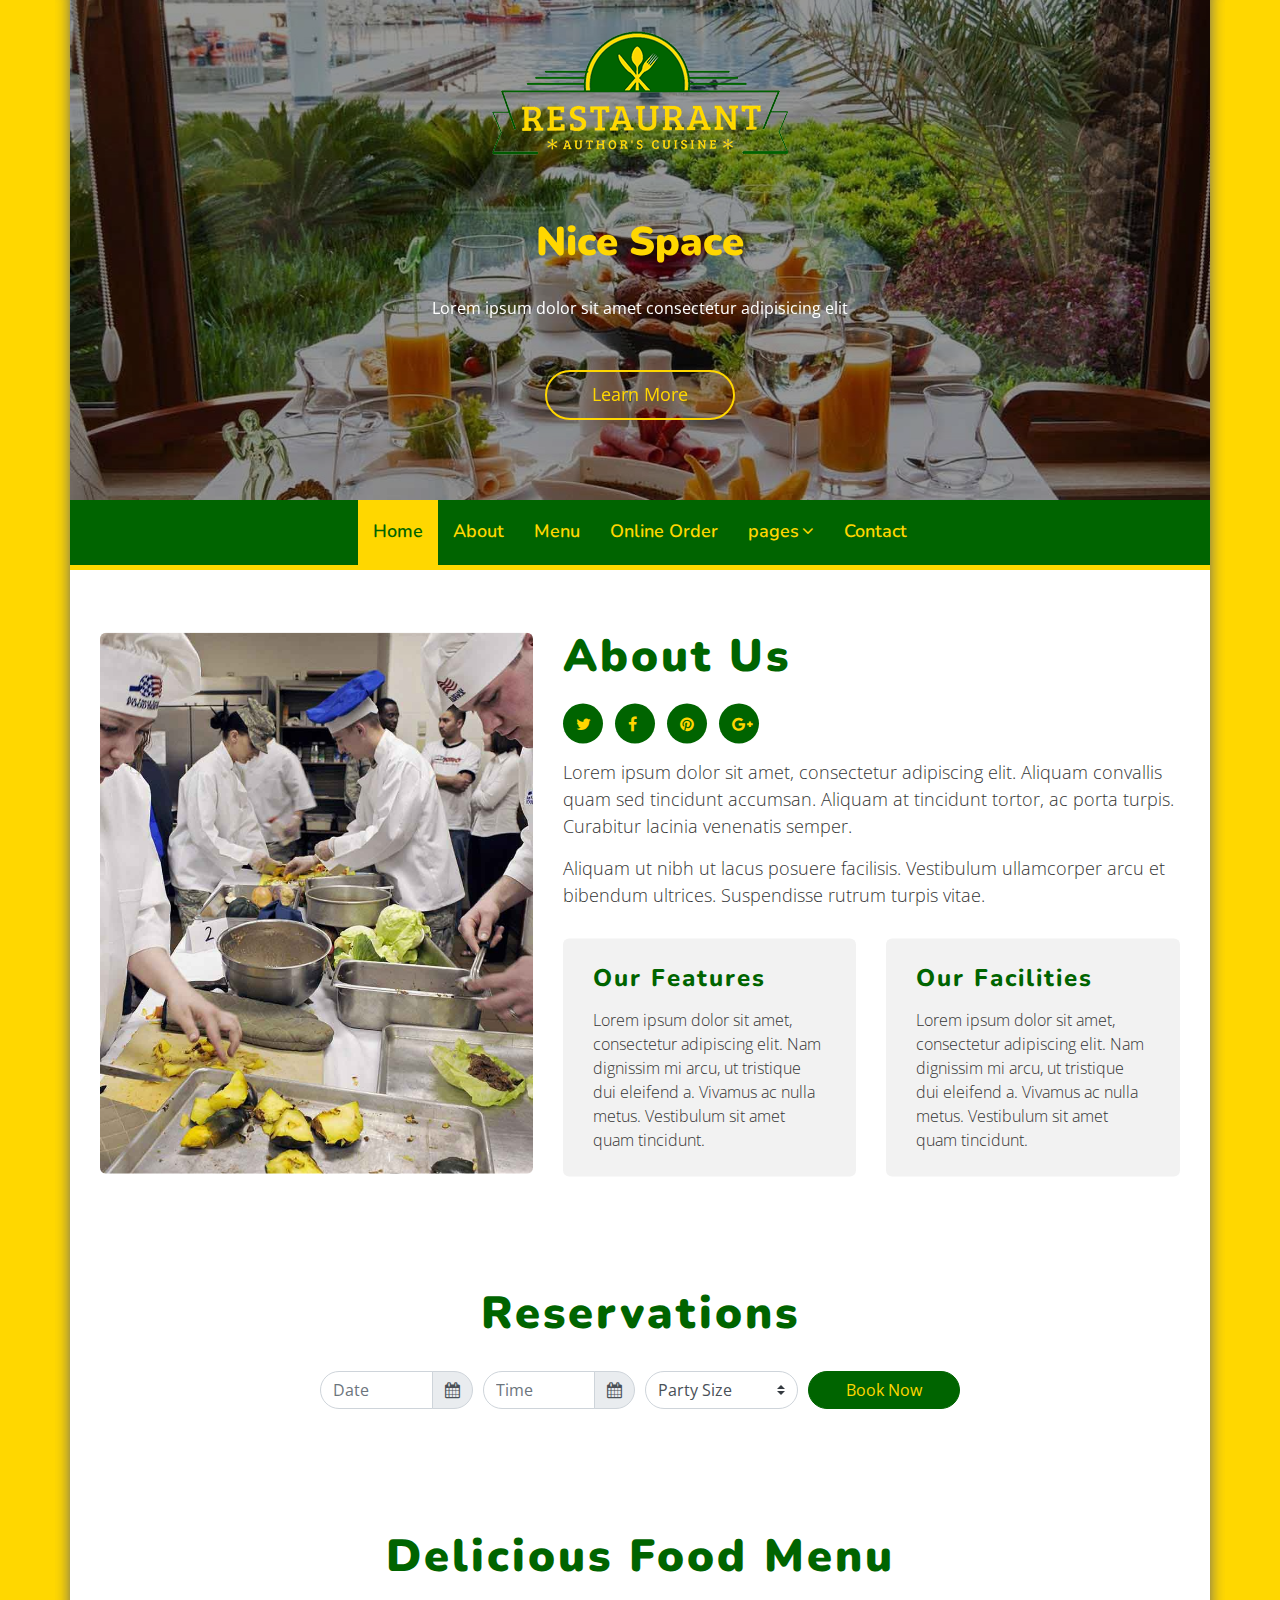
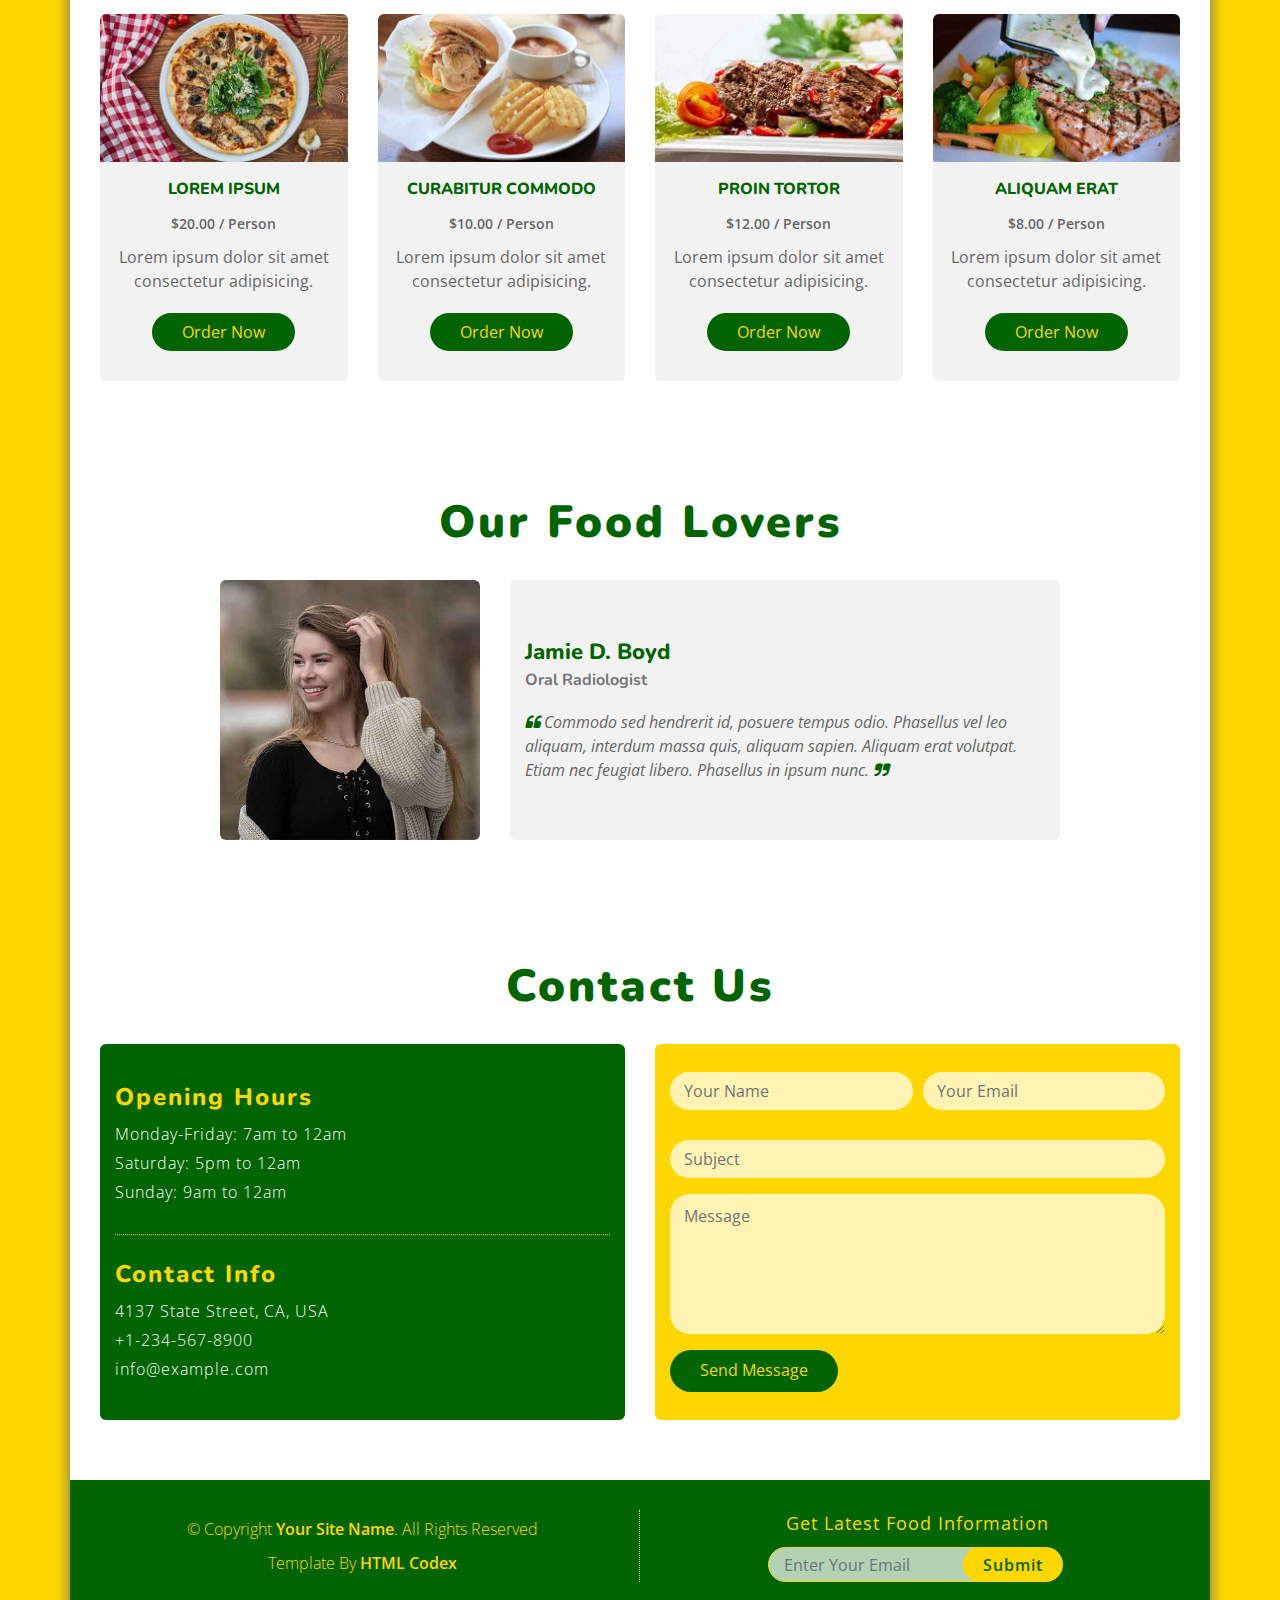
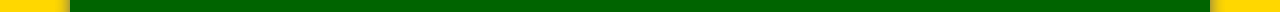
<file: BD-Restaurant/BD-Restaurant/index.html>
<!DOCTYPE html>
<html lang="en">
    <head>
        <meta charset="utf-8">
        <title>BD Restaurant</title>
        <meta content="width=device-width, initial-scale=1.0" name="viewport">
        <meta content="" name="keywords">
        <meta content="" name="description">

        <!-- Favicons -->
        <link href="img/favicon.ico" rel="icon">
        <link href="img/apple-touch-icon.png" rel="apple-touch-icon">

        <!-- Google Fonts -->
        <link href="https://fonts.googleapis.com/css?family=Open+Sans:300,400,600|Nunito:600,700,800,900" rel="stylesheet"> 

        <!-- Bootstrap CSS File -->
        <link href="vendor/bootstrap/css/bootstrap.min.css" rel="stylesheet">

        <!-- Libraries CSS Files -->
        <link href="vendor/font-awesome/css/font-awesome.min.css" rel="stylesheet">
        <link href="vendor/animate/animate.min.css" rel="stylesheet">
        <link href="vendor/owlcarousel/assets/owl.carousel.min.css" rel="stylesheet">
        <link href="vendor/tempusdominus/css/tempusdominus-bootstrap-4.min.css" rel="stylesheet" />

        <!-- Main Stylesheet File -->
        <link href="css/style.css" rel="stylesheet">
    </head>

    <body>

        <main id="main">

            <!-- Top Header Start -->
            <section id="top-header">
                <div class="logo">
                    <img src="img/logo.png" />
                </div>
    

                <div id="header-slider" class="carousel slide" data-ride="carousel">
                    
                    

                    <div class="carousel-inner">
                        
                        <div class="carousel-item active">
                            <div class="fill" style="background-image:url('img/slider-3a.jpg');"></div>
                            <div class="carousel-caption">
                                <h2 class=" ">Nice Space</h2>
                                <p class="">Lorem ipsum dolor sit amet consectetur adipisicing elit</p>
                                <p class=""><a href="https://htmlcodex.com" class="btn btn-transparent btn-rounded btn-large">Learn More</a></p>
                            </div>
                        </div>
                    </div>

                    

                </div>
            </section>
            <!-- Top Header End -->

            <!-- Header Start -->
            <header id="header">
                <div class="container">
                    <nav id="nav-menu-container">
                        <ul class="nav-menu">
                            <li class="menu-active"><a href="index.html">Home</a></li>
                            <li><a href="about.html">About</a></li>
                            <li><a href="menu.html">Menu</a></li>
                            <li><a href="order.html">Online Order</a></li>
                            <li class="menu-has-children"><a href="#">pages</a>
                                <ul>
                                    <li><a href="login.html">Login</a></li>
                                    <li class="menu-has-children"><a href="#">Drop Down</a>
                                        <ul>
                                            <li><a href="#">Drop Down 1</a></li>
                                            <li><a href="#">Drop Down 2</a></li>
                                        </ul>
                                    </li>
                                </ul>
                            </li>
                            <li><a href="contact.html">Contact</a></li>
                        </ul>
                    </nav>
                </div>
            </header>
            <!-- Header End -->

            <!-- About Section Start-->
            <section id="about">
                <div class="container">
                    <div class="row">
                        <div class="col-lg-5">
                            <div class="about-col-left">
                                <img class="img-fluid" height="400px" width="" src="img/about-us.jpg" />
                            </div>
                        </div>

                        <div class="col-lg-7">
                            <div class="about-col-right">
                                <div class="row">
                                    <div class="col-md-12">
                                        <header class="section-header">
                                            <h3>About Us</h3>
                                        </header>
                                        <ul class="icon">
                                            <li><a href="#" class="fa fa-twitter"></a></li>
                                            <li><a href="#" class="fa fa-facebook"></a></li>
                                            <li><a href="#" class="fa fa-pinterest"></a></li>
                                            <li><a href="#" class="fa fa-google-plus"></a></li>
                                        </ul>
                                        <p>
                                            Lorem ipsum dolor sit amet, consectetur adipiscing elit. Aliquam convallis quam sed tincidunt accumsan. Aliquam at tincidunt tortor, ac porta turpis. Curabitur lacinia venenatis semper.
                                        </p>
                                        <p>
                                            Aliquam ut nibh ut lacus posuere facilisis. Vestibulum ullamcorper arcu et bibendum ultrices. Suspendisse rutrum turpis vitae.
                                        </p>
                                    </div>
                                </div>

                                <div class="row">
                                    <div class="col-sm-6">
                                        <div class="about-col">
                                            <h4>Our Features</h4>
                                            <p>
                                                Lorem ipsum dolor sit amet, consectetur adipiscing elit. Nam dignissim mi arcu, ut tristique dui eleifend a. Vivamus ac nulla metus. Vestibulum sit amet quam tincidunt.
                                            </p>
                                        </div>
                                    </div>
                                    <div class="col-sm-6">
                                        <div class="about-col">
                                            <h4>Our Facilities</h4>
                                            <p>
                                                Lorem ipsum dolor sit amet, consectetur adipiscing elit. Nam dignissim mi arcu, ut tristique dui eleifend a. Vivamus ac nulla metus. Vestibulum sit amet quam tincidunt.
                                            </p>
                                        </div>
                                    </div>
                                </div>
                            </div>
                        </div>
                    </div>
                </div>
            </section>
            <!-- About Section End-->
            
            <!-- Reservations Section Start -->
            <section id="reservations">
                <div class="container">
                    <header class="section-header">
                        <h3>Reservations</h3>
                    </header>
                    <div class="row">
                        <div class="col-md-12">
                            <div class="form-row">
                                <div class="control-group col-md-3">
                                    <div class="form-group">
                                        <div class="input-group date" id="date" data-target-input="nearest">
                                            <input type="text" class="form-control datetimepicker-input" placeholder="Date" data-target="#date"/>
                                            <div class="input-group-append" data-target="#date" data-toggle="datetimepicker">
                                                <div class="input-group-text"><i class="fa fa-calendar"></i></div>
                                            </div>
                                        </div>
                                    </div>
                                </div>
                                <div class="control-group col-md-3">
                                    <div class="form-group">
                                        <div class="input-group date" id="time" data-target-input="nearest">
                                            <input type="text" class="form-control datetimepicker-input" placeholder="Time" data-target="#time"/>
                                            <div class="input-group-append" data-target="#time" data-toggle="datetimepicker">
                                                <div class="input-group-text"><i class="fa fa-calendar"></i></div>
                                            </div>
                                        </div>
                                    </div>
                                </div>
                                <div class="control-group col-md-3">
                                    <select class="custom-select">
                                        <option selected>Party Size</option>
                                        <option value="1">1 Person</option>
                                        <option value="2">2 People</option>
                                        <option value="3">3 People</option>
                                        <option value="4">4 People</option>
                                        <option value="5">5 People</option>
                                        <option value="6">6 People</option>
                                        <option value="7">7 People</option>
                                        <option value="8">8 People</option>
                                        <option value="9">9 People</option>
                                        <option value="10">10 People</option>
                                    </select>
                                </div>
                                <div class="control-group col-md-3">
                                    <button class="btn btn-block btn-book">Book Now</button>
                                </div>
                            </div>
                        </div>
                    </div>
                </div>
            </section>
            <!-- Reservations Section End -->

            <!-- Menu Section Start -->
            <section id="food-menu">
                <div class="container">
                    <header class="section-header">
                        <h3>delicious Food Menu</h3>
                    </header>
                    <div class="row">
                        <div class="col-sm-6 col-md-4 col-lg-3">
                            <div class="single-menu">
                                <img class="img-fluid" src="img/menu-1.jpg" />
                                <h4>Lorem ipsum</h4>
                                <span>$20.00 / Person</span>
                                <p>Lorem ipsum dolor sit amet consectetur adipisicing.</p>
                                <a href="order.html">Order Now</a>
                            </div>
                        </div>
                        <div class="col-sm-6 col-md-4 col-lg-3">
                            <div class="single-menu">
                                <img class="img-fluid" src="img/menu-2.jpg" />
                                <h4>Curabitur Commodo</h4>
                                <span>$10.00 / Person</span>
                                <p>Lorem ipsum dolor sit amet consectetur adipisicing.</p>
                                <a href="order.html">Order Now</a>
                            </div>
                        </div>
                        <div class="col-sm-6 col-md-4 col-lg-3">
                            <div class="single-menu">
                                <img class="img-fluid" src="img/menu-3.jpg" />
                                <h4>Proin Tortor</h4>
                                <span>$12.00 / Person</span>
                                <p>Lorem ipsum dolor sit amet consectetur adipisicing.</p>
                                <a href="order.html">Order Now</a>
                            </div>
                        </div>
                        <div class="col-sm-6 col-md-4 col-lg-3">
                            <div class="single-menu">
                                <img class="img-fluid" src="img/menu-4.jpg" />
                                <h4>Aliquam Erat</h4>
                                <span>$8.00 / Person</span>
                                <p>Lorem ipsum dolor sit amet consectetur adipisicing.</p>
                                <a href="order.html">Order Now</a>
                            </div>
                        </div>
                        
                    </div>
                </div>
            </section>
            <!-- Menu Section End-->

            
            <!-- Testimonials Section Start -->
            <section id="testimonials" class="section-bg wow fadeInUp">
                <div class="container">
                    <div class="section-header">
                        <h3>Our Food Lovers</h3>
                    </div>

                    <div class="owl-carousel testimonials-carousel">
                        <div class="row testimonial-item">
                            <div class="col-sm-4">
                                <img src="img/testimonial-1.jpg" class="testimonial-img" alt="">
                            </div>
                            <div class="col-sm-8">
                                <div class="testimonial-content">
                                    <div class="content">
                                        <h3>Jamie D. Boyd</h3>
                                        <h4>Oral Radiologist</h4>
                                        <p>
                                            <i class="fa fa-quote-left"></i>
                                            Commodo sed hendrerit id, posuere tempus odio. Phasellus vel leo aliquam, interdum massa quis, aliquam sapien. Aliquam erat volutpat. Etiam nec feugiat libero. Phasellus in ipsum nunc.
                                            <i class="fa fa-quote-right"></i>
                                        </p>
                                    </div>
                                </div>
                            </div>
                        </div>

                
                        
                    </div>
                </div>
            </section>
            <!-- Testimonials Section End -->

            <!-- Contact Section Start -->
            <section id="contact">
                <div class="container">
                    <div class="section-header">
                        <h3>Contact Us</h3>
                    </div>

                    <div class="row">
                        <div class="col-md-6">
                            <div class="contact-col-1">
                                <div class="contact-detail">
                                    <div class="contact-hours">
                                        <h4>Opening Hours</h4>
                                        <p>Monday-Friday: 7am to 12am</p>
                                        <p>Saturday: 5pm to 12am</p>
                                        <p>Sunday: 9am to 12am</p>
                                    </div>

                                    <div class="contact-info">
                                        <h4>Contact Info</h4>
                                        <p>4137  State Street, CA, USA</p>
                                        <p><a href="tel:+1-234-567-8900">+1-234-567-8900</a></p>
                                        <p><a href="mailto:info@example.com">info@example.com</a></p>
                                    </div>
                                </div>
                            </div>
                        </div>

                        <div class="col-md-6">
                            <div class="contact-col-2">
                                <div class="contact-form">
                                    <form>
                                        <div class="form-row">
                                            <div class="form-group col-md-6">
                                                <input type="text" class="form-control" placeholder="Your Name" required="required" />
                                            </div>
                                            <div class="form-group col-md-6">
                                                <input type="email" class="form-control" placeholder="Your Email" required="required" />
                                            </div>
                                        </div>
                                        <div class="form-group">
                                            <input type="text" class="form-control" placeholder="Subject" required="required" />
                                        </div>
                                        <div class="form-group">
                                            <textarea class="form-control" rows="5" placeholder="Message" required="required" ></textarea>
                                        </div>
                                        <div><button type="submit">Send Message</button></div>
                                    </form>
                                </div>
                            </div>
                        </div>
                    </div>
                </div>
            </section>
            <!-- Contact end -->

            <!-- Footer Start -->
            <footer id="footer">
                <div class="container">
                    <div class="row">
                        <div class="col-sm-6">
                            <div class="copyright">
                                <p>&copy; Copyright <a href="">Your Site Name</a>. All Rights Reserved</p>
								
								<!--/*** This template is free as long as you keep the footer author’s credit link/attribution link/backlink. If you'd like to use the template without the footer author’s credit link/attribution link/backlink, you can purchase the Credit Removal License from "https://htmlcodex.com/credit-removal". Thank you for your support. ***/-->
								<p>Template By <a href="https://htmlcodex.com">HTML Codex</a></p>
                            </div>
                        </div>
                        <div class="col-sm-6">
                            <form class="form-inline">
                                <label>Get Latest Food Information</label>
                                <div class="form-group">
                                    <input type="email" class="form-control" placeholder="Enter Your Email">
                                </div>
                                <button type="submit" class="btn">Submit</button>
                            </form>
                        </div>
                    </div>
                </div>
            </footer>
            <!-- Footer end -->

            <a href="#" class="back-to-top"><i class="fa fa-chevron-up"></i></a>

        </main>

        <!-- JavaScript Libraries -->
        <script src="vendor/jquery/jquery.min.js"></script>
        <script src="vendor/jquery/jquery-migrate.min.js"></script>
        <script src="vendor/bootstrap/js/bootstrap.bundle.min.js"></script>
        <script src="vendor/easing/easing.min.js"></script>
        <script src="vendor/stickyjs/sticky.js"></script>
        <script src="vendor/superfish/hoverIntent.js"></script>
        <script src="vendor/superfish/superfish.min.js"></script>
        <script src="vendor/owlcarousel/owl.carousel.min.js"></script>
        <script src="vendor/tempusdominus/js/moment.min.js"></script>
        <script src="vendor/tempusdominus/js/moment-timezone.min.js"></script>
        <script src="vendor/tempusdominus/js/tempusdominus-bootstrap-4.min.js"></script>

        <!-- Main Javascript File -->
        <script src="js/main.js"></script>

    </body>
</html>
</file>
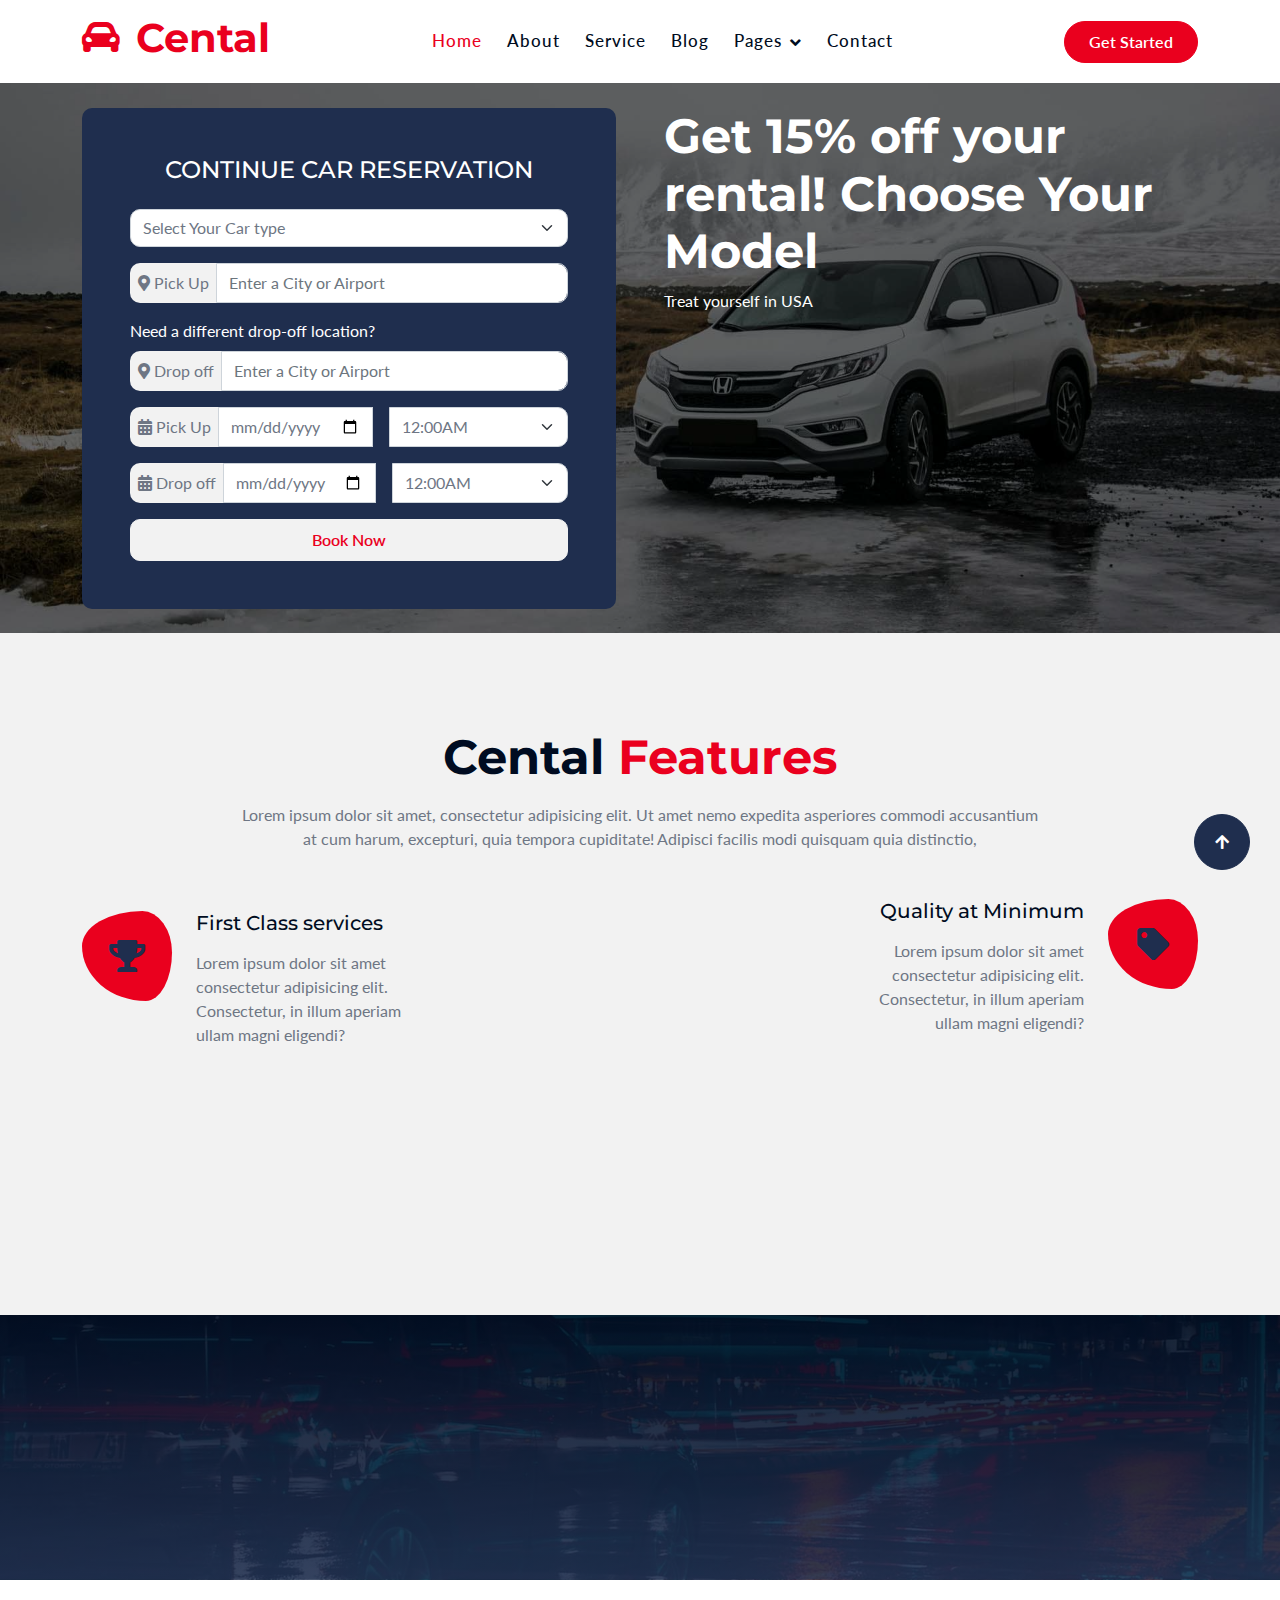
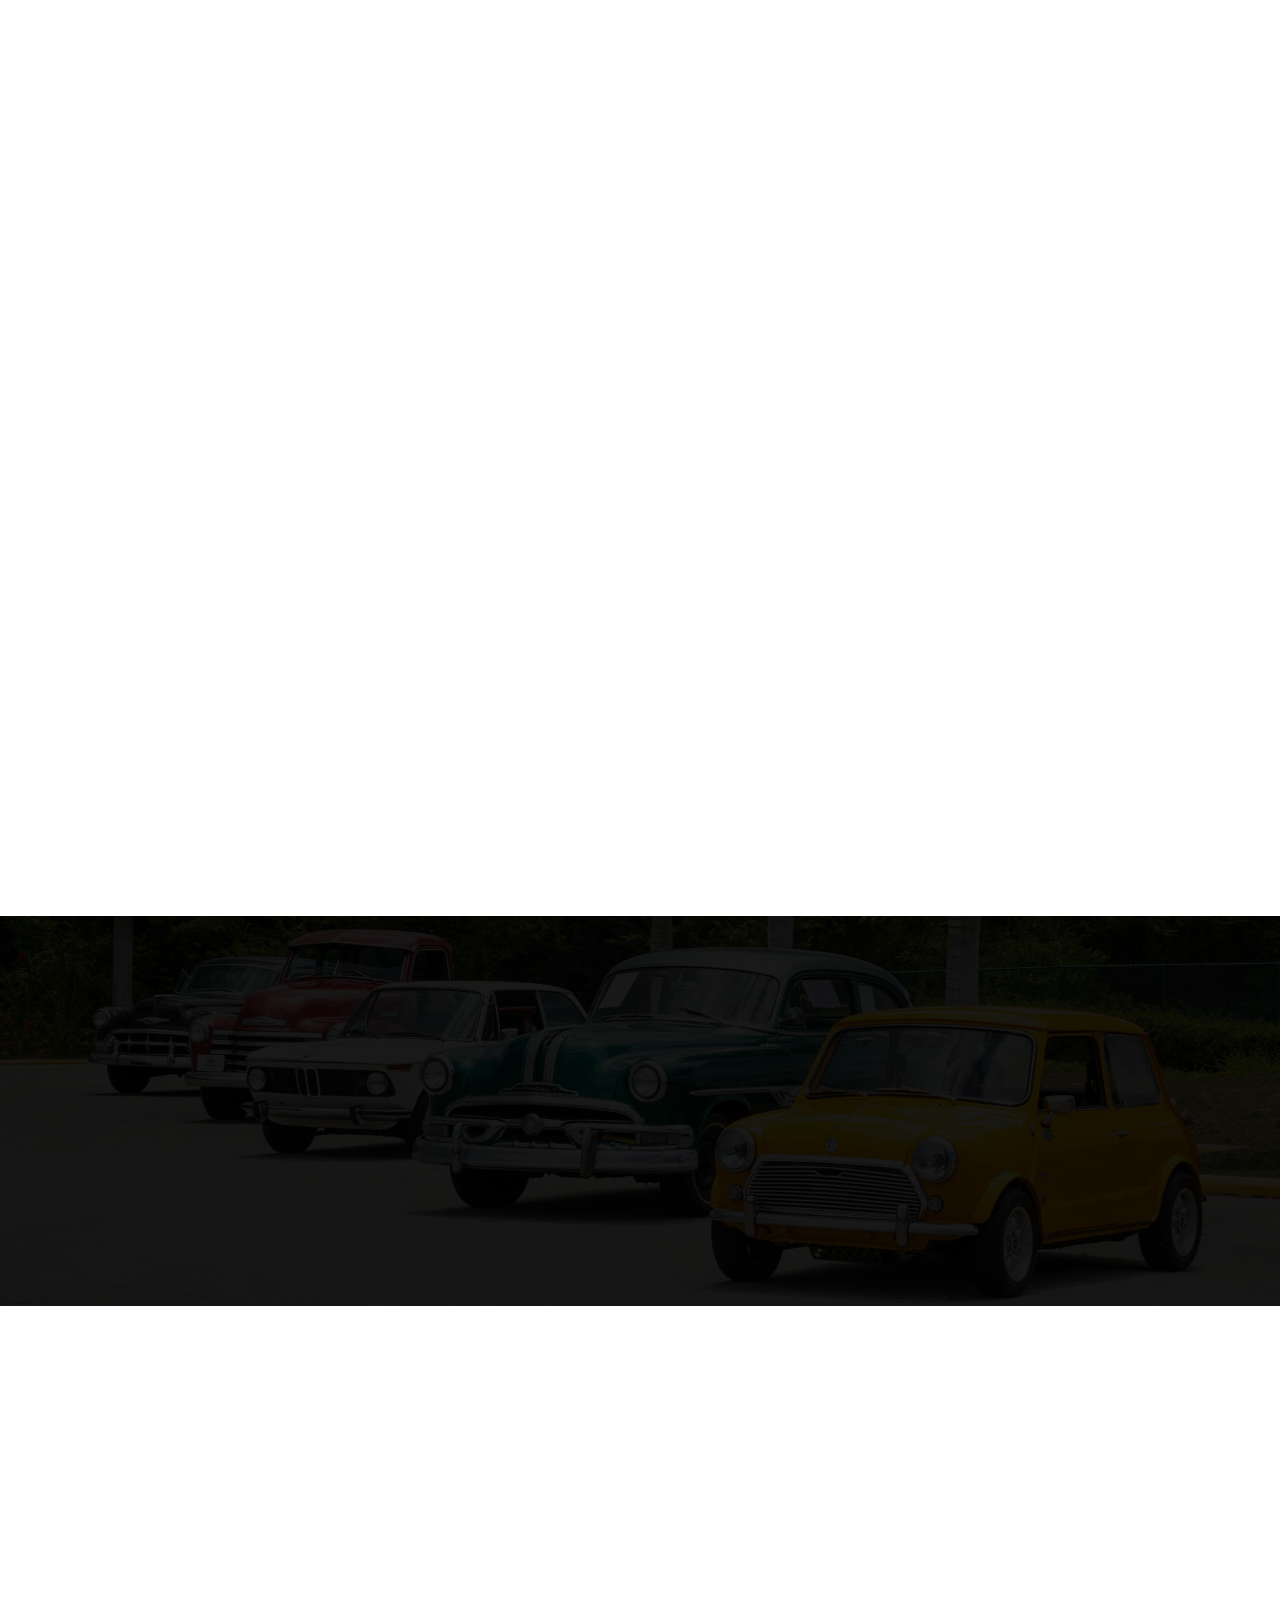
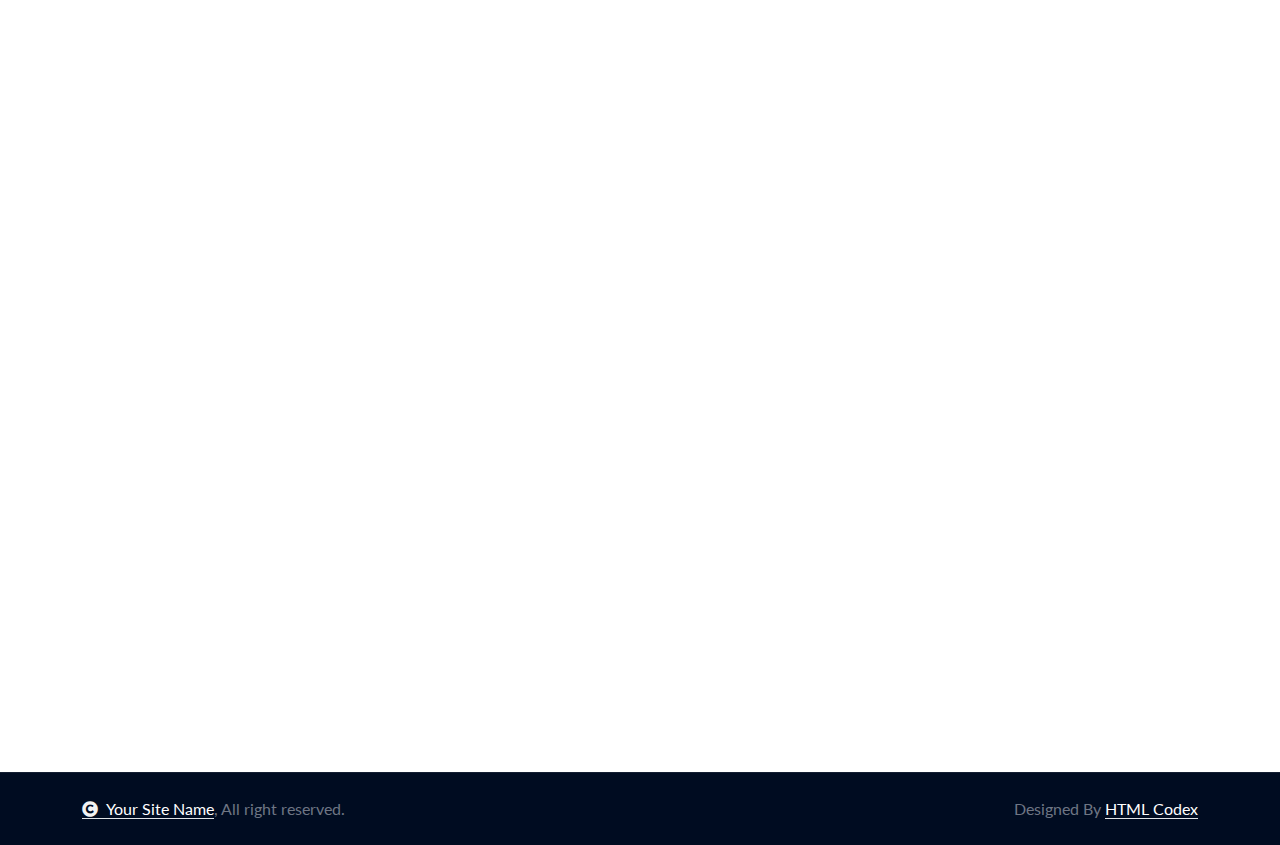
<file: car-rent-website-template/car-rent-website-template/index.html>
<!DOCTYPE html>
<html lang="en">

    <head>
        <meta charset="utf-8">
        <title>Cental - Car Rent Website Template</title>
        <meta content="width=device-width, initial-scale=1.0" name="viewport">
        <meta content="" name="keywords">
        <meta content="" name="description">

        <!-- Google Web Fonts -->
        <link rel="preconnect" href="https://fonts.googleapis.com">
        <link rel="preconnect" href="https://fonts.gstatic.com" crossorigin>
        <link href="https://fonts.googleapis.com/css2?family=Lato:ital,wght@0,400;0,700;0,900;1,400;1,700;1,900&family=Montserrat:ital,wght@0,100..900;1,100..900&display=swap" rel="stylesheet"> 

        <!-- Icon Font Stylesheet -->
        <link rel="stylesheet" href="https://use.fontawesome.com/releases/v5.15.4/css/all.css"/>
        <link href="https://cdn.jsdelivr.net/npm/bootstrap-icons@1.4.1/font/bootstrap-icons.css" rel="stylesheet">

        <!-- Libraries Stylesheet -->
        <!-- <link href="lib/animate/animate.min.css" rel="stylesheet"> -->
        <link href="lib/owlcarousel/assets/owl.carousel.min.css" rel="stylesheet">


        <!-- Customized Bootstrap Stylesheet -->
        <link href="css/bootstrap.min.css" rel="stylesheet">

        <!-- Template Stylesheet -->
        <link href="css/style.css" rel="stylesheet">
    </head>

    <body>

  

        

        <!-- Navbar & Hero Start -->
        <div class="container-fluid nav-bar sticky-top px-0 px-lg-4 py-2 py-lg-0">
            <div class="container">
                <nav class="navbar navbar-expand-lg navbar-light">
                    <a href="" class="navbar-brand p-0">
                        <h1 class="display-6 text-primary"><i class="fas fa-car-alt me-3"></i></i>Cental</h1>
                        <!-- <img src="img/logo.png" alt="Logo"> -->
                    </a>
                    <button class="navbar-toggler" type="button" data-bs-toggle="collapse" data-bs-target="#navbarCollapse">
                        <span class="fa fa-bars"></span>
                    </button>
                    <div class="collapse navbar-collapse" id="navbarCollapse">
                        <div class="navbar-nav mx-auto py-0">
                            <a href="index.html" class="nav-item nav-link active">Home</a>
                            <a href="about.html" class="nav-item nav-link">About</a>
                            <a href="service.html" class="nav-item nav-link">Service</a>
                            <a href="blog.html" class="nav-item nav-link">Blog</a>
                            
                            <div class="nav-item dropdown">
                                <a href="#" class="nav-link dropdown-toggle" data-bs-toggle="dropdown">Pages</a>
                                <div class="dropdown-menu m-0">
                                    <a href="feature.html" class="dropdown-item">Our Feature</a>
                                    <a href="cars.html" class="dropdown-item">Our Cars</a>
                                    <a href="team.html" class="dropdown-item">Our Team</a>
                                    <a href="testimonial.html" class="dropdown-item">Testimonial</a>
                                    <a href="404.html" class="dropdown-item">404 Page</a>
                                </div>
                            </div>
                            <a href="contact.html" class="nav-item nav-link">Contact</a>
                        </div>
                        <a href="#" class="btn btn-primary rounded-pill py-2 px-4">Get Started</a>
                    </div>
                </nav>
            </div>
        </div>
        <!-- Navbar & Hero End -->

        <!-- Carousel Start -->
        <div class="header-carousel">
            <div id="carouselId" class="carousel slide" data-bs-ride="carousel" data-bs-interval="false">
                
                <div class="carousel-inner" role="listbox">
                    <div class="carousel-item active">
                        <img src="img/carousel-2a.jpg" class="img-fluid w-100" alt="First slide"/>
                        <div class="carousel-caption">
                            <div class="container py-4">
                                <div class="row g-5">
                                    <div class="col-lg-6 " >
                                        <div class="bg-secondary rounded p-5">
                                            <h4 class="text-white mb-4">CONTINUE CAR RESERVATION</h4>
                                            <form>
                                                <div class="row g-3">
                                                    <div class="col-12">
                                                        <select class="form-select" aria-label="Default select example">
                                                            <option selected>Select Your Car type</option>
                                                            <option value="1">VW Golf VII</option>
                                                            <option value="2">Audi A1 S-Line</option>
                                                            <option value="3">Toyota Camry</option>
                                                            <option value="4">BMW 320 ModernLine</option>
                                                        </select>
                                                    </div>
                                                    <div class="col-12">
                                                        <div class="input-group">
                                                            <div class="d-flex align-items-center bg-light text-body rounded-start p-2">
                                                                <span class="fas fa-map-marker-alt"></span> <span class="ms-1">Pick Up</span>
                                                            </div>
                                                            <input class="form-control" type="text" placeholder="Enter a City or Airport" aria-label="Enter a City or Airport">
                                                        </div>
                                                    </div>
                                                    <div class="col-12">
                                                        <a href="#" class="text-start text-white d-block mb-2">Need a different drop-off location?</a>
                                                        <div class="input-group">
                                                            <div class="d-flex align-items-center bg-light text-body rounded-start p-2">
                                                                <span class="fas fa-map-marker-alt"></span><span class="ms-1">Drop off</span>
                                                            </div>
                                                            <input class="form-control" type="text" placeholder="Enter a City or Airport" aria-label="Enter a City or Airport">
                                                        </div>
                                                    </div>
                                                    <div class="col-12">
                                                        <div class="input-group">
                                                            <div class="d-flex align-items-center bg-light text-body rounded-start p-2">
                                                                <span class="fas fa-calendar-alt"></span><span class="ms-1">Pick Up</span>
                                                            </div>
                                                            <input class="form-control" type="date">
                                                            <select class="form-select ms-3" aria-label="Default select example">
                                                                <option selected>12:00AM</option>
                                                                <option value="1">1:00AM</option>
                                                                <option value="2">2:00AM</option>
                                                                <option value="3">3:00AM</option>
                                                                <option value="4">4:00AM</option>
                                                                <option value="5">5:00AM</option>
                                                                <option value="6">6:00AM</option>
                                                                <option value="7">7:00AM</option>
                                                            </select>
                                                        </div>
                                                    </div>
                                                    <div class="col-12">
                                                        <div class="input-group">
                                                            <div class="d-flex align-items-center bg-light text-body rounded-start p-2">
                                                                <span class="fas fa-calendar-alt"></span><span class="ms-1">Drop off</span>
                                                            </div>
                                                            <input class="form-control" type="date">
                                                            <select class="form-select ms-3" aria-label="Default select example">
                                                                <option selected>12:00AM</option>
                                                                <option value="1">1:00AM</option>
                                                                <option value="2">2:00AM</option>
                                                                <option value="3">3:00AM</option>
                                                                <option value="4">4:00AM</option>
                                                                <option value="5">5:00AM</option>
                                                                <option value="6">6:00AM</option>
                                                                <option value="7">7:00AM</option>
                                                            </select>
                                                        </div>
                                                    </div>
                                                    <div class="col-12">
                                                        <button class="btn btn-light w-100 py-2">Book Now</button>
                                                    </div>
                                                </div>
                                            </form>
                                        </div>
                                    </div>
                                    <div class="col-lg-6 d-none d-lg-flex ">
                                        <div class="text-start">
                                            <h1 class="display-5 text-white">Get 15% off your rental Plan your trip now</h1>
                                            <p>Treat yourself in USA</p>
                                        </div>
                                    </div>
                                </div>
                            </div>
                        </div>
                    </div>
                    <div class="carousel-item">
                        <img src="img/carousel-1.jpg" class="img-fluid w-100" alt="First slide"/>
                        <div class="carousel-caption">
                            <div class="container py-4">
                                <div class="row g-5">
                                    <div class="col-lg-6 ">
                                        <div class="bg-secondary rounded p-5">
                                            <h4 class="text-white mb-4">CONTINUE CAR RESERVATION</h4>
                                            <form>
                                                <div class="row g-3">
                                                    <div class="col-12">
                                                        <select class="form-select" aria-label="Default select example">
                                                            <option selected>Select Your Car type</option>
                                                            <option value="1">VW Golf VII</option>
                                                            <option value="2">Audi A1 S-Line</option>
                                                            <option value="3">Toyota Camry</option>
                                                            <option value="4">BMW 320 ModernLine</option>
                                                        </select>
                                                    </div>
                                                    <div class="col-12">
                                                        <div class="input-group">
                                                            <div class="d-flex align-items-center bg-light text-body rounded-start p-2">
                                                                <span class="fas fa-map-marker-alt"></span><span class="ms-1">Pick Up</span>
                                                            </div>
                                                            <input class="form-control" type="text" placeholder="Enter a City or Airport" aria-label="Enter a City or Airport">
                                                        </div>
                                                    </div>
                                                    <div class="col-12">
                                                        <a href="#" class="text-start text-white d-block mb-2">Need a different drop-off location?</a>
                                                        <div class="input-group">
                                                            <div class="d-flex align-items-center bg-light text-body rounded-start p-2">
                                                                <span class="fas fa-map-marker-alt"></span><span class="ms-1">Drop off</span>
                                                            </div>
                                                            <input class="form-control" type="text" placeholder="Enter a City or Airport" aria-label="Enter a City or Airport">
                                                        </div>
                                                    </div>
                                                    <div class="col-12">
                                                        <div class="input-group">
                                                            <div class="d-flex align-items-center bg-light text-body rounded-start p-2">
                                                                <span class="fas fa-calendar-alt"></span><span class="ms-1">Pick Up</span>
                                                            </div>
                                                            <input class="form-control" type="date">
                                                            <select class="form-select ms-3" aria-label="Default select example">
                                                                <option selected>12:00AM</option>
                                                                <option value="1">1:00AM</option>
                                                                <option value="2">2:00AM</option>
                                                                <option value="3">3:00AM</option>
                                                                <option value="4">4:00AM</option>
                                                                <option value="5">5:00AM</option>
                                                                <option value="6">6:00AM</option>
                                                                <option value="7">7:00AM</option>
                                                            </select>
                                                        </div>
                                                    </div>
                                                    <div class="col-12">
                                                        <div class="input-group">
                                                            <div class="d-flex align-items-center bg-light text-body rounded-start p-2">
                                                                <span class="fas fa-calendar-alt"></span><span class="ms-1">Drop off</span>
                                                            </div>
                                                            <input class="form-control" type="date">
                                                            <select class="form-select ms-3" aria-label="Default select example">
                                                                <option selected>12:00AM</option>
                                                                <option value="1">1:00AM</option>
                                                                <option value="2">2:00AM</option>
                                                                <option value="3">3:00AM</option>
                                                                <option value="4">4:00AM</option>
                                                                <option value="5">5:00AM</option>
                                                                <option value="6">6:00AM</option>
                                                                <option value="7">7:00AM</option>
                                                            </select>
                                                        </div>
                                                    </div>
                                                    <div class="col-12">
                                                        <button class="btn btn-light w-100 py-2">Book Now</button>
                                                    </div>
                                                </div>
                                            </form>
                                        </div>
                                    </div>
                                    <div class="col-lg-6 d-none d-lg-flex ">
                                        <div class="text-start">
                                            <h1 class="display-5 text-white">Get 15% off your rental! Choose Your Model </h1>
                                            <p>Treat yourself in USA</p>
                                        </div>
                                    </div>
                                </div>
                            </div>
                        </div>
                    </div>
                </div>
            </div>
        </div>
        <!-- Carousel End -->

        <!-- Features Start -->
        <div class="container-fluid feature py-5">
            <div class="container py-5">
                <div class="text-center mx-auto pb-5 wow fadeInUp" data-wow-delay="0.1s" style="max-width: 800px;">
                    <h1 class="display-5 text-capitalize mb-3">Cental <span class="text-primary">Features</span></h1>
                    <p class="mb-0">Lorem ipsum dolor sit amet, consectetur adipisicing elit. Ut amet nemo expedita asperiores commodi accusantium at cum harum, excepturi, quia tempora cupiditate! Adipisci facilis modi quisquam quia distinctio,
                    </p>
                </div>
                <div class="row g-4 align-items-center">
                    <div class="col-xl-4">
                        <div class="row gy-4 gx-0">
                            <div class="col-12 wow fadeInUp" data-wow-delay="0.1s">
                                <div class="feature-item">
                                    <div class="feature-icon">
                                        <span class="fa fa-trophy fa-2x"></span>
                                    </div>
                                    <div class="ms-4">
                                        <h5 class="mb-3">First Class services</h5>
                                        <p class="mb-0">Lorem ipsum dolor sit amet consectetur adipisicing elit. Consectetur, in illum aperiam ullam magni eligendi?</p>
                                    </div>
                                </div>
                            </div>
                            <div class="col-12 wow fadeInUp" data-wow-delay="0.3s">
                                <div class="feature-item">
                                    <div class="feature-icon">
                                        <span class="fa fa-road fa-2x"></span>
                                    </div>
                                    <div class="ms-4">
                                        <h5 class="mb-3">24/7 road assistance</h5>
                                        <p class="mb-0">Lorem ipsum dolor sit amet consectetur adipisicing elit. Consectetur, in illum aperiam ullam magni eligendi?</p>
                                    </div>
                                </div>
                            </div>
                        </div>
                    </div>
                    <div class="col-lg-12 col-xl-4 wow fadeInUp" data-wow-delay="0.2s">
                        <img src="img/features-img.png" class="img-fluid w-100" style="object-fit: cover;" alt="Img">
                    </div>
                    <div class="col-xl-4">
                        <div class="row gy-4 gx-0">
                            <div class="col-12 wow fadeInUp" data-wow-delay="0.1s">
                                <div class="feature-item justify-content-end">
                                    <div class="text-end me-4">
                                        <h5 class="mb-3">Quality at Minimum</h5>
                                        <p class="mb-0">Lorem ipsum dolor sit amet consectetur adipisicing elit. Consectetur, in illum aperiam ullam magni eligendi?</p>
                                    </div>
                                    <div class="feature-icon">
                                        <span class="fa fa-tag fa-2x"></span>
                                    </div>
                                </div>
                            </div>
                            <div class="col-12 wow fadeInUp" data-wow-delay="0.3s">
                                <div class="feature-item justify-content-end">
                                    <div class="text-end me-4">
                                        <h5 class="mb-3">Free Pick-Up & Drop-Off</h5>
                                        <p class="mb-0">Lorem ipsum dolor sit amet consectetur adipisicing elit. Consectetur, in illum aperiam ullam magni eligendi?</p>
                                    </div>
                                    <div class="feature-icon">
                                        <span class="fa fa-map-pin fa-2x"></span>
                                    </div>
                                </div>
                            </div>
                        </div>
                    </div>
                </div>
            </div>
        </div>
        <!-- Features End -->


        <!-- Fact Counter -->
        <div class="container-fluid counter bg-secondary py-3">
            <div class="container py-3">
                <div class="row g-5">
                    <div class="col-md-6 col-lg-6 col-xl-3 wow ">
                        <div class="counter-item text-center">
                            <div class="counter-item-icon mx-auto">
                                <i class="fas fa-thumbs-up fa-2x"></i>
                            </div>
                            <div class="counter-counting my-3">
                                <span class="text-white fs-2 fw-bold" >829</span>
                                <span class="h1 fw-bold text-white">+</span>
                            </div>
                            <h4 class="text-white mb-0">Happy Clients</h4>
                        </div>
                    </div>
                    <div class="col-md-6 col-lg-6 col-xl-3 wow ">
                        <div class="counter-item text-center">
                            <div class="counter-item-icon mx-auto">
                                <i class="fas fa-car-alt fa-2x"></i>
                            </div>
                            <div class="counter-counting my-3">
                                <span class="text-white fs-2 fw-bold" >56</span>
                                <span class="h1 fw-bold text-white">+</span>
                            </div>
                            <h4 class="text-white mb-0">Number of Cars</h4>
                        </div>
                    </div>
                    <div class="col-md-6 col-lg-6 col-xl-3 wow fadeInUp" data-wow-delay="0.5s">
                        <div class="counter-item text-center">
                            <div class="counter-item-icon mx-auto">
                                <i class="fas fa-building fa-2x"></i>
                            </div>
                            <div class="counter-counting my-3">
                                <span class="text-white fs-2 fw-bold" >127</span>
                                <span class="h1 fw-bold text-white">+</span>
                            </div>
                            <h4 class="text-white mb-0">Car Center</h4>
                        </div>
                    </div>
                    <div class="col-md-6 col-lg-6 col-xl-3 wow">
                        <div class="counter-item text-center">
                            <div class="counter-item-icon mx-auto">
                                <i class="fas fa-clock fa-2x"></i>
                            </div>
                            <div class="counter-counting my-3">
                                <span class="text-white fs-2 fw-bold" >589</span>
                                <span class="h1 fw-bold text-white">+</span>
                            </div>
                            <h4 class="text-white mb-0">Total kilometers</h4>
                        </div>
                    </div>
                </div>
            </div>
        </div>
        <!-- Fact Counter -->


        <!-- Car categories Start -->
        <div class="container-fluid categories pb-5">
            <div class="container pb-5">
                <div class="text-center mx-auto pb-5 wow fadeInUp" data-wow-delay="0.1s" style="max-width: 800px;">
                    <h1 class="display-5 text-capitalize mb-3">Vehicle <span class="text-primary">Categories</span></h1>
                    <p class="mb-0">Lorem ipsum dolor sit amet, consectetur adipisicing elit. Ut amet nemo expedita asperiores commodi accusantium at cum harum, excepturi, quia tempora cupiditate! Adipisci facilis modi quisquam quia distinctio,
                    </p>
                </div>
                <div class="categories-carousel owl-carousel wow fadeInUp" data-wow-delay="0.1s">
                    <div class="categories-item p-4">
                        <div class="categories-item-inner">
                            <div class="categories-img rounded-top">
                                <img src="img/car-1.png" class="img-fluid w-100 rounded-top" alt="">
                            </div>
                            <div class="categories-content rounded-bottom p-4">
                                <h4>Mercedes Benz R3</h4>
                                <div class="categories-review mb-4">
                                    <div class="me-3">4.5 Review</div>
                                    <div class="d-flex justify-content-center text-secondary">
                                        <i class="fas fa-star"></i>
                                        <i class="fas fa-star"></i>
                                        <i class="fas fa-star"></i>
                                        <i class="fas fa-star"></i>
                                        <i class="fas fa-star text-body"></i>
                                    </div>
                                </div>
                                <div class="mb-4">
                                    <h4 class="bg-white text-primary rounded-pill py-2 px-4 mb-0">$99:00/Day</h4>
                                </div>
                                <div class="row gy-2 gx-0 text-center mb-4">
                                    <div class="col-4 border-end border-white">
                                        <i class="fa fa-users text-dark"></i> <span class="text-body ms-1">4 Seat</span>
                                    </div>
                                    <div class="col-4 border-end border-white">
                                        <i class="fa fa-car text-dark"></i> <span class="text-body ms-1">AT/MT</span>
                                    </div>
                                    <div class="col-4">
                                        <i class="fa fa-gas-pump text-dark"></i> <span class="text-body ms-1">Petrol</span>
                                    </div>
                                    <div class="col-4 border-end border-white">
                                        <i class="fa fa-car text-dark"></i> <span class="text-body ms-1">2015</span>
                                    </div>
                                    <div class="col-4 border-end border-white">
                                        <i class="fa fa-cogs text-dark"></i> <span class="text-body ms-1">AUTO</span>
                                    </div>
                                    <div class="col-4">
                                        <i class="fa fa-road text-dark"></i> <span class="text-body ms-1">27K</span>
                                    </div>
                                </div>
                                <a href="#" class="btn btn-primary rounded-pill d-flex justify-content-center py-3">Book Now</a>
                            </div>
                        </div>
                    </div>
                    <div class="categories-item p-4">
                        <div class="categories-item-inner">
                            <div class="categories-img rounded-top">
                                <img src="img/car-2.png" class="img-fluid w-100 rounded-top" alt="">
                            </div>
                            <div class="categories-content rounded-bottom p-4">
                                <h4>Toyota Corolla Cross</h4>
                                <div class="categories-review mb-4">
                                    <div class="me-3">3.5 Review</div>
                                    <div class="d-flex justify-content-center text-secondary">
                                        <i class="fas fa-star"></i>
                                        <i class="fas fa-star"></i>
                                        <i class="fas fa-star"></i>
                                        <i class="fas fa-star"></i>
                                        <i class="fas fa-star text-body"></i>
                                    </div>
                                </div>
                                <div class="mb-4">
                                    <h4 class="bg-white text-primary rounded-pill py-2 px-4 mb-0">$128:00/Day</h4>
                                </div>
                                <div class="row gy-2 gx-0 text-center mb-4">
                                    <div class="col-4 border-end border-white">
                                        <i class="fa fa-users text-dark"></i> <span class="text-body ms-1">4 Seat</span>
                                    </div>
                                    <div class="col-4 border-end border-white">
                                        <i class="fa fa-car text-dark"></i> <span class="text-body ms-1">AT/MT</span>
                                    </div>
                                    <div class="col-4">
                                        <i class="fa fa-gas-pump text-dark"></i> <span class="text-body ms-1">Petrol</span>
                                    </div>
                                    <div class="col-4 border-end border-white">
                                        <i class="fa fa-car text-dark"></i> <span class="text-body ms-1">2015</span>
                                    </div>
                                    <div class="col-4 border-end border-white">
                                        <i class="fa fa-cogs text-dark"></i> <span class="text-body ms-1">AUTO</span>
                                    </div>
                                    <div class="col-4">
                                        <i class="fa fa-road text-dark"></i> <span class="text-body ms-1">27K</span>
                                    </div>
                                </div>
                                <a href="#" class="btn btn-primary rounded-pill d-flex justify-content-center py-3">Book Now</a>
                            </div>
                        </div>
                    </div>
                    
                    <div class="categories-item p-4">
                        <div class="categories-item-inner">
                            <div class="categories-img rounded-top">
                                <img src="img/car-4.png" class="img-fluid w-100 rounded-top" alt="">
                            </div>
                            <div class="categories-content rounded-bottom p-4">
                                <h4>Hyundai Kona Electric</h4>
                                <div class="categories-review mb-4">
                                    <div class="me-3">4.8 Review</div>
                                    <div class="d-flex justify-content-center text-secondary">
                                        <i class="fas fa-star"></i>
                                        <i class="fas fa-star"></i>
                                        <i class="fas fa-star"></i>
                                        <i class="fas fa-star"></i>
                                        <i class="fas fa-star"></i>
                                    </div>
                                </div>
                                <div class="mb-4">
                                    <h4 class="bg-white text-primary rounded-pill py-2 px-4 mb-0">$187:00/Day</h4>
                                </div>
                                <div class="row gy-2 gx-0 text-center mb-4">
                                    <div class="col-4 border-end border-white">
                                        <i class="fa fa-users text-dark"></i> <span class="text-body ms-1">4 Seat</span>
                                    </div>
                                    <div class="col-4 border-end border-white">
                                        <i class="fa fa-car text-dark"></i> <span class="text-body ms-1">AT/MT</span>
                                    </div>
                                    <div class="col-4">
                                        <i class="fa fa-gas-pump text-dark"></i> <span class="text-body ms-1">Petrol</span>
                                    </div>
                                    <div class="col-4 border-end border-white">
                                        <i class="fa fa-car text-dark"></i> <span class="text-body ms-1">2015</span>
                                    </div>
                                    <div class="col-4 border-end border-white">
                                        <i class="fa fa-cogs text-dark"></i> <span class="text-body ms-1">AUTO</span>
                                    </div>
                                    <div class="col-4">
                                        <i class="fa fa-road text-dark"></i> <span class="text-body ms-1">27K</span>
                                    </div>
                                </div>
                                <a href="#" class="btn btn-primary rounded-pill d-flex justify-content-center py-3">Book Now</a>
                            </div>
                        </div>
                    </div>
                </div>
            </div>
        </div>
        <!-- Car categories End -->

        <!-- Car Steps Start -->
        <div class="container-fluid steps py-3">
            <div class="container py-3">
                <div class="text-center mx-auto pb-5 wow fadeInUp" data-wow-delay="0.1s" style="max-width: 800px;">
                    <h1 class="display-5 text-capitalize text-white mb-3">Cental<span class="text-primary"> Process</span></h1>
                    <p class="mb-0 text-white">Lorem ipsum dolor sit amet, consectetur adipisicing elit. Ut amet nemo expedita asperiores commodi accusantium at cum harum, excepturi, quia tempora cupiditate! Adipisci facilis modi quisquam quia distinctio,
                    </p>
                </div>
                <div class="row g-4">
                    <div class="col-lg-4 wow fadeInUp" data-wow-delay="0.1s">
                        <div class="steps-item p-4 mb-4">
                            <h4>Come In Contact</h4>
                            <p class="mb-0">Lorem ipsum dolor sit amet consectetur adipisicing elit. Ad, dolorem!</p>
                            <div class="setps-number">01.</div>
                        </div>
                    </div>
                    <div class="col-lg-4 wow fadeInUp" data-wow-delay="0.3s">
                        <div class="steps-item p-4 mb-4">
                            <h4>Choose A Car</h4>
                            <p class="mb-0">Lorem ipsum dolor sit amet consectetur adipisicing elit. Ad, dolorem!</p>
                            <div class="setps-number">02.</div>
                        </div>
                    </div>
                    <div class="col-lg-4 wow fadeInUp" data-wow-delay="0.5s">
                        <div class="steps-item p-4 mb-4">
                            <h4>Enjoy Driving</h4>
                            <p class="mb-0">Lorem ipsum dolor sit amet consectetur adipisicing elit. Ad, dolorem!</p>
                            <div class="setps-number">03.</div>
                        </div>
                    </div>
                </div>
            </div>
        </div>
        <!-- Car Steps End -->

       
        

        <!-- Testimonial Start -->
        <div class="container-fluid testimonial pb-5">
            <div class="container pb-5">
                <div class="text-center mx-auto pb-5 wow fadeInUp" data-wow-delay="0.1s" style="max-width: 800px;">
                    <h1 class="display-5 text-capitalize mb-3">Our Clients<span class="text-primary"> Reviews</span></h1>
                    <p class="mb-0">Lorem ipsum dolor sit amet, consectetur adipisicing elit. Ut amet nemo expedita asperiores commodi accusantium at cum harum, excepturi, quia tempora cupiditate! Adipisci facilis modi quisquam quia distinctio,
                    </p>
                </div>
                <div class="owl-carousel testimonial-carousel wow fadeInUp" data-wow-delay="0.1s">
                    <div class="testimonial-item">
                        <div class="testimonial-quote"><i class="fa fa-quote-right fa-2x"></i>
                        </div>
                        <div class="testimonial-inner p-4">
                            <img src="img/testimonial-1.jpg" class="img-fluid" alt="">
                            <div class="ms-4">
                                <h4>Person Name</h4>
                                <p>Profession</p>
                                <div class="d-flex text-primary">
                                    <i class="fas fa-star"></i>
                                    <i class="fas fa-star"></i>
                                    <i class="fas fa-star"></i>
                                    <i class="fas fa-star"></i>
                                    <i class="fas fa-star text-body"></i>
                                </div>
                            </div>
                        </div>
                        <div class="border-top rounded-bottom p-4">
                            <p class="mb-0">Lorem ipsum dolor sit amet consectetur adipisicing elit. Quam soluta neque ab repudiandae reprehenderit ipsum eos cumque esse repellendus impedit.</p>
                        </div>
                    </div>
                    <div class="testimonial-item">
                        <div class="testimonial-quote"><i class="fa fa-quote-right fa-2x"></i>
                        </div>
                        <div class="testimonial-inner p-4">
                            <img src="img/testimonial-2.jpg" class="img-fluid" alt="">
                            <div class="ms-4">
                                <h4>Person Name</h4>
                                <p>Profession</p>
                                <div class="d-flex text-primary">
                                    <i class="fas fa-star"></i>
                                    <i class="fas fa-star"></i>
                                    <i class="fas fa-star"></i>
                                    <i class="fas fa-star text-body"></i>
                                    <i class="fas fa-star text-body"></i>
                                </div>
                            </div>
                        </div>
                        <div class="border-top rounded-bottom p-4">
                            <p class="mb-0">Lorem ipsum dolor sit amet consectetur adipisicing elit. Quam soluta neque ab repudiandae reprehenderit ipsum eos cumque esse repellendus impedit.</p>
                        </div>
                    </div>
                    
                </div>
            </div>
        </div>
        <!-- Testimonial End -->

        <!-- Footer Start -->
        <div class="container-fluid footer py-5 wow fadeIn" data-wow-delay="0.2s">
            <div class="container py-5">
                <div class="row g-5">
                    <div class="col-md-6 col-lg-6 col-xl-3">
                        <div class="footer-item d-flex flex-column">
                            <div class="footer-item">
                                <h4 class="text-white mb-4">About Us</h4>
                                <p class="mb-3">Dolor amet sit justo amet elitr clita ipsum elitr est.Lorem ipsum dolor sit amet, consectetur adipiscing elit consectetur adipiscing elit.</p>
                            </div>
                            <div class="position-relative">
                                <input class="form-control rounded-pill w-100 py-3 ps-4 pe-5" type="text" placeholder="Enter your email">
                                <button type="button" class="btn btn-secondary rounded-pill position-absolute top-0 end-0 py-2 mt-2 me-2">Subscribe</button>
                            </div>
                        </div>
                    </div>
                    <div class="col-md-6 col-lg-6 col-xl-3">
                        <div class="footer-item d-flex flex-column">
                            <h4 class="text-white mb-4">Quick Links</h4>
                            <a href="#"><i class="fas fa-angle-right me-2"></i> About</a>
                            <a href="#"><i class="fas fa-angle-right me-2"></i> Cars</a>
                            <a href="#"><i class="fas fa-angle-right me-2"></i> Car Types</a>
                            <a href="#"><i class="fas fa-angle-right me-2"></i> Team</a>
                            <a href="#"><i class="fas fa-angle-right me-2"></i> Contact us</a>
                            <a href="#"><i class="fas fa-angle-right me-2"></i> Terms & Conditions</a>
                        </div>
                    </div>
                    <div class="col-md-6 col-lg-6 col-xl-3">
                        <div class="footer-item d-flex flex-column">
                            <h4 class="text-white mb-4">Business Hours</h4>
                            <div class="mb-3">
                                <h6 class="text-muted mb-0">Mon - Friday:</h6>
                                <p class="text-white mb-0">09.00 am to 07.00 pm</p>
                            </div>
                            <div class="mb-3">
                                <h6 class="text-muted mb-0">Saturday:</h6>
                                <p class="text-white mb-0">10.00 am to 05.00 pm</p>
                            </div>
                            <div class="mb-3">
                                <h6 class="text-muted mb-0">Vacation:</h6>
                                <p class="text-white mb-0">All Sunday is our vacation</p>
                            </div>
                        </div>
                    </div>
                    <div class="col-md-6 col-lg-6 col-xl-3">
                        <div class="footer-item d-flex flex-column">
                            <h4 class="text-white mb-4">Contact Info</h4>
                            <a href="#"><i class="fa fa-map-marker-alt me-2"></i> 123 Street, New York, USA</a>
                            <a href="mailto:info@example.com"><i class="fas fa-envelope me-2"></i> info@example.com</a>
                            <a href="tel:+012 345 67890"><i class="fas fa-phone me-2"></i> +012 345 67890</a>
                            <a href="tel:+012 345 67890" class="mb-3"><i class="fas fa-print me-2"></i> +012 345 67890</a>
                            <div class="d-flex">
                                <a class="btn btn-secondary btn-md-square rounded-circle me-3" href=""><i class="fab fa-facebook-f text-white"></i></a>
                                <a class="btn btn-secondary btn-md-square rounded-circle me-3" href=""><i class="fab fa-twitter text-white"></i></a>
                                <a class="btn btn-secondary btn-md-square rounded-circle me-3" href=""><i class="fab fa-instagram text-white"></i></a>
                                <a class="btn btn-secondary btn-md-square rounded-circle me-0" href=""><i class="fab fa-linkedin-in text-white"></i></a>
                            </div>
                        </div>
                    </div>
                </div>
            </div>
        </div>
        <!-- Footer End -->
        
        <!-- Copyright Start -->
        <div class="container-fluid copyright py-4">
            <div class="container">
                <div class="row g-4 align-items-center">
                    <div class="col-md-6 text-center text-md-start mb-md-0">
                        <span class="text-body"><a href="#" class="border-bottom text-white"><i class="fas fa-copyright text-light me-2"></i>Your Site Name</a>, All right reserved.</span>
                    </div>
                    <div class="col-md-6 text-center text-md-end text-body">
                        <!--/*** This template is free as long as you keep the below author’s credit link/attribution link/backlink. ***/-->
                        <!--/*** If you'd like to use the template without the below author’s credit link/attribution link/backlink, ***/-->
                        <!--/*** you can purchase the Credit Removal License from "https://htmlcodex.com/credit-removal". ***/-->
                        Designed By <a class="border-bottom text-white" href="https://htmlcodex.com">HTML Codex</a>
                    </div>
                </div>
            </div>
        </div>
        <!-- Copyright End -->


        <!-- Back to Top -->
        <a href="#" class="btn btn-secondary btn-lg-square rounded-circle back-to-top"><i class="fa fa-arrow-up"></i></a>   

        
    <!-- JavaScript Libraries -->
    <script src="https://ajax.googleapis.com/ajax/libs/jquery/3.6.4/jquery.min.js"></script>
    <script src="https://cdn.jsdelivr.net/npm/bootstrap@5.0.0/dist/js/bootstrap.bundle.min.js"></script>
    <script src="lib/wow/wow.min.js"></script>
    <script src="lib/easing/easing.min.js"></script>
    <script src="lib/waypoints/waypoints.min.js"></script>
    <script src="lib/counterup/counterup.min.js"></script>
    <script src="lib/owlcarousel/owl.carousel.min.js"></script>
    

    <!-- Template Javascript -->
    <script src="js/main.js"></script>
    </body>

</html>
</file>
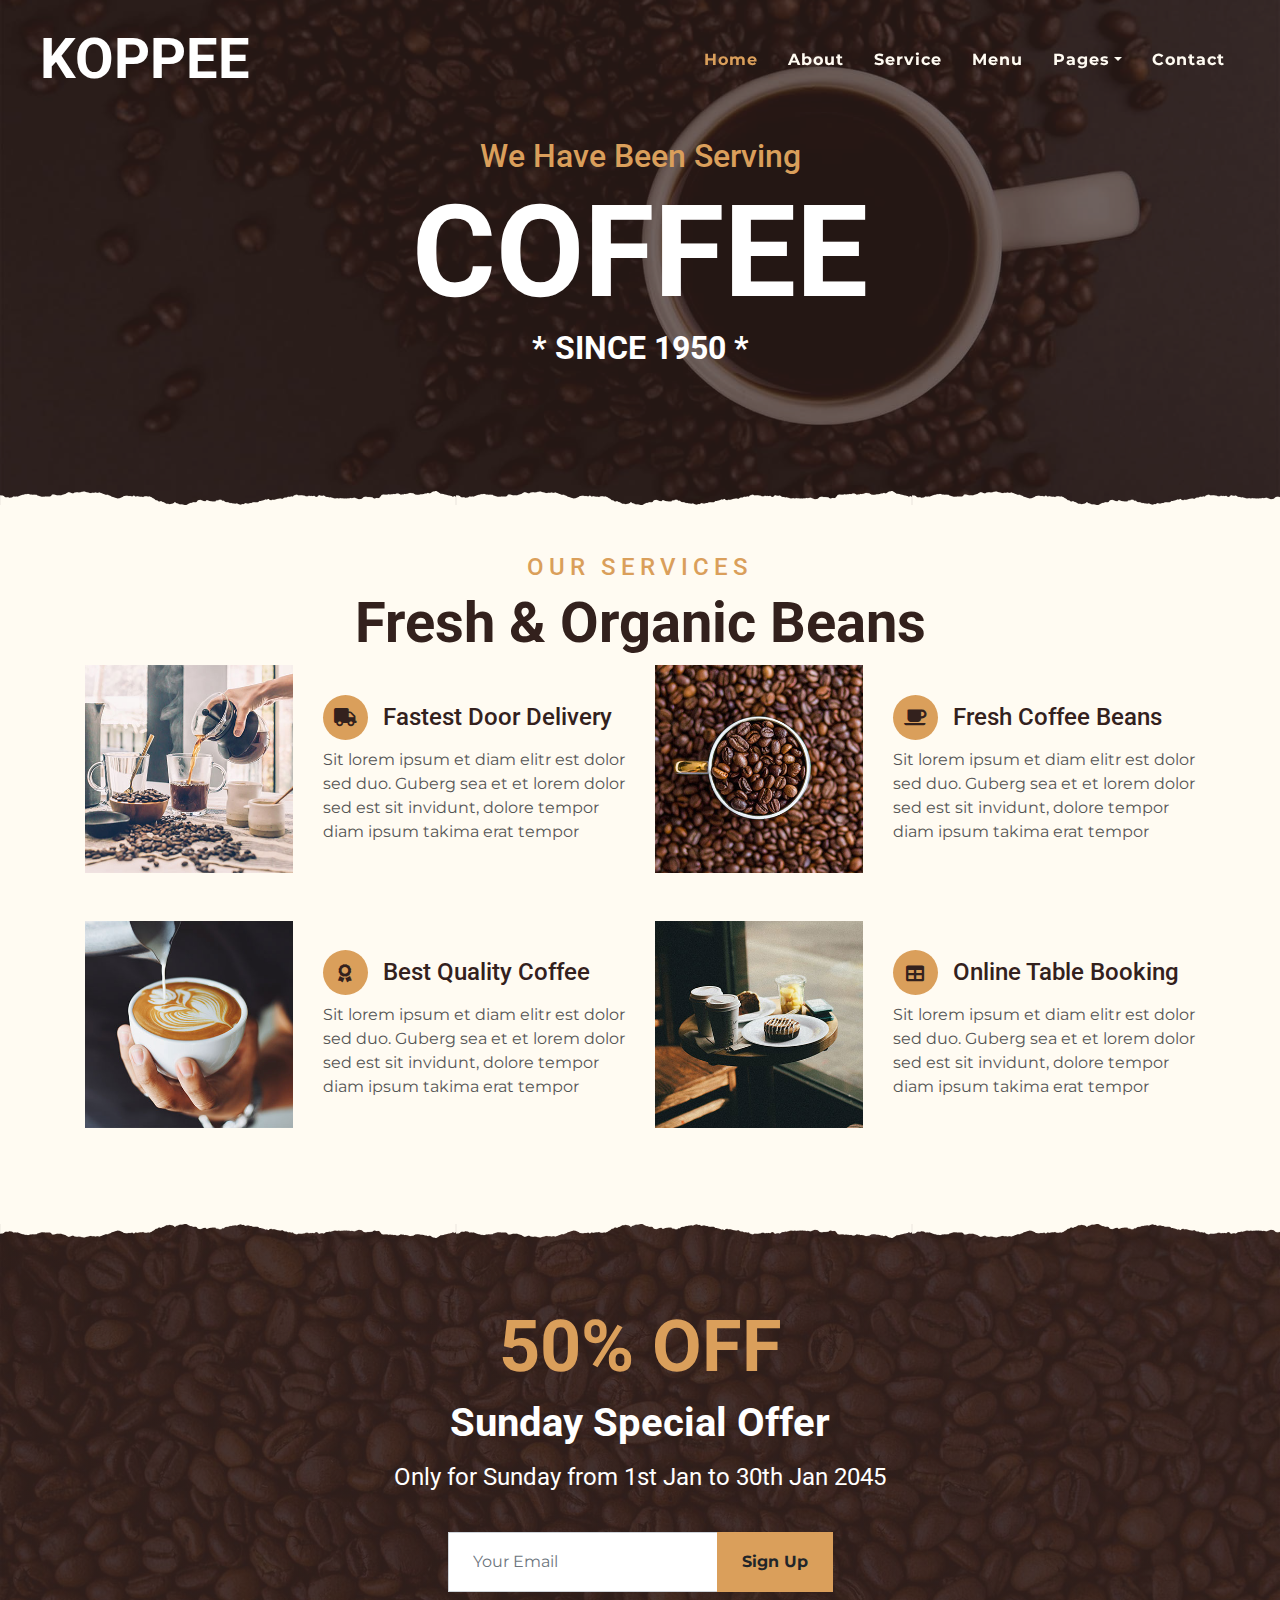
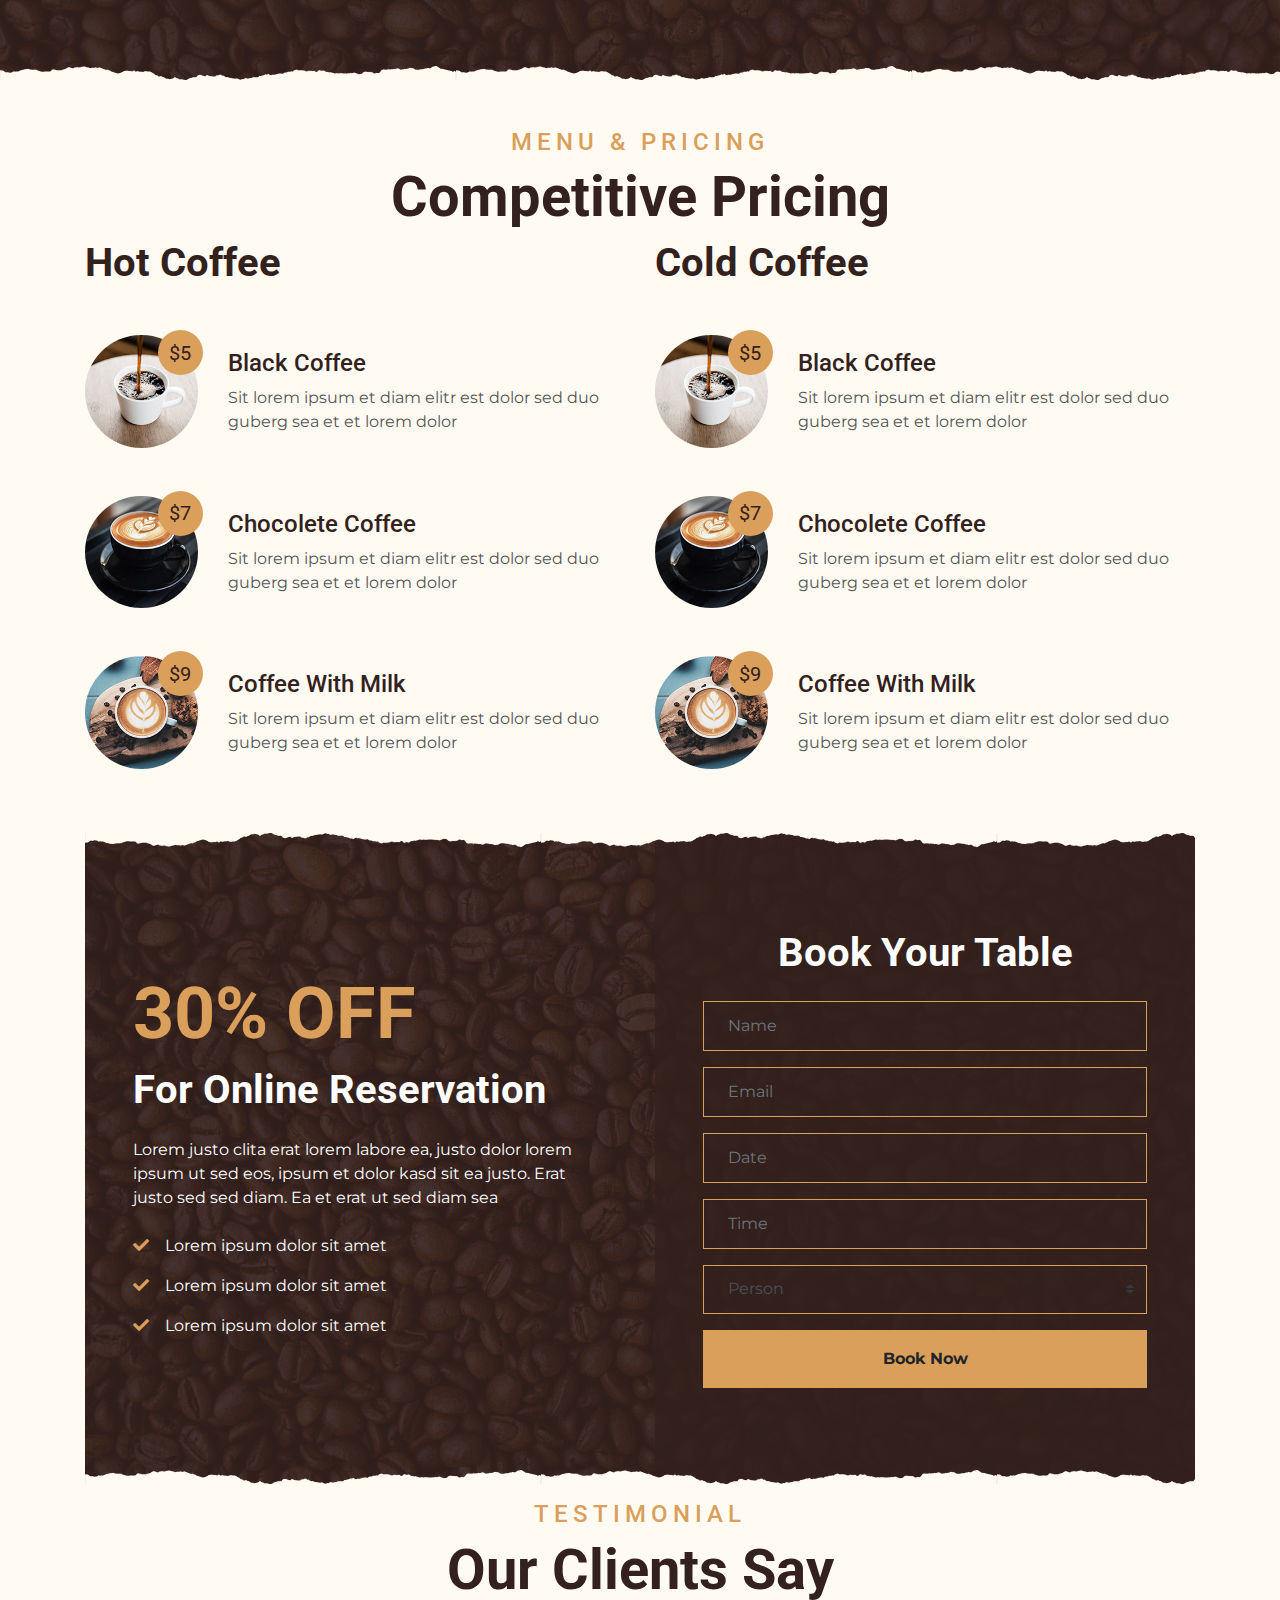
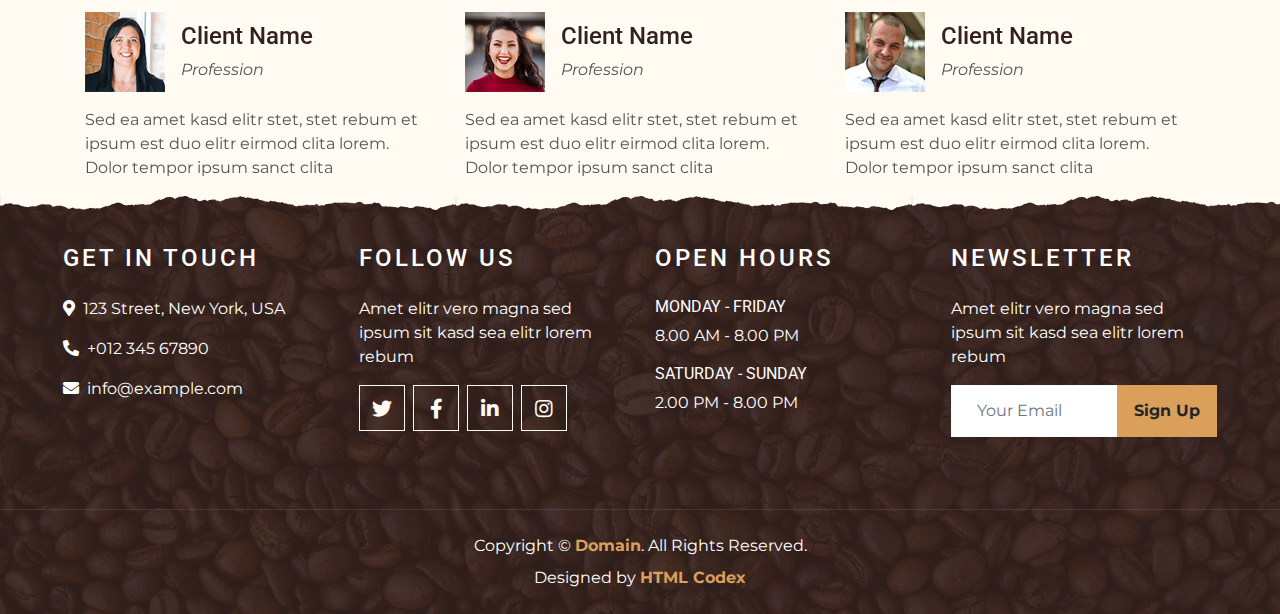
<file: coffee-shop-html-template/coffee-shop-html-template/index.html>
<!DOCTYPE html>
<html lang="en">

<head>
    <meta charset="utf-8">
    <title>KOPPEE - Coffee Shop HTML Template</title>
    <meta content="width=device-width, initial-scale=1.0" name="viewport">
    <meta content="Free Website Template" name="keywords">
    <meta content="Free Website Template" name="description">

    <!-- Favicon -->
    <link href="img/favicon.ico" rel="icon">

    <!-- Google Font -->
    <link rel="preconnect" href="https://fonts.gstatic.com">
    <link href="https://fonts.googleapis.com/css2?family=Montserrat:wght@200;400&family=Roboto:wght@400;500;700&display=swap" rel="stylesheet"> 

    <!-- Font Awesome -->
    <link href="https://cdnjs.cloudflare.com/ajax/libs/font-awesome/5.10.0/css/all.min.css" rel="stylesheet">

    <!-- Libraries Stylesheet -->
    <link href="lib/owlcarousel/assets/owl.carousel.min.css" rel="stylesheet">
    <link href="lib/tempusdominus/css/tempusdominus-bootstrap-4.min.css" rel="stylesheet" />

    <!-- Customized Bootstrap Stylesheet -->
    <link href="css/style.css" rel="stylesheet">
</head>

<body>
    <!-- Navbar Start -->
    <div class="container-fluid p-0 nav-bar">
        <nav class="navbar navbar-expand-lg bg-none navbar-dark py-3">
            <a href="index.html" class="navbar-brand px-lg-4 m-0">
                <h1 class="m-0 display-4 text-uppercase text-white">KOPPEE</h1>
            </a>
            <button type="button" class="navbar-toggler" data-toggle="collapse" data-target="#navbarCollapse">
                <span class="navbar-toggler-icon"></span>
            </button>
            <div class="collapse navbar-collapse justify-content-between" id="navbarCollapse">
                <div class="navbar-nav ml-auto p-4">
                    <a href="index.html" class="nav-item nav-link active">Home</a>
                    <a href="about.html" class="nav-item nav-link">About</a>
                    <a href="service.html" class="nav-item nav-link">Service</a>
                    <a href="menu.html" class="nav-item nav-link">Menu</a>
                    <div class="nav-item dropdown">
                        <a href="#" class="nav-link dropdown-toggle" data-toggle="dropdown">Pages</a>
                        <div class="dropdown-menu text-capitalize">
                            <a href="reservation.html" class="dropdown-item">Reservation</a>
                            <a href="testimonial.html" class="dropdown-item">Testimonial</a>
                        </div>
                    </div>
                    <a href="contact.html" class="nav-item nav-link">Contact</a>
                </div>
            </div>
        </nav>
    </div>
    <!-- Navbar End -->

    <!-- Carousel Start -->
    <div class="container-fluid p-0 mb-5">
        <div id="blog-carousel" class="carousel slide overlay-bottom" data-ride="carousel">
            <div class="carousel-inner">
                <div class="carousel-item active">
                    <img class="w-100" src="img/carousel-1a.jpg" alt="Image">
                    <div class="carousel-caption d-flex flex-column align-items-center justify-content-center">
                        <h2 class="text-primary font-weight-medium m-0">We Have Been Serving</h2>
                        <h1 class="display-1 text-white m-0">COFFEE</h1>
                        <h2 class="text-white m-0">* SINCE 1950 *</h2>
                    </div>
                </div>
                
            </div>
            
        </div>
    </div>
    <!-- Carousel End -->


    <!-- About Start -->
    <!-- <div class="container-fluid py-5">
        <div class="container">
            <div class="section-title">
                <h4 class="text-primary text-uppercase" style="letter-spacing: 5px;">About Us</h4>
                <h1 class="display-4">Serving Since 1950</h1>
            </div>
            <div class="row">
                <div class="col-lg-4 py-0 py-lg-5">
                    <h1 class="mb-3">Our Story</h1>
                    <h5 class="mb-3">Eos kasd eos dolor vero vero, lorem stet diam rebum. Ipsum amet sed vero dolor sea</h5>
                    <p>Takimata sed vero vero no sit sed, justo clita duo no duo amet et, nonumy kasd sed dolor eos diam lorem eirmod. Amet sit amet amet no. Est nonumy sed labore eirmod sit magna. Erat at est justo sit ut. Labor diam sed ipsum et eirmod</p>
                    <a href="" class="btn btn-secondary font-weight-bold py-2 px-4 mt-2">Learn More</a>
                </div>
                <div class="col-lg-4 py-5 py-lg-0" style="min-height: 500px;">
                    <div class="position-relative h-100">
                        <img class="position-absolute w-100 h-100" src="img/about.png" style="object-fit: cover;">
                    </div>
                </div>
                <div class="col-lg-4 py-0 py-lg-5">
                    <h1 class="mb-3">Our Vision</h1>
                    <p>Invidunt lorem justo sanctus clita. Erat lorem labore ea, justo dolor lorem ipsum ut sed eos, ipsum et dolor kasd sit ea justo. Erat justo sed sed diam. Ea et erat ut sed diam sea ipsum est dolor</p>
                    <h5 class="mb-3"><i class="fa fa-check text-primary mr-3"></i>Lorem ipsum dolor sit amet</h5>
                    <h5 class="mb-3"><i class="fa fa-check text-primary mr-3"></i>Lorem ipsum dolor sit amet</h5>
                    <h5 class="mb-3"><i class="fa fa-check text-primary mr-3"></i>Lorem ipsum dolor sit amet</h5>
                    <a href="" class="btn btn-primary font-weight-bold py-2 px-4 mt-2">Learn More</a>
                </div>
            </div>
        </div>
    </div> -->
    <!-- About End -->


    <!-- Service Start -->
    <div class="container-fluid ">
        <div class="container">
            <div class="section-title2">
                <h4 class="text-primary text-uppercase" style="letter-spacing: 5px;">Our Services</h4>
                <h1 class="display-4">Fresh & Organic Beans</h1>
            </div>
            <div class="row">
                <div class="col-lg-6 mb-5">
                    <div class="row align-items-center">
                        <div class="col-sm-5">
                            <img class="img-fluid mb-3 mb-sm-0" src="img/service-1.jpg" alt="">
                        </div>
                        <div class="col-sm-7">
                            <h4><i class="fa fa-truck service-icon"></i>Fastest Door Delivery</h4>
                            <p class="m-0">Sit lorem ipsum et diam elitr est dolor sed duo. Guberg sea et et lorem dolor sed est sit
                                invidunt, dolore tempor diam ipsum takima erat tempor</p>
                        </div>
                    </div>
                </div>
                <div class="col-lg-6 mb-5">
                    <div class="row align-items-center">
                        <div class="col-sm-5">
                            <img class="img-fluid mb-3 mb-sm-0" src="img/service-2.jpg" alt="">
                        </div>
                        <div class="col-sm-7">
                            <h4><i class="fa fa-coffee service-icon"></i>Fresh Coffee Beans</h4>
                            <p class="m-0">Sit lorem ipsum et diam elitr est dolor sed duo. Guberg sea et et lorem dolor sed est sit
                                invidunt, dolore tempor diam ipsum takima erat tempor</p>
                        </div>
                    </div>
                </div>
                <div class="col-lg-6 mb-5">
                    <div class="row align-items-center">
                        <div class="col-sm-5">
                            <img class="img-fluid mb-3 mb-sm-0" src="img/service-3.jpg" alt="">
                        </div>
                        <div class="col-sm-7">
                            <h4><i class="fa fa-award service-icon"></i>Best Quality Coffee</h4>
                            <p class="m-0">Sit lorem ipsum et diam elitr est dolor sed duo. Guberg sea et et lorem dolor sed est sit
                                invidunt, dolore tempor diam ipsum takima erat tempor</p>
                        </div>
                    </div>
                </div>
                <div class="col-lg-6 mb-5">
                    <div class="row align-items-center">
                        <div class="col-sm-5">
                            <img class="img-fluid mb-3 mb-sm-0" src="img/service-4.jpg" alt="">
                        </div>
                        <div class="col-sm-7">
                            <h4><i class="fa fa-table service-icon"></i>Online Table Booking</h4>
                            <p class="m-0">Sit lorem ipsum et diam elitr est dolor sed duo. Guberg sea et et lorem dolor sed est sit
                                invidunt, dolore tempor diam ipsum takima erat tempor</p>
                        </div>
                    </div>
                </div>
            </div>
        </div>
    </div>
    <!-- Service End -->


    <!-- Offer Start -->
    <div class="offer container-fluid my-5 py-5 text-center position-relative overlay-top overlay-bottom">
        <div class="container py-3">
            <h1 class="display-3 text-primary mt-3">50% OFF</h1>
            <h1 class="text-white mb-3">Sunday Special Offer</h1>
            <h4 class="text-white font-weight-normal mb-4 pb-3">Only for Sunday from 1st Jan to 30th Jan 2045</h4>
            <form class="form-inline justify-content-center mb-4">
                <div class="input-group">
                    <input type="text" class="form-control p-4" placeholder="Your Email" style="height: 60px;">
                    <div class="input-group-append">
                        <button class="btn btn-primary font-weight-bold px-4" type="submit">Sign Up</button>
                    </div>
                </div>
            </form>
        </div>
    </div>
    <!-- Offer End -->


    <!-- Menu Start -->
    <div class="container-fluid">
        <div class="container">
            <div class="section-title2">
                <h4 class="text-primary text-uppercase" style="letter-spacing: 5px;">Menu & Pricing</h4>
                <h1 class="display-4">Competitive Pricing</h1>
            </div>
            <div class="row">
                <div class="col-lg-6">
                    <h1 class="mb-5">Hot Coffee</h1>
                    <div class="row align-items-center mb-5">
                        <div class="col-4 col-sm-3">
                            <img class="w-100 rounded-circle mb-3 mb-sm-0" src="img/menu-1.jpg" alt="">
                            <h5 class="menu-price">$5</h5>
                        </div>
                        <div class="col-8 col-sm-9">
                            <h4>Black Coffee</h4>
                            <p class="m-0">Sit lorem ipsum et diam elitr est dolor sed duo guberg sea et et lorem dolor</p>
                        </div>
                    </div>
                    <div class="row align-items-center mb-5">
                        <div class="col-4 col-sm-3">
                            <img class="w-100 rounded-circle mb-3 mb-sm-0" src="img/menu-2.jpg" alt="">
                            <h5 class="menu-price">$7</h5>
                        </div>
                        <div class="col-8 col-sm-9">
                            <h4>Chocolete Coffee</h4>
                            <p class="m-0">Sit lorem ipsum et diam elitr est dolor sed duo guberg sea et et lorem dolor</p>
                        </div>
                    </div>
                    <div class="row align-items-center mb-5">
                        <div class="col-4 col-sm-3">
                            <img class="w-100 rounded-circle mb-3 mb-sm-0" src="img/menu-3.jpg" alt="">
                            <h5 class="menu-price">$9</h5>
                        </div>
                        <div class="col-8 col-sm-9">
                            <h4>Coffee With Milk</h4>
                            <p class="m-0">Sit lorem ipsum et diam elitr est dolor sed duo guberg sea et et lorem dolor</p>
                        </div>
                    </div>
                </div>
                <div class="col-lg-6">
                    <h1 class="mb-5">Cold Coffee</h1>
                    <div class="row align-items-center mb-5">
                        <div class="col-4 col-sm-3">
                            <img class="w-100 rounded-circle mb-3 mb-sm-0" src="img/menu-1.jpg" alt="">
                            <h5 class="menu-price">$5</h5>
                        </div>
                        <div class="col-8 col-sm-9">
                            <h4>Black Coffee</h4>
                            <p class="m-0">Sit lorem ipsum et diam elitr est dolor sed duo guberg sea et et lorem dolor</p>
                        </div>
                    </div>
                    <div class="row align-items-center mb-5">
                        <div class="col-4 col-sm-3">
                            <img class="w-100 rounded-circle mb-3 mb-sm-0" src="img/menu-2.jpg" alt="">
                            <h5 class="menu-price">$7</h5>
                        </div>
                        <div class="col-8 col-sm-9">
                            <h4>Chocolete Coffee</h4>
                            <p class="m-0">Sit lorem ipsum et diam elitr est dolor sed duo guberg sea et et lorem dolor</p>
                        </div>
                    </div>
                    <div class="row align-items-center mb-5">
                        <div class="col-4 col-sm-3">
                            <img class="w-100 rounded-circle mb-3 mb-sm-0" src="img/menu-3.jpg" alt="">
                            <h5 class="menu-price">$9</h5>
                        </div>
                        <div class="col-8 col-sm-9">
                            <h4>Coffee With Milk</h4>
                            <p class="m-0">Sit lorem ipsum et diam elitr est dolor sed duo guberg sea et et lorem dolor</p>
                        </div>
                    </div>
                </div>
            </div>
        </div>
    </div>
    <!-- Menu End -->


    <!-- Reservation Start -->
    <div class="container-fluid my-3">
        <div class="container">
            <div class="reservation position-relative overlay-top overlay-bottom">
                <div class="row align-items-center">
                    <div class="col-lg-6 my-5 my-lg-0">
                        <div class="p-5">
                            <div class="mb-4">
                                <h1 class="display-3 text-primary">30% OFF</h1>
                                <h1 class="text-white">For Online Reservation</h1>
                            </div>
                            <p class="text-white">Lorem justo clita erat lorem labore ea, justo dolor lorem ipsum ut sed eos,
                                ipsum et dolor kasd sit ea justo. Erat justo sed sed diam. Ea et erat ut sed diam sea</p>
                            <ul class="list-inline text-white m-0">
                                <li class="py-2"><i class="fa fa-check text-primary mr-3"></i>Lorem ipsum dolor sit amet</li>
                                <li class="py-2"><i class="fa fa-check text-primary mr-3"></i>Lorem ipsum dolor sit amet</li>
                                <li class="py-2"><i class="fa fa-check text-primary mr-3"></i>Lorem ipsum dolor sit amet</li>
                            </ul>
                        </div>
                    </div>
                    <div class="col-lg-6">
                        <div class="text-center p-5" style="background: rgba(51, 33, 29, .8);">
                            <h1 class="text-white mb-4 mt-5">Book Your Table</h1>
                            <form class="mb-5">
                                <div class="form-group">
                                    <input type="text" class="form-control bg-transparent border-primary p-4" placeholder="Name"
                                        required="required" />
                                </div>
                                <div class="form-group">
                                    <input type="email" class="form-control bg-transparent border-primary p-4" placeholder="Email"
                                        required="required" />
                                </div>
                                <div class="form-group">
                                    <div class="date" id="date" data-target-input="nearest">
                                        <input type="text" class="form-control bg-transparent border-primary p-4 datetimepicker-input" placeholder="Date" data-target="#date" data-toggle="datetimepicker"/>
                                    </div>
                                </div>
                                <div class="form-group">
                                    <div class="time" id="time" data-target-input="nearest">
                                        <input type="text" class="form-control bg-transparent border-primary p-4 datetimepicker-input" placeholder="Time" data-target="#time" data-toggle="datetimepicker"/>
                                    </div>
                                </div>
                                <div class="form-group">
                                    <select class="custom-select bg-transparent border-primary px-4" style="height: 49px;">
                                        <option selected>Person</option>
                                        <option value="1">Person 1</option>
                                        <option value="2">Person 2</option>
                                        <option value="3">Person 3</option>
                                        <option value="3">Person 4</option>
                                    </select>
                                </div>
                                
                                <div>
                                    <button class="btn btn-primary btn-block font-weight-bold py-3" type="submit">Book Now</button>
                                </div>
                            </form>
                        </div>
                    </div>
                </div>
            </div>
        </div>
    </div>
    <!-- Reservation End -->


    <!-- Testimonial Start -->
    <div class="container-fluid">
        <div class="container">
            <div class="section-title2">
                <h4 class="text-primary text-uppercase" style="letter-spacing: 5px;">Testimonial</h4>
                <h1 class="display-4">Our Clients Say</h1>
            </div>
            <div class="owl-carousel testimonial-carousel">
                <div class="testimonial-item">
                    <div class="d-flex align-items-center mb-3">
                        <img class="img-fluid" src="img/testimonial-1.jpg" alt="">
                        <div class="ml-3">
                            <h4>Client Name</h4>
                            <i>Profession</i>
                        </div>
                    </div>
                    <p class="m-0">Sed ea amet kasd elitr stet, stet rebum et ipsum est duo elitr eirmod clita lorem. Dolor tempor ipsum sanct clita</p>
                </div>
                <div class="testimonial-item">
                    <div class="d-flex align-items-center mb-3">
                        <img class="img-fluid" src="img/testimonial-2.jpg" alt="">
                        <div class="ml-3">
                            <h4>Client Name</h4>
                            <i>Profession</i>
                        </div>
                    </div>
                    <p class="m-0">Sed ea amet kasd elitr stet, stet rebum et ipsum est duo elitr eirmod clita lorem. Dolor tempor ipsum sanct clita</p>
                </div>
                <div class="testimonial-item">
                    <div class="d-flex align-items-center mb-3">
                        <img class="img-fluid" src="img/testimonial-3.jpg" alt="">
                        <div class="ml-3">
                            <h4>Client Name</h4>
                            <i>Profession</i>
                        </div>
                    </div>
                    <p class="m-0">Sed ea amet kasd elitr stet, stet rebum et ipsum est duo elitr eirmod clita lorem. Dolor tempor ipsum sanct clita</p>
                </div>
                
            </div>
        </div>
    </div>
    <!-- Testimonial End -->


    <!-- Footer Start -->
    <div class="container-fluid footer text-white mt-3 pt-3 px-0 position-relative overlay-top">
        <div class="row mx-0 pt-3 px-sm-3 px-lg-5 mt-3">
            <div class="col-lg-3 col-md-6 mb-5">
                <h4 class="text-white text-uppercase mb-4" style="letter-spacing: 3px;">Get In Touch</h4>
                <p><i class="fa fa-map-marker-alt mr-2"></i>123 Street, New York, USA</p>
                <p><i class="fa fa-phone-alt mr-2"></i>+012 345 67890</p>
                <p class="m-0"><i class="fa fa-envelope mr-2"></i>info@example.com</p>
            </div>
            <div class="col-lg-3 col-md-6 mb-5">
                <h4 class="text-white text-uppercase mb-4" style="letter-spacing: 3px;">Follow Us</h4>
                <p>Amet elitr vero magna sed ipsum sit kasd sea elitr lorem rebum</p>
                <div class="d-flex justify-content-start">
                    <a class="btn btn-lg btn-outline-light btn-lg-square mr-2" href="#"><i class="fab fa-twitter"></i></a>
                    <a class="btn btn-lg btn-outline-light btn-lg-square mr-2" href="#"><i class="fab fa-facebook-f"></i></a>
                    <a class="btn btn-lg btn-outline-light btn-lg-square mr-2" href="#"><i class="fab fa-linkedin-in"></i></a>
                    <a class="btn btn-lg btn-outline-light btn-lg-square" href="#"><i class="fab fa-instagram"></i></a>
                </div>
            </div>
            <div class="col-lg-3 col-md-6 mb-5">
                <h4 class="text-white text-uppercase mb-4" style="letter-spacing: 3px;">Open Hours</h4>
                <div>
                    <h6 class="text-white text-uppercase">Monday - Friday</h6>
                    <p>8.00 AM - 8.00 PM</p>
                    <h6 class="text-white text-uppercase">Saturday - Sunday</h6>
                    <p>2.00 PM - 8.00 PM</p>
                </div>
            </div>
            <div class="col-lg-3 col-md-6 mb-5">
                <h4 class="text-white text-uppercase mb-4" style="letter-spacing: 3px;">Newsletter</h4>
                <p>Amet elitr vero magna sed ipsum sit kasd sea elitr lorem rebum</p>
                <div class="w-100">
                    <div class="input-group">
                        <input type="text" class="form-control border-light" style="padding: 25px;" placeholder="Your Email">
                        <div class="input-group-append">
                            <button class="btn btn-primary font-weight-bold px-3">Sign Up</button>
                        </div>
                    </div>
                </div>
            </div>
        </div>
        <div class="container-fluid text-center text-white border-top mt-4 py-4 px-sm-3 px-md-5" style="border-color: rgba(256, 256, 256, .1) !important;">
            <p class="mb-2 text-white">Copyright &copy; <a class="font-weight-bold" href="#">Domain</a>. All Rights Reserved.</a></p>
            <p class="m-0 text-white">Designed by <a class="font-weight-bold" href="https://htmlcodex.com">HTML Codex</a></p>
        </div>
    </div>
    <!-- Footer End -->


    <!-- Back to Top -->
    <a href="#" class="btn btn-lg btn-primary btn-lg-square back-to-top"><i class="fa fa-angle-double-up"></i></a>


    <!-- JavaScript Libraries -->
    <script src="https://code.jquery.com/jquery-3.4.1.min.js"></script>
    <script src="https://stackpath.bootstrapcdn.com/bootstrap/4.4.1/js/bootstrap.bundle.min.js"></script>
    <script src="lib/easing/easing.min.js"></script>
    <script src="lib/waypoints/waypoints.min.js"></script>
    <script src="lib/owlcarousel/owl.carousel.min.js"></script>
    <script src="lib/tempusdominus/js/moment.min.js"></script>
    <script src="lib/tempusdominus/js/moment-timezone.min.js"></script>
    <script src="lib/tempusdominus/js/tempusdominus-bootstrap-4.min.js"></script>

    <!-- Contact Javascript File -->
    <script src="mail/jqBootstrapValidation.min.js"></script>
    <script src="mail/contact.js"></script>

    <!-- Template Javascript -->
    <script src="js/main.js"></script>
</body>

</html>
</file>
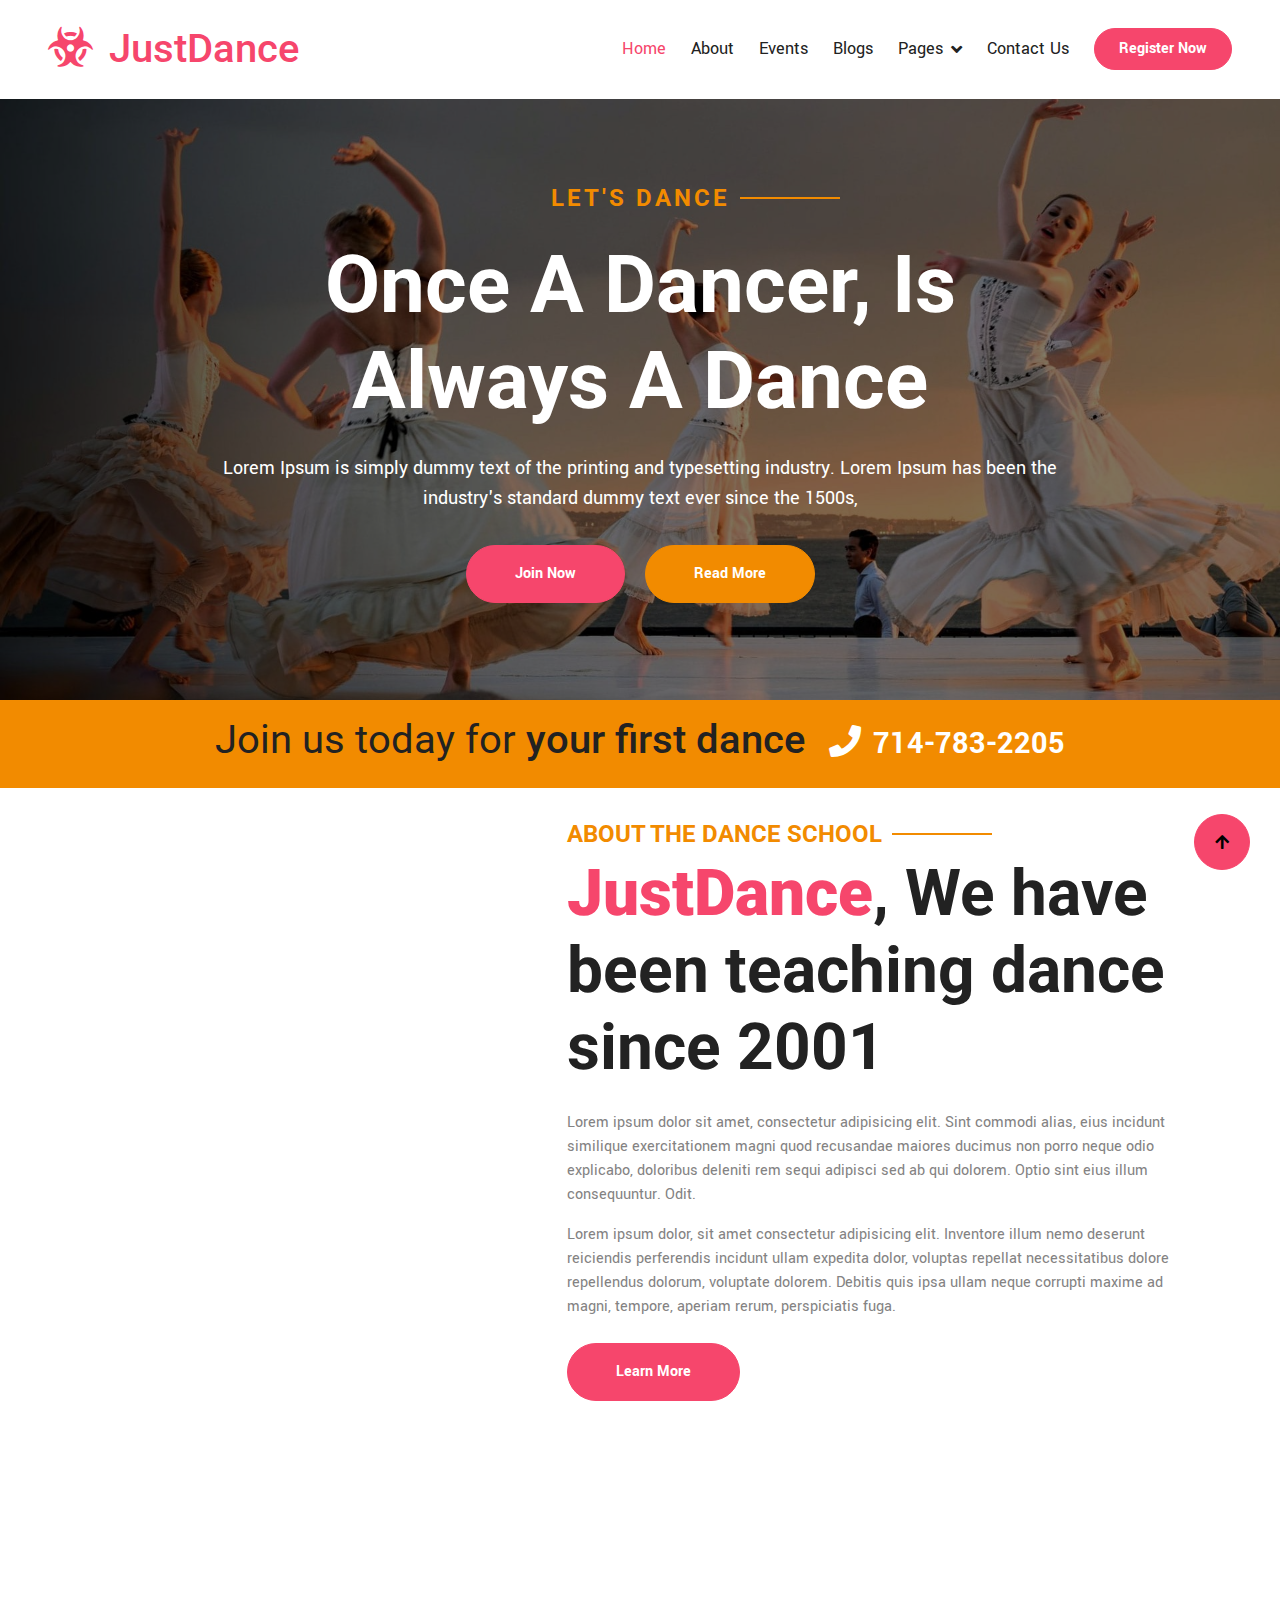
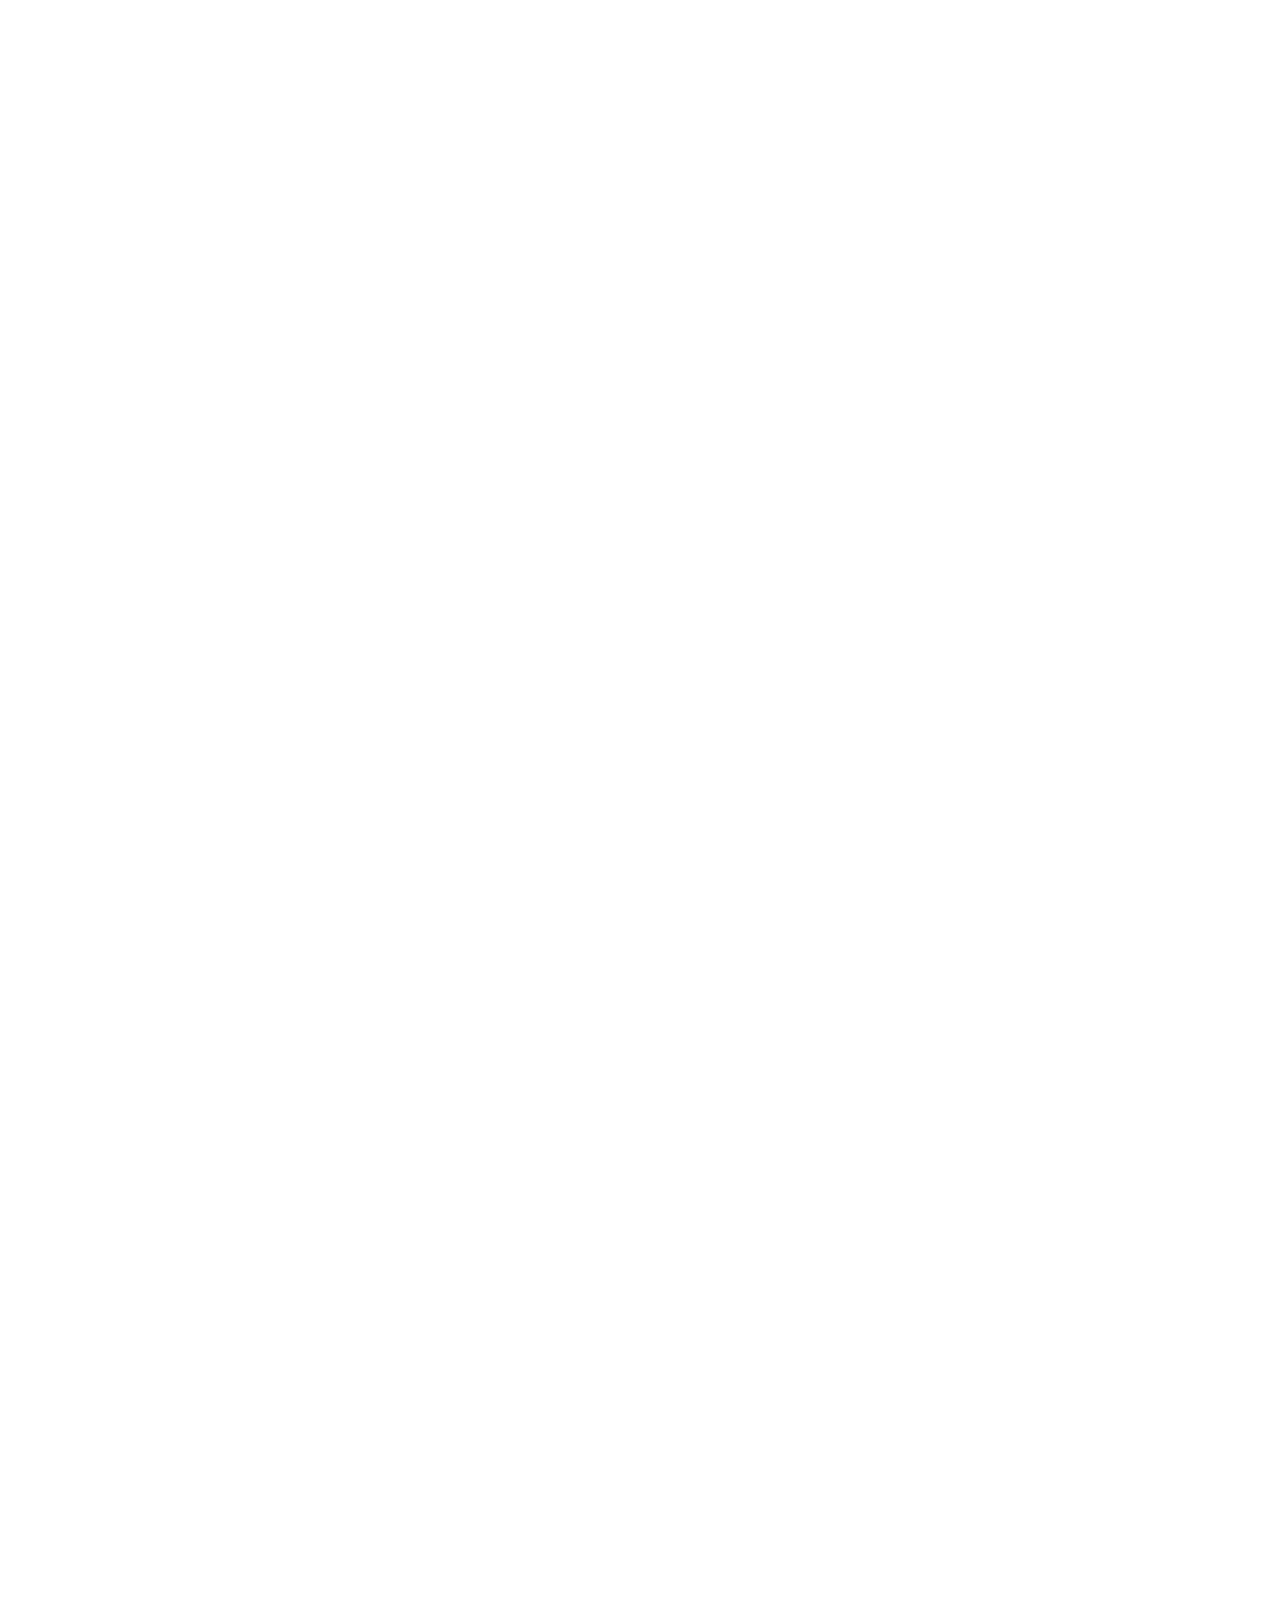
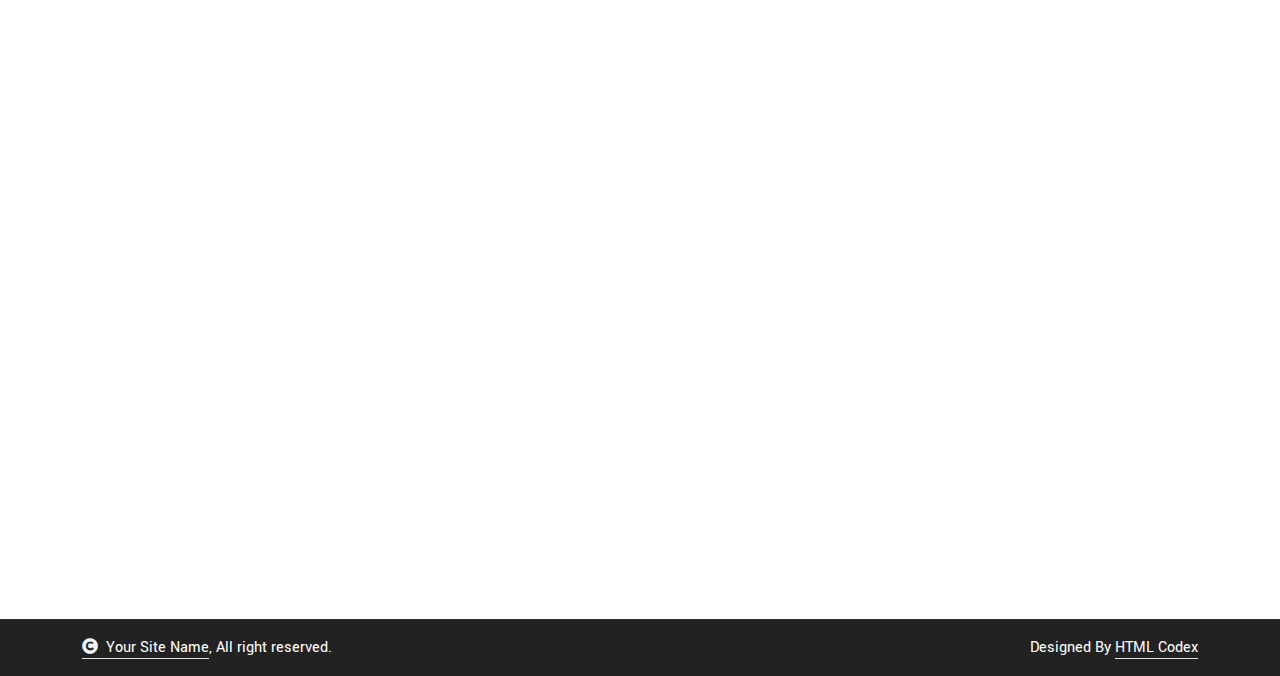
<file: dance-class-website-template/dance-class-website-template/index.html>
<!DOCTYPE html>
<html lang="en">

    <head>
        <meta charset="utf-8">
        <title>JustDance - Dance Class Website Template</title>
        <meta content="width=device-width, initial-scale=1.0" name="viewport">
        <meta content="" name="keywords">
        <meta content="" name="description">

        <!-- Google Web Fonts -->
        <link rel="preconnect" href="https://fonts.googleapis.com">
        <link rel="preconnect" href="https://fonts.gstatic.com" crossorigin>
        <link href="https://fonts.googleapis.com/css2?family=Roboto:wght@400;500;700&family=Yantramanav:wght@400;500;700&display=swap" rel="stylesheet"> 

        <!-- Icon Font Stylesheet -->
        <link rel="stylesheet" href="https://use.fontawesome.com/releases/v5.15.4/css/all.css"/>
        <link href="https://cdn.jsdelivr.net/npm/bootstrap-icons@1.4.1/font/bootstrap-icons.css" rel="stylesheet">

        <!-- Libraries Stylesheet -->
        <!-- <link href="lib/animate/animate.min.css" rel="stylesheet"> -->
        <link href="lib/owlcarousel/assets/owl.carousel.min.css" rel="stylesheet">
        <link href="lib/lightbox/css/lightbox.min.css" rel="stylesheet">


        <!-- Customized Bootstrap Stylesheet -->
        <link href="css/bootstrap.min.css" rel="stylesheet">

        <!-- Template Stylesheet -->
        <link href="css/style.css" rel="stylesheet">
    </head>

    <body>

        <!-- Spinner Start -->
        <div id="spinner" class="show bg-white position-fixed translate-middle w-100 vh-100 top-50 start-50 d-flex align-items-center justify-content-center">
            <div class="spinner-border text-primary" style="width: 3rem; height: 3rem;" role="status">
                <span class="sr-only">Loading...</span>
            </div>
        </div>
        <!-- Spinner End -->


        <!-- Topbar Start -->
        <!-- <div class="container-fluid bg-secondary px-5 d-none d-lg-block">
            <div class="row gx-0 align-items-center" style="height: 45px;">
                <div class="col-lg-8 text-center text-lg-start mb-lg-0">
                    <div class="d-flex flex-wrap">
                        <a href="#" class="text-light me-4"><i class="fas fa-map-marker-alt text-primary me-2"></i>Find A Location</a>
                        <a href="#" class="text-light me-4"><i class="fas fa-phone-alt text-primary me-2"></i>+01234567890</a>
                        <a href="#" class="text-light me-0"><i class="fas fa-envelope text-primary me-2"></i>Example@gmail.com</a>
                    </div>
                </div>
                <div class="col-lg-4 text-center text-lg-end">
                    <div class="d-flex justify-content-end">
                        <div class="border-end border-start py-1">
                            <a href="#" class="btn text-primary"><i class="fab fa-facebook-f"></i></a>
                        </div>
                        <div class="border-end py-1">
                            <a href="#" class="btn text-primary"><i class="fab fa-twitter"></i></a>
                        </div>
                        <div class="border-end py-1">
                            <a href="#" class="btn text-primary"><i class="fab fa-instagram"></i></a>
                        </div>
                        <div class="border-end py-1">
                            <a href="#" class="btn text-primary"><i class="fab fa-linkedin-in"></i></a>
                        </div>
                    </div>
                </div>
            </div>
        </div> -->
        <!-- Topbar End -->


        <!-- Navbar & Hero Start -->
        <div class="container-fluid position-relative p-0">
            <nav class="navbar navbar-expand-lg navbar-light bg-white px-4 px-lg-5 py-3 py-lg-0">
                <a href="#" class="navbar-brand p-0">
                    <h1 class="text-primary m-0"><i class="fas fa-biohazard me-3"></i>JustDance</h1>
                    <!-- <img src="img/logo.png" alt="Logo"> -->
                </a>
                <button class="navbar-toggler" type="button" data-bs-toggle="collapse" data-bs-target="#navbarCollapse">
                    <span class="fa fa-bars"></span>
                </button>
                <div class="collapse navbar-collapse" id="navbarCollapse">
                    <div class="navbar-nav ms-auto py-0">
                        <a href="index.html" class="nav-item nav-link active">Home</a>
                        <a href="about.html" class="nav-item nav-link">About</a>
                        <a href="event.html" class="nav-item nav-link">Events</a>
                        <a href="blog.html" class="nav-item nav-link">Blogs</a>
                        <div class="nav-item dropdown">
                            <a href="#" class="nav-link dropdown-toggle" data-bs-toggle="dropdown">Pages</a>
                            <div class="dropdown-menu m-0">
                                <a href="classes.html" class="dropdown-item">Our classes</a>
                                <a href="training.html" class="dropdown-item">Dance Training</a>
                                <a href="team.html" class="dropdown-item">Our Team</a>
                                <a href="testimonial.html" class="dropdown-item">Testimonial</a>
                                <a href="gallery.html" class="dropdown-item">Dance Gallery</a>
                                <a href="404.html" class="dropdown-item">404 Page</a>
                            </div>
                        </div>
                        <a href="contact.html" class="nav-item nav-link">Contact Us</a>
                    </div>
                    <a href="#" class="btn btn-primary rounded-pill text-white py-2 px-4 flex-wrap flex-sm-shrink-0">Register Now</a>
                </div>
            </nav>
        </div>
        <!-- Navbar & Hero End -->


        <!-- Carousel Start -->
        <div class="header-carousel owl-carousel">
            <div class="header-carousel-item">
                <img src="img/carousel-1a.jpg" class="img-fluid w-100" alt="Image">
                <div class="carousel-caption">
                    <div class="carousel-caption-content p-3" style="max-width: 900px;">
                        <h4 class="text-secondary text-uppercase sub-title fw-bold mb-4 wow fadeInUp" data-wow-delay="0.1s" style="letter-spacing: 3px;">Let's Dance</h4>
                        <h1 class="display-1 text-capitalize text-white mb-4 wow fadeInUp" data-wow-delay="0.3s">Once A Dancer, Is Always A Dance</h1>
                        <p class="fs-5 wow fadeInUp" data-wow-delay="0.5s">Lorem Ipsum is simply dummy text of the printing and typesetting industry. Lorem Ipsum has been the industry's standard dummy text ever since the 1500s, 
                        </p>
                        <div class="pt-2">
                            <a class="btn btn-primary rounded-pill text-white py-3 px-5 m-2 wow fadeInLeft" data-wow-delay="0.1s" href="#">Join Now</a>
                            <a class="btn btn-secondary rounded-pill text-white py-3 px-5 m-2 wow fadeInRight" data-wow-delay="0.3s" href="#">Read More</a>
                        </div>
                    </div>
                </div>
            </div>
        </div>
        <!-- Carousel End -->

        <!-- Banner Start -->
        <div class="container-fluid bg-secondary wow zoomInDown" data-wow-delay="0.1s">
            <div class="container">
                <div class="d-flex flex-column flex-lg-row align-items-center justify-content-center text-center p-3">
                    <h1 class="me-4"><span class="fw-normal">Join us today for </span><span> your first dance</span></h1>
                    <a href="#" class="text-white fw-bold fs-2"> <i class="fa fa-phone me-1"></i> 714-783-2205</a>
                </div>
            </div>
        </div>
        <!-- Banner End -->

        <!-- About Start -->
        <div class="container-fluid py-3">
            <div class="container py-3">
                <div class="row g-5 align-items-center">
                    <div class="col-lg-5 wow fadeInLeft" data-wow-delay="0.1s">
                        <div class="border bg-secondary rounded">
                            <img src="img/about-2.png" class="img-fluid w-100 rounded" alt="Image">
                        </div>
                    </div>
                    <div class="col-lg-7 wow fadeInRight" data-wow-delay="0.3s">
                        <h4 class="text-secondary sub-title fw-bold">about The Dance School</h4>
                        <h1 class="display-3 mb-4"><strong class="text-primary">JustDance</strong>, We have been teaching dance since 2001</h1>
                        <p>Lorem ipsum dolor sit amet, consectetur adipisicing elit. Sint commodi alias, eius incidunt similique exercitationem magni quod recusandae maiores ducimus non porro neque odio explicabo, doloribus deleniti rem sequi adipisci sed ab qui dolorem. Optio sint eius illum consequuntur. Odit.
                        </p>
                        <p class="mb-4">Lorem ipsum dolor, sit amet consectetur adipisicing elit. Inventore illum nemo deserunt reiciendis perferendis incidunt ullam expedita dolor, voluptas repellat necessitatibus dolore repellendus dolorum, voluptate dolorem. Debitis quis ipsa ullam neque corrupti maxime ad magni, tempore, aperiam rerum, perspiciatis fuga.
                        </p>
                        <a class="btn btn-primary rounded-pill text-white py-3 px-5" href="#">Learn More</a>
                    </div>
                </div>
            </div>
        </div>
        <!-- About End -->


        <!-- Counter Facts Start -->
        <div class="container-fluid counter-facts py-3">
            <div class="container">
                <div class="row">
                    <div class="col-12 col-sm-6 col-md-6 col-xl-3 wow fadeInUp" data-wow-delay="0.1s">
                        <div class="counter">
                            <div class="counter-icon w-100 d-flex align-items-center justify-content-center">
                                <h3>Dance Classes</h3>
                            </div>
                            <div class="counter-content d-flex align-items-center justify-content-center mt-4">
                                <span class="counter-value" data-toggle="counter-up">158</span>
                                <h4 class="text-secondary mb-0" style="font-weight: 600; font-size: 25px;">+</h4>
                            </div>
                        </div>
                    </div>
                    <div class="col-12 col-sm-6 col-md-6 col-xl-3 wow fadeInUp" data-wow-delay="0.3s">
                        <div class="counter">
                            <div class="counter-icon w-100 d-flex align-items-center justify-content-center">
                                <h3>Best Instructor</h3>
                            </div>
                            <div class="counter-content d-flex align-items-center justify-content-center mt-4">
                                <span class="counter-value" data-toggle="counter-up">49</span>
                                <h4 class="text-secondary mb-0" style="font-weight: 600; font-size: 25px;">+</h4>
                            </div>
                        </div>
                    </div>
                    <div class="col-12 col-sm-6 col-md-6 col-xl-3 wow fadeInUp" data-wow-delay="0.5s">
                        <div class="counter">
                            <div class="counter-icon w-100 d-flex align-items-center justify-content-center">
                                <h3>Total Brunch</h3>
                            </div>
                            <div class="counter-content d-flex align-items-center justify-content-center mt-4">
                                <span class="counter-value" data-toggle="counter-up">17</span>
                                <h4 class="text-secondary mb-0" style="font-weight: 600; font-size: 25px;">+</h4>
                            </div>
                        </div>
                    </div>
                    <div class="col-12 col-sm-6 col-md-6 col-xl-3 wow fadeInUp" data-wow-delay="0.7s">
                        <div class="counter">
                            <div class="counter-icon w-100 d-flex align-items-center justify-content-center">
                                <h3>Happy customer</h3>
                            </div>
                            <div class="counter-content d-flex align-items-center justify-content-center mt-4">
                                <span class="counter-value" data-toggle="counter-up">567</span>
                                <h4 class="text-secondary mb-0" style="font-weight: 600; font-size: 25px;">+</h4>
                            </div>
                        </div>
                    </div>
                </div>
            </div>
        </div>
        <!-- Counter Facts End -->


        <!-- Training Start -->
        <div class="container-fluid training py-3">
            <div class="container py-3">
                <div class="pb-3">
                    <div class="row g-4 align-items-end">
                        <div class="col-xl-8">
                            <h4 class="text-secondary sub-title fw-bold wow fadeInUp" data-wow-delay="0.1s">Dance Training</h4>
                            <h1 class="display-2 mb-0 wow fadeInUp" data-wow-delay="0.3s">Our Training Platform</h1>
                        </div>
                        <div class="col-xl-4 text-xl-end wow fadeInUp" data-wow-delay="0.3s">
                            <a class="btn btn-primary rounded-pill text-white py-3 px-5" href="#">View All Training</a>
                        </div>
                    </div>
                </div>
                <div class="training-carousel owl-carousel pt-3 wow fadeInUp" data-wow-delay="0.1s">
                    <div class="training-item bg-white rounded wow fadeInUp" data-wow-delay="0.1s">
                        <div class="training-img rounded-top">
                            <img src="img/service-1.jpg" class="img-fluid rounded-top w-100" alt="Image">
                            <h1 class="fs-1 fw-bold bg-primary text-white d-inline-block rounded p-2 position-absolute" style="top: 0; left: 0;">01</h1>
                        </div>
                        <div class="rounded-bottom border border-top-0 p-4">
                            <a href="#" class="h4 mb-3 d-block">Dance Theater</a>
                            <p class="mb-3">Lorem ipsum dolor, sit amet consectetur adipisicing elit. Magni vero excepturi blanditiis quidem</p>
                            <a class="btn btn-primary rounded-pill text-white py-2 px-4" href="#">Read More</a>
                        </div>
                    </div>
                    <div class="training-item bg-white rounded wow fadeInUp" data-wow-delay="0.3s">
                        <div class="training-img rounded-top">
                            <img src="img/service-3.jpg" class="img-fluid rounded-top w-100" alt="Image">
                            <h1 class="fs-1 fw-bold bg-primary text-white d-inline-block rounded p-2 position-absolute" style="top: 0; left: 0;">02</h1>
                        </div>
                        <div class="rounded-bottom border border-top-0 p-4">
                            <a href="#" class="h4 mb-3 d-block">Personalized Learning</a>
                            <p class="mb-3">Lorem ipsum dolor, sit amet consectetur adipisicing elit. Magni vero excepturi blanditiis quidem</p>
                            <a class="btn btn-primary rounded-pill text-white py-2 px-4" href="#">Read More</a>
                        </div>
                    </div>
                    <div class="training-item bg-white rounded wow fadeInUp" data-wow-delay="0.5s">
                        <div class="training-img rounded-top">
                            <img src="img/service-2.jpg" class="img-fluid rounded-top w-100" alt="Image">
                            <h1 class="fs-1 fw-bold bg-primary text-white d-inline-block rounded p-2 position-absolute" style="top: 0; left: 0;">03</h1>
                        </div>
                        <div class="rounded-bottom border border-top-0 p-4">
                            <a href="#" class="h4 mb-3 d-block">Convenient Dancing</a>
                            <p class="mb-3">Lorem ipsum dolor, sit amet consectetur adipisicing elit. Magni vero excepturi blanditiis quidem</p>
                            <a class="btn btn-primary rounded-pill text-white py-2 px-4" href="#">Read More</a>
                        </div>
                    </div>
                    <!-- <div class="training-item bg-white rounded wow fadeInUp" data-wow-delay="0.7s">
                        <div class="training-img rounded-top">
                            <img src="img/service-4.jpg" class="img-fluid rounded-top w-100" alt="Image">
                            <h1 class="fs-1 fw-bold bg-primary text-white d-inline-block rounded p-2 position-absolute" style="top: 0; left: 0;">04</h1>
                        </div>
                        <div class="rounded-bottom border border-top-0 p-4">
                            <a href="#" class="h4 mb-3 d-block">Dance Theater</a>
                            <p class="mb-3">Lorem ipsum dolor, sit amet consectetur adipisicing elit. Magni vero excepturi blanditiis quidem</p>
                            <a class="btn btn-primary rounded-pill text-white py-2 px-4" href="#">Read More</a>
                        </div>
                    </div>
                    <div class="training-item bg-white rounded wow fadeInUp" data-wow-delay="0.9s">
                        <div class="training-img rounded-top">
                            <img src="img/service-3.jpg" class="img-fluid rounded-top w-100" alt="Image">
                            <h1 class="fs-1 fw-bold bg-primary text-white d-inline-block rounded p-2 position-absolute" style="top: 0; left: 0;">05</h1>
                        </div>
                        <div class="rounded-bottom border border-top-0 p-4">
                            <a href="#" class="h4 mb-3 d-block">Personalized Learning</a>
                            <p class="mb-3">Lorem ipsum dolor, sit amet consectetur adipisicing elit. Magni vero excepturi blanditiis quidem</p>
                            <a class="btn btn-primary rounded-pill text-white py-2 px-4" href="#">Read More</a>
                        </div>
                    </div> -->
                </div>
            </div>
        </div>
        <!-- Training End -->


        <!-- Dance Class Start -->
        <!-- <div class="container-fluid class bg-light py-5">
            <div class="container py-5">
                <div class="pb-5">
                    <h4 class="text-secondary sub-title fw-bold wow fadeInUp" data-wow-delay="0.1s">Our Dance Classes</h4>
                    <h1 class="display-2 mb-0 wow fadeInUp" data-wow-delay="0.3s">Dance Classes for everyone</h1>
                </div>
                <div class="class-carousel owl-carousel pt-5 wow fadeInUp" data-wow-delay="0.1s">
                    <div class="class-item bg-white rounded wow fadeInUp" data-wow-delay="0.1s">
                        <div class="class-img rounded-top">
                            <img src="img/class-1.jpg" class="img-fluid rounded-top w-100" alt="Image">
                        </div>
                        <div class="rounded-bottom p-4">
                            <a href="#" class="h4 mb-3 d-block">Classical Dance class</a>
                            <p class="mb-3">Lorem ipsum dolor, sit amet consectetur adipisicing elit. Magni vero excepturi blanditiis quidem</p>
                            <a class="btn btn-primary rounded-pill text-white py-2 px-4" href="#">Explore Details</a>
                        </div>
                    </div>
                    <div class="class-item bg-white rounded wow fadeInUp" data-wow-delay="0.3s">
                        <div class="class-img rounded-top">
                            <img src="img/class-2.jpg" class="img-fluid rounded-top w-100" alt="Image">
                        </div>
                        <div class="rounded-bottom p-4">
                            <a href="#" class="h4 mb-3 d-block">Classical Dance class</a>
                            <p class="mb-3">Lorem ipsum dolor, sit amet consectetur adipisicing elit. Magni vero excepturi blanditiis quidem</p>
                            <a class="btn btn-primary rounded-pill text-white py-2 px-4" href="#">Explore Details</a>
                        </div>
                    </div>
                    <div class="class-item bg-white rounded wow fadeInUp" data-wow-delay="0.5s">
                        <div class="class-img rounded-top">
                            <img src="img/class-3.jpg" class="img-fluid rounded-top w-100" alt="Image">
                        </div>
                        <div class="rounded-bottom p-4">
                            <a href="#" class="h4 mb-3 d-block">Classical Dance class</a>
                            <p class="mb-3">Lorem ipsum dolor, sit amet consectetur adipisicing elit. Magni vero excepturi blanditiis quidem</p>
                            <a class="btn btn-primary rounded-pill text-white py-2 px-4" href="#">Explore Details</a>
                        </div>
                    </div>
                    <div class="class-item bg-white rounded wow fadeInUp" data-wow-delay="0.7s">
                        <div class="class-img rounded-top">
                            <img src="img/class-2.jpg" class="img-fluid rounded-top w-100" alt="Image">
                        </div>
                        <div class="rounded-bottom p-4">
                            <a href="#" class="h4 mb-3 d-block">Classical Dance class</a>
                            <p class="mb-3">Lorem ipsum dolor, sit amet consectetur adipisicing elit. Magni vero excepturi blanditiis quidem</p>
                            <a class="btn btn-primary rounded-pill text-white py-2 px-4" href="#">Explore Details</a>
                        </div>
                    </div>
                    <div class="class-item bg-white rounded wow fadeInUp" data-wow-delay="0.9s">
                        <div class="class-img rounded-top">
                            <img src="img/class-3.jpg" class="img-fluid rounded-top w-100" alt="Image">
                        </div>
                        <div class="rounded-bottom p-4">
                            <a href="#" class="h4 mb-3 d-block">Classical Dance class</a>
                            <p class="mb-3">Lorem ipsum dolor, sit amet consectetur adipisicing elit. Magni vero excepturi blanditiis quidem</p>
                            <a class="btn btn-primary rounded-pill text-white py-2 px-4" href="#">Explore Details</a>
                        </div>
                    </div>
                </div>
            </div>
        </div> -->
        <!-- Dance Class End -->


        <!-- Events Start -->
        <div class="container-fluid events py-3">
            <div class="container py-3">
                <div class="pb-3">
                    <div class="row g-4 align-items-end">
                        <div class="col-xl-8">
                            <h4 class="text-secondary sub-title fw-bold wow fadeInUp" data-wow-delay="0.1s">Events</h4>
                            <h1 class="display-2 mb-0 wow fadeInUp" data-wow-delay="0.3s">Upcoming Events</h1>
                        </div>
                        <div class="col-xl-4 text-xl-end pb-3 wow fadeInUp" data-wow-delay="0.3s">
                            <a class="btn btn-primary rounded-pill text-white py-3 px-5" href="#">View All Events</a>
                        </div>
                    </div>
                </div>
                <div class="row g-4 justify-content-center">
                    <div class="col-md-6 col-lg-4 col-xl-3 wow fadeInUp" data-wow-delay="0.1s">
                        <div class="event-item rounded">
                            <div class="position-relative">
                                <img src="img/service-1.jpg" class="img-fluid rounded-top w-100" alt="Image">
                                <div class="bg-primary text-white fw-bold rounded d-inline-block position-absolute p-2" style="top: 0; right: 0;">JAN 20</div>
                                <div class="d-flex justify-content-between border-start border-end bg-white px-2 py-2 w-100 position-absolute" style="bottom: 0; left: 0; opacity: 0.8;">
                                    <a href="#" class="text-dark"><i class="fas fa-clock text-primary"></i> 08:00AM - 10:00PM</a>
                                    <a href="#" class="text-dark"><span class="fas fa-map-marker-alt text-primary"></span> New York</a>
                                </div>
                            </div>
                            <div class="border border-top-0 rounded-bottom p-4">
                                <a href="#" class="h4 mb-3 d-block">Open House - Springs Dance</a>
                                <p class="mb-3">Lorem ipsum dolor, sit amet consectetur adipisicing elit. Magni vero excepturi blanditiis quidem</p>
                                <a class="btn btn-primary rounded-pill text-white py-2 px-4" href="#">Watch Now</a>
                            </div>
                        </div>
                    </div>
                    <div class="col-md-6 col-lg-4 col-xl-3 wow fadeInUp" data-wow-delay="0.3s">
                        <div class="event-item rounded">
                            <div class="position-relative">
                                <img src="img/service-2.jpg" class="img-fluid rounded-top w-100" alt="Image">
                                <div class="bg-primary text-white rounded d-inline-block position-absolute p-2" style="top: 0; right: 0;">JUN 30</div>
                                <div class="d-flex justify-content-between border-start border-end bg-white px-2 py-2 w-100 position-absolute" style="bottom: 0; left: 0; opacity: 0.8;">
                                    <a href="#" class="text-dark"><i class="fas fa-clock text-primary"></i> 08:00AM - 10:00PM</a>
                                    <a href="#" class="text-dark"><span class="fas fa-map-marker-alt text-primary"></span> New York</a>
                                </div>
                            </div>
                            <div class="border rounded-bottom p-4">
                                <a href="#" class="h4 mb-3 d-block">Open House And Registration</a>
                                <p class="mb-3">Lorem ipsum dolor, sit amet consectetur adipisicing elit. Magni vero excepturi blanditiis quidem</p>
                                <a class="btn btn-primary rounded-pill text-white py-2 px-4" href="#">Watch Now</a>
                            </div>
                        </div>
                    </div>
                    <div class="col-md-6 col-lg-4 col-xl-3 wow fadeInUp" data-wow-delay="0.5s">
                        <div class="event-item rounded">
                            <div class="position-relative">
                                <img src="img/service-3.jpg" class="img-fluid rounded-top w-100" alt="Image">
                                <div class="bg-primary text-white rounded d-inline-block position-absolute p-2" style="top: 0; right: 0;">MAY 15</div>
                                <div class="d-flex justify-content-between border-start border-end bg-white px-2 py-2 w-100 position-absolute" style="bottom: 0; left: 0; opacity: 0.8;">
                                    <a href="#" class="text-dark"><i class="fas fa-clock text-primary"></i> 08:00AM - 10:00PM</a>
                                    <a href="#" class="text-dark"><span class="fas fa-map-marker-alt text-primary"></span> New York</a>
                                </div>
                            </div>
                            <div class="border rounded-bottom p-4">
                                <a href="#" class="h4 mb-3 d-block">Open House Morris Dance</a>
                                <p class="mb-3">Lorem ipsum dolor, sit amet consectetur adipisicing elit. Magni vero excepturi blanditiis quidem</p>
                                <a class="btn btn-primary rounded-pill text-white py-2 px-4" href="#">Watch Now</a>
                            </div>
                        </div>
                    </div>
                    <div class="col-md-6 col-lg-4 col-xl-3 wow fadeInUp" data-wow-delay="0.7s">
                        <div class="event-item rounded">
                            <div class="position-relative">
                                <img src="img/service-4.jpg" class="img-fluid rounded-top w-100" alt="Image">
                                <div class="bg-primary text-white rounded d-inline-block position-absolute p-2" style="top: 0; right: 0;">APR 2</div>
                                <div class="d-flex justify-content-between border-start border-end bg-white px-2 py-2 w-100 position-absolute" style="bottom: 0; left: 0; opacity: 0.8;">
                                    <a href="#" class="text-dark"><i class="fas fa-clock text-primary"></i> 08:00AM - 10:00PM</a>
                                    <a href="#" class="text-dark"><span class="fas fa-map-marker-alt text-primary"></span> New York</a>
                                </div>
                            </div>
                            <div class="border rounded-bottom p-4">
                                <a href="#" class="h4 mb-3 d-block">Open House Dance Studio</a>
                                <p class="mb-3">Lorem ipsum dolor, sit amet consectetur adipisicing elit. Magni vero excepturi blanditiis quidem</p>
                                <a class="btn btn-primary rounded-pill text-white py-2 px-4" href="#">Watch Now</a>
                            </div>
                        </div>
                    </div>
                </div>
            </div>
        </div>
        <!-- Events End -->



        

        <!-- Video Gallery Start -->
        <div class="container-fluid gallery pb-3">
            <div class="container pb-3">
                <div class="pb-3">
                    <h4 class="text-secondary sub-title fw-bold wow fadeInUp" data-wow-delay="0.1s">Dance Gallery</h4>
                    <h1 class="display-2 mb-0 wow fadeInUp" data-wow-delay="0.3s">Our Dance class gallery</h1>
                </div>
                <div class="tab-class wow fadeInUp" data-wow-delay="0.1s">
                    <ul class="nav nav-pills d-inline-flex justify-content-center pb-4">
                        <li class="nav-item bg-light border border-primary rounded-pill mb-4">
                            <a class="d-flex py-2 px-5 rounded-pill active" data-bs-toggle="pill" href="#GalleryTab-1">
                                <span class="text-dark">All</span>
                            </a>
                        </li>
                        <li class="nav-item bg-light border border-primary rounded-pill mb-4">
                            <a class="d-flex py-2 px-5 rounded-pill" data-bs-toggle="pill" href="#GalleryTab-2">
                                <span class="text-dark">Dance Practice</span>
                            </a>
                        </li>
                        <li class="nav-item bg-light border border-primary rounded-pill mb-4">
                            <a class="d-flex py-2 px-5 rounded-pill" data-bs-toggle="pill" href="#GalleryTab-3">
                                <span class="text-dark">Dance Training</span>
                            </a>
                        </li>
                        <li class="nav-item bg-light border border-primary rounded-pill mb-4">
                            <a class="d-flex py-2 px-5 rounded-pill" data-bs-toggle="pill" href="#GalleryTab-4">
                                <span class="text-dark">Dance Growth</span>
                            </a>
                        </li>
                        <li class="nav-item bg-light border border-primary rounded-pill mb-4">
                            <a class="d-flex py-2 px-5 rounded-pill" data-bs-toggle="pill" href="#GalleryTab-5">
                                <span class="text-dark">Dance Improvement</span>
                            </a>
                        </li>
                    </ul>

                    <div class="tab-content">
                        <div id="GalleryTab-1" class="tab-pane fade show p-0 active">
                            <div class="row g-2">
                                <div class="col-sm-6 col-md-6 col-lg-4 col-xl-2 wow fadeInUp" data-wow-delay="0.1s">
                                    <div class="video h-100">
                                        <img src="img/class-1.jpg" class="img-fluid rounded w-100 h-100" style="object-fit: cover;" alt="">
                                        <button type="button" class="btn btn-play" data-bs-toggle="modal" data-src="https://www.youtube.com/embed/DWRcNpR6Kdc" data-bs-target="#videoModal">
                                            <span></span>
                                        </button>
                                    </div>
                                </div>
                                <div class="col-sm-6 col-md-6 col-lg-4 col-xl-3 wow fadeInUp" data-wow-delay="0.3s">
                                    <div class="video h-100">
                                        <img src="img/class-2.jpg" class="img-fluid rounded w-100 h-100" style="object-fit: cover;" alt="">
                                        <button type="button" class="btn btn-play" data-bs-toggle="modal" data-src="https://www.youtube.com/embed/DWRcNpR6Kdc" data-bs-target="#videoModal">
                                            <span></span>
                                        </button>
                                    </div>
                                </div>
                                <div class="col-sm-6 col-md-6 col-lg-4 col-xl-2 wow fadeInUp" data-wow-delay="0.5s">
                                    <div class="video h-100">
                                        <img src="img/class-3.jpg" class="img-fluid rounded w-100 h-100" style="object-fit: cover;" alt="">
                                        <button type="button" class="btn btn-play" data-bs-toggle="modal" data-src="https://www.youtube.com/embed/DWRcNpR6Kdc" data-bs-target="#videoModal">
                                            <span></span>
                                        </button>
                                    </div>
                                </div>
                                
                                <!-- <div class="col-sm-6 col-md-6 col-lg-3 col-xl-3 wow fadeInUp" data-wow-delay="0.3s">
                                    <div class="video h-100">
                                        <img src="img/class-3.jpg" class="img-fluid rounded w-100 h-100" style="object-fit: cover;" alt="">
                                        <button type="button" class="btn btn-play" data-bs-toggle="modal" data-src="https://www.youtube.com/embed/DWRcNpR6Kdc" data-bs-target="#videoModal">
                                            <span></span>
                                        </button>
                                    </div>
                                </div>
                                <div class="col-sm-6 col-md-6 col-lg-3 col-xl-2 wow fadeInUp" data-wow-delay="0.5s">
                                    <div class="video h-100">
                                        <img src="img/class-3.jpg" class="img-fluid rounded w-100 h-100" style="object-fit: cover;" alt="">
                                        <button type="button" class="btn btn-play" data-bs-toggle="modal" data-src="https://www.youtube.com/embed/DWRcNpR6Kdc" data-bs-target="#videoModal">
                                            <span></span>
                                        </button>
                                    </div>
                                </div> -->
                                <div class="col-sm-6 col-md-6 col-lg-3 col-xl-3 wow fadeInUp" data-wow-delay="0.7s">
                                    <div class="video h-100">
                                        <img src="img/class-1.jpg" class="img-fluid rounded w-100 h-100" style="object-fit: cover;" alt="">
                                        <button type="button" class="btn btn-play" data-bs-toggle="modal" data-src="https://www.youtube.com/embed/DWRcNpR6Kdc" data-bs-target="#videoModal">
                                            <span></span>
                                        </button>
                                    </div>
                                </div>
                                <div class="col-sm-6 col-md-6 col-lg-3 col-xl-2 wow fadeInUp" data-wow-delay="0.9s">
                                    <div class="video h-100">
                                        <img src="img/class-3.jpg" class="img-fluid rounded w-100 h-100" style="object-fit: cover;" alt="">
                                        <button type="button" class="btn btn-play" data-bs-toggle="modal" data-src="https://www.youtube.com/embed/DWRcNpR6Kdc" data-bs-target="#videoModal">
                                            <span></span>
                                        </button>
                                    </div>
                                </div>
                            </div>
                        </div>
                        <div id="GalleryTab-2" class="tab-pane fade show p-0">
                            <div class="row g-2">
                                <div class="col-sm-6 col-md-6 col-lg-4 col-xl-2">
                                    <div class="video h-100">
                                        <img src="img/class-1.jpg" class="img-fluid rounded w-100 h-100" style="object-fit: cover;" alt="">
                                        <button type="button" class="btn btn-play" data-bs-toggle="modal" data-src="https://www.youtube.com/embed/DWRcNpR6Kdc" data-bs-target="#videoModal">
                                            <span></span>
                                        </button>
                                    </div>
                                </div>
                                <div class="col-sm-6 col-md-6 col-lg-4 col-xl-3">
                                    <div class="video h-100">
                                        <img src="img/class-2.jpg" class="img-fluid rounded w-100 h-100" style="object-fit: cover;" alt="">
                                        <button type="button" class="btn btn-play" data-bs-toggle="modal" data-src="https://www.youtube.com/embed/DWRcNpR6Kdc" data-bs-target="#videoModal">
                                            <span></span>
                                        </button>
                                    </div>
                                </div>
                                <div class="col-sm-6 col-md-6 col-lg-4 col-xl-2">
                                    <div class="video h-100">
                                        <img src="img/class-3.jpg" class="img-fluid rounded w-100 h-100" style="object-fit: cover;" alt="">
                                        <button type="button" class="btn btn-play" data-bs-toggle="modal" data-src="https://www.youtube.com/embed/DWRcNpR6Kdc" data-bs-target="#videoModal">
                                            <span></span>
                                        </button>
                                    </div>
                                </div>
                                <div class="col-sm-6 col-md-6 col-lg-4 col-xl-3">
                                    <div class="video h-100">
                                        <img src="img/class-3.jpg" class="img-fluid rounded w-100 h-100" style="object-fit: cover;" alt="">
                                        <button type="button" class="btn btn-play" data-bs-toggle="modal" data-src="https://www.youtube.com/embed/DWRcNpR6Kdc" data-bs-target="#videoModal">
                                            <span></span>
                                        </button>
                                    </div>
                                </div>
                                <div class="col-sm-6 col-md-6 col-lg-4 col-xl-2">
                                    <div class="video h-100">
                                        <img src="img/class-1.jpg" class="img-fluid rounded w-100 h-100" style="object-fit: cover;" alt="">
                                        <button type="button" class="btn btn-play" data-bs-toggle="modal" data-src="https://www.youtube.com/embed/DWRcNpR6Kdc" data-bs-target="#videoModal">
                                            <span></span>
                                        </button>
                                    </div>
                                </div>
                                <div class="col-sm-6 col-md-6 col-lg-4 col-xl-2">
                                    <div class="video h-100">
                                        <img src="img/class-2.jpg" class="img-fluid rounded w-100 h-100" style="object-fit: cover;" alt="">
                                        <button type="button" class="btn btn-play" data-bs-toggle="modal" data-src="https://www.youtube.com/embed/DWRcNpR6Kdc" data-bs-target="#videoModal">
                                            <span></span>
                                        </button>
                                    </div>
                                </div>
                                <div class="col-sm-6 col-md-6 col-lg-3 col-xl-3">
                                    <div class="video h-100">
                                        <img src="img/class-3.jpg" class="img-fluid rounded w-100 h-100" style="object-fit: cover;" alt="">
                                        <button type="button" class="btn btn-play" data-bs-toggle="modal" data-src="https://www.youtube.com/embed/DWRcNpR6Kdc" data-bs-target="#videoModal">
                                            <span></span>
                                        </button>
                                    </div>
                                </div>
                                <div class="col-sm-6 col-md-6 col-lg-3 col-xl-2">
                                    <div class="video h-100">
                                        <img src="img/class-3.jpg" class="img-fluid rounded w-100 h-100" style="object-fit: cover;" alt="">
                                        <button type="button" class="btn btn-play" data-bs-toggle="modal" data-src="https://www.youtube.com/embed/DWRcNpR6Kdc" data-bs-target="#videoModal">
                                            <span></span>
                                        </button>
                                    </div>
                                </div>
                                <div class="col-sm-6 col-md-6 col-lg-3 col-xl-3">
                                    <div class="video h-100">
                                        <img src="img/class-1.jpg" class="img-fluid rounded w-100 h-100" style="object-fit: cover;" alt="">
                                        <button type="button" class="btn btn-play" data-bs-toggle="modal" data-src="https://www.youtube.com/embed/DWRcNpR6Kdc" data-bs-target="#videoModal">
                                            <span></span>
                                        </button>
                                    </div>
                                </div>
                                <div class="col-sm-6 col-md-6 col-lg-3 col-xl-2">
                                    <div class="video h-100">
                                        <img src="img/class-3.jpg" class="img-fluid rounded w-100 h-100" style="object-fit: cover;" alt="">
                                        <button type="button" class="btn btn-play" data-bs-toggle="modal" data-src="https://www.youtube.com/embed/DWRcNpR6Kdc" data-bs-target="#videoModal">
                                            <span></span>
                                        </button>
                                    </div>
                                </div>
                            </div>
                        </div>
                        <!-- <div id="GalleryTab-3" class="tab-pane fade show p-0">
                            <div class="row g-2">
                                <div class="col-sm-6 col-md-6 col-lg-4 col-xl-2">
                                    <div class="video h-100">
                                        <img src="img/class-1.jpg" class="img-fluid rounded w-100 h-100" style="object-fit: cover;" alt="">
                                        <button type="button" class="btn btn-play" data-bs-toggle="modal" data-src="https://www.youtube.com/embed/DWRcNpR6Kdc" data-bs-target="#videoModal">
                                            <span></span>
                                        </button>
                                    </div>
                                </div>
                                <div class="col-sm-6 col-md-6 col-lg-4 col-xl-3">
                                    <div class="video h-100">
                                        <img src="img/class-2.jpg" class="img-fluid rounded w-100 h-100" style="object-fit: cover;" alt="">
                                        <button type="button" class="btn btn-play" data-bs-toggle="modal" data-src="https://www.youtube.com/embed/DWRcNpR6Kdc" data-bs-target="#videoModal">
                                            <span></span>
                                        </button>
                                    </div>
                                </div>
                                <div class="col-sm-6 col-md-6 col-lg-4 col-xl-2">
                                    <div class="video h-100">
                                        <img src="img/class-3.jpg" class="img-fluid rounded w-100 h-100" style="object-fit: cover;" alt="">
                                        <button type="button" class="btn btn-play" data-bs-toggle="modal" data-src="https://www.youtube.com/embed/DWRcNpR6Kdc" data-bs-target="#videoModal">
                                            <span></span>
                                        </button>
                                    </div>
                                </div>
                                <div class="col-sm-6 col-md-6 col-lg-4 col-xl-3">
                                    <div class="video h-100">
                                        <img src="img/class-3.jpg" class="img-fluid rounded w-100 h-100" style="object-fit: cover;" alt="">
                                        <button type="button" class="btn btn-play" data-bs-toggle="modal" data-src="https://www.youtube.com/embed/DWRcNpR6Kdc" data-bs-target="#videoModal">
                                            <span></span>
                                        </button>
                                    </div>
                                </div>
                                <div class="col-sm-6 col-md-6 col-lg-4 col-xl-2">
                                    <div class="video h-100">
                                        <img src="img/class-1.jpg" class="img-fluid rounded w-100 h-100" style="object-fit: cover;" alt="">
                                        <button type="button" class="btn btn-play" data-bs-toggle="modal" data-src="https://www.youtube.com/embed/DWRcNpR6Kdc" data-bs-target="#videoModal">
                                            <span></span>
                                        </button>
                                    </div>
                                </div>
                                <div class="col-sm-6 col-md-6 col-lg-4 col-xl-2">
                                    <div class="video h-100">
                                        <img src="img/class-2.jpg" class="img-fluid rounded w-100 h-100" style="object-fit: cover;" alt="">
                                        <button type="button" class="btn btn-play" data-bs-toggle="modal" data-src="https://www.youtube.com/embed/DWRcNpR6Kdc" data-bs-target="#videoModal">
                                            <span></span>
                                        </button>
                                    </div>
                                </div>
                                <div class="col-sm-6 col-md-6 col-lg-3 col-xl-3">
                                    <div class="video h-100">
                                        <img src="img/class-3.jpg" class="img-fluid rounded w-100 h-100" style="object-fit: cover;" alt="">
                                        <button type="button" class="btn btn-play" data-bs-toggle="modal" data-src="https://www.youtube.com/embed/DWRcNpR6Kdc" data-bs-target="#videoModal">
                                            <span></span>
                                        </button>
                                    </div>
                                </div>
                                <div class="col-sm-6 col-md-6 col-lg-3 col-xl-2">
                                    <div class="video h-100">
                                        <img src="img/class-3.jpg" class="img-fluid rounded w-100 h-100" style="object-fit: cover;" alt="">
                                        <button type="button" class="btn btn-play" data-bs-toggle="modal" data-src="https://www.youtube.com/embed/DWRcNpR6Kdc" data-bs-target="#videoModal">
                                            <span></span>
                                        </button>
                                    </div>
                                </div>
                                <div class="col-sm-6 col-md-6 col-lg-3 col-xl-3">
                                    <div class="video h-100">
                                        <img src="img/class-1.jpg" class="img-fluid rounded w-100 h-100" style="object-fit: cover;" alt="">
                                        <button type="button" class="btn btn-play" data-bs-toggle="modal" data-src="https://www.youtube.com/embed/DWRcNpR6Kdc" data-bs-target="#videoModal">
                                            <span></span>
                                        </button>
                                    </div>
                                </div>
                                <div class="col-sm-6 col-md-6 col-lg-3 col-xl-2">
                                    <div class="video h-100">
                                        <img src="img/class-3.jpg" class="img-fluid rounded w-100 h-100" style="object-fit: cover;" alt="">
                                        <button type="button" class="btn btn-play" data-bs-toggle="modal" data-src="https://www.youtube.com/embed/DWRcNpR6Kdc" data-bs-target="#videoModal">
                                            <span></span>
                                        </button>
                                    </div>
                                </div>
                            </div>
                        </div> -->
                        <div id="GalleryTab-4" class="tab-pane fade show p-0">
                            <div class="row g-2">
                                <div class="col-sm-6 col-md-6 col-lg-4 col-xl-2">
                                    <div class="video h-100">
                                        <img src="img/class-1.jpg" class="img-fluid rounded w-100 h-100" style="object-fit: cover;" alt="">
                                        <button type="button" class="btn btn-play" data-bs-toggle="modal" data-src="https://www.youtube.com/embed/DWRcNpR6Kdc" data-bs-target="#videoModal">
                                            <span></span>
                                        </button>
                                    </div>
                                </div>
                                <div class="col-sm-6 col-md-6 col-lg-4 col-xl-3">
                                    <div class="video h-100">
                                        <img src="img/class-2.jpg" class="img-fluid rounded w-100 h-100" style="object-fit: cover;" alt="">
                                        <button type="button" class="btn btn-play" data-bs-toggle="modal" data-src="https://www.youtube.com/embed/DWRcNpR6Kdc" data-bs-target="#videoModal">
                                            <span></span>
                                        </button>
                                    </div>
                                </div>
                                <div class="col-sm-6 col-md-6 col-lg-4 col-xl-2">
                                    <div class="video h-100">
                                        <img src="img/class-3.jpg" class="img-fluid rounded w-100 h-100" style="object-fit: cover;" alt="">
                                        <button type="button" class="btn btn-play" data-bs-toggle="modal" data-src="https://www.youtube.com/embed/DWRcNpR6Kdc" data-bs-target="#videoModal">
                                            <span></span>
                                        </button>
                                    </div>
                                </div>
                                <div class="col-sm-6 col-md-6 col-lg-4 col-xl-3">
                                    <div class="video h-100">
                                        <img src="img/class-3.jpg" class="img-fluid rounded w-100 h-100" style="object-fit: cover;" alt="">
                                        <button type="button" class="btn btn-play" data-bs-toggle="modal" data-src="https://www.youtube.com/embed/DWRcNpR6Kdc" data-bs-target="#videoModal">
                                            <span></span>
                                        </button>
                                    </div>
                                </div>
                                <div class="col-sm-6 col-md-6 col-lg-4 col-xl-2">
                                    <div class="video h-100">
                                        <img src="img/class-1.jpg" class="img-fluid rounded w-100 h-100" style="object-fit: cover;" alt="">
                                        <button type="button" class="btn btn-play" data-bs-toggle="modal" data-src="https://www.youtube.com/embed/DWRcNpR6Kdc" data-bs-target="#videoModal">
                                            <span></span>
                                        </button>
                                    </div>
                                </div>
                                <div class="col-sm-6 col-md-6 col-lg-4 col-xl-2">
                                    <div class="video h-100">
                                        <img src="img/class-2.jpg" class="img-fluid rounded w-100 h-100" style="object-fit: cover;" alt="">
                                        <button type="button" class="btn btn-play" data-bs-toggle="modal" data-src="https://www.youtube.com/embed/DWRcNpR6Kdc" data-bs-target="#videoModal">
                                            <span></span>
                                        </button>
                                    </div>
                                </div>
                                <div class="col-sm-6 col-md-6 col-lg-3 col-xl-3">
                                    <div class="video h-100">
                                        <img src="img/class-3.jpg" class="img-fluid rounded w-100 h-100" style="object-fit: cover;" alt="">
                                        <button type="button" class="btn btn-play" data-bs-toggle="modal" data-src="https://www.youtube.com/embed/DWRcNpR6Kdc" data-bs-target="#videoModal">
                                            <span></span>
                                        </button>
                                    </div>
                                </div>
                                <div class="col-sm-6 col-md-6 col-lg-3 col-xl-2">
                                    <div class="video h-100">
                                        <img src="img/class-3.jpg" class="img-fluid rounded w-100 h-100" style="object-fit: cover;" alt="">
                                        <button type="button" class="btn btn-play" data-bs-toggle="modal" data-src="https://www.youtube.com/embed/DWRcNpR6Kdc" data-bs-target="#videoModal">
                                            <span></span>
                                        </button>
                                    </div>
                                </div>
                                <div class="col-sm-6 col-md-6 col-lg-3 col-xl-3">
                                    <div class="video h-100">
                                        <img src="img/class-1.jpg" class="img-fluid rounded w-100 h-100" style="object-fit: cover;" alt="">
                                        <button type="button" class="btn btn-play" data-bs-toggle="modal" data-src="https://www.youtube.com/embed/DWRcNpR6Kdc" data-bs-target="#videoModal">
                                            <span></span>
                                        </button>
                                    </div>
                                </div>
                                <div class="col-sm-6 col-md-6 col-lg-3 col-xl-2">
                                    <div class="video h-100">
                                        <img src="img/class-3.jpg" class="img-fluid rounded w-100 h-100" style="object-fit: cover;" alt="">
                                        <button type="button" class="btn btn-play" data-bs-toggle="modal" data-src="https://www.youtube.com/embed/DWRcNpR6Kdc" data-bs-target="#videoModal">
                                            <span></span>
                                        </button>
                                    </div>
                                </div>
                            </div>
                        </div>
                        <div id="GalleryTab-5" class="tab-pane fade show p-0">
                            <div class="row g-2">
                                <div class="col-sm-6 col-md-6 col-lg-4 col-xl-2">
                                    <div class="video h-100">
                                        <img src="img/class-1.jpg" class="img-fluid rounded w-100 h-100" style="object-fit: cover;" alt="">
                                        <button type="button" class="btn btn-play" data-bs-toggle="modal" data-src="https://www.youtube.com/embed/DWRcNpR6Kdc" data-bs-target="#videoModal">
                                            <span></span>
                                        </button>
                                    </div>
                                </div>
                                <div class="col-sm-6 col-md-6 col-lg-4 col-xl-3">
                                    <div class="video h-100">
                                        <img src="img/class-2.jpg" class="img-fluid rounded w-100 h-100" style="object-fit: cover;" alt="">
                                        <button type="button" class="btn btn-play" data-bs-toggle="modal" data-src="https://www.youtube.com/embed/DWRcNpR6Kdc" data-bs-target="#videoModal">
                                            <span></span>
                                        </button>
                                    </div>
                                </div>
                                <div class="col-sm-6 col-md-6 col-lg-4 col-xl-2">
                                    <div class="video h-100">
                                        <img src="img/class-3.jpg" class="img-fluid rounded w-100 h-100" style="object-fit: cover;" alt="">
                                        <button type="button" class="btn btn-play" data-bs-toggle="modal" data-src="https://www.youtube.com/embed/DWRcNpR6Kdc" data-bs-target="#videoModal">
                                            <span></span>
                                        </button>
                                    </div>
                                </div>
                                <div class="col-sm-6 col-md-6 col-lg-4 col-xl-3">
                                    <div class="video h-100">
                                        <img src="img/class-3.jpg" class="img-fluid rounded w-100 h-100" style="object-fit: cover;" alt="">
                                        <button type="button" class="btn btn-play" data-bs-toggle="modal" data-src="https://www.youtube.com/embed/DWRcNpR6Kdc" data-bs-target="#videoModal">
                                            <span></span>
                                        </button>
                                    </div>
                                </div>
                                <div class="col-sm-6 col-md-6 col-lg-4 col-xl-2">
                                    <div class="video h-100">
                                        <img src="img/class-1.jpg" class="img-fluid rounded w-100 h-100" style="object-fit: cover;" alt="">
                                        <button type="button" class="btn btn-play" data-bs-toggle="modal" data-src="https://www.youtube.com/embed/DWRcNpR6Kdc" data-bs-target="#videoModal">
                                            <span></span>
                                        </button>
                                    </div>
                                </div>
                                <div class="col-sm-6 col-md-6 col-lg-4 col-xl-2">
                                    <div class="video h-100">
                                        <img src="img/class-2.jpg" class="img-fluid rounded w-100 h-100" style="object-fit: cover;" alt="">
                                        <button type="button" class="btn btn-play" data-bs-toggle="modal" data-src="https://www.youtube.com/embed/DWRcNpR6Kdc" data-bs-target="#videoModal">
                                            <span></span>
                                        </button>
                                    </div>
                                </div>
                                <div class="col-sm-6 col-md-6 col-lg-3 col-xl-3">
                                    <div class="video h-100">
                                        <img src="img/class-3.jpg" class="img-fluid rounded w-100 h-100" style="object-fit: cover;" alt="">
                                        <button type="button" class="btn btn-play" data-bs-toggle="modal" data-src="https://www.youtube.com/embed/DWRcNpR6Kdc" data-bs-target="#videoModal">
                                            <span></span>
                                        </button>
                                    </div>
                                </div>
                                <div class="col-sm-6 col-md-6 col-lg-3 col-xl-2">
                                    <div class="video h-100">
                                        <img src="img/class-3.jpg" class="img-fluid rounded w-100 h-100" style="object-fit: cover;" alt="">
                                        <button type="button" class="btn btn-play" data-bs-toggle="modal" data-src="https://www.youtube.com/embed/DWRcNpR6Kdc" data-bs-target="#videoModal">
                                            <span></span>
                                        </button>
                                    </div>
                                </div>
                                <div class="col-sm-6 col-md-6 col-lg-3 col-xl-3">
                                    <div class="video h-100">
                                        <img src="img/class-1.jpg" class="img-fluid rounded w-100 h-100" style="object-fit: cover;" alt="">
                                        <button type="button" class="btn btn-play" data-bs-toggle="modal" data-src="https://www.youtube.com/embed/DWRcNpR6Kdc" data-bs-target="#videoModal">
                                            <span></span>
                                        </button>
                                    </div>
                                </div>
                                <div class="col-sm-6 col-md-6 col-lg-3 col-xl-2">
                                    <div class="video h-100">
                                        <img src="img/class-3.jpg" class="img-fluid rounded w-100 h-100" style="object-fit: cover;" alt="">
                                        <button type="button" class="btn btn-play" data-bs-toggle="modal" data-src="https://www.youtube.com/embed/DWRcNpR6Kdc" data-bs-target="#videoModal">
                                            <span></span>
                                        </button>
                                    </div>
                                </div>
                            </div>
                        </div>
                    </div>
                </div>
            </div>
        </div>

        <!-- Modal Video -->
        <div class="modal fade" id="videoModal" tabindex="-1" aria-labelledby="exampleModalLabel" aria-hidden="true">
            <div class="modal-dialog">
                <div class="modal-content rounded-0">
                    <div class="modal-header">
                        <h5 class="modal-title" id="exampleModalLabel">Youtube Video</h5>
                        <button type="button" class="btn-close" data-bs-dismiss="modal" aria-label="Close"></button>
                    </div>
                    <div class="modal-body">
                        <!-- 16:9 aspect ratio -->
                        <div class="ratio ratio-16x9">
                            <iframe class="embed-responsive-item" src="" id="video" allowfullscreen allowscriptaccess="always"
                                allow="autoplay"></iframe>
                        </div>
                    </div>
                </div>
            </div>
        </div>
        <!-- Video Gallery End -->

        


        <!-- Footer Start -->
        <div class="container-fluid footer py-3 wow fadeIn" data-wow-delay="0.1s">
            <div class="container py-3">
                <div class="row g-5">
                    <div class="col-md-6 col-lg-6 col-xl-3">
                        <div class="footer-item d-flex flex-column">
                            <div class="footer-item">
                                <h4 class="text-white mb-4">JustDanc</h4>
                                <p class="text-white mb-3">Dolor amet sit justo amet elitr clita ipsum elitr est.Lorem ipsum dolor sit amet, consectetur adipiscing elit consectetur adipiscing elit.</p>
                                <div class="d-flex">
                                    <a class="btn btn-lg-square btn-primary rounded-circle me-2" href=""><i class="fab fa-facebook-f"></i></a>
                                    <a class="btn btn-lg-square btn-primary rounded-circle mx-2" href=""><i class="fab fa-twitter"></i></a>
                                    <a class="btn btn-lg-square btn-primary rounded-circle mx-2" href=""><i class="fab fa-instagram"></i></a>
                                    <a class="btn btn-lg-square btn-primary rounded-circle mx-2" href=""><i class="fab fa-linkedin-in"></i></a>
                                </div>
                            </div>
                        </div>
                    </div>
                    <div class="col-md-6 col-lg-6 col-xl-3">
                        <div class="footer-item d-flex flex-column">
                            <h4 class="text-white mb-4">Address</h4>
                            <div class="d-flex align-items-center mb-3">
                                <a class="btn btn-lg-square btn-primary rounded-circle mx-2" href=""><i class="fas fa-map-marker-alt"></i></a>
                                <div class="text-white ms-2">
                                    <p class="mb-0">0123.. Street, New York, USA</p>
                                </div>
                            </div>
                            <div class="d-flex align-items-center mb-3">
                                <a class="btn btn-lg-square btn-primary rounded-circle mx-2" href=""><i class="fa fa-phone-alt"></i></a>
                                <div class="text-white ms-2">
                                    <p class="mb-0">+012 345 67890</p>
                                    <p class="mb-0">+012 345 67890</p>
                                </div>
                            </div>
                            <div class="d-flex align-items-center">
                                <a class="btn btn-lg-square btn-primary rounded-circle mx-2" href=""><i class="fas fa-envelope"></i></a>
                                <div class="text-white ms-2">
                                    <p class="mb-0">info@example.com</p>
                                    <p class="mb-0">info@example.com</p>
                                </div>
                            </div>
                        </div>
                    </div>
                    <div class="col-md-6 col-lg-6 col-xl-3">
                        <div class="footer-item d-flex flex-column">
                            <h4 class="text-white mb-4">Quick Links</h4>
                            <a href="#" class="footer-link"> About Us</a>
                            <a href="#" class="footer-link"> Classes</a>
                            <a href="#" class="footer-link"> Privacy Policy</a>
                            <a href="#" class="footer-link"> Terms & Conditions</a>
                            <a href="#" class="footer-link"> Schedule</a>
                            <a href="#" class="footer-link"> FAQ</a>
                            <a href="#" class="footer-link"> Contact Us</a>
                        </div>
                    </div>
                    <div class="col-md-6 col-lg-6 col-xl-3">
                        <div class="footer-item d-flex flex-column">
                            <div class="footer-item">
                                <h4 class="text-white mb-4">Newsletter</h4>
                                <p class="text-white mb-3">Dolor amet sit justo amet elitr clita ipsum elitr est.Lorem ipsum dolor sit amet, consectetur adipiscing elit consectetur adipiscing elit.</p>
                                <div class="position-relative mx-auto rounded-pill">
                                    <input class="form-control rounded-pill w-100 py-3 ps-4 pe-5" type="text" placeholder="Enter your email">
                                    <button type="button" class="btn btn-primary rounded-pill position-absolute top-0 end-0 py-2 mt-2 me-2">SignUp</button>
                                </div>
                            </div>
                        </div>
                    </div>
                </div>
            </div>
        </div>
        <!-- Footer End -->

        
        <!-- Copyright Start -->
        <div class="container-fluid copyright py-3">
            <div class="container">
                <div class="row g-4 align-items-center">
                    <div class="col-md-6 text-center text-md-start mb-md-0">
                        <span class="text-white"><a href="#" class="border-bottom text-white"><i class="fas fa-copyright text-light me-2"></i>Your Site Name</a>, All right reserved.</span>
                    </div>
                    <div class="col-md-6 text-center text-md-end text-white">
                        <!--/*** This template is free as long as you keep the below author’s credit link/attribution link/backlink. ***/-->
                        <!--/*** If you'd like to use the template without the below author’s credit link/attribution link/backlink, ***/-->
                        <!--/*** you can purchase the Credit Removal License from "https://htmlcodex.com/credit-removal". ***/-->
                        Designed By <a class="border-bottom text-white" href="https://htmlcodex.com">HTML Codex</a>
                    </div>
                </div>
            </div>
        </div>
        <!-- Copyright End -->


        <!-- Back to Top -->
        <a href="#" class="btn btn-primary btn-lg-square back-to-top"><i class="fa fa-arrow-up"></i></a>   

        
    <!-- JavaScript Libraries -->
    <script src="https://ajax.googleapis.com/ajax/libs/jquery/3.6.4/jquery.min.js"></script>
    <script src="https://cdn.jsdelivr.net/npm/bootstrap@5.0.0/dist/js/bootstrap.bundle.min.js"></script>
    <script src="lib/wow/wow.min.js"></script>
    <script src="lib/easing/easing.min.js"></script>
    <script src="lib/waypoints/waypoints.min.js"></script>
    <script src="lib/counterup/counterup.min.js"></script>
    <script src="lib/owlcarousel/owl.carousel.min.js"></script>
    <script src="lib/lightbox/js/lightbox.min.js"></script>
    

    <!-- Template Javascript -->
    <script src="js/main.js"></script>
    </body>

</html>
</file>
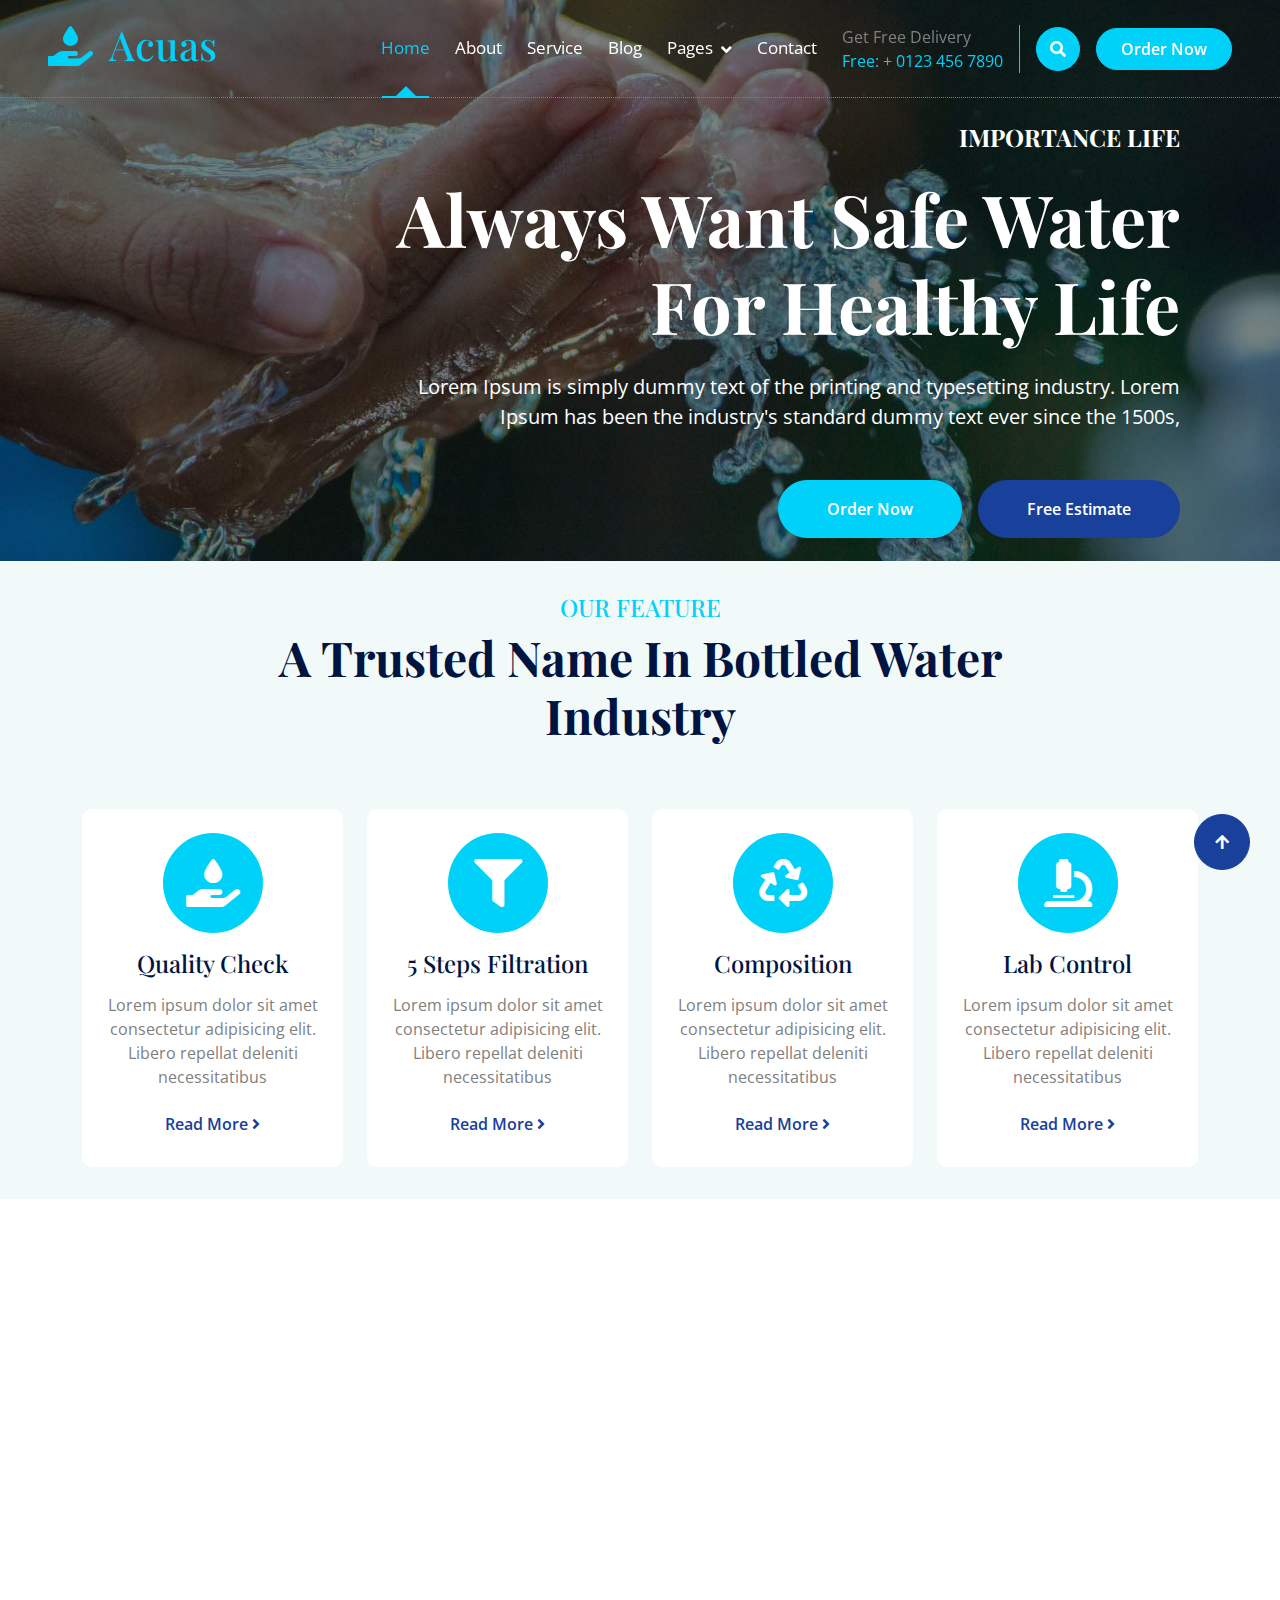
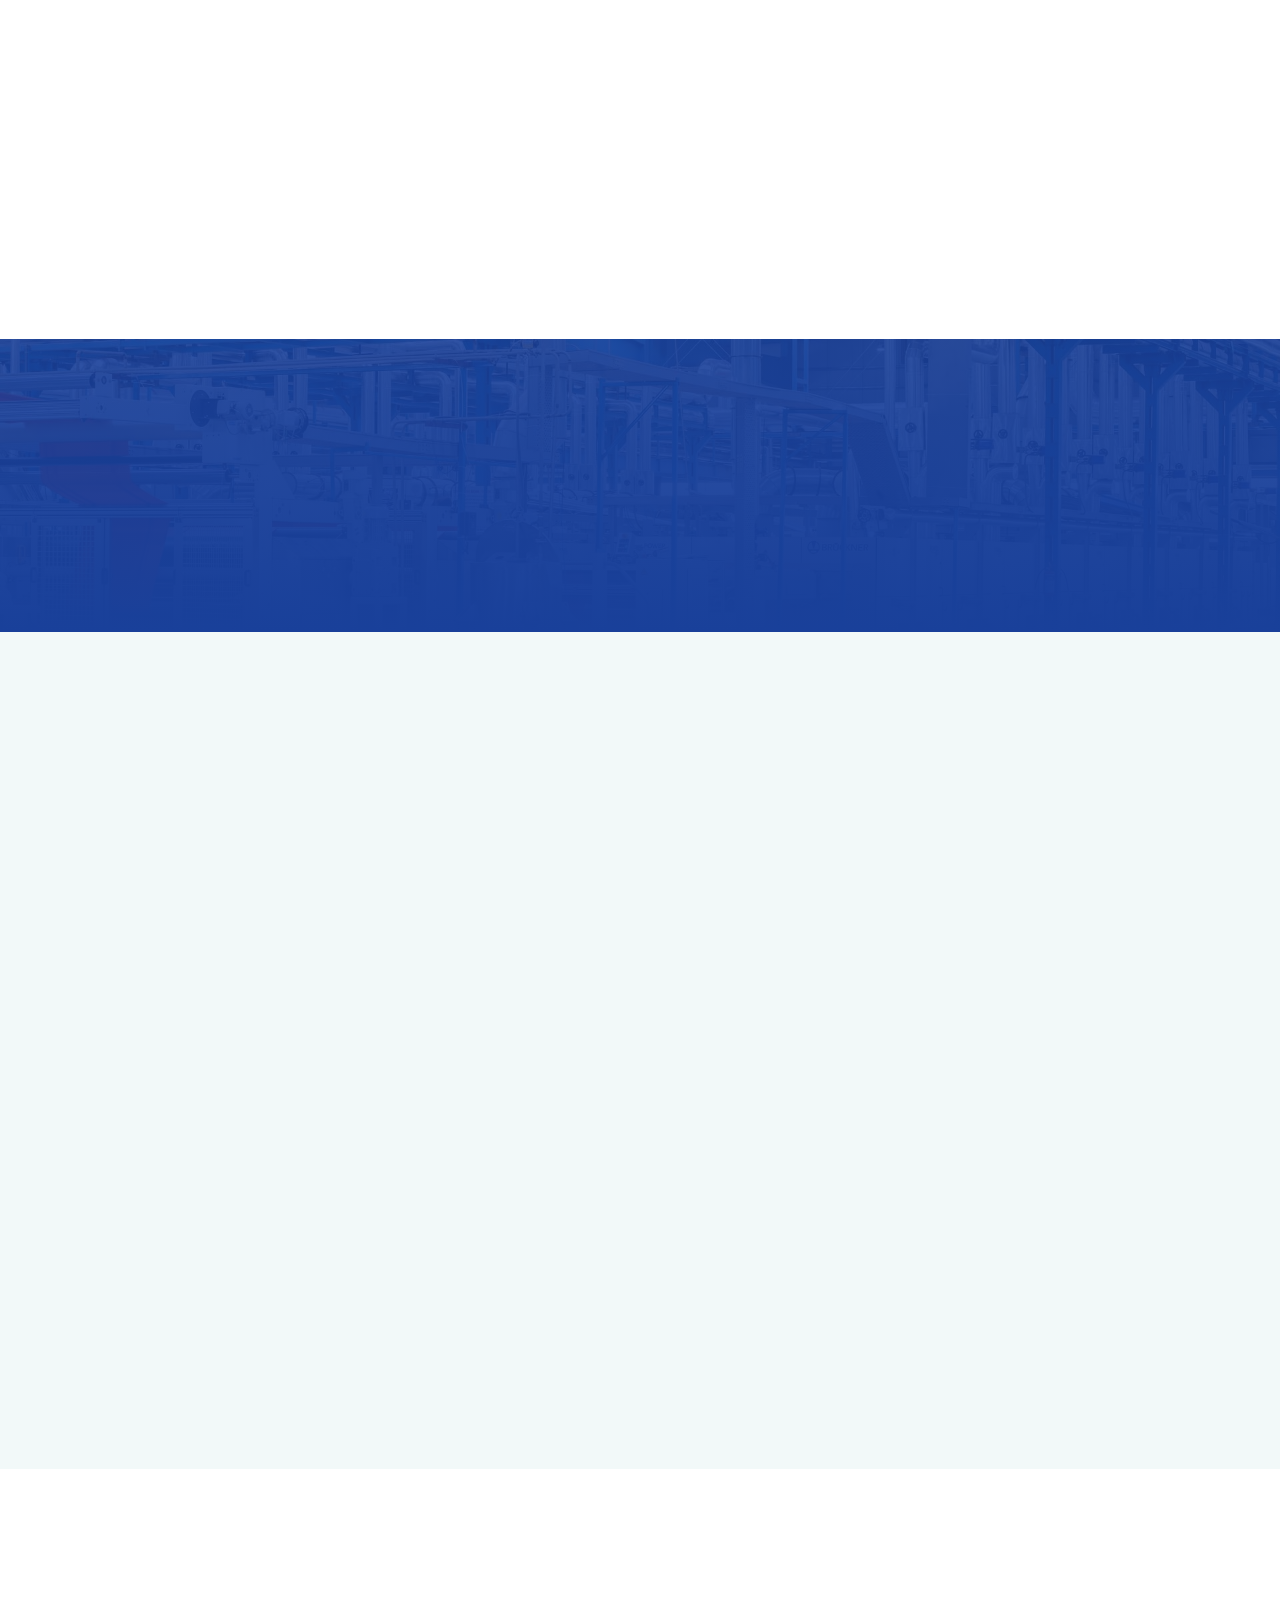
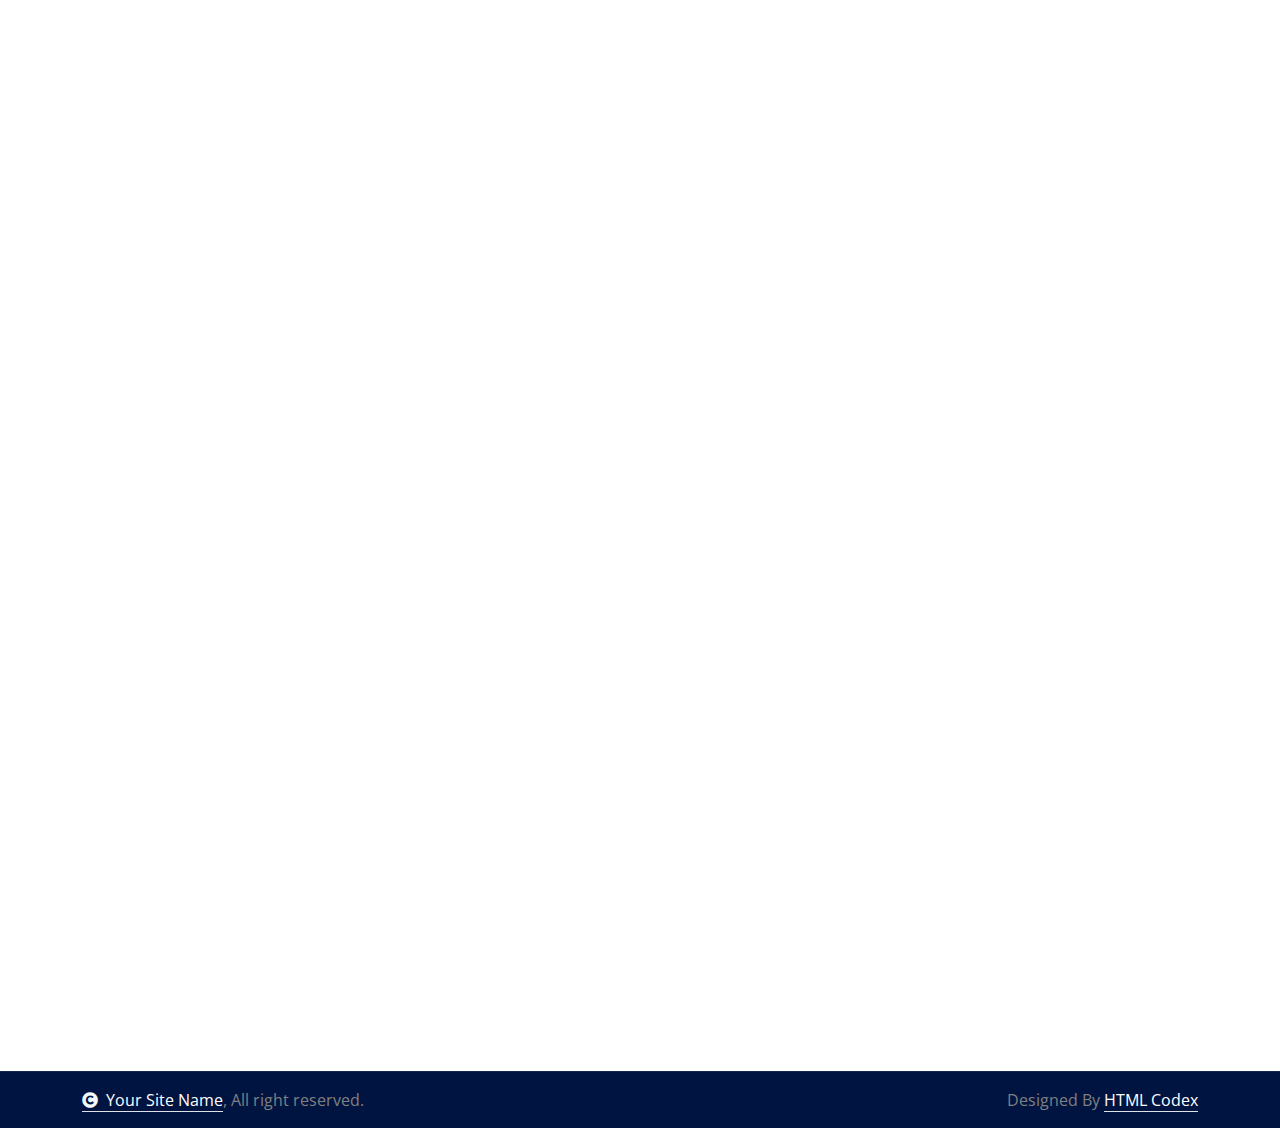
<file: drinking-water-website-template/drinking-water-website-template/index.html>
<!DOCTYPE html>
<html lang="en">

    <head>
        <meta charset="utf-8">
        <title>Acuas - Drinking Water Website Template</title>
        <meta content="width=device-width, initial-scale=1.0" name="viewport">
        <meta content="" name="keywords">
        <meta content="" name="description">

        <!-- Google Web Fonts -->
        <link rel="preconnect" href="https://fonts.googleapis.com">
        <link rel="preconnect" href="https://fonts.gstatic.com" crossorigin>
        <link href="https://fonts.googleapis.com/css2?family=Open+Sans:ital,wdth,wght@0,75..100,300..800;1,75..100,300..800&family=Playfair+Display:ital,wght@0,400..900;1,400..900&display=swap" rel="stylesheet"> 

        <!-- Icon Font Stylesheet -->
        <link rel="stylesheet" href="https://use.fontawesome.com/releases/v5.15.4/css/all.css"/>
        <link href="https://cdn.jsdelivr.net/npm/bootstrap-icons@1.4.1/font/bootstrap-icons.css" rel="stylesheet">

        <!-- Libraries Stylesheet -->
        <!-- <link href="lib/animate/animate.min.css" rel="stylesheet"> -->
        <link href="lib/owlcarousel/assets/owl.carousel.min.css" rel="stylesheet">


        <!-- Customized Bootstrap Stylesheet -->
        <link href="css/bootstrap.min.css" rel="stylesheet">

        <!-- Template Stylesheet -->
        <link href="css/style.css" rel="stylesheet">
    </head>

    <body>

        <!-- Spinner Start -->
        <div id="spinner" class="show bg-white position-fixed translate-middle w-100 vh-100 top-50 start-50 d-flex align-items-center justify-content-center">
            <div class="spinner-border text-primary" style="width: 3rem; height: 3rem;" role="status">
                <span class="sr-only">Loading...</span>
            </div>
        </div>
        <!-- Spinner End -->

        <!-- Navbar & Hero Start -->
        <div class="container-fluid position-relative p-0">
            <nav class="navbar navbar-expand-lg navbar-light px-4 px-lg-5 py-3 py-lg-0">
                <a href="" class="navbar-brand p-0">
                    <h1 class="text-primary"><i class="fas fa-hand-holding-water me-3"></i>Acuas</h1>
                    <!-- <img src="img/logo.png" alt="Logo"> -->
                </a>
                <button class="navbar-toggler" type="button" data-bs-toggle="collapse" data-bs-target="#navbarCollapse">
                    <span class="fa fa-bars"></span>
                </button>
                <div class="collapse navbar-collapse" id="navbarCollapse">
                    <div class="navbar-nav ms-auto py-0">
                        <a href="index.html" class="nav-item nav-link active">Home</a>
                        <a href="about.html" class="nav-item nav-link">About</a>
                        <a href="service.html" class="nav-item nav-link">Service</a>
                        <a href="blog.html" class="nav-item nav-link">Blog</a>
                        <div class="nav-item dropdown">
                            <a href="#" class="nav-link dropdown-toggle" data-bs-toggle="dropdown">Pages</a>
                            <div class="dropdown-menu m-0">
                                <a href="feature.html" class="dropdown-item">Our Feature</a>
                                <a href="product.html" class="dropdown-item">Our Product</a>
                                <a href="team.html" class="dropdown-item">Our Team</a>
                                <a href="testimonial.html" class="dropdown-item">Testimonial</a>
                                <a href="404.html" class="dropdown-item">404 Page</a>
                            </div>
                        </div>
                        <a href="contact.html" class="nav-item nav-link">Contact</a>
                    </div>
                    <div class="d-none d-xl-flex me-3">
                        <div class="d-flex flex-column pe-3 border-end border-primary">
                            <span class="text-body">Get Free Delivery</span>
                            <a href="tel:+4733378901"><span class="text-primary">Free: + 0123 456 7890</span></a>
                        </div>
                    </div>
                    <button class="btn btn-primary btn-md-square d-flex flex-shrink-0 mb-3 mb-lg-0 rounded-circle me-3" data-bs-toggle="modal" data-bs-target="#searchModal"><i class="fas fa-search"></i></button>
                    <a href="" class="btn btn-primary rounded-pill d-inline-flex flex-shrink-0 py-2 px-4">Order Now</a>
                </div>
            </nav>

            <!-- Carousel Start -->
            <div class="carousel-header">
                <div id="carouselId" class="carousel slide" data-bs-ride="carousel">
                    <ol class="carousel-indicators">
                        <li data-bs-target="#carouselId" data-bs-slide-to="0" class="active"></li>
                        <li data-bs-target="#carouselId" data-bs-slide-to="1"></li>
                        <li data-bs-target="#carouselId" data-bs-slide-to="2"></li>
                    </ol>
                    <div class="carousel-inner" role="listbox">
                        <div class="carousel-item active">
                            <img src="img/carousel-1a.jpg" class="img-fluid w-100" alt="Image">
                            <div class="carousel-caption-1">
                                <div class="carousel-caption-1-content" style="max-width: 900px;">
                                    <h4 class="text-white text-uppercase fw-bold mb-4 fadeInLeft animated" data-animation="fadeInLeft" data-delay="1s" style="animation-delay: 1s;" style="letter-spacing: 3px;">Importance life</h4>
                                    <h1 class="display-2 text-capitalize text-white mb-4 fadeInLeft animated" data-animation="fadeInLeft" data-delay="1.3s" style="animation-delay: 1.3s;">Always Want Safe Water For Healthy Life</h1>
                                    <p class="mb-5 fs-5 text-white fadeInLeft animated" data-animation="fadeInLeft" data-delay="1.5s" style="animation-delay: 1.5s;">Lorem Ipsum is simply dummy text of the printing and typesetting industry. Lorem Ipsum has been the industry's standard dummy text ever since the 1500s, 
                                    </p>
                                    <div class="carousel-caption-1-content-btn fadeInLeft animated" data-animation="fadeInLeft" data-delay="1.7s" style="animation-delay: 1.7s;">
                                        <a class="btn btn-primary rounded-pill flex-shrink-0 py-3 px-5 me-2" href="#">Order Now</a>
                                        <a class="btn btn-secondary rounded-pill flex-shrink-0 py-3 px-5 ms-2" href="#">Free Estimate</a>
                                    </div>
                                </div>
                            </div>
                        </div>
                        
                    </div>
                    
                </div>
            </div>
            <!-- Carousel End -->
        </div>
        <!-- Navbar & Hero End -->

        <!-- Modal Search Start -->
        <div class="modal fade" id="searchModal" tabindex="-1" aria-labelledby="exampleModalLabel" aria-hidden="true">
            <div class="modal-dialog modal-fullscreen">
                <div class="modal-content rounded-0">
                    <div class="modal-header">
                        <h4 class="modal-title mb-0" id="exampleModalLabel">Search by keyword</h4>
                        <button type="button" class="btn-close" data-bs-dismiss="modal" aria-label="Close"></button>
                    </div>
                    <div class="modal-body d-flex align-items-center">
                        <div class="input-group w-75 mx-auto d-flex">
                            <input type="search" class="form-control p-3" placeholder="keywords" aria-describedby="search-icon-1">
                            <span id="search-icon-1" class="input-group-text btn border p-3"><i class="fa fa-search text-white"></i></span>
                        </div>
                    </div>
                </div>
            </div>
        </div>
        <!-- Modal Search End -->

        <!-- feature Start -->
        <div class="container-fluid feature bg-light py-3">
            <div class="container py-3">
                <div class="text-center mx-auto pb-5 wow fadeInUp" data-wow-delay="0.2s" style="max-width: 800px;">
                    <h4 class="text-uppercase text-primary">Our Feature</h4>
                    <h1 class="display-3 text-capitalize mb-3">A Trusted Name In Bottled Water Industry</h1>
                </div>
                <div class="row g-4">
                    <div class=" col-md-6 col-lg-6 col-xl-3 wow fadeInUp" data-wow-delay="0.2s">
                        <div class="feature-item p-4">
                            <div class="feature-icon mb-3"><i class="fas fa-hand-holding-water text-white fa-3x"></i></div>
                            <a href="#" class="h4 mb-3">Quality Check</a>
                            <p class="mb-3">Lorem ipsum dolor sit amet consectetur adipisicing elit. Libero repellat deleniti necessitatibus</p>
                            <a href="#" class="btn text-secondary">Read More <i class="fa fa-angle-right"></i></a>
                        </div>
                    </div>
                    <div class="col-md-6 col-lg-6 col-xl-3 wow fadeInUp" data-wow-delay="0.4s">
                        <div class="feature-item p-4">
                            <div class="feature-icon mb-3"><i class="fas fa-filter text-white fa-3x"></i></div>
                            <a href="#" class="h4 mb-3">5 Steps Filtration</a>
                            <p class="mb-3">Lorem ipsum dolor sit amet consectetur adipisicing elit. Libero repellat deleniti necessitatibus</p>
                            <a href="#" class="btn text-secondary">Read More <i class="fa fa-angle-right"></i></a>
                        </div>
                    </div>
                    <div class="col-md-6 col-lg-6 col-xl-3 wow fadeInUp" data-wow-delay="0.6s">
                        <div class="feature-item p-4">
                            <div class="feature-icon mb-3"><i class="fas fa-recycle text-white fa-3x"></i></div>
                            <a href="#" class="h4 mb-3">Composition</a>
                            <p class="mb-3">Lorem ipsum dolor sit amet consectetur adipisicing elit. Libero repellat deleniti necessitatibus</p>
                            <a href="#" class="btn text-secondary">Read More <i class="fa fa-angle-right"></i></a>
                        </div>
                    </div>
                    <div class="col-md-6 col-lg-6 col-xl-3 wow fadeInUp" data-wow-delay="0.8s">
                        <div class="feature-item p-4">
                            <div class="feature-icon mb-3"><i class="fas fa-microscope text-white fa-3x"></i></div>
                            <a href="#" class="h4 mb-3">Lab Control</a>
                            <p class="mb-3">Lorem ipsum dolor sit amet consectetur adipisicing elit. Libero repellat deleniti necessitatibus</p>
                            <a href="#" class="btn text-secondary">Read More <i class="fa fa-angle-right"></i></a>
                        </div>
                    </div>
                </div>
            </div>
        </div>
        <!-- feature End -->


        <!-- About Start -->
        <div class="container-fluid about overflow-hidden py-3">
            <div class="container py-3">
                <div class="row g-5">
                    <div class="col-xl-6 wow fadeInLeft" data-wow-delay="0.2s">
                        <div class="about-img rounded h-100">
                            <img src="img/about.jpg" class="img-fluid rounded h-100 w-100" style="object-fit: cover;" alt="">
                            <div class="about-exp"><span>20 Years Experiance</span></div>
                        </div>
                    </div>
                    <div class="col-xl-6 wow fadeInRight" data-wow-delay="0.2s">
                        <div class="about-item">
                            <h4 class="text-primary text-uppercase">About Us</h4>
                            <h1 class="display-3 mb-3">We Deliver The Quality Water.</h1>
                            <p class="mb-4">Lorem ipsum dolor sit amet, consectetur adipisicing elit. Harum quidem quas totam nostrum! Maxime rerum voluptatem sed, facilis unde a aperiam nulla voluptatibus excepturi ipsam iusto consequuntur
                            </p>
                            <div class="bg-light rounded p-4 mb-4">
                                <div class="row">
                                    <div class="col-12">
                                        <div class="d-flex">
                                            <div class="pe-4">
                                                <div class="rounded-circle bg-primary d-flex align-items-center justify-content-center" style="width: 80px; height: 80px;"><i class="fas fa-tint text-white fa-2x"></i></div>
                                            </div>
                                            <div class="">
                                                <a href="#" class="h4 d-inline-block mb-3">Satisfied Customer</a>
                                                <p class="mb-0">Lorem, ipsum dolor sit amet consectetur adipisicing elit. Quas provident maiores quisquam.</p>
                                            </div>
                                        </div>
                                    </div>
                                </div>
                            </div>
                            <div class="bg-light rounded p-4 mb-4">
                                <div class="row">
                                    <div class="col-12">
                                        <div class="d-flex">
                                            <div class="pe-4">
                                                <div class="rounded-circle bg-primary d-flex align-items-center justify-content-center" style="width: 80px; height: 80px;"><i class="fas fa-faucet text-white fa-2x"></i></div>
                                            </div>
                                            <div class="">
                                                <a href="#" class="h4 d-inline-block mb-3">Standard Product</a>
                                                <p class="mb-0">Lorem, ipsum dolor sit amet consectetur adipisicing elit. Quas provident maiores quisquam.</p>
                                            </div>
                                        </div>
                                    </div>
                                </div>
                            </div>
                            <a href="#" class="btn btn-secondary rounded-pill py-3 px-5">Read More</a>
                        </div>
                    </div>
                </div>
            </div>
        </div>
        <!-- About End -->


        <!-- Fact Counter -->
        <div class="container-fluid counter py-3">
            <div class="container py-3">
                <div class="row g-5">
                    <div class="col-md-6 col-lg-6 col-xl-3 wow fadeInUp" data-wow-delay="0.2s">
                        <div class="counter-item">
                            <div class="counter-item-icon mx-auto">
                                <i class="fas fa-thumbs-up fa-3x text-white"></i>
                            </div>
                            <h4 class="text-white my-4">Happy Clients</h4>
                            <div class="counter-counting">
                                <span class="text-white fs-2 fw-bold" data-toggle="counter-up">456</span>
                                <span class="h1 fw-bold text-white">+</span>
                            </div>
                        </div>
                    </div>
                    <div class="col-md-6 col-lg-6 col-xl-3 wow fadeInUp" data-wow-delay="0.4s">
                        <div class="counter-item">
                            <div class="counter-item-icon mx-auto">
                                <i class="fas fa-truck fa-3x text-white"></i>
                            </div>
                            <h4 class="text-white my-4">Transport</h4>
                            <div class="counter-counting">
                                <span class="text-white fs-2 fw-bold" data-toggle="counter-up">513</span>
                                <span class="h1 fw-bold text-white">+</span>
                            </div>
                        </div>
                    </div>
                    <div class="col-md-6 col-lg-6 col-xl-3 wow fadeInUp" data-wow-delay="0.6s">
                        <div class="counter-item">
                            <div class="counter-item-icon mx-auto">
                                <i class="fas fa-users fa-3x text-white"></i>
                            </div>
                            <h4 class="text-white my-4">Employees</h4>
                            <div class="counter-counting">
                                <span class="text-white fs-2 fw-bold" data-toggle="counter-up">53</span>
                                <span class="h1 fw-bold text-white">+</span>
                            </div>
                        </div>
                    </div>
                    <div class="col-md-6 col-lg-6 col-xl-3 wow fadeInUp" data-wow-delay="0.8s">
                        <div class="counter-item">
                            <div class="counter-item-icon mx-auto">
                                <i class="fas fa-heart fa-3x text-white"></i>
                            </div>
                            <h4 class="text-white my-4">Years Experiance</h4>
                            <div class="counter-counting">
                                <span class="text-white fs-2 fw-bold" data-toggle="counter-up">17</span>
                                <span class="h1 fw-bold text-white">+</span>
                            </div>
                        </div>
                    </div>
                </div>
            </div>
        </div>
        <!-- Fact Counter -->

        <!-- Service Start -->
        <div class="container-fluid service bg-light overflow-hidden py-3">
            <div class="container py-3">
                <div class="text-center mx-auto pb-5 wow fadeInUp" data-wow-delay="0.2s" style="max-width: 800px;">
                    <h4 class="text-uppercase text-primary">Our Service</h4>
                    <h1 class="display-3 text-capitalize mb-3">Protect Your Family with Best Water</h1>
                </div>
                <div class="row gx-0 gy-4 align-items-center">
                    <div class="col-lg-6 col-xl-4 wow fadeInLeft" data-wow-delay="0.2s">
                        <div class="service-item rounded p-4 mb-4">
                            <div class="row">
                                <div class="col-12">
                                    <div class="d-flex">
                                        <div class="service-content text-end">
                                            <a href="#" class="h4 d-inline-block mb-3">Residential Waters</a>
                                            <p class="mb-0">Lorem, ipsum dolor sit amet consectetur adipisicing elit. Quas provident maiores quisquam.</p>
                                        </div>
                                        <div class="ps-4">
                                            <div class="service-btn"><i class="fas fa-hand-holding-water text-white fa-2x"></i></div>
                                        </div>
                                    </div>
                                </div>
                            </div>
                        </div>
                        <div class="service-item rounded p-4 mb-4">
                            <div class="row">
                                <div class="col-12">
                                    <div class="d-flex">
                                        <div class="service-content text-end">
                                            <a href="#" class="h4 d-inline-block mb-3">Commercial Waters</a>
                                            <p class="mb-0">Lorem, ipsum dolor sit amet consectetur adipisicing elit. Quas provident maiores quisquam.</p>
                                        </div>
                                        <div class="ps-4">
                                            <div class="service-btn"><i class="fas fa-dumpster-fire text-white fa-2x"></i></div>
                                        </div>
                                    </div>
                                </div>
                            </div>
                        </div>
                        <div class="service-item rounded p-4 mb-0">
                            <div class="row">
                                <div class="col-12">
                                    <div class="d-flex">
                                        <div class="service-content text-end">
                                            <a href="#" class="h4 d-inline-block mb-3">Filtration Plants</a>
                                            <p class="mb-0">Lorem, ipsum dolor sit amet consectetur adipisicing elit. Quas provident maiores quisquam.</p>
                                        </div>
                                        <div class="ps-4">
                                            <div class="service-btn"><i class="fas fa-filter text-white fa-2x"></i></div>
                                        </div>
                                    </div>
                                </div>
                            </div>
                        </div>
                    </div>
                    <div class="col-lg-6 col-xl-4 wow fadeInUp" data-wow-delay="0.3s">
                        <div class="bg-transparent">
                            <img src="img/water.png" class="img-fluid w-100" alt="">
                        </div>
                    </div>
                    <div class="col-lg-6 col-xl-4 wow fadeInRight" data-wow-delay="0.2s">
                        <div class="service-item rounded p-4 mb-4">
                            <div class="row">
                                <div class="col-12">
                                    <div class="d-flex">
                                        <div class="pe-4">
                                            <div class="service-btn"><i class="fas fa-assistive-listening-systems text-white fa-2x"></i></div>
                                        </div>
                                        <div class="service-content">
                                            <a href="#" class="h4 d-inline-block mb-3">Water Softening</a>
                                            <p class="mb-0">Lorem, ipsum dolor sit amet consectetur adipisicing elit. Quas provident maiores quisquam.</p>
                                        </div>
                                    </div>
                                </div>
                            </div>
                        </div>
                        <div class="service-item rounded p-4 mb-4">
                            <div class="row">
                                <div class="col-12">
                                    <div class="d-flex">
                                        <div class="pe-4">
                                            <div class="service-btn"><i class="fas fa-recycle text-white fa-2x"></i></div>
                                        </div>
                                        <div class="service-content">
                                            <a href="#" class="h4 d-inline-block mb-3">Market Research</a>
                                            <p class="mb-0">Lorem, ipsum dolor sit amet consectetur adipisicing elit. Quas provident maiores quisquam.</p>
                                        </div>
                                    </div>
                                </div>
                            </div>
                        </div>
                        <div class="service-item rounded p-4 mb-0">
                            <div class="row">
                                <div class="col-12">
                                    <div class="d-flex">
                                        <div class="pe-4">
                                            <div class="service-btn"><i class="fas fa-project-diagram text-white fa-2x"></i></div>
                                        </div>
                                        <div class="service-content">
                                            <a href="#" class="h4 d-inline-block mb-3">Project Planning</a>
                                            <p class="mb-0">Lorem, ipsum dolor sit amet consectetur adipisicing elit. Quas provident maiores quisquam.</p>
                                        </div>
                                    </div>
                                </div>
                            </div>
                        </div>
                    </div>
                </div>
            </div>
        </div>
        <!-- Service End -->


        <!-- Products Start -->
        <div class="container-fluid product py-3">
            <div class="container py-3">
                <div class="text-center mx-auto pb-3 wow fadeInUp" data-wow-delay="0.2s" style="max-width: 800px;">
                    <h4 class="text-uppercase text-primary">Our Products</h4>
                    <h1 class="display-3 text-capitalize mb-3">We Deliver Best Quality Bottle Packs.</h1>
                </div>
                <div class="row g-4 justify-content-center">
                    <div class="col-lg-6 col-xl-4 wow fadeInUp" data-wow-delay="0.2s">
                        <div class="product-item">
                            <img src="img/product-3.png" class="img-fluid w-100 rounded-top"  alt="Image">
                            <div class="product-content bg-light text-center rounded-bottom p-3">
                                <p>2L 1 Bottle</p>
                                <a href="#" class="h4 d-inline-block mb-3">Mineral Water Bottle</a>
                                <p class="fs-4 text-primary mb-3">$35:00</p>
                                <a href="#" class="btn btn-secondary rounded-pill py-2 px-4">Read More</a>
                            </div>
                        </div>
                    </div>
                    <div class="col-lg-6 col-xl-4 wow fadeInUp" data-wow-delay="0.4s">
                        <div class="product-item">
                            <img src="img/product-2.png" class="img-fluid w-100 rounded-top"  alt="Image">
                            <div class="product-content bg-light text-center rounded-bottom p-3">
                                <p>4L 2 Bottles</p>
                                <a href="#" class="h4 d-inline-block mb-3">RO Water Bottle</a>
                                <p class="fs-4 text-primary mb-3">$70:00</p>
                                <a href="#" class="btn btn-secondary rounded-pill py-2 px-4">Read More</a>
                            </div>
                        </div>
                    </div>
                    <div class="col-lg-6 col-xl-4 wow fadeInUp" data-wow-delay="0.6s">
                        <div class="product-item">
                            <img src="img/product-1.png" class="img-fluid w-100 rounded-top"  alt="Image">
                            <div class="product-content bg-light text-center rounded-bottom p-3">
                                <p>6L 3 Bottles</p>
                                <a href="#" class="h4 d-inline-block mb-3">UV Water Bottle</a>
                                <p class="fs-4 text-primary mb-3">$100:00</p>
                                <a href="#" class="btn btn-secondary rounded-pill py-2 px-4">Read More</a>
                            </div>
                        </div>
                    </div>
                </div>
            </div>
        </div>
        <!-- Products End -->


        
        <!-- Testimonial Start -->
        <!-- <div class="container-fluid testimonial pb-5">
            <div class="container pb-5">
                <div class="text-center mx-auto pb-5 wow fadeInUp" data-wow-delay="0.2s" style="max-width: 800px;">
                    <h4 class="text-uppercase text-primary">Testimonials</h4>
                    <h1 class="display-3 text-capitalize mb-3">Our clients reviews.</h1>
                </div>
                <div class="owl-carousel testimonial-carousel wow fadeInUp" data-wow-delay="0.3s">
                    <div class="testimonial-item text-center p-4">
                        <p>Lorem ipsum dolor sit amet consectetur, adipisicing elit. Incidunt pariatur officiis quis molestias, sit iure sunt voluptatibus accusantium laboriosam dolore.
                        </p>
                        <div class="d-flex justify-content-center mb-4">
                            <img src="img/testimonial-1.jpg" class="img-fluid border border-4 border-primary" style="width: 100px; height: 100px; border-radius: 50px;" alt="">
                        </div>
                        <div class="d-block">
                            <h4 class="text-dark">Client Name</h4>
                            <p class="m-0 pb-3">Profession</p>
                            <div class="d-flex justify-content-center text-secondary">
                                <i class="fas fa-star"></i>
                                <i class="fas fa-star"></i>
                                <i class="fas fa-star"></i>
                                <i class="fas fa-star"></i>
                                <i class="fas fa-star"></i>
                            </div>
                        </div>
                    </div>
                    <div class="testimonial-item text-center p-4">
                        <p>Lorem ipsum dolor sit amet consectetur, adipisicing elit. Incidunt pariatur officiis quis molestias, sit iure sunt voluptatibus accusantium laboriosam dolore.
                        </p>
                        <div class="d-flex justify-content-center mb-4">
                            <img src="img/testimonial-2.jpg" class="img-fluid border border-4 border-primary" style="width: 100px; height: 100px; border-radius: 50px;" alt="">
                        </div>
                        <div class="d-block">
                            <h4 class="text-dark">Client Name</h4>
                            <p class="m-0 pb-3">Profession</p>
                            <div class="d-flex justify-content-center text-secondary">
                                <i class="fas fa-star"></i>
                                <i class="fas fa-star"></i>
                                <i class="fas fa-star"></i>
                                <i class="fas fa-star"></i>
                                <i class="fas fa-star"></i>
                            </div>
                        </div>
                    </div>
                    <div class="testimonial-item text-center p-4">
                        <p>Lorem ipsum dolor sit amet consectetur, adipisicing elit. Incidunt pariatur officiis quis molestias, sit iure sunt voluptatibus accusantium laboriosam dolore.
                        </p>
                        <div class="d-flex justify-content-center mb-4">
                            <img src="img/testimonial-3.jpg" class="img-fluid border border-4 border-primary" style="width: 100px; height: 100px; border-radius: 50px;" alt="">
                        </div>
                        <div class="d-block">
                            <h4 class="text-dark">Client Name</h4>
                            <p class="m-0 pb-3">Profession</p>
                            <div class="d-flex justify-content-center text-secondary">
                                <i class="fas fa-star"></i>
                                <i class="fas fa-star"></i>
                                <i class="fas fa-star"></i>
                                <i class="fas fa-star"></i>
                                <i class="fas fa-star"></i>
                            </div>
                        </div>
                    </div>
                    <div class="testimonial-item text-center p-4">
                        <p>Lorem ipsum dolor sit amet consectetur, adipisicing elit. Incidunt pariatur officiis quis molestias, sit iure sunt voluptatibus accusantium laboriosam dolore.
                        </p>
                        <div class="d-flex justify-content-center mb-4">
                            <img src="img/testimonial-3.jpg" class="img-fluid border border-4 border-primary" style="width: 100px; height: 100px; border-radius: 50px;" alt="">
                        </div>
                        <div class="d-block">
                            <h4 class="text-dark">Client Name</h4>
                            <p class="m-0 pb-3">Profession</p>
                            <div class="d-flex justify-content-center text-secondary">
                                <i class="fas fa-star"></i>
                                <i class="fas fa-star"></i>
                                <i class="fas fa-star"></i>
                                <i class="fas fa-star"></i>
                                <i class="fas fa-star"></i>
                            </div>
                        </div>
                    </div>
                </div>
            </div>
        </div> -->
        <!-- Testimonial End -->

        <!-- Footer Start -->
        <div class="container-fluid footer py-3 wow fadeIn" data-wow-delay="0.2s">
            <div class="container py-3">
                <div class="row g-5 mb-5 align-items-center">
                    <div class="col-lg-7">
                        <div class="position-relative mx-auto">
                            <input class="form-control rounded-pill w-100 py-3 ps-4 pe-5" type="text" placeholder="Email address to Subscribe">
                            <button type="button" class="btn btn-secondary rounded-pill position-absolute top-0 end-0 py-2 px-4 mt-2 me-2">Subscribe</button>
                        </div>
                    </div>
                    <div class="col-lg-5">
                        <div class="d-flex align-items-center justify-content-center justify-content-lg-end">
                            <a class="btn btn-secondary btn-md-square rounded-circle me-3" href=""><i class="fab fa-facebook-f"></i></a>
                            <a class="btn btn-secondary btn-md-square rounded-circle me-3" href=""><i class="fab fa-twitter"></i></a>
                            <a class="btn btn-secondary btn-md-square rounded-circle me-3" href=""><i class="fab fa-instagram"></i></a>
                            <a class="btn btn-secondary btn-md-square rounded-circle me-0" href=""><i class="fab fa-linkedin-in"></i></a>
                        </div>
                    </div>
                </div>
                <div class="row g-5">
                    <div class="col-md-6 col-lg-6 col-xl-3">
                        <div class="footer-item d-flex flex-column">
                            <div class="footer-item">
                                <h3 class="text-white mb-4"><i class="fas fa-hand-holding-water text-primary me-3"></i>Acuas</h3>
                                <p class="mb-3">Dolor amet sit justo amet elitr clita ipsum elitr est.Lorem ipsum dolor sit amet, consectetur adipiscing elit consectetur adipiscing elit.</p>
                            </div>
                            <div class="position-relative">
                                <input class="form-control rounded-pill w-100 py-3 ps-4 pe-5" type="text" placeholder="Enter your email">
                                <button type="button" class="btn btn-secondary rounded-pill position-absolute top-0 end-0 py-2 mt-2 me-2">SignUp</button>
                            </div>
                        </div>
                    </div>
                    <div class="col-md-6 col-lg-6 col-xl-3">
                        <div class="footer-item d-flex flex-column">
                            <h4 class="text-white mb-4">About Us</h4>
                            <a href="#"><i class="fas fa-angle-right me-2"></i> Why Choose Us</a>
                            <a href="#"><i class="fas fa-angle-right me-2"></i> Free Water Bottles</a>
                            <a href="#"><i class="fas fa-angle-right me-2"></i> Water Dispensers</a>
                            <a href="#"><i class="fas fa-angle-right me-2"></i> Bottled Water Coolers</a>
                            <a href="#"><i class="fas fa-angle-right me-2"></i> Contact us</a>
                            <a href="#"><i class="fas fa-angle-right me-2"></i> Terms & Conditions</a>
                        </div>
                    </div>
                    <div class="col-md-6 col-lg-6 col-xl-3">
                        <div class="footer-item d-flex flex-column">
                            <h4 class="text-white mb-4">Business Hours</h4>
                            <div class="mb-3">
                                <h6 class="text-muted mb-0">Mon - Friday:</h6>
                                <p class="text-white mb-0">09.00 am to 07.00 pm</p>
                            </div>
                            <div class="mb-3">
                                <h6 class="text-muted mb-0">Saturday:</h6>
                                <p class="text-white mb-0">10.00 am to 05.00 pm</p>
                            </div>
                            <div class="mb-3">
                                <h6 class="text-muted mb-0">Vacation:</h6>
                                <p class="text-white mb-0">All Sunday is our vacation</p>
                            </div>
                        </div>
                    </div>
                    <div class="col-md-6 col-lg-6 col-xl-3">
                        <div class="footer-item d-flex flex-column">
                            <h4 class="text-white mb-4">Contact Info</h4>
                            <a href="#"><i class="fa fa-map-marker-alt me-2"></i> 123 Street, New York, USA</a>
                            <a href="mailto:info@example.com"><i class="fas fa-envelope me-2"></i> info@example.com</a>
                            <a href="mailto:info@example.com"><i class="fas fa-envelope me-2"></i> info@example.com</a>
                            <a href="tel:+012 345 67890"><i class="fas fa-phone me-2"></i> +012 345 67890</a>
                            <a href="tel:+012 345 67890" class="mb-3"><i class="fas fa-print me-2"></i> +012 345 67890</a>
                        </div>
                    </div>
                </div>
            </div>
        </div>
        <!-- Footer End -->
        
        <!-- Copyright Start -->
        <div class="container-fluid copyright py-3">
            <div class="container">
                <div class="row g-4 align-items-center">
                    <div class="col-md-6 text-center text-md-start mb-md-0">
                        <span class="text-body"><a href="#" class="border-bottom text-white"><i class="fas fa-copyright text-light me-2"></i>Your Site Name</a>, All right reserved.</span>
                    </div>
                    <div class="col-md-6 text-center text-md-end text-body">
                        <!--/*** This template is free as long as you keep the below author’s credit link/attribution link/backlink. ***/-->
                        <!--/*** If you'd like to use the template without the below author’s credit link/attribution link/backlink, ***/-->
                        <!--/*** you can purchase the Credit Removal License from "https://htmlcodex.com/credit-removal". ***/-->
                        Designed By <a class="border-bottom text-white" href="https://htmlcodex.com">HTML Codex</a>
                    </div>
                </div>
            </div>
        </div>
        <!-- Copyright End -->


        <!-- Back to Top -->
        <a href="#" class="btn btn-secondary btn-lg-square rounded-circle back-to-top"><i class="fa fa-arrow-up"></i></a>   

        
    <!-- JavaScript Libraries -->
    <script src="https://ajax.googleapis.com/ajax/libs/jquery/3.6.4/jquery.min.js"></script>
    <script src="https://cdn.jsdelivr.net/npm/bootstrap@5.0.0/dist/js/bootstrap.bundle.min.js"></script>
    <script src="lib/wow/wow.min.js"></script>
    <script src="lib/easing/easing.min.js"></script>
    <script src="lib/waypoints/waypoints.min.js"></script>
    <script src="lib/counterup/counterup.min.js"></script>
    <script src="lib/owlcarousel/owl.carousel.min.js"></script>
    

    <!-- Template Javascript -->
    <script src="js/main.js"></script>
    </body>

</html>
</file>
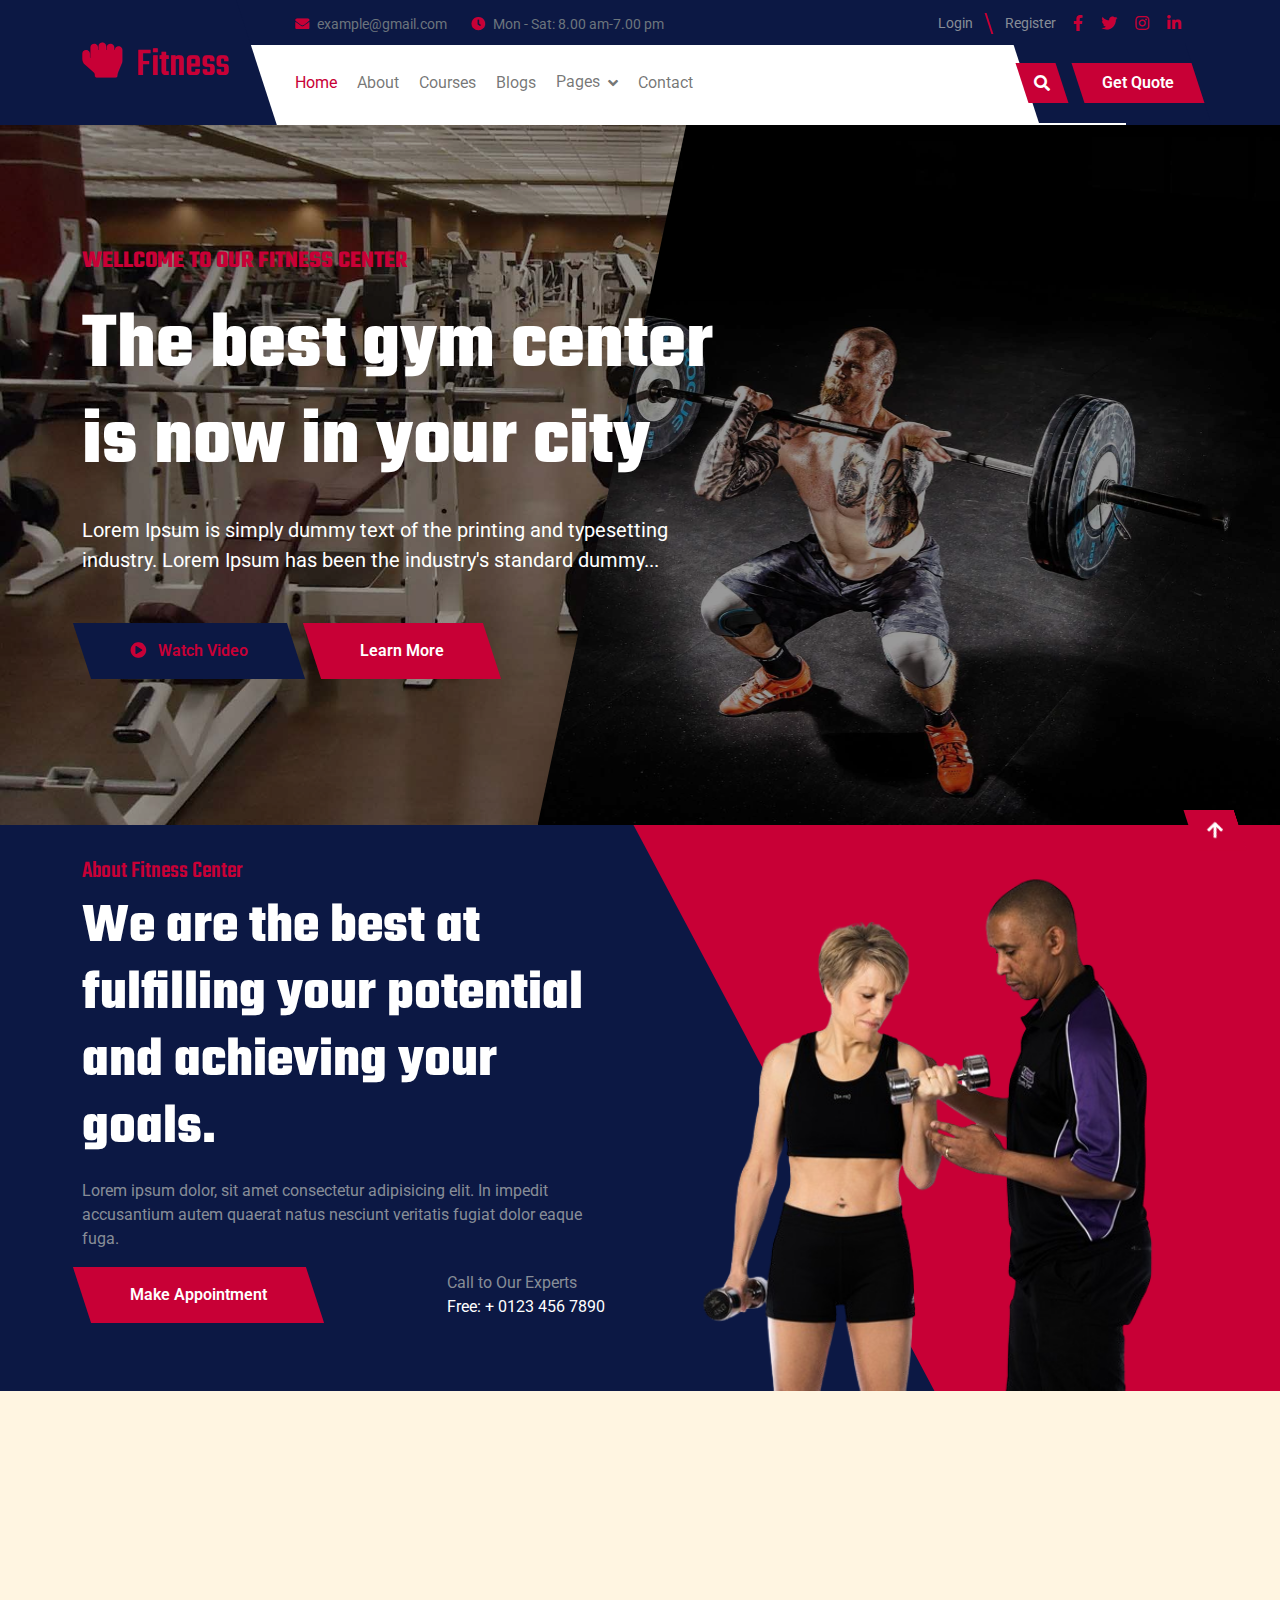
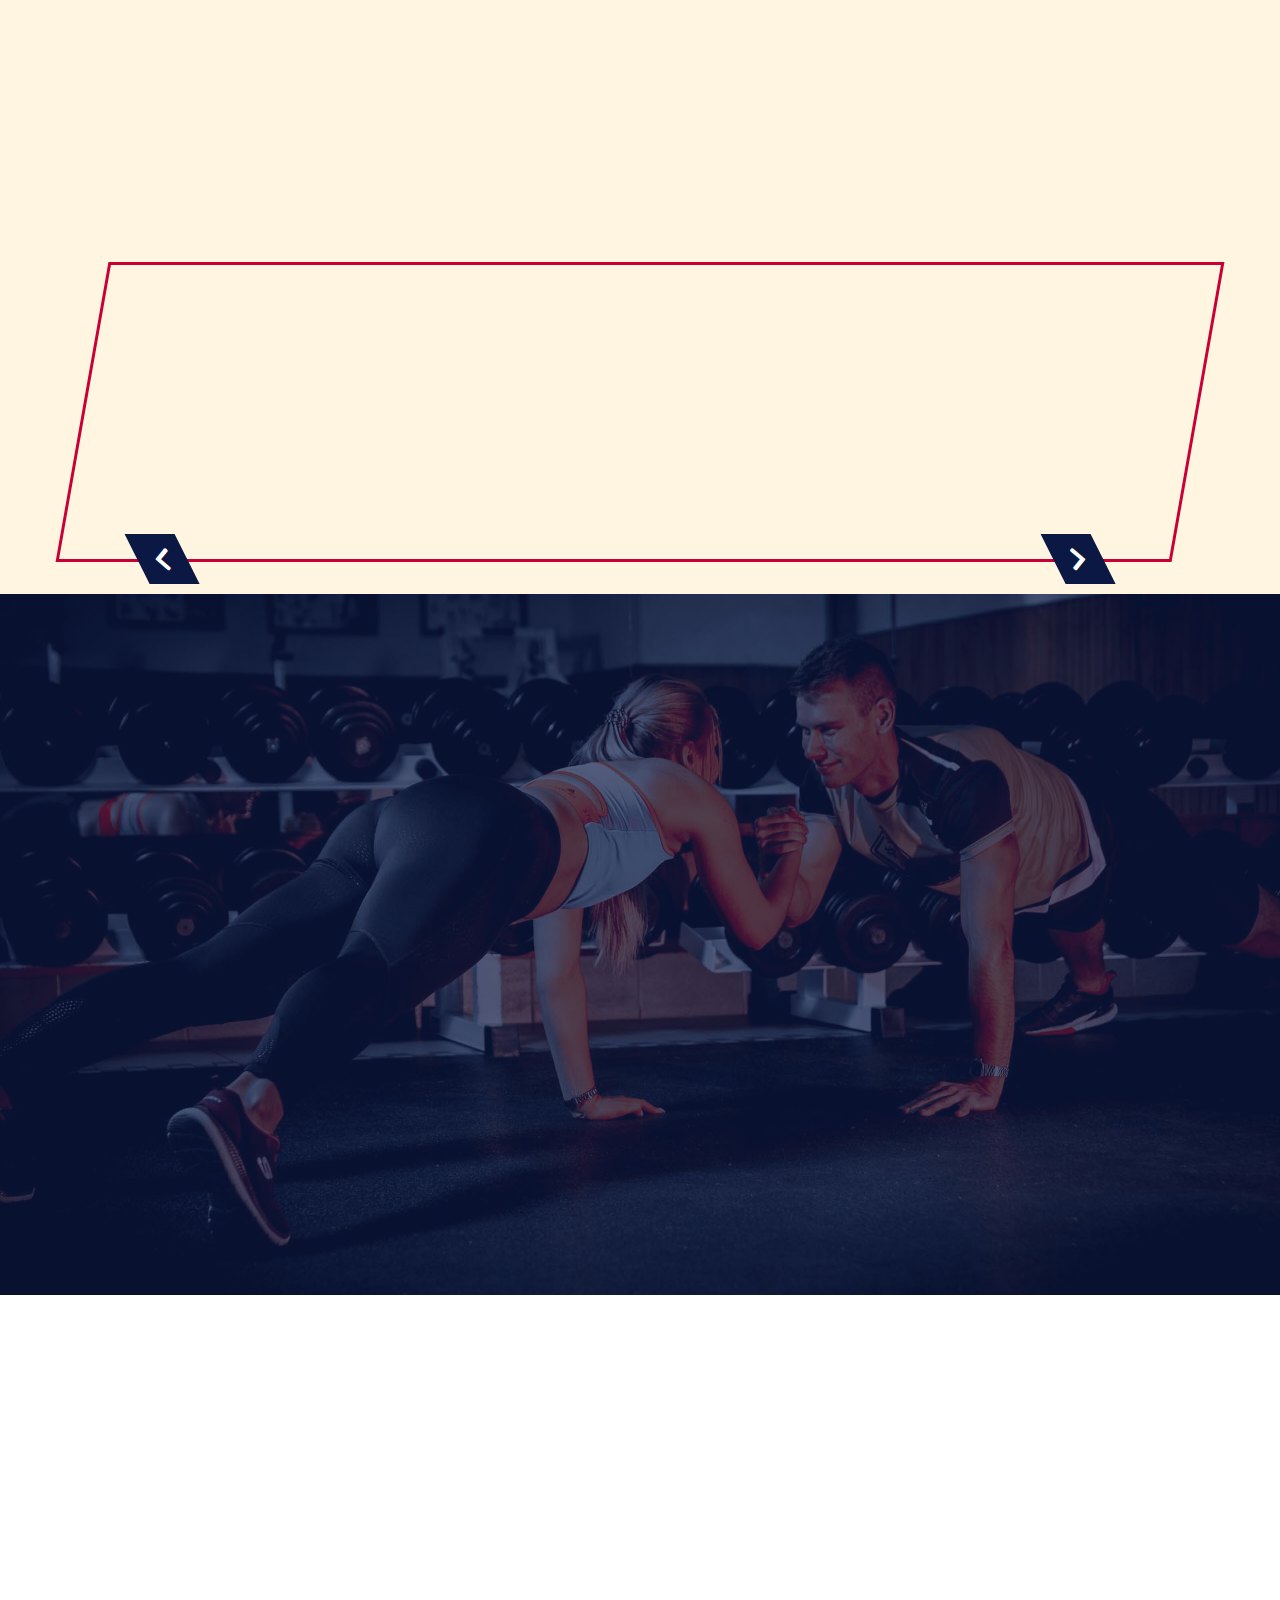
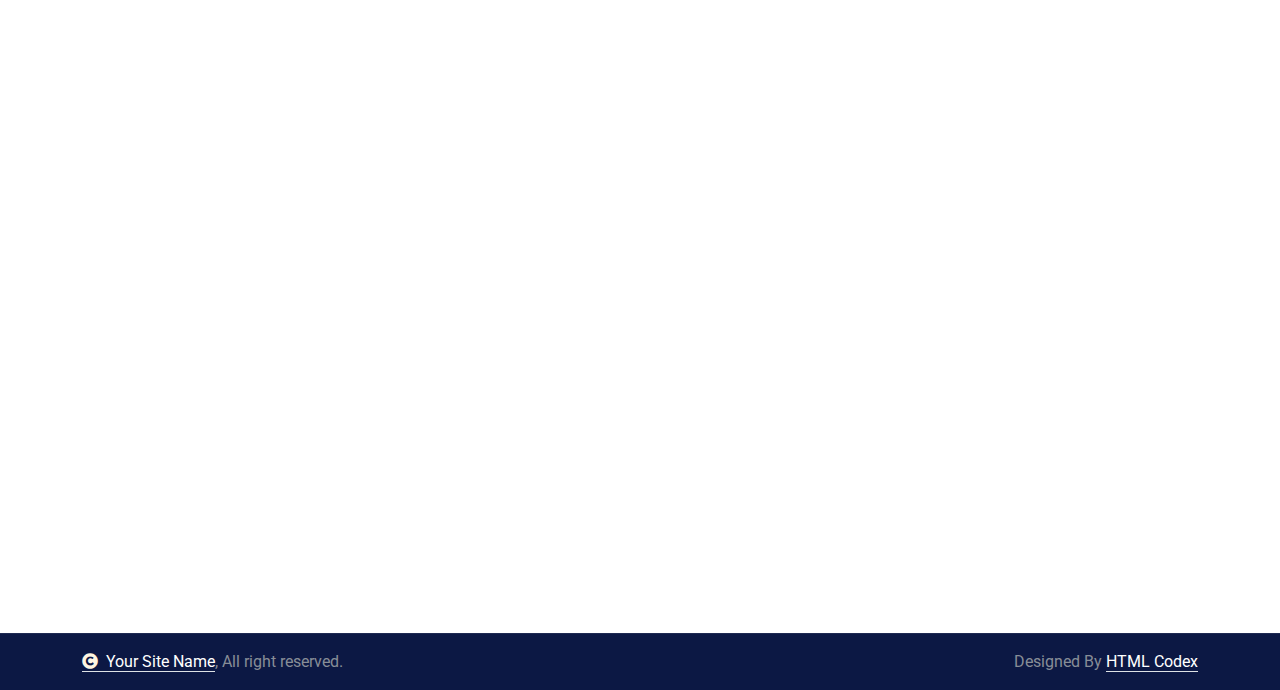
<file: fitness-website-template/fitness-website-template/index.html>
<!DOCTYPE html>
<html lang="en">

    <head>
        <meta charset="utf-8">
        <title>Fitness - Fitness Website Template</title>
        <meta content="width=device-width, initial-scale=1.0" name="viewport">
        <meta content="" name="keywords">
        <meta content="" name="description">

        <!-- Google Web Fonts -->
        <link rel="preconnect" href="https://fonts.googleapis.com">
        <link rel="preconnect" href="https://fonts.gstatic.com" crossorigin>
        <link href="https://fonts.googleapis.com/css2?family=Roboto:ital,wght@0,100;0,300;0,400;0,500;0,700;0,900;1,100;1,300;1,400;1,500;1,700;1,900&family=Teko:wght@300..700&display=swap" rel="stylesheet">

        <!-- Icon Font Stylesheet -->
        <link rel="stylesheet" href="https://use.fontawesome.com/releases/v5.15.4/css/all.css"/>
        <link href="https://cdn.jsdelivr.net/npm/bootstrap-icons@1.4.1/font/bootstrap-icons.css" rel="stylesheet">

        <!-- Libraries Stylesheet -->
        <!-- <link rel="stylesheet" href="lib/animate/animate.min.css"/> -->
        <link href="lib/owlcarousel/assets/owl.carousel.min.css" rel="stylesheet">


        <!-- Customized Bootstrap Stylesheet -->
        <link href="css/bootstrap.min.css" rel="stylesheet">

        <!-- Template Stylesheet -->
        <link href="css/style.css" rel="stylesheet">
    </head>

    <body>

        <!-- Spinner Start -->
        <div id="spinner" class="show bg-white position-fixed translate-middle w-100 vh-100 top-50 start-50 d-flex align-items-center justify-content-center">
            <div class="spinner-border text-primary" style="width: 3rem; height: 3rem;" role="status">
                <span class="sr-only">Loading...</span>
            </div>
        </div>
        <!-- Spinner End -->

        <!-- Navbar & Hero Start -->
        <div class="container-fluid header-top">
            <div class="nav-shaps-2"></div>
            <div class="container d-flex align-items-center">
                <div class="d-flex align-items-center h-100">
                    <a href="#" class="navbar-brand" style="height: 125px;">
                        <h1 class="text-primary mb-0"><i class="fas fa-hand-rock me-2"></i> Fitness</h1>
                        <!-- <img src="img/logo.png" alt="Logo"> -->
                    </a>
                </div>
                <div class="w-100 h-100">
                    <div class="topbar px-0 py-2 d-none d-lg-block" style="height: 40px;">
                        <div class="row gx-0 align-items-center">
                            <div class="col-lg-8 text-center text-lg-center mb-lg-0">
                                <div class="d-flex flex-wrap">
                                    <div class="pe-4">
                                        <a href="mailto:example@gmail.com" class="text-muted small"><i class="fas fa-envelope text-primary me-2"></i>example@gmail.com</a>
                                    </div>
                                    <div class="pe-0">
                                        <a href="mailto:example@gmail.com" class="text-muted small"><i class="fa fa-clock text-primary me-2"></i>Mon - Sat: 8.00 am-7.00 pm</a>
                                    </div>
                                </div>
                            </div>
                            <div class="col-lg-4 text-center text-lg-end">
                                <div class="d-flex justify-content-end">
                                    <div class="d-flex align-items-center small">
                                        <a href="#" class="login-btn text-body me-3 pe-3"> <span>Login</span></a>
                                        <a href="#" class="text-body me-3"> Register</a>
                                    </div>
                                    <div class="d-flex pe-3">
                                        <a class="btn p-0 text-primary me-3" href="#"><i class="fab fa-facebook-f"></i></a>
                                        <a class="btn p-0 text-primary me-3" href="#"><i class="fab fa-twitter"></i></a>
                                        <a class="btn p-0 text-primary me-3" href="#"><i class="fab fa-instagram"></i></a>
                                        <a class="btn p-0 text-primary me-0" href="#"><i class="fab fa-linkedin-in"></i></a>
                                    </div>
                                </div>
                            </div>
                        </div>
                    </div>
                    <div class="nav-bar px-0 py-lg-0" style="height: 80px;">
                        <nav class="navbar navbar-expand-lg navbar-light d-flex justify-content-lg-end">
                            <a href="#" class="navbar-brand-2">
                                <h1 class="text-primary mb-0"><i class="fas fa-hand-rock me-2"></i> Fitness</h1>
                                <!-- <img src="img/logo.png" alt="Logo"> -->
                            </a> 
                            <button class="navbar-toggler" type="button" data-bs-toggle="collapse" data-bs-target="#navbarCollapse">
                                <span class="fa fa-bars"></span>
                            </button>
                            <div class="collapse navbar-collapse" id="navbarCollapse">
                                <div class="navbar-nav mx-0 mx-lg-auto">
                                    <a href="index.html" class="nav-item nav-link active">Home</a>
                                    <a href="about.html" class="nav-item nav-link">About</a>
                                    <a href="course.html" class="nav-item nav-link">Courses</a>
                                    <a href="blog.html" class="nav-item nav-link">Blogs</a>
                                    <div class="nav-item dropdown">
                                        <a href="#" class="nav-link" data-bs-toggle="dropdown">
                                            <span class="dropdown-toggle">Pages</span>
                                        </a>
                                        <div class="dropdown-menu">
                                            <a href="feature.html" class="dropdown-item">Our Features</a>
                                            <a href="team.html" class="dropdown-item">Our team</a>
                                            <a href="testimonial.html" class="dropdown-item">Testimonial</a>
                                            <a href="404.html" class="dropdown-item">404 Page</a>
                                        </div>
                                    </div>
                                    <a href="contact.html" class="nav-item nav-link">Contact</a>
                                    <div class="nav-btn ps-3">
                                        <button class="btn-search btn btn-primary btn-md-square mt-2 mt-lg-0 mb-4 mb-lg-0 flex-shrink-0" data-bs-toggle="modal" data-bs-target="#searchModal"><i class="fas fa-search"></i></button>
                                        <a href="#" class="btn btn-primary py-2 px-4 ms-0 ms-lg-3"> <span>Get Quote</span></a>
                                    </div>
                                    <div class="nav-shaps-1"></div>
                                </div>
                            </div>
                        </nav>
                    </div>
                </div>
            </div>
        </div>
        <!-- Navbar & Hero End -->

        <!-- Modal Search Start -->
        <div class="modal fade" id="searchModal" tabindex="-1" aria-labelledby="exampleModalLabel" aria-hidden="true">
            <div class="modal-dialog modal-fullscreen">
                <div class="modal-content rounded-0">
                    <div class="modal-header">
                        <h5 class="modal-title" id="exampleModalLabel">Search by keyword</h5>
                        <button type="button" class="btn-close" data-bs-dismiss="modal" aria-label="Close"></button>
                    </div>
                    <div class="modal-body d-flex align-items-center bg-primary">
                        <div class="input-group w-75 mx-auto d-flex">
                            <input type="search" class="form-control p-3" placeholder="keywords" aria-describedby="search-icon-1">
                            <span id="search-icon-1" class="btn bg-light border nput-group-text p-3"><i class="fa fa-search"></i></span>
                        </div>
                    </div>
                </div>
            </div>
        </div>
        <!-- Modal Search End -->


        <!-- Carousel Start -->
        <div class="header-carousel owl-carousel overflow-hidden bg-dark">
            <div class="header-carousel-item hero-section">
                <div class="hero-bg-half-1"></div>
                <div class="carousel-caption">
                    <div class="container">
                        <div class="row g-4 align-items-center">
                            <div class="col-lg-7 animated fadeInLeft">
                                <div class="text-sm-center text-md-start">
                                    <h4 class="text-primary text-uppercase fw-bold mb-4">Wellcome to our fitness Center</h4>
                                    <h1 class="display-1 text-white mb-4">The best gym center is now in your city</h1>
                                    <p class="mb-5 fs-5">Lorem Ipsum is simply dummy text of the printing and typesetting industry. Lorem Ipsum has been the industry's standard dummy... 
                                    </p>
                                    <div class="d-flex justify-content-center justify-content-md-start flex-shrink-0 mb-4">
                                        <a class="btn btn-dark py-3 px-4 px-md-5 me-2" href="#"><i class="fas fa-play-circle me-2"></i> <span>Watch Video</span></a>
                                        <a class="btn btn-primary py-3 px-4 px-md-5 ms-2" href="#"><span>Learn More</span></a>
                                    </div>
                                </div>
                            </div>
                        </div>
                    </div>
                </div>
            </div>
            <!-- <div class="header-carousel-item hero-section">
                <div class="hero-bg-half-2"></div>
                <div class="carousel-caption">
                    <div class="container">
                        <div class="row g-4 align-items-center">
                            <div class="col-lg-7 animated fadeInLeft">
                                <div class="text-sm-center text-md-start">
                                    <h4 class="text-primary text-uppercase fw-bold mb-4">Wellcome to our fitness Center</h4>
                                    <h1 class="display-2 text-white mb-4">Stay healthy by exercising at the best gym center</h1>
                                    <p class="mb-5 fs-5">Lorem Ipsum is simply dummy text of the printing and typesetting industry. Lorem Ipsum has been the industry's standard dummy... 
                                    </p>
                                    <div class="d-flex justify-content-center justify-content-md-start flex-shrink-0 mb-4">
                                        <a class="btn btn-dark py-3 px-4 px-md-5 me-2" href="#"><i class="fas fa-play-circle me-2"></i> <span>Watch Video</span></a>
                                        <a class="btn btn-primary py-3 px-4 px-md-5 ms-2" href="#"><span>Learn More</span></a>
                                    </div>
                                </div>
                            </div>
                        </div>
                    </div>
                </div>
            </div> -->
        </div>
        <!-- Carousel End -->

        <!-- About Start -->
        <div class="container-fluid about pt-3">
            <div class="container pt-3">
                <div class="row g-5">
                    <div class="col-xl-6 wow fadeInLeft" data-wow-delay="0.2s">
                        <div class="about-content h-100">
                            <h4 class="text-primary">About Fitness Center</h4>
                            <h1 class="display-4 text-white mb-3">We are the best at fulfilling your potential and achieving your goals.</h1>
                            <p class="mb-3">Lorem ipsum dolor, sit amet consectetur adipisicing elit. In impedit accusantium autem quaerat natus nesciunt veritatis fugiat dolor eaque fuga.</p>
                            
                            <div class="row g-4 align-items-center">
                                <div class="col-sm-6">
                                    <a href="#" class="btn btn-primary py-3 px-5"> <span>Make Appointment</span></a>
                                </div>
                                <div class="col-sm-6">
                                    <div class="d-flex flex-shrink-0 ps-4">
                                        <a href="#" class="btn btn-light btn-lg-square position-relative wow tada" data-wow-delay=".9s">
                                            <i class="fa fa-phone-alt fa-2x"></i>
                                            <div class="position-absolute" style="top: 5px; right: 5px;">
                                                <span><i class="fa fa-comment-dots text-dark"></i></span>
                                            </div>
                                        </a>
                                        <div class="d-flex flex-column ms-3">
                                            <span>Call to Our Experts</span>
                                            <a href="tel:+ 0123 456 7890"><span class="text-white">Free: + 0123 456 7890</span></a>
                                        </div>
                                    </div>
                                </div>
                            </div>
                        </div>
                    </div>
                    <div class="col-xl-6 wow fadeInUp" data-wow-delay="0.2s">
                        <div class="about-img h-100">
                            <div class="about-img-inner d-flex h-100">
                                <img src="img/about-2.png" class="img-fluid w-100" style="object-fit: cover;" alt="">
                            </div>
                        </div>
                    </div>
                </div>
            </div>
        </div>
        <!-- About End -->

        <!-- Fitness Goal start -->
        <!-- <div class="container-fluid goal pt-3">
            <div class="container pt-3">
                <div class="row g-5">
                    <div class="col-lg-6 wow fadeInLeft" data-wow-delay="0.2s">
                        <div class="goal-content">
                            <h4 class="text-primary">Fitness Goal</h4>
                            <h1 class="display-4 mb-3">Complete your possibilities, Achieve Your Fitness Goals.</h1>
                            <div class="goal-item d-flex p-3">
                                <div class="d-flex me-4">
                                    <div class="bg-primary d-inline p-3" style="width: 80px; height: 80px;">
                                        <img src="img/icon-1.png" class="img-fluid" alt="">
                                    </div>
                                </div>
                                <div>
                                    <h4>Free Fitness Training</h4>
                                    <p class="text-white mb-0">Lorem ipsum dolor sit amet consectetur, adipisicing elit. Tempore est harum</p>
                                </div>
                            </div>
                            <div class="goal-item d-flex p-3 mb-3">
                                <div class="d-flex me-4">
                                    <div class="bg-primary d-inline p-3" style="width: 80px; height: 80px;">
                                        <img src="img/icon-6.png" class="img-fluid" alt="">
                                    </div>
                                </div>
                                <div>
                                    <h4>Cardio and Strength</h4>
                                    <p class="text-white mb-0">Lorem ipsum dolor sit amet consectetur, adipisicing elit. Tempore est harum</p>
                                </div>
                            </div>
                            <div class="ms-1">
                                <a href="#" class="btn btn-primary py-3 px-5 ms-2"> <span>Read Details</span></a>
                            </div>
                        </div>
                    </div>
                    <div class="col-lg-6 wow fadeInRight" data-wow-delay="0.2s">
                        <div class="h-100">
                            <img src="img/fitness-goal-banner.png" class="img-fluid h-100" style="object-fit: cover;" alt="">
                        </div>
                    </div>
                </div>
            </div>
        </div> -->
        <!-- Fitness Goal End -->

        <!-- Features Start -->
        <div class="container-fluid feature bg-light py-3">
            <div class="container py-3">
                <div class="text-center mx-auto pb-3 wow fadeInUp" data-wow-delay="0.2s" style="max-width: 800px;">
                    <h4 class="text-primary"> Why choose us?</h4>
                    <h1 class="display-4 mb-3">Out Our Highlights Below</h1>
                    <p class="mb-0">Lorem ipsum dolor, sit amet consectetur adipisicing elit. Tenetur adipisci facilis cupiditate recusandae aperiam temporibus corporis itaque quis facere, numquam, ad culpa deserunt sint dolorem autem obcaecati, ipsam mollitia hic.
                    </p>
                </div>
                <div class="feature-carousel owl-carousel">
                    <div class="feature-item wow fadeInUp" data-wow-delay="0.2s">
                        <div class="feature-img">
                            <img src="img/feature-1.jpg" class="img-fluid w-100"  alt="">
                        </div>
                        <div class="feature-content p-4">
                            <h4 class="mb-3">Work Your Butt Off</h4>
                            <p class="mb-3">Lorem ipsum dolor sit amet consectetur adipisicing elit. Aspernatur obcaecati voluptatum,
                            </p>
                            <a href="#" class="btn btn-primary py-2 px-4"> <span>Read More</span></a>
                        </div>
                    </div>
                    <div class="feature-item wow fadeInUp" data-wow-delay="0.4s">
                        <div class="feature-img">
                            <img src="img/feature-2.jpg" class="img-fluid w-100"  alt="">
                        </div>
                        <div class="feature-content p-3">
                            <h4 class="mb-3">Get In The groove</h4>
                            <p class="mb-3">Lorem ipsum dolor sit amet consectetur adipisicing elit. Aspernatur obcaecati voluptatum,
                            </p>
                            <a href="#" class="btn btn-primary py-2 px-4"> <span>Read More</span></a>
                        </div>
                    </div>
                    <div class="feature-item wow fadeInUp" data-wow-delay="0.6s">
                        <div class="feature-img">
                            <img src="img/feature-3.jpg" class="img-fluid w-100"  alt="">
                        </div>
                        <div class="feature-content p-4">
                            <h4 class="mb-3">It's more Than A Game</h4>
                            <p class="mb-3">Lorem ipsum dolor sit amet consectetur adipisicing elit. Aspernatur obcaecati voluptatum,
                            </p>
                            <a href="#" class="btn btn-primary py-2 px-4"> <span>Read More</span></a>
                        </div>
                    </div>
                    <div class="feature-item">
                        <div class="feature-img">
                            <img src="img/feature-4.jpg" class="img-fluid w-100"  alt="">
                        </div>
                        <div class="feature-content p-3">
                            <h4 class="mb-3">Get Fit Don't Quit</h4>
                            <p class="mb-3">Lorem ipsum dolor sit amet consectetur adipisicing elit. Aspernatur obcaecati voluptatum,
                            </p>
                            <a href="#" class="btn btn-primary py-2 px-4"> <span>Read More</span></a>
                        </div>
                    </div>
                </div>
                <div class="feature-shaps"></div>
            </div>
        </div>
        <!-- Features End -->


        <!-- Courses Start -->
        <div class="container-fluid courses overflow-hidden py-5">
            <div class="container py-3">
                <div class="text-center mx-auto pb-3 wow fadeInUp" data-wow-delay="0.2s" style="max-width: 800px;">
                    <h4 class="text-primary"> Our Courses</h4>
                    <h1 class="display-4 text-white mb-3">Out Our Highlights Below</h1>
                    <p class="text-white mb-0">Lorem ipsum dolor, sit amet consectetur adipisicing elit. Tenetur adipisci facilis cupiditate recusandae aperiam temporibus corporis itaque quis facere, numquam, ad culpa deserunt sint dolorem autem obcaecati, ipsam mollitia hic.
                    </p>
                </div>
                <div class="row gy-4 gx-0 justify-content-center">
                    <div class="col-md-6 col-lg-4 wow fadeInUp" data-wow-delay="0.2s">
                        <div class="courses-item">
                            <div class="courses-item-inner p-3">
                                <div class="d-flex justify-content-between mb-3">
                                    <div class="courses-icon-img p-3">
                                        <img src="img/icon-1.png" class="img-fluid" alt="">
                                    </div>
                                    <div class="data-info d-flex flex-column">
                                        <div class="courses-trainer d-flex align-items-center mb-1">
                                            <div class="me-2" style="width: 25px; height: 25px;">
                                                <img src="img/testimonial-3.jpg" class="img-fluid" alt="">
                                            </div>
                                            <p class="mb-0">Paul Flavius</p>
                                        </div>
                                        <div class="courses-date">
                                            <p class="mb-1">Date: Saturday</p>
                                            <p class="mb-0">Time: 06.00 - 07.00</p>
                                        </div>
                                    </div>
                                </div>
                                <a href="#" class="d-inline-block h4 mb-3"> Gym Fitness Class</a>
                                <p class="mb-3">Lorem ipsum dolor, sit amet consectetur adipisicing elit. Atque tempora illo placeat.
                                </p>
                                <a href="#" class="btn btn-primary py-2 px-4"> <span>Read More</span></a>
                            </div>
                        </div>
                    </div>
                    <div class="col-md-6 col-lg-4 wow fadeInUp" data-wow-delay="0.4s">
                        <div class="courses-item">
                            <div class="courses-item-inner p-3">
                                <div class="d-flex justify-content-between mb-3">
                                    <div class="courses-icon-img p-3">
                                        <img src="img/icon-2.png" class="img-fluid" alt="">
                                    </div>
                                    <div class="data-info d-flex flex-column">
                                        <div class="courses-trainer d-flex align-items-center mb-1">
                                            <div class="me-2" style="width: 25px; height: 25px;">
                                                <img src="img/testimonial-3.jpg" class="img-fluid" alt="">
                                            </div>
                                            <p class="mb-0">Paul Flavius</p>
                                        </div>
                                        <div class="courses-date">
                                            <p class="mb-1">Date: Saturday</p>
                                            <p class="mb-0">Time: 06.00 - 07.00</p>
                                        </div>
                                    </div>
                                </div>
                                <a href="#" class="d-inline-block h4 mb-3"> Power Lifting Class</a>
                                <p class="mb-3">Lorem ipsum dolor, sit amet consectetur adipisicing elit. Atque tempora illo placeat.
                                </p>
                                <a href="#" class="btn btn-primary py-2 px-4"> <span>Read More</span></a>
                            </div>
                        </div>
                    </div>
                    <div class="col-md-6 col-lg-4 wow fadeInUp" data-wow-delay="0.6s">
                        <div class="courses-item">
                            <div class="courses-item-inner p-3">
                                <div class="d-flex justify-content-between mb-3">
                                    <div class="courses-icon-img p-3">
                                        <img src="img/icon-3.png" class="img-fluid" alt="">
                                    </div>
                                    <div class="data-info d-flex flex-column">
                                        <div class="courses-trainer d-flex align-items-center mb-1">
                                            <div class="me-2" style="width: 25px; height: 25px;">
                                                <img src="img/testimonial-3.jpg" class="img-fluid" alt="">
                                            </div>
                                            <p class="mb-0">Paul Flavius</p>
                                        </div>
                                        <div class="courses-date">
                                            <p class="mb-1">Date: Saturday</p>
                                            <p class="mb-0">Time: 06.00 - 07.00</p>
                                        </div>
                                    </div>
                                </div>
                                <a href="#" class="d-inline-block h4 mb-3"> Body Building Class</a>
                                <p class="mb-4">Lorem ipsum dolor, sit amet consectetur adipisicing elit. Atque tempora illo placeat.
                                </p>
                                <a href="#" class="btn btn-primary py-2 px-4"> <span>Read More</span></a>
                            </div>
                        </div>
                    </div>
                    
                    <div class="col-12 text-center wow fadeInUp" data-wow-delay="0.2s">
                        <a href="#" class="btn btn-primary py-3 px-5"> <span>More Courses</span></a>
                    </div>
                </div>
            </div>
        </div>
        <!-- Courses End -->

        <!-- Blog Start -->
        <!-- <div class="container-fluid blog py-3">
            <div class="container py-3">
                <div class="text-center mx-auto pb-3 wow fadeInUp" data-wow-delay="0.2s" style="max-width: 800px;">
                    <h4 class="text-primary">  Our Blogs</h4>
                    <h1 class="display-4 mb-3">Check out our latest stories</h1>
                    <p class="mb-0">Lorem ipsum dolor, sit amet consectetur adipisicing elit. Tenetur adipisci facilis cupiditate recusandae aperiam temporibus corporis itaque quis facere, numquam, ad culpa deserunt sint dolorem autem obcaecati, ipsam mollitia hic.
                    </p>
                </div>
                <div class="blog-carousel owl-carousel">
                    <div class="blog-item wow fadeInUp" data-wow-delay="0.2s">
                        <div class="blog-img p-3 pb-0">
                            <a href="#">
                                <img src="img/feature-4.jpg" class="img-fluid w-100" alt="">
                            </a>
                        </div>
                        <div class="blog-content p-3">
                            <div class="blog-comment d-flex justify-content-between py-2 px-3 mb-4">
                                <div class="small"><span class="fa fa-user text-primary me-2"></span> Martin.C</div>
                                <div class="small"><span class="fa fa-calendar text-primary me-2"></span> 30 Dec 2025</div>
                            </div>
                            <a href="#" class="h4 d-inline-block mb-3">Full Body Home Workout</a>
                            <p class="mb-3">Lorem, ipsum dolor sit amet consectetur adipisicing elit. Eius libero soluta impedit eligendi? Quibusdam, laudantium.</p>
                            <a href="#" class="btn btn-dark py-2 px-4 ms-2"> <span class="me-2">Read More</span>  <i class="fa fa-arrow-right"></i></a>
                        </div>
                    </div>
                    <div class="blog-item wow fadeInUp" data-wow-delay="0.4s">
                        <div class="blog-img p-3 pb-0">
                            <a href="#">
                                <img src="img/feature-3.jpg" class="img-fluid w-100" alt="">
                            </a>
                        </div>
                        <div class="blog-content p-3">
                            <div class="blog-comment d-flex justify-content-between py-2 px-3 mb-4">
                                <div class="small"><span class="fa fa-user text-primary me-2"></span> Martin.C</div>
                                <div class="small"><span class="fa fa-calendar text-primary me-2"></span> 30 Dec 2025</div>
                            </div>
                            <a href="#" class="h4 d-inline-block mb-3">31-Day Fitness Calendar</a>
                            <p class="mb-3">Lorem, ipsum dolor sit amet consectetur adipisicing elit. Eius libero soluta impedit eligendi? Quibusdam, laudantium.</p>
                            <a href="#" class="btn btn-dark py-2 px-4 ms-2"> <span class="me-2">Read More</span>  <i class="fa fa-arrow-right"></i></a>
                        </div>
                    </div>
                    <div class="blog-item wow fadeInUp" data-wow-delay="0.6s">
                        <div class="blog-img p-3 pb-0">
                            <a href="#">
                                <img src="img/feature-2.jpg" class="img-fluid w-100" alt="">
                            </a>
                        </div>
                        <div class="blog-content p-3">
                            <div class="blog-comment d-flex justify-content-between py-2 px-3 mb-4">
                                <div class="small"><span class="fa fa-user text-primary me-2"></span> Martin.C</div>
                                <div class="small"><span class="fa fa-calendar text-primary me-2"></span> 30 Dec 2025</div>
                            </div>
                            <a href="#" class="h4 d-inline-block mb-3">At Home Ab Workout</a>
                            <p class="mb-3">Lorem, ipsum dolor sit amet consectetur adipisicing elit. Eius libero soluta impedit eligendi? Quibusdam, laudantium.</p>
                            <a href="#" class="btn btn-dark py-2 px-4 ms-2"> <span class="me-2">Read More</span>  <i class="fa fa-arrow-right"></i></a>
                        </div>
                    </div>
                    <div class="blog-item">
                        <div class="blog-img p-3 pb-0">
                            <a href="#">
                                <img src="img/feature-1.jpg" class="img-fluid w-100" alt="">
                            </a>
                        </div>
                        <div class="blog-content p-3">
                            <div class="blog-comment d-flex justify-content-between py-2 px-3 mb-4">
                                <div class="small"><span class="fa fa-user text-primary me-2"></span> Martin.C</div>
                                <div class="small"><span class="fa fa-calendar text-primary me-2"></span> 30 Dec 2025</div>
                            </div>
                            <a href="#" class="h4 d-inline-block mb-3">Full Body Home Workout</a>
                            <p class="mb-3">Lorem, ipsum dolor sit amet consectetur adipisicing elit. Eius libero soluta impedit eligendi? Quibusdam, laudantium.</p>
                            <a href="#" class="btn btn-dark py-2 px-4 ms-2"> <span class="me-2">Read More</span>  <i class="fa fa-arrow-right"></i></a>
                        </div>
                    </div>
                </div>
            </div>
        </div> -->
        <!-- Blog End -->

       


        <!-- Team Start -->
        <div class="container-fluid team py-3">
            <div class="container py-3">
                <div class="text-center mx-auto pb-3 wow fadeInUp" data-wow-delay="0.2s" style="max-width: 800px;">
                    <h4 class="text-primary">Our Trainer</h4>
                    <h1 class="display-4 mb-3">Meet Our Amazing Team</h1>
                    <p class="mb-0">Lorem ipsum dolor, sit amet consectetur adipisicing elit. Tenetur adipisci facilis cupiditate recusandae aperiam temporibus corporis itaque quis facere, numquam, ad culpa deserunt sint dolorem autem obcaecati, ipsam mollitia hic.
                    </p>
                </div>
                <div class="row gy-5 gy-lg-4 gx-4">
                    <div class="col-md-6 col-lg-3 wow fadeInUp" data-wow-delay="0.2s">
                        <div class="team-item">
                            <div class="team-img">
                                <img src="img/team-1a.jpg" class="img-fluid w-100" alt="Image">
                                <div class="team-icon">
                                    <a href="#" class="btn btn-primary btn-sm-square"><i class="fab fa-facebook-f"></i></a>
                                    <a href="#" class="btn btn-primary btn-sm-square"><i class="fab fa-twitter"></i></a>
                                    <a href="#" class="btn btn-primary btn-sm-square"><i class="fab fa-instagram"></i></a>
                                    <a href="#" class="btn btn-primary btn-sm-square"><i class="fab fa-linkedin-in"></i></a>
                                </div>
                            </div>
                            <div class="team-content">
                                <h4>Trainer Name</h4>
                                <p class="mb-0">Profession</p>
                            </div>
                        </div>
                    </div>
                    <div class="col-md-6 col-lg-3 wow fadeInUp" data-wow-delay="0.4s">
                        <div class="team-item">
                            <div class="team-img">
                                <img src="img/team-2a.jpg" class="img-fluid w-100" alt="Image">
                                <div class="team-icon">
                                    <a href="#" class="btn btn-primary btn-sm-square"><i class="fab fa-facebook-f"></i></a>
                                    <a href="#" class="btn btn-primary btn-sm-square"><i class="fab fa-twitter"></i></a>
                                    <a href="#" class="btn btn-primary btn-sm-square"><i class="fab fa-instagram"></i></a>
                                    <a href="#" class="btn btn-primary btn-sm-square"><i class="fab fa-linkedin-in"></i></a>
                                </div>
                            </div>
                            <div class="team-content">
                                <h4>Trainer Name</h4>
                                <p class="mb-0">Profession</p>
                            </div>
                        </div>
                    </div>
                    <div class="col-md-6 col-lg-3 wow fadeInUp" data-wow-delay="0.6s">
                        <div class="team-item">
                            <div class="team-img">
                                <img src="img/team-3a.jpg" class="img-fluid w-100" alt="Image">
                                <div class="team-icon">
                                    <a href="#" class="btn btn-primary btn-sm-square"><i class="fab fa-facebook-f"></i></a>
                                    <a href="#" class="btn btn-primary btn-sm-square"><i class="fab fa-twitter"></i></a>
                                    <a href="#" class="btn btn-primary btn-sm-square"><i class="fab fa-instagram"></i></a>
                                    <a href="#" class="btn btn-primary btn-sm-square"><i class="fab fa-linkedin-in"></i></a>
                                </div>
                            </div>
                            <div class="team-content">
                                <h4>Trainer Name</h4>
                                <p class="mb-0">Profession</p>
                            </div>
                        </div>
                    </div>
                    <div class="col-md-6 col-lg-3 wow fadeInUp" data-wow-delay="0.8s">
                        <div class="team-item">
                            <div class="team-img">
                                <img src="img/team-4a.jpg" class="img-fluid w-100" alt="Image">
                                <div class="team-icon">
                                    <a href="#" class="btn btn-primary btn-sm-square"><i class="fab fa-facebook-f"></i></a>
                                    <a href="#" class="btn btn-primary btn-sm-square"><i class="fab fa-twitter"></i></a>
                                    <a href="#" class="btn btn-primary btn-sm-square"><i class="fab fa-instagram"></i></a>
                                    <a href="#" class="btn btn-primary btn-sm-square"><i class="fab fa-linkedin-in"></i></a>
                                </div>
                            </div>
                            <div class="team-content">
                                <h4>Trainer Name</h4>
                                <p class="mb-0">Profession</p>
                            </div>
                        </div>
                    </div>
                </div>
            </div>
        </div>
        <!-- Team End -->

        <!-- Testimonial Start -->
        <!-- <div class="container-fluid testimonial bg-dark py-5" style="margin-bottom: 90px;">
            <div class="container py-5">
                <div class="text-center mx-auto pb-5 wow fadeInUp" data-wow-delay="0.2s" style="max-width: 800px;">
                    <h4 class="text-primary">Testimonial</h4>
                    <h1 class="display-4 text-white">What Our Customers Are Saying</h1>
                </div>
                <div class="testimonial-carousel owl-carousel wow fadeInUp" data-wow-delay="0.2s">
                    <div class="testimonial-item mx-auto" style="max-width: 900px;">
                        <span class="fa fa-quote-left fa-3x quote-icon"></span>
                        <div class="testimonial-img mb-4">
                            <img src="img/testimonial-1.jpg" class="img-fluid" alt="Image">
                        </div>
                        <p class="fs-4 text-white mb-4">Lorem ipsum dolor sit amet consectetur adipisicing elit. Vero quasi deleniti ratione similique eaque blanditiis fugit voluptas ex officiis expedita repellat doloribus veniam delectus tempore, laudantium, aliquam ad? Rem, accusantium?
                        </p>
                        <div class="d-block">
                            <h4 class="text-white">Client Name</h4>
                            <p class="m-0 pb-3">Profession</p>
                            <div class="d-flex">
                                <i class="fas fa-star text-primary"></i>
                                <i class="fas fa-star text-primary"></i>
                                <i class="fas fa-star text-primary"></i>
                                <i class="fas fa-star text-primary"></i>
                                <i class="fas fa-star text-white"></i>
                            </div>
                        </div>
                    </div>
                    <div class="testimonial-item mx-auto" style="max-width: 900px;">
                        <span class="fa fa-quote-left fa-3x quote-icon"></span>
                        <div class="testimonial-img mb-4">
                            <img src="img/testimonial-2.jpg" class="img-fluid" alt="Image">
                        </div>
                        <p class="fs-4 text-white mb-4">Lorem ipsum dolor sit amet consectetur adipisicing elit. Vero quasi deleniti ratione similique eaque blanditiis fugit voluptas ex officiis expedita repellat doloribus veniam delectus tempore, laudantium, aliquam ad? Rem, accusantium?
                        </p>
                        <div class="d-block">
                            <h4 class="text-white">Client Name</h4>
                            <p class="m-0 pb-3">Profession</p>
                            <div class="d-flex">
                                <i class="fas fa-star text-primary"></i>
                                <i class="fas fa-star text-primary"></i>
                                <i class="fas fa-star text-primary"></i>
                                <i class="fas fa-star text-primary"></i>
                                <i class="fas fa-star text-white"></i>
                            </div>
                        </div>
                    </div>
                    <div class="testimonial-item mx-auto" style="max-width: 900px;">
                        <span class="fa fa-quote-left fa-3x quote-icon"></span>
                        <div class="testimonial-img mb-4">
                            <img src="img/testimonial-3.jpg" class="img-fluid" alt="Image">
                        </div>
                        <p class="fs-4 text-white mb-4">Lorem ipsum dolor sit amet consectetur adipisicing elit. Vero quasi deleniti ratione similique eaque blanditiis fugit voluptas ex officiis expedita repellat doloribus veniam delectus tempore, laudantium, aliquam ad? Rem, accusantium?
                        </p>
                        <div class="d-block">
                            <h4 class="text-white">Client Name</h4>
                            <p class="m-0 pb-3">Profession</p>
                            <div class="d-flex">
                                <i class="fas fa-star text-primary"></i>
                                <i class="fas fa-star text-primary"></i>
                                <i class="fas fa-star text-primary"></i>
                                <i class="fas fa-star text-primary"></i>
                                <i class="fas fa-star text-white"></i>
                            </div>
                        </div>
                    </div>
                </div>
            </div>
        </div> -->
        <!-- Testimonial End -->


        <!-- Footer Start -->
        <div class="container-fluid footer py-3 wow fadeIn" data-wow-delay="0.2s">
            <div class="container py-3">
                <div class="row g-5 mb-3 align-items-center">
                    <div class="col-lg-7">
                        <div class="position-relative d-flex" style="transform: skew(18deg);">
                            <input class="form-control border-0 w-100 py-3 pe-5" type="text" placeholder="Email address to Subscribe">
                            <button type="button" class="btn-primary py-2 px-4 ms-3"> <span>Subscribe</span></button>
                        </div>
                    </div>
                    <div class="col-lg-5">
                        <div class="d-flex align-items-center justify-content-center justify-content-lg-end">
                            <a class="btn btn-primary btn-md-square me-3" href=""><i class="fab fa-facebook-f"></i></a>
                            <a class="btn btn-primary btn-md-square me-3" href=""><i class="fab fa-twitter"></i></a>
                            <a class="btn btn-primary btn-md-square me-3" href=""><i class="fab fa-instagram"></i></a>
                            <a class="btn btn-primary btn-md-square me-0" href=""><i class="fab fa-linkedin-in"></i></a>
                        </div>
                    </div>
                </div>
                <div class="row g-5">
                    <div class="col-md-6 col-lg-6 col-xl-3">
                        <div class="footer-item">
                            <h4 class="text-white mb-4"><i class="fas fa-hand-rock text-primary me-2"></i> Fitness</h4>
                            <p class="mb-0">Dolor amet sit justo amet elitr clita ipsum elitr est.</p>
                        </div>
                    </div>
                    <div class="col-md-6 col-lg-6 col-xl-3">
                        <div class="footer-item">
                            <h4 class="text-white mb-4">Quick Links</h4>
                            <a href="#"> Home</a>
                            <a href="#"> About us</a>
                            <a href="#"> Our Courses</a>
                        </div>
                    </div>
                    <div class="col-md-6 col-lg-6 col-xl-3">
                        <div class="footer-item">
                            <h4 class="text-white mb-4"> Contact Info</h4>
                            <div class="row g-2">
                                <div class="col-12">
                                    <div class="d-flex">
                                        <i class="fas fa-map-marker-alt text-primary me-2"></i>
                                        <div>
                                            <h5 class="text-white mb-2">Address</h5>
                                            <p class="mb-0">123 street New York</p>
                                        </div>
                                    </div>
                                </div>
                                
                            </div>
                        </div>
                    </div>
                    <div class="col-md-6 col-lg-6 col-xl-3">
                        <div class="footer-item">
                            <h4 class="text-white mb-4">Recent Work</h4>
                            <div class="row g-2">
                                <!-- <div class="col-3">
                                    <div class="footer-item-img">
                                        <a href="#"><img src="img/work-9.jpg" class="img-fluid" alt=""></a>
                                    </div>
                                </div>
                                <div class="col-3">
                                    <div class="footer-item-img">
                                        <a href="#"><img src="img/work-10.jpg" class="img-fluid" alt=""></a>
                                    </div>
                                </div>
                                <div class="col-3">
                                    <div class="footer-item-img">
                                        <a href="#"><img src="img/work-11.jpg" class="img-fluid" alt=""></a>
                                    </div>
                                </div>
                                <div class="col-3">
                                    <div class="footer-item-img">
                                        <a href="#"><img src="img/work-12.jpg" class="img-fluid" alt=""></a>
                                    </div>
                                </div> -->
                                <div class="col-3">
                                    <div class="footer-item-img">
                                        <a href="#"><img src="img/work-1.jpg" class="img-fluid" alt=""></a>
                                    </div>
                                </div>
                                <div class="col-3">
                                    <div class="footer-item-img">
                                        <a href="#"><img src="img/work-2.jpg" class="img-fluid" alt=""></a>
                                    </div>
                                </div>
                                <div class="col-3">
                                    <div class="footer-item-img">
                                        <a href="#"><img src="img/work-3.jpg" class="img-fluid" alt=""></a>
                                    </div>
                                </div>
                                <div class="col-3">
                                    <div class="footer-item-img">
                                        <a href="#"><img src="img/work-4.jpg" class="img-fluid" alt=""></a>
                                    </div>
                                </div>
                                <div class="col-3">
                                    <div class="footer-item-img">
                                        <a href="#"><img src="img/work-5.jpg" class="img-fluid" alt=""></a>
                                    </div>
                                </div>
                                <div class="col-3">
                                    <div class="footer-item-img">
                                        <a href="#"><img src="img/work-6.jpg" class="img-fluid" alt=""></a>
                                    </div>
                                </div>
                                <div class="col-3">
                                    <div class="footer-item-img">
                                        <a href="#"><img src="img/work-7.jpg" class="img-fluid" alt=""></a>
                                    </div>
                                </div>
                                <div class="col-3">
                                    <div class="footer-item-img">
                                        <a href="#"><img src="img/work-8.jpg" class="img-fluid" alt=""></a>
                                    </div>
                                </div>
                            </div>
                        </div>
                    </div>
                </div>
            </div>
        </div>
        <!-- Footer End -->

        
        <!-- Copyright Start -->
        <div class="container-fluid copyright py-3">
            <div class="container">
                <div class="row g-4 align-items-center">
                    <div class="col-md-6 text-center text-md-start mb-md-0">
                        <span class="text-body"><a href="#" class="border-bottom text-white"><i class="fas fa-copyright text-light me-2"></i>Your Site Name</a>, All right reserved.</span>
                    </div>
                    <div class="col-md-6 text-center text-md-end text-body">
                        <!--/*** This template is free as long as you keep the below author’s credit link/attribution link/backlink. ***/-->
                        <!--/*** If you'd like to use the template without the below author’s credit link/attribution link/backlink, ***/-->
                        <!--/*** you can purchase the Credit Removal License from "https://htmlcodex.com/credit-removal". ***/-->
                        Designed By <a class="border-bottom text-white" href="https://htmlcodex.com">HTML Codex</a>
                    </div>
                </div>
            </div>
        </div>
        <!-- Copyright End -->


        <!-- Back to Top -->
        <div class="back-to-top">
            <a href="#" class="btn"><i class="fa fa-arrow-up"></i></a>  
        </div> 

        
        <!-- JavaScript Libraries -->
        <script src="https://ajax.googleapis.com/ajax/libs/jquery/3.6.4/jquery.min.js"></script>
        <script src="https://cdn.jsdelivr.net/npm/bootstrap@5.0.0/dist/js/bootstrap.bundle.min.js"></script>
        <script src="lib/wow/wow.min.js"></script>
        <script src="lib/easing/easing.min.js"></script>
        <script src="lib/waypoints/waypoints.min.js"></script>
        <script src="lib/owlcarousel/owl.carousel.min.js"></script>
        

        <!-- Template Javascript -->
        <script src="js/main.js"></script>
    </body>

</html>
</file>
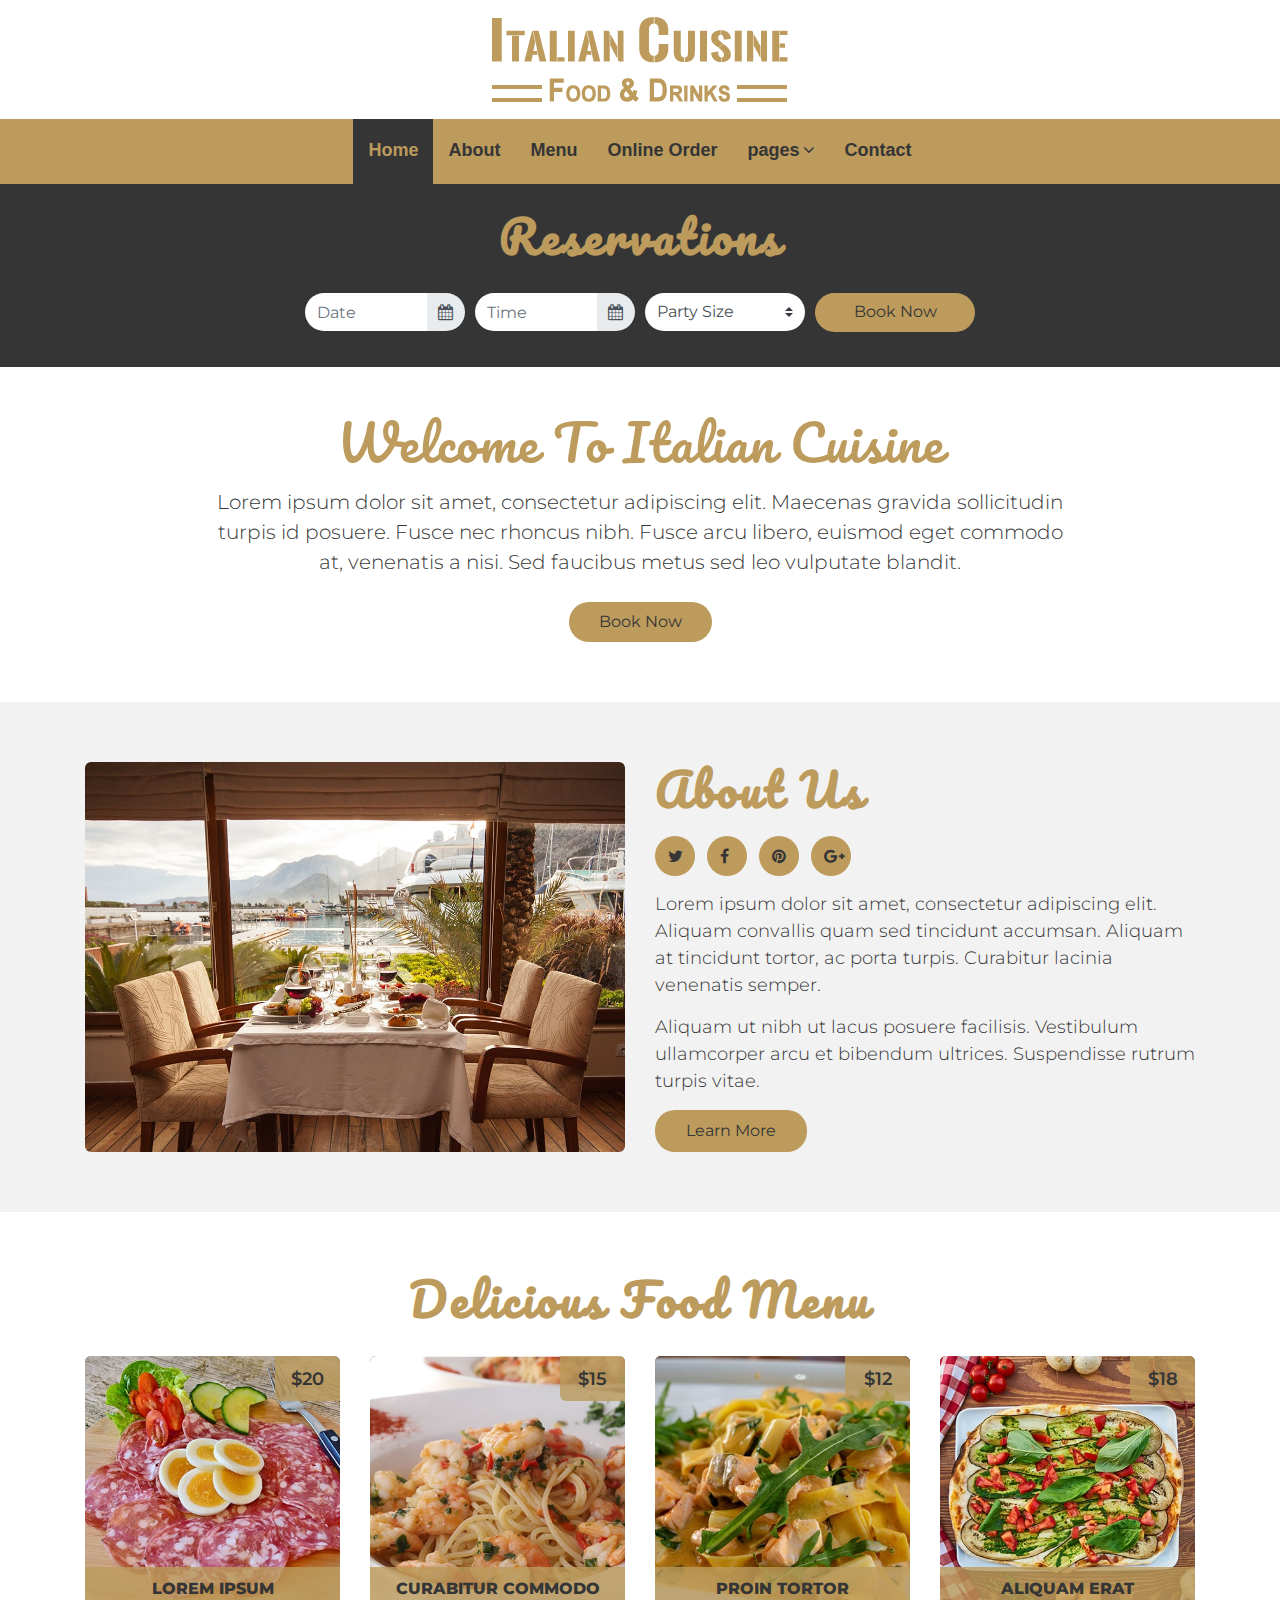
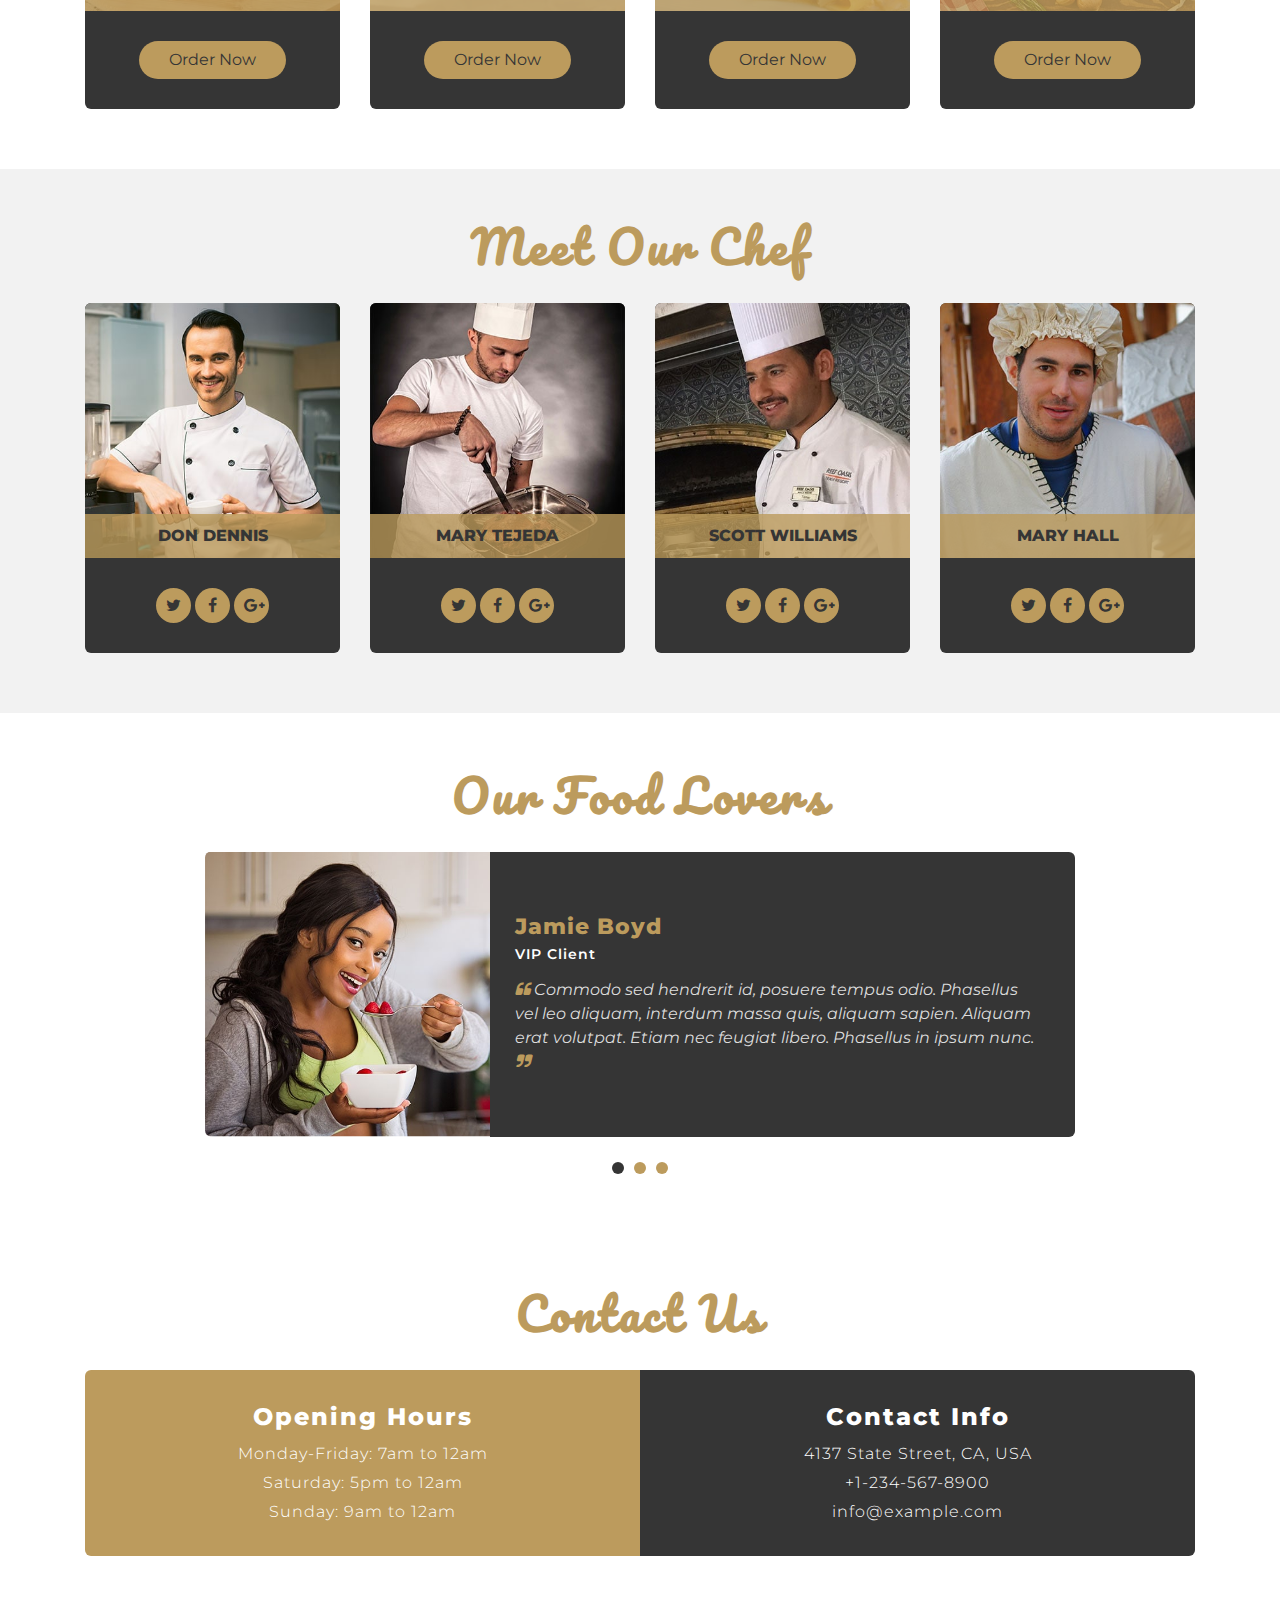
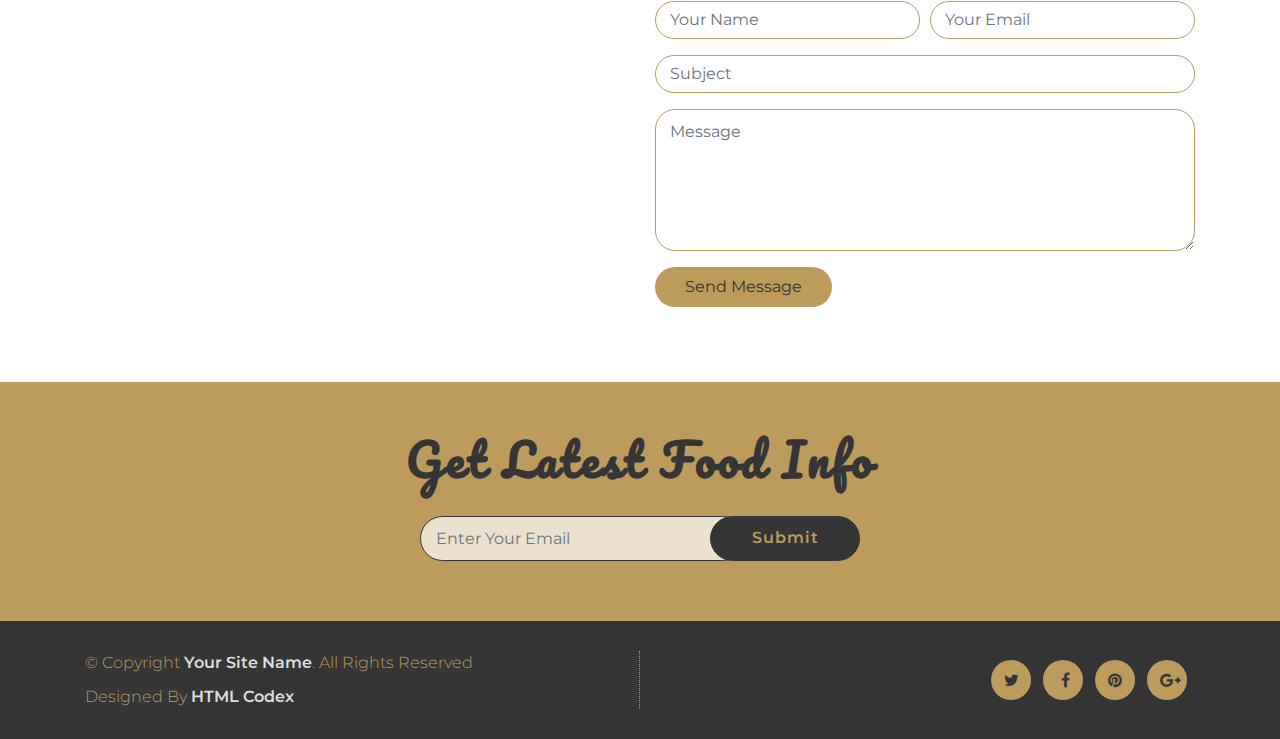
<file: Italian-Cuisine/Italian-Cuisine/index.html>
<!DOCTYPE html>
<html lang="en">
    <head>
        <meta charset="utf-8">
        <title>Italian Cuisine</title>
        <meta content="width=device-width, initial-scale=1.0" name="viewport">
        <meta content="" name="keywords">
        <meta content="" name="description">

        <!-- Favicons -->
        <link href="img/favicon.ico" rel="icon">
        <link href="img/apple-touch-icon.png" rel="apple-touch-icon">

        <!-- Google Fonts -->
        <link href="https://fonts.googleapis.com/css?family=Montserrat:200,300,400,500,600|Pacifico" rel="stylesheet"> 

        <!-- Bootstrap CSS File -->
        <link href="vendor/bootstrap/css/bootstrap.min.css" rel="stylesheet">

        <!-- Libraries CSS Files -->
        <link href="vendor/font-awesome/css/font-awesome.min.css" rel="stylesheet">
        <!-- <link href="vendor/animate/animate.min.css" rel="stylesheet"> -->
        <link href="vendor/owlcarousel/assets/owl.carousel.min.css" rel="stylesheet">
        <link href="vendor/tempusdominus/css/tempusdominus-bootstrap-4.min.css" rel="stylesheet" />

        <!-- Main Stylesheet File -->
        <link href="css/style.css" rel="stylesheet">
    </head>

    <body>

        <!-- Top Header Start -->
        <section id="top-header">
            <div class="logo">
                <img src="img/logo.png" />
            </div>
        </section>
        <!-- Top Header End -->

        <!-- Header Start -->
        <header id="header">
            <div class="container">
                <nav id="nav-menu-container">
                    <ul class="nav-menu">
                        <li class="menu-active"><a href="index.html">Home</a></li>
                        <li><a href="about.html">About</a></li>
                        <li><a href="menu.html">Menu</a></li>
                        <li><a href="order.html">Online Order</a></li>
                        <li class="menu-has-children"><a href="#">pages</a>
                            <ul>
                                <li><a href="login.html">Login</a></li>
                                <li class="menu-has-children"><a href="#">Drop Down</a>
                                    <ul>
                                        <li><a href="#">Drop Down 1</a></li>
                                        <li><a href="#">Drop Down 2</a></li>
                                    </ul>
                                </li>
                            </ul>
                        </li>
                        <li><a href="contact.html">Contact</a></li>
                    </ul>
                </nav>
            </div>
        </header>
        <!-- Header End -->
        
        <!-- Reservations Section Start -->
        <section id="reservations">
            <div class="container">
                <header class="section-header">
                    <h3>Reservations</h3>
                </header>
                <div class="row">
                    <div class="col-md-12">
                        <div class="form-row">
                            <div class="control-group col-sm-3">
                                <div class="form-group">
                                    <div class="input-group date" id="date" data-target-input="nearest">
                                        <input type="text" class="form-control datetimepicker-input" placeholder="Date" data-target="#date"/>
                                        <div class="input-group-append" data-target="#date" data-toggle="datetimepicker">
                                            <div class="input-group-text"><i class="fa fa-calendar"></i></div>
                                        </div>
                                    </div>
                                </div>
                            </div>
                            <div class="control-group col-sm-3">
                                <div class="form-group">
                                    <div class="input-group date" id="time" data-target-input="nearest">
                                        <input type="text" class="form-control datetimepicker-input" placeholder="Time" data-target="#time"/>
                                        <div class="input-group-append" data-target="#time" data-toggle="datetimepicker">
                                            <div class="input-group-text"><i class="fa fa-calendar"></i></div>
                                        </div>
                                    </div>
                                </div>
                            </div>
                            <div class="control-group col-sm-3">
                                <select class="custom-select">
                                    <option selected>Party Size</option>
                                    <option value="1">1 Person</option>
                                    <option value="2">2 People</option>
                                    <option value="3">3 People</option>
                                    <option value="4">4 People</option>
                                    <option value="5">5 People</option>
                                    <option value="6">6 People</option>
                                    <option value="7">7 People</option>
                                    <option value="8">8 People</option>
                                    <option value="9">9 People</option>
                                    <option value="10">10 People</option>
                                </select>
                            </div>
                            <div class="control-group col-sm-3">
                                <button class="btn btn-block btn-book">Book Now</button>
                            </div>
                        </div>
                    </div>
                </div>
            </div>
        </section>
        <!-- Reservations Section End -->
        
        <!-- Welcome Section Start -->
        <div id="welcome">
            <div class="container">
                <h3>Welcome to Italian Cuisine</h3>
                <p>Lorem ipsum dolor sit amet, consectetur adipiscing elit. Maecenas gravida sollicitudin turpis id posuere. Fusce nec rhoncus nibh. Fusce arcu libero, euismod eget commodo at, venenatis a nisi. Sed faucibus metus sed leo vulputate blandit.</p>
                <a href="#">Book Now</a>
            </div>
        </div>
        <!-- Welcome Section End -->

        <!-- About Section Start-->
        <section id="about">
            <div class="container">
                <div class="row">
                    <div class="col-md-6">
                        <div class="about-col-left"></div>
                    </div>

                    <div class="col-md-6">
                        <div class="about-col-right">
                            <header class="section-header">
                                <h3>About Us</h3>
                            </header>
                            <ul class="icon">
                                <li><a href="#" class="fa fa-twitter"></a></li>
                                <li><a href="#" class="fa fa-facebook"></a></li>
                                <li><a href="#" class="fa fa-pinterest"></a></li>
                                <li><a href="#" class="fa fa-google-plus"></a></li>
                            </ul>
                            <p>
                                Lorem ipsum dolor sit amet, consectetur adipiscing elit. Aliquam convallis quam sed tincidunt accumsan. Aliquam at tincidunt tortor, ac porta turpis. Curabitur lacinia venenatis semper.
                            </p>
                            <p>
                                Aliquam ut nibh ut lacus posuere facilisis. Vestibulum ullamcorper arcu et bibendum ultrices. Suspendisse rutrum turpis vitae.
                            </p>
                            <a class="btn" href="#">Learn More</a>
                        </div>
                    </div>
                </div>
            </div>
        </section>
        <!-- About Section End-->

        <!-- Menu Section Start -->
        <section id="food-menu">
            <div class="container">
                <header class="section-header">
                    <h3>delicious Food Menu</h3>
                </header>
                <div class="row">
                    <div class="col-sm-6 col-md-4 col-lg-3">
                        <div class="single-menu">
                            <img class="img-fluid" src="img/menu-1.jpg" />
                            <div>$20</div>
                            <h4>Lorem ipsum</h4>
                            <a href="order.html">Order Now</a>
                        </div>
                    </div>
                    <div class="col-sm-6 col-md-4 col-lg-3">
                        <div class="single-menu">
                            <img class="img-fluid" src="img/menu-2.jpg" />
                            <div>$15</div>
                            <h4>Curabitur Commodo</h4>
                            <a href="order.html">Order Now</a>
                        </div>
                    </div>
                    <div class="col-sm-6 col-md-4 col-lg-3">
                        <div class="single-menu">
                            <img class="img-fluid" src="img/menu-3.jpg" />
                            <div>$12</div>
                            <h4>Proin Tortor</h4>
                            <a href="order.html">Order Now</a>
                        </div>
                    </div>
                    <div class="col-sm-6 col-md-4 col-lg-3">
                        <div class="single-menu">
                            <img class="img-fluid" src="img/menu-4.jpg" />
                            <div>$18</div>
                            <h4>Aliquam Erat</h4>
                            <a href="order.html">Order Now</a>
                        </div>
                    </div>
                </div>
            </div>
        </section>
        <!-- Menu Section End-->

        <!-- Team Section Start -->
        <section id="team">
            <div class="container">
                <div class="section-header">
                    <h3>Meet Our Chef</h3>
                </div>

                <div class="row">
                    <div class="col-sm-6 col-md-3">
                        <div class="single-team">
                            <img src="img/team-1.jpg" alt="">
                            <h4>Don Dennis</h4>
                            <ul class="icon">
                                <li><a href="#" class="fa fa-twitter"></a></li>
                                <li><a href="#" class="fa fa-facebook"></a></li>
                                <li><a href="#" class="fa fa-google-plus"></a></li>
                            </ul>
                        </div>
                    </div>

                    <div class="col-sm-6 col-md-3">
                        <div class="single-team">
                            <img src="img/team-2.jpg" alt="">
                            <h4>Mary Tejeda</h4>
                            <ul class="icon">
                                <li><a href="#" class="fa fa-twitter"></a></li>
                                <li><a href="#" class="fa fa-facebook"></a></li>
                                <li><a href="#" class="fa fa-google-plus"></a></li>
                            </ul>
                        </div>                    
                    </div>

                    <div class="col-sm-6 col-md-3">
                        <div class="single-team">
                            <img src="img/team-3.jpg" alt="">
                            <h4>Scott Williams</h4>
                            <ul class="icon">
                                <li><a href="#" class="fa fa-twitter"></a></li>
                                <li><a href="#" class="fa fa-facebook"></a></li>
                                <li><a href="#" class="fa fa-google-plus"></a></li>
                            </ul>
                        </div>
                    </div>

                    <div class="col-sm-6 col-md-3">
                        <div class="single-team">
                            <img src="img/team-4.jpg" alt="">
                            <h4>Mary Hall</h4>
                            <ul class="icon">
                                <li><a href="#" class="fa fa-twitter"></a></li>
                                <li><a href="#" class="fa fa-facebook"></a></li>
                                <li><a href="#" class="fa fa-google-plus"></a></li>
                            </ul>
                        </div>
                    </div>
                </div>
            </div>
        </section>
        <!-- Team Section End -->

        <!-- Testimonials Section Start -->
        <section id="testimonials" class="section-bg wow fadeInUp">
            <div class="container">
                <div class="section-header">
                    <h3>Our Food Lovers</h3>
                </div>

                <div class="owl-carousel testimonials-carousel">
                    <div class="row testimonial-item">
                        <div class="col-sm-4">
                            <div class="img">
                                <img src="img/testimonial-1.jpg" class="testimonial-img" alt="">
                            </div>
                        </div>
                        <div class="col-sm-8">
                            <div class="testimonial-content">
                                <div class="content">
                                    <h4>Jamie Boyd</h4>
                                    <h5>VIP Client</h5>
                                    <p>
                                        <i class="fa fa-quote-left"></i>
                                        Commodo sed hendrerit id, posuere tempus odio. Phasellus vel leo aliquam, interdum massa quis, aliquam sapien. Aliquam erat volutpat. Etiam nec feugiat libero. Phasellus in ipsum nunc.
                                        <i class="fa fa-quote-right"></i>
                                    </p>
                                </div>
                            </div>
                        </div>
                    </div>

                    <div class="row testimonial-item">
                        <div class="col-sm-4">
                            <div class="img">
                                <img src="img/testimonial-2.jpg" class="testimonial-img" alt="">
                            </div>
                        </div>
                        <div class="col-sm-8">
                            <div class="testimonial-content">
                                <div class="content">
                                    <h4>Albert Cerrato</h4>
                                    <h5>Regular Client</h5>
                                    <p>
                                        <i class="fa fa-quote-left"></i>
                                        Proin ut dui dictum ligula condimentum cursus. Ut orci arcu, commodo sed hendrerit id, posuere tempus odio. Phasellus vel leo aliquam, interdum massa quis, aliquam sapien. Aliquam erat volutpat
                                        <i class="fa fa-quote-right"></i>
                                    </p>
                                </div>
                            </div>
                        </div>
                    </div>

                    <div class="row testimonial-item">
                        <div class="col-sm-4">
                            <div class="img">
                                <img src="img/testimonial-3.jpg" class="testimonial-img" alt="">
                            </div>
                        </div>
                        <div class="col-sm-8">
                            <div class="testimonial-content">
                                <div class="content">
                                    <h4>Theresa Wood</h4>
                                    <h5>VIP Client</h5>
                                    <p>
                                        <i class="fa fa-quote-left"></i>
                                        Dictum ligula condimentum cursus commodo sed hendrerit id, posuere tempus odio. Phasellus vel leo aliquam, interdum massa quis, aliquam sapien. Aliquam erat volutpat. Etiam nec ultricies semper risus.
                                        <i class="fa fa-quote-right"></i>
                                    </p>
                                </div>
                            </div>
                        </div>
                    </div>
                </div>
            </div>
        </section>
        <!-- Testimonials Section End -->

        <!-- Contact Section Start -->
        <section id="contact">
            <div class="container">
                <div class="section-header">
                    <h3>Contact Us</h3>
                </div>
                
                <div class="row contact-detail">
                    <div class="col-md-6">
                        <div class="contact-col-1">
                            <div class="contact-hours">
                                <h4>Opening Hours</h4>
                                <p>Monday-Friday: 7am to 12am</p>
                                <p>Saturday: 5pm to 12am</p>
                                <p>Sunday: 9am to 12am</p>
                            </div>
                        </div>
                    </div>
                    <div class="col-md-6">
                        <div class="contact-col-2">
                            <div class="contact-info">
                                <h4>Contact Info</h4>
                                <p>4137  State Street, CA, USA</p>
                                <p><a href="tel:+1-234-567-8900">+1-234-567-8900</a></p>
                                <p><a href="mailto:info@example.com">info@example.com</a></p>
                            </div>
                        </div>
                    </div>
                </div>

                <div class="row">
                    <div class="col-md-6">
                        <div class="contact-map">
                            <iframe src="https://www.google.com/maps/embed?pb=!1m16!1m12!1m3!1d12623.52751148822!2d-122.47260557388145!3d37.72245039905841!2m3!1f0!2f0!3f0!3m2!1i1024!2i768!4f13.1!2m1!1s220%2C+San+Francisco%2C+California%2C+USA!5e0!3m2!1sen!2sbd!4v1555690883913!5m2!1sen!2sbd" frameborder="0" style="border:0" allowfullscreen></iframe>
                        </div>
                    </div>

                    <div class="col-md-6">
                        <div class="contact-form">
                            <form>
                                <div class="form-row">
                                    <div class="form-group col-md-6">
                                        <input type="text" class="form-control" placeholder="Your Name" required="required" />
                                    </div>
                                    <div class="form-group col-md-6">
                                        <input type="email" class="form-control" placeholder="Your Email" required="required" />
                                    </div>
                                </div>
                                <div class="form-group">
                                    <input type="text" class="form-control" placeholder="Subject" required="required" />
                                </div>
                                <div class="form-group">
                                    <textarea class="form-control" rows="5" placeholder="Message" required="required" ></textarea>
                                </div>
                                <div><button type="submit">Send Message</button></div>
                            </form>
                        </div>
                    </div>
                </div>
            </div>
        </section>
        <!-- Contact Section End -->

        <!-- Subscriber Section Start -->
        <section id="subscriber">
            <div class="container">
                <div class="section-header">
                    <h3>Get Latest Food Info</h3>
                </div>
                
                <div class="row">
                    <div class="col-12">
                        <form class="form-inline">
                            <div class="form-group">
                                <input type="email" class="form-control" placeholder="Enter Your Email">
                            </div>
                            <button type="submit" class="btn">Submit</button>
                        </form>
                    </div>
                </div>
            </div>
        </section>
        <!-- Subscriber Section end -->

        <!-- Footer Start -->
        <footer id="footer">
            <div class="container">
                <div class="row">
                    <div class="col-sm-6">
                        <div class="copyright">
							<p>&copy; Copyright <a href="">Your Site Name</a>. All Rights Reserved</p>
							
							<!--/*** This template is free as long as you keep the footer author’s credit link/attribution link/backlink. If you'd like to use the template without the footer author’s credit link/attribution link/backlink, you can purchase the Credit Removal License from "https://htmlcodex.com/credit-removal". Thank you for your support. ***/-->
							<p>Designed By <a href="https://htmlcodex.com">HTML Codex</a></p>
						</div>
                    </div>
                    <div class="col-sm-6">
                        <ul class="icon">
                            <li><a href="#" class="fa fa-twitter"></a></li>
                            <li><a href="#" class="fa fa-facebook"></a></li>
                            <li><a href="#" class="fa fa-pinterest"></a></li>
                            <li><a href="#" class="fa fa-google-plus"></a></li>
                        </ul>
                    </div>
                </div>
            </div>
        </footer>
        <!-- Footer end -->

        <a href="#" class="back-to-top"><i class="fa fa-chevron-up"></i></a>

        <!-- JavaScript Libraries -->
        <script src="vendor/jquery/jquery.min.js"></script>
        <script src="vendor/jquery/jquery-migrate.min.js"></script>
        <script src="vendor/bootstrap/js/bootstrap.bundle.min.js"></script>
        <script src="vendor/easing/easing.min.js"></script>
        <script src="vendor/stickyjs/sticky.js"></script>
        <script src="vendor/superfish/hoverIntent.js"></script>
        <script src="vendor/superfish/superfish.min.js"></script>
        <script src="vendor/owlcarousel/owl.carousel.min.js"></script>
        <script src="vendor/tempusdominus/js/moment.min.js"></script>
        <script src="vendor/tempusdominus/js/moment-timezone.min.js"></script>
        <script src="vendor/tempusdominus/js/tempusdominus-bootstrap-4.min.js"></script>

        <!-- Main Javascript File -->
        <script src="js/main.js"></script>

    </body>
</html>
</file>
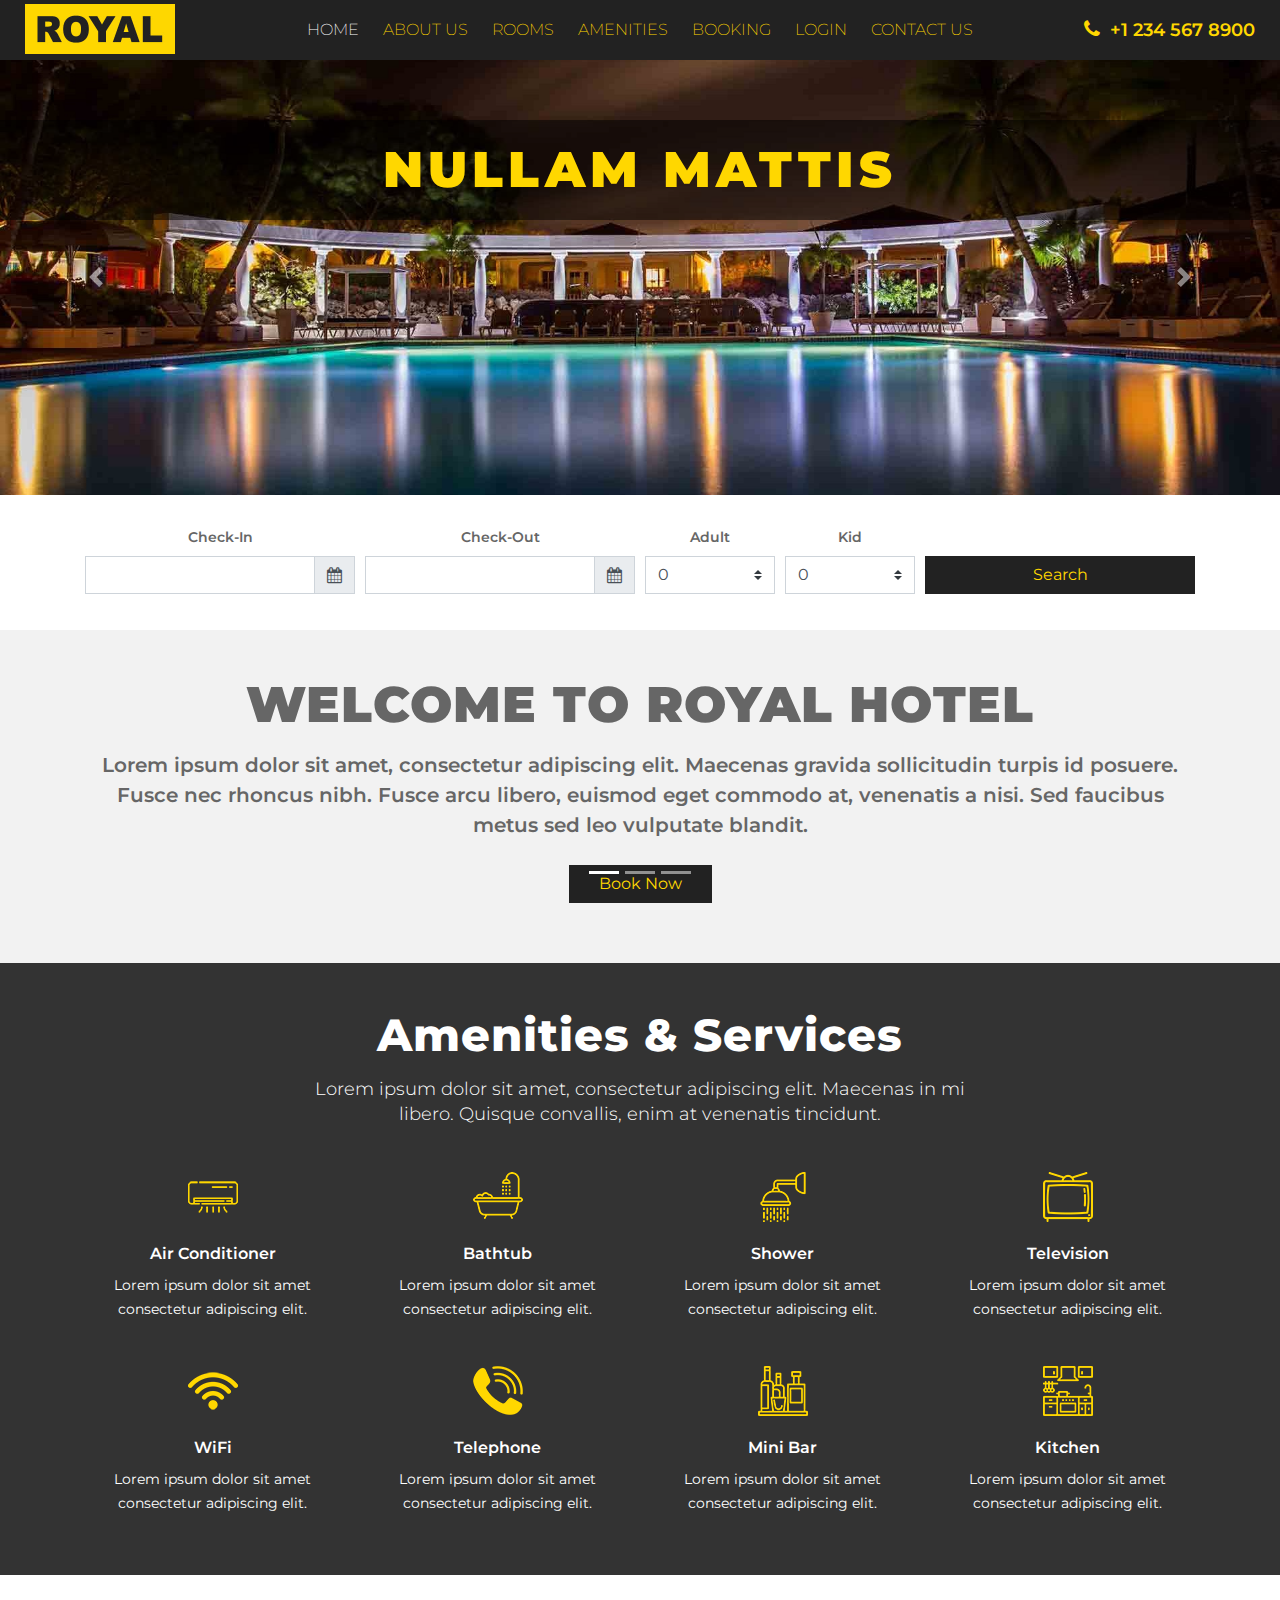
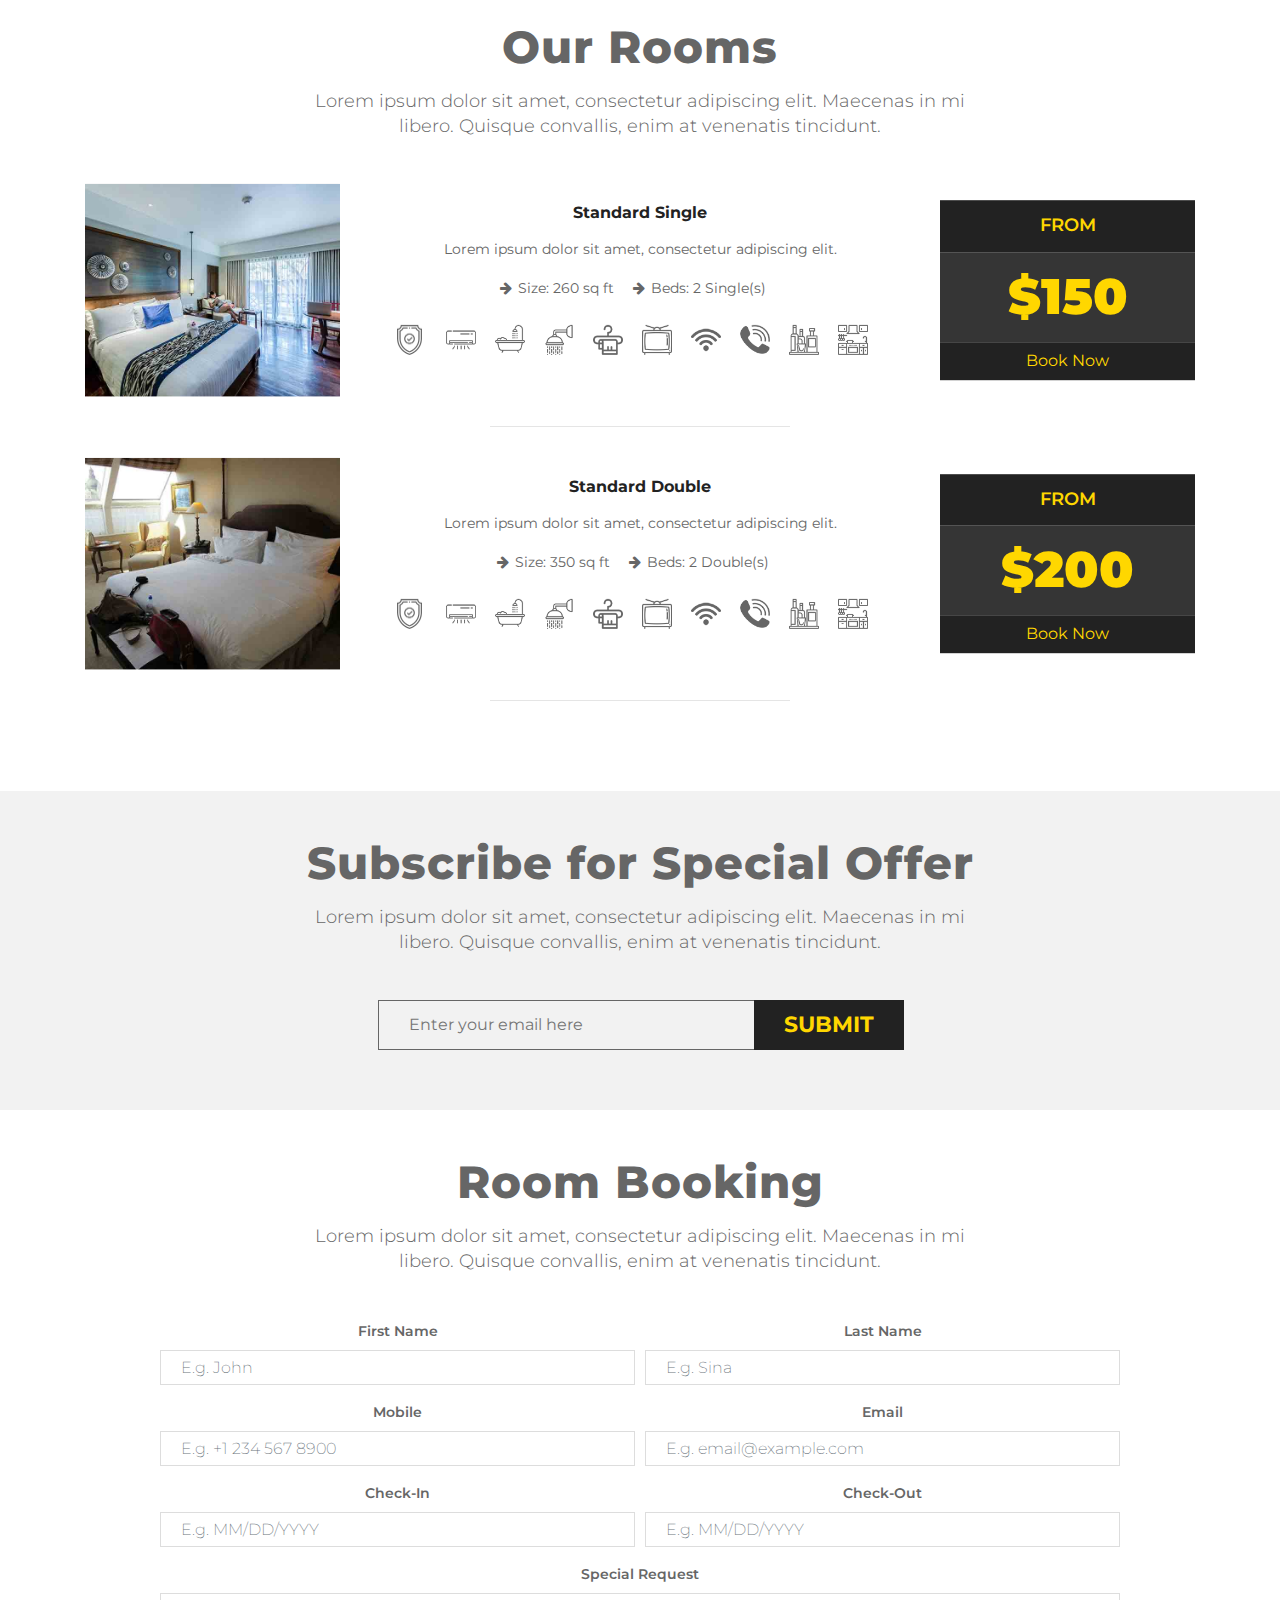
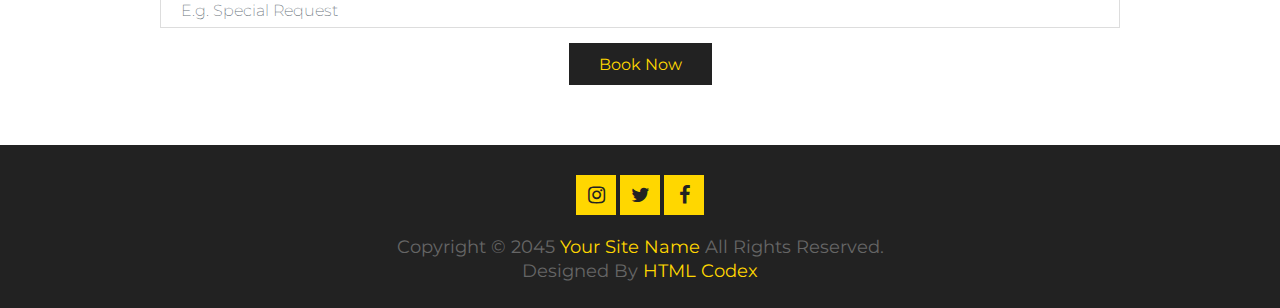
<file: royal-hotel/royal-hotel/index.html>
<!DOCTYPE html>
<html lang="en">
    <head>
        <meta charset="utf-8">
        <title>ROYAL HOTEL | Responsive Travel & Tourism Template</title>
        <meta content="width=device-width, initial-scale=1.0" name="viewport">
        <meta content="" name="keywords">
        <meta content="" name="description">

        <!-- Favicons -->
        <link href="img/favicon.ico" rel="icon">
        <link href="img/apple-favicon.png" rel="apple-touch-icon">

        <!-- Google Fonts -->
        <link href="https://fonts.googleapis.com/css?family=Montserrat:100,200,300,400,500,600,700,800,900" rel="stylesheet"> 

        <!-- Vendor CSS File -->
        <link href="vendor/bootstrap/css/bootstrap.min.css" rel="stylesheet">
        <link href="vendor/font-awesome/css/font-awesome.min.css" rel="stylesheet">
        <!-- <link href="vendor/animate/animate.min.css" rel="stylesheet"> -->
        <link href="vendor/slick/slick.css" rel="stylesheet">
        <link href="vendor/slick/slick-theme.css" rel="stylesheet">
        <link href="vendor/tempusdominus/css/tempusdominus-bootstrap-4.min.css" rel="stylesheet" />

        <!-- Main Stylesheet File -->
        <link href="css/hover-style.css" rel="stylesheet">
        <link href="css/style.css" rel="stylesheet">
    </head>

    <body>
        <!-- Header Section Start -->
        <header id="header">
            <a href="index.html" class="logo"><img src="img/logo.jpg" alt="logo"></a>
            <div class="phone"><i class="fa fa-phone"></i>+1 234 567 8900</div>
            <div class="mobile-menu-btn"><i class="fa fa-bars"></i></div>
            <nav class="main-menu top-menu">
                <ul>
                    <li class="active"><a href="index.html">Home</a></li>
                    <li><a href="about.html">About Us</a></li>
                    <li><a href="room.html">Rooms</a></li>
                    <li><a href="amenities.html">Amenities</a></li>
                    <li><a href="booking.html">Booking</a></li>
                    <li><a href="login.html">Login</a></li>
                    <li><a href="contact.html">Contact Us</a></li>
                </ul>
            </nav>
        </header>
        <!-- Header Section End -->
        
        <!-- Header Slider Start -->
        <div id="headerSlider" class="carousel slide" data-ride="carousel">
            <ol class="carousel-indicators">
                <li data-target="#headerSlider" data-slide-to="0" class="active"></li>
                <li data-target="#headerSlider" data-slide-to="1"></li>
                <li data-target="#headerSlider" data-slide-to="2"></li>
            </ol>
            <div class="carousel-inner">
                <div class="carousel-item active">
                    <img src="img/slider/header-slider-1a.jpg" alt="Royal Hotel">
                    <div class="carousel-caption">
                        <h1 class="animated fadeInRight">Nullam mattis</h1>
                    </div>
                </div>
                
                <!-- <div class="carousel-item">
                    <img src="img/slider/header-slider-2.jpg" alt="Royal Hotel">
                    <div class="carousel-caption">
                        <h1 class="animated fadeInLeft">Lorem ipsum</h1>
                    </div>
                </div>

                <div class="carousel-item">
                    <img src="img/slider/header-slider-3.jpg" alt="Royal Hotel">
                    <div class="carousel-caption">
                        <h1 class="animated fadeInRight">Phasellus ultrices</h1>
                    </div>
                </div>
            </div> -->

            <a class="carousel-control-prev" href="#headerSlider" role="button" data-slide="prev">
                <span class="carousel-control-prev-icon" aria-hidden="true"></span>
                <span class="sr-only">Previous</span>
            </a>
            <a class="carousel-control-next" href="#headerSlider" role="button" data-slide="next">
                <span class="carousel-control-next-icon" aria-hidden="true"></span>
                <span class="sr-only">Next</span>
            </a>
        </div>
        <!-- Header Slider End -->
        
        <!-- Search Section Start -->
        <div id="search">
            <div class="container">
                <div class="form-row">
                    <div class="control-group col-md-3">
                        <label>Check-In</label>
                        <div class="form-group">
                            <div class="input-group date" id="date-3" data-target-input="nearest">
                                <input type="text" class="form-control datetimepicker-input" data-target="#date-3"/>
                                <div class="input-group-append" data-target="#date-3" data-toggle="datetimepicker">
                                    <div class="input-group-text"><i class="fa fa-calendar"></i></div>
                                </div>
                            </div>
                        </div>
                    </div>
                    <div class="control-group col-md-3">
                        <label>Check-Out</label>
                        <div class="form-group">
                            <div class="input-group date" id="date-4" data-target-input="nearest">
                                <input type="text" class="form-control datetimepicker-input" data-target="#date-4"/>
                                <div class="input-group-append" data-target="#date-4" data-toggle="datetimepicker">
                                    <div class="input-group-text"><i class="fa fa-calendar"></i></div>
                                </div>
                            </div>
                        </div>
                    </div>
                    <div class="control-group col-md-3">
                        <div class="form-row">
                            <div class="control-group col-md-6">
                                <label>Adult</label>
                                <select class="custom-select">
                                    <option selected>0</option>
                                    <option value="1">1</option>
                                    <option value="2">2</option>
                                    <option value="3">3</option>
                                    <option value="4">4</option>
                                    <option value="5">5</option>
                                    <option value="6">6</option>
                                    <option value="7">7</option>
                                    <option value="8">8</option>
                                    <option value="9">9</option>
                                    <option value="10">10</option>
                                </select>
                            </div>
                            <div class="control-group col-md-6 kid">
                                <label>Kid</label>
                                <select class="custom-select">
                                    <option selected>0</option>
                                    <option value="1">1</option>
                                    <option value="2">2</option>
                                    <option value="3">3</option>
                                    <option value="4">4</option>
                                    <option value="5">5</option>
                                    <option value="6">6</option>
                                    <option value="7">7</option>
                                    <option value="8">8</option>
                                    <option value="9">9</option>
                                    <option value="10">10</option>
                                </select>
                            </div>
                        </div>
                    </div>
                    <div class="control-group col-md-3">
                        <button class="btn btn-block">Search</button>
                    </div>
                </div>
            </div>
        </div>
        <!-- Search Section End -->
        
        <!-- Welcome Section Start -->
        <div id="welcome">
            <div class="container">
                <h3>Welcome to Royal Hotel</h3>
                <p>Lorem ipsum dolor sit amet, consectetur adipiscing elit. Maecenas gravida sollicitudin turpis id posuere. Fusce nec rhoncus nibh. Fusce arcu libero, euismod eget commodo at, venenatis a nisi. Sed faucibus metus sed leo vulputate blandit.</p>
                <a href="#">Book Now</a>
            </div>
        </div>
        <!-- Welcome Section End -->
        
        <!-- Amenities Section Start -->
        <div id="amenities" class="home-amenities">
            <div class="container">
                <div class="section-header">
                    <h2>Amenities & Services</h2>
                    <p>
                        Lorem ipsum dolor sit amet, consectetur adipiscing elit. Maecenas in mi libero. Quisque convallis, enim at venenatis tincidunt.
                    </p>
                </div>
                <div class="row">
                    <div class="col-md-3 col-sm-6 icons">
                        <i class="icon icon-2"></i>
                        <h3>Air Conditioner</h3>
                        <p>Lorem ipsum dolor sit amet consectetur adipiscing elit.</p>
                    </div>
                    <div class="col-md-3 col-sm-6 icons">
                        <i class="icon icon-3"></i>
                        <h3>Bathtub</h3>
                        <p>Lorem ipsum dolor sit amet consectetur adipiscing elit.</p>
                    </div>
                    <div class="col-md-3 col-sm-6 icons">
                        <i class="icon icon-4"></i>
                        <h3>Shower</h3>
                        <p>Lorem ipsum dolor sit amet consectetur adipiscing elit.</p>
                    </div>
                    <div class="col-md-3 col-sm-6 icons">
                        <i class="icon icon-6"></i>
                        <h3>Television</h3>
                        <p>Lorem ipsum dolor sit amet consectetur adipiscing elit.</p>
                    </div>
                    <div class="col-md-3 col-sm-6 icons">
                        <i class="icon icon-7"></i>
                        <h3>WiFi</h3>
                        <p>Lorem ipsum dolor sit amet consectetur adipiscing elit.</p>
                    </div>
                    <div class="col-md-3 col-sm-6 icons">
                        <i class="icon icon-8"></i>
                        <h3>Telephone</h3>
                        <p>Lorem ipsum dolor sit amet consectetur adipiscing elit.</p>
                    </div>
                    <div class="col-md-3 col-sm-6 icons">
                        <i class="icon icon-9"></i>
                        <h3>Mini Bar</h3>
                        <p>Lorem ipsum dolor sit amet consectetur adipiscing elit.</p>
                    </div>
                    <div class="col-md-3 col-sm-6 icons">
                        <i class="icon icon-10"></i>
                        <h3>Kitchen</h3>
                        <p>Lorem ipsum dolor sit amet consectetur adipiscing elit.</p>
                    </div>
                </div>
            </div>
        </div>
        <!-- Amenities Section Start -->
        
        <!-- Room Section Start -->
        <div id="rooms">
            <div class="container">
                <div class="section-header">
                    <h2>Our Rooms</h2>
                    <p>
                        Lorem ipsum dolor sit amet, consectetur adipiscing elit. Maecenas in mi libero. Quisque convallis, enim at venenatis tincidunt.
                    </p>
                </div>
                <div class="row">
                    <div class="col-md-12">
                        <div class="row">
                            <div class="col-md-3">
                                <div class="room-img">
                                    <div class="box12">
                                        <img src="img/room/room-1.jpg">
                                        <div class="box-content">
                                            <h3 class="title">Standard Single</h3>
                                            <ul class="icon">
                                                <li><a href="#" data-toggle="modal" data-target="#modal-id"><i class="fa fa-link"></i></a></li>
                                            </ul>
                                        </div>
                                    </div>
                                </div>
                            </div>
                            <div class="col-md-6">
                                <div class="room-des">
                                    <h3><a href="#" data-toggle="modal" data-target="#modal-id">Standard Single</a></h3>
                                    <p>Lorem ipsum dolor sit amet, consectetur adipiscing elit.</p>
                                    <ul class="room-size">
                                        <li><i class="fa fa-arrow-right"></i>Size: 260 sq ft </li>
                                        <li><i class="fa fa-arrow-right"></i>Beds: 2 Single(s) </li>
                                    </ul>
                                    <ul class="room-icon">
                                        <li class="icon-1"></li>
                                        <li class="icon-2"></li>
                                        <li class="icon-3"></li>
                                        <li class="icon-4"></li>
                                        <li class="icon-5"></li>
                                        <li class="icon-6"></li>
                                        <li class="icon-7"></li>
                                        <li class="icon-8"></li>
                                        <li class="icon-9"></li>
                                        <li class="icon-10"></li>
                                    </ul>
                                </div>
                            </div>
                            <div class="col-md-3">
                                <div class="room-rate">
                                    <h3>From</h3>
                                    <h1>$150</h1>
                                    <a href="#">Book Now</a>
                                </div>
                            </div>
                        </div>
                        <hr>
                    </div>
                    
                    <div class="col-md-12">
                        <div class="row">
                            <div class="col-md-3">
                                <div class="room-img">
                                    <div class="box12">
                                        <img src="img/room/room-2.jpg">
                                        <div class="box-content">
                                            <h3 class="title">Standard Double</h3>
                                            <ul class="icon">
                                                <li><a href="#" data-toggle="modal" data-target="#modal-id"><i class="fa fa-link"></i></a></li>
                                            </ul>
                                        </div>
                                    </div>
                                </div>
                            </div>
                            <div class="col-md-6">
                                <div class="room-des">
                                    <h3><a href="#" data-toggle="modal" data-target="#modal-id">Standard Double</a></h3>
                                    <p>Lorem ipsum dolor sit amet, consectetur adipiscing elit.</p>
                                    <ul class="room-size">
                                        <li><i class="fa fa-arrow-right"></i>Size: 350 sq ft </li>
                                        <li><i class="fa fa-arrow-right"></i>Beds: 2 Double(s) </li>
                                    </ul>
                                    <ul class="room-icon">
                                        <li class="icon-1"></li>
                                        <li class="icon-2"></li>
                                        <li class="icon-3"></li>
                                        <li class="icon-4"></li>
                                        <li class="icon-5"></li>
                                        <li class="icon-6"></li>
                                        <li class="icon-7"></li>
                                        <li class="icon-8"></li>
                                        <li class="icon-9"></li>
                                        <li class="icon-10"></li>
                                    </ul>
                                </div>
                            </div>
                            <div class="col-md-3">
                                <div class="room-rate">
                                    <h3>From</h3>
                                    <h1>$200</h1>
                                    <a href="#">Book Now</a>
                                </div>
                            </div>
                        </div>
                        <hr>
                    </div>
                    
                    <!-- <div class="col-md-12">
                        <div class="row">
                            <div class="col-md-3">
                                <div class="room-img">
                                    <div class="box12">
                                        <img src="img/room/room-3.jpg">
                                        <div class="box-content">
                                            <h3 class="title">Premium Single</h3>
                                            <ul class="icon">
                                                <li><a href="#" data-toggle="modal" data-target="#modal-id"><i class="fa fa-link"></i></a></li>
                                            </ul>
                                        </div>
                                    </div>
                                </div>
                            </div>
                            <div class="col-md-6">
                                <div class="room-des">
                                    <h3><a href="#" data-toggle="modal" data-target="#modal-id">Premium Single</a></h3>
                                    <p>Lorem ipsum dolor sit amet, consectetur adipiscing elit.</p>
                                    <ul class="room-size">
                                        <li><i class="fa fa-arrow-right"></i>Size: 200 sq ft </li>
                                        <li><i class="fa fa-arrow-right"></i>Beds: 2 Single(s) </li>
                                    </ul>
                                    <ul class="room-icon">
                                        <li class="icon-1"></li>
                                        <li class="icon-2"></li>
                                        <li class="icon-3"></li>
                                        <li class="icon-4"></li>
                                        <li class="icon-5"></li>
                                        <li class="icon-6"></li>
                                        <li class="icon-7"></li>
                                        <li class="icon-8"></li>
                                        <li class="icon-9"></li>
                                        <li class="icon-10"></li>
                                    </ul>
                                </div>
                            </div>
                            <div class="col-md-3">
                                <div class="room-rate">
                                    <h3>From</h3>
                                    <h1>$220</h1>
                                    <a href="#">Book Now</a>
                                </div>
                            </div>
                        </div>
                        <hr>
                    </div>
                    
                    <div class="col-md-12">
                        <div class="row">
                            <div class="col-md-3">
                                <div class="room-img">
                                    <div class="box12">
                                        <img src="img/room/room-4.jpg">
                                        <div class="box-content">
                                            <h3 class="title">Silver Double</h3>
                                            <ul class="icon">
                                                <li><a href="#" data-toggle="modal" data-target="#modal-id"><i class="fa fa-link"></i></a></li>
                                            </ul>
                                        </div>
                                    </div>
                                </div>
                            </div>
                            <div class="col-md-6">
                                <div class="room-des">
                                    <h3><a href="#" data-toggle="modal" data-target="#modal-id">Silver Double</a></h3>
                                    <p>Lorem ipsum dolor sit amet, consectetur adipiscing elit.</p>
                                    <ul class="room-size">
                                        <li><i class="fa fa-arrow-right"></i>Size: 200 sq ft </li>
                                        <li><i class="fa fa-arrow-right"></i>Beds: 2 Double(s) </li>
                                    </ul>
                                    <ul class="room-icon">
                                        <li class="icon-1"></li>
                                        <li class="icon-2"></li>
                                        <li class="icon-3"></li>
                                        <li class="icon-4"></li>
                                        <li class="icon-5"></li>
                                        <li class="icon-6"></li>
                                        <li class="icon-7"></li>
                                        <li class="icon-8"></li>
                                        <li class="icon-9"></li>
                                        <li class="icon-10"></li>
                                    </ul>
                                </div>
                            </div>
                            <div class="col-md-3">
                                <div class="room-rate">
                                    <h3>From</h3>
                                    <h1>$180</h1>
                                    <a href="#">Book Now</a>
                                </div>
                            </div>
                        </div>
                        <hr>
                    </div>
                    
                    <div class="col-md-12">
                        <div class="row">
                            <div class="col-md-3">
                                <div class="room-img">
                                    <div class="box12">
                                        <img src="img/room/room-5.jpg">
                                        <div class="box-content">
                                            <h3 class="title">Premium Double</h3>
                                            <ul class="icon">
                                                <li><a href="#" data-toggle="modal" data-target="#modal-id"><i class="fa fa-link"></i></a></li>
                                            </ul>
                                        </div>
                                    </div>
                                </div>
                            </div>
                            <div class="col-md-6">
                                <div class="room-des">
                                    <h3><a href="#" data-toggle="modal" data-target="#modal-id">Premium Double</a></h3>
                                    <p>Lorem ipsum dolor sit amet, consectetur adipiscing elit.</p>
                                    <ul class="room-size">
                                        <li><i class="fa fa-arrow-right"></i>Size: 450 sq ft </li>
                                        <li><i class="fa fa-arrow-right"></i>Beds: 2 Double(s) </li>
                                    </ul>
                                    <ul class="room-icon">
                                        <li class="icon-1"></li>
                                        <li class="icon-2"></li>
                                        <li class="icon-3"></li>
                                        <li class="icon-4"></li>
                                        <li class="icon-5"></li>
                                        <li class="icon-6"></li>
                                        <li class="icon-7"></li>
                                        <li class="icon-8"></li>
                                        <li class="icon-9"></li>
                                        <li class="icon-10"></li>
                                    </ul>
                                </div>
                            </div>
                            <div class="col-md-3">
                                <div class="room-rate">
                                    <h3>From</h3>
                                    <h1>$400</h1>
                                    <a href="#">Book Now</a>
                                </div>
                            </div>
                        </div>
                    </div> -->
                </div>
            </div>
        </div>
        <!-- Room Section End -->
        
        <!-- Modal for Room Section Start -->
        <div id="modal-id" class="modal fade" tabindex="-1" role="dialog">
            <div class="modal-dialog modal-lg">
                <div class="modal-content">
                    <div class="modal-header">
                        <button type="button" class="close" data-dismiss="modal">&times;</button>
                    </div>
                    <div class="modal-body">
                        <div class="row">
                            <div class="col-12">
                                <div class="port-slider">
                                    <div><img src="img/room-slider/room-1.jpg"></div>
                                    <div><img src="img/room-slider/room-2.jpg"></div>
                                    <div><img src="img/room-slider/room-3.jpg"></div>
                                    <div><img src="img/room-slider/room-4.jpg"></div>
                                    <div><img src="img/room-slider/room-5.jpg"></div>
                                    <div><img src="img/room-slider/room-6.jpg"></div>
                                </div>
                                <div class="port-slider-nav">
                                    <div><img src="img/room-slider/room-1.jpg"></div>
                                    <div><img src="img/room-slider/room-2.jpg"></div>
                                    <div><img src="img/room-slider/room-3.jpg"></div>
                                    <div><img src="img/room-slider/room-4.jpg"></div>
                                    <div><img src="img/room-slider/room-5.jpg"></div>
                                    <div><img src="img/room-slider/room-6.jpg"></div>
                                </div>
                            </div>
                            <div class="col-12">
                                <h2>Lorem ipsum dolor</h2>
                                <p>
                                    Lorem ipsum dolor viverra purus imperdiet rhoncus imperdiet. Suspendisse vulputate condimentum ligula sollicitudin hendrerit. Phasellus luctus, elit et ultrices interdum, neque mi pellentesque massorci. Nam in cursus ex, nec mattis lectus. Curabitur quis elementum nunc. Mauris iaculis, justo eu aliquam sagittis, arcu eros cursus libero, sit amet eleifend dolor odio at lacus. 
                                </p>
                                <div class="modal-link">
                                    <a href="#">Book Now</a>
                                </div>
                            </div>
                        </div>
                    </div>
                </div>
            </div>
        </div>
        <!-- Modal for Room Section End -->
        
        <!-- Subscribe Section Start -->
        <div id="subscribe">
            <div class="container">
                <div class="section-header">
                    <h2>Subscribe for Special Offer</h2>
                    <p>
                        Lorem ipsum dolor sit amet, consectetur adipiscing elit. Maecenas in mi libero. Quisque convallis, enim at venenatis tincidunt.
                    </p>
                </div>
                <div class="row">
                    <div class="col-12">
                        <div class="subscribe-form">
                            <form>
                                <input type="email" required="required" placeholder="Enter your email here" />
                                <button>submit</button>
                            </form>
                        </div>
                    </div>
                </div>
            </div>
        </div>
        <!-- Subscribe Section End -->
        
        <!-- Booking Section Start -->
        <div id="booking">
            <div class="container">
                <div class="section-header">
                    <h2>Room Booking</h2>
                    <p>
                        Lorem ipsum dolor sit amet, consectetur adipiscing elit. Maecenas in mi libero. Quisque convallis, enim at venenatis tincidunt.
                    </p>
                </div>
                <div class="row">
                    <div class="col-12">
                        <div class="booking-form">
                            <div id="success"></div>
                            <form name="sentMessage" id="bookingForm" novalidate="novalidate">
                                <div class="form-row">
                                    <div class="control-group col-sm-6">
                                        <label>First Name</label>
                                        <input type="text" class="form-control" id="fname" placeholder="E.g. John" required="required" data-validation-required-message="Please enter first name" />
                                        <p class="help-block text-danger"></p>
                                    </div>
                                    <div class="control-group col-sm-6">
                                        <label>Last Name</label>
                                        <input type="text" class="form-control" id="lname" placeholder="E.g. Sina" required="required" data-validation-required-message="Please enter last name" />
                                        <p class="help-block text-danger"></p>
                                    </div>
                                </div>
                                <div class="form-row">
                                    <div class="control-group col-sm-6">
                                        <label>Mobile</label>
                                        <input type="text" class="form-control" id="mobile" placeholder="E.g. +1 234 567 8900" required="required" data-validation-required-message="Please enter your mobile number" />
                                        <p class="help-block text-danger"></p>
                                    </div>
                                    <div class="control-group col-sm-6">
                                        <label>Email</label>
                                        <input type="email" class="form-control" id="email" placeholder="E.g. email@example.com" required="required" data-validation-required-message="Please enter your email" />
                                        <p class="help-block text-danger"></p>
                                    </div>
                                </div>
                                <div class="form-row">
                                    <div class="control-group col-sm-6">
                                        <label>Check-In</label>
                                        <input type="text" class="form-control datetimepicker-input" id="date-1" data-toggle="datetimepicker" data-target="#date-1" placeholder="E.g. MM/DD/YYYY" required="required" data-validation-required-message="Please enter date"/>
                                        <p class="help-block text-danger"></p>
                                    </div>
                                    <div class="control-group col-sm-6">
                                        <label>Check-Out</label>
                                        <input type="text" class="form-control datetimepicker-input" id="date-2" data-toggle="datetimepicker" data-target="#date-2" placeholder="E.g. MM/DD/YYYY" required="required" data-validation-required-message="Please enter date"/>
                                        <p class="help-block text-danger"></p>
                                    </div>
                                </div>
                                <div class="control-group">
                                    <label>Special Request</label>
                                    <input type="text" class="form-control" id="request" placeholder="E.g. Special Request" required="required" data-validation-required-message="Please enter your special request" />
                                    <p class="help-block text-danger"></p>
                                </div>
                                <div class="button"><button type="submit" id="bookingButton">Book Now</button></div>
                            </form>
                        </div>
                    </div>
                </div>
            </div>
        </div>
        <!-- Booking Section End -->
        
        <!-- Call Section Start -->
       
        <!-- Call Section End -->
        
        <!-- Footer Section Start -->
        <div id="footer">
            <div class="container">
                <div class="row">
                    <div class="col-12">
                        <div class="social">
                            <a href=""><li class="fa fa-instagram"></li></a>
                            <a href=""><li class="fa fa-twitter"></li></a>
                            <a href=""><li class="fa fa-facebook-f"></li></a>
                        </div>
                    </div>
                    <div class="col-12">
                        <p>Copyright &#169; 2045 <a href="">Your Site Name</a> All Rights Reserved.</p>
						
						<!--/*** This template is free as long as you keep the footer author’s credit link/attribution link/backlink. If you'd like to use the template without the footer author’s credit link/attribution link/backlink, you can purchase the Credit Removal License from "https://htmlcodex.com/credit-removal". Thank you for your support. ***/-->
						<p>Designed By <a href="https://htmlcodex.com">HTML Codex</a></p>
                    </div>
                </div>
            </div>
        </div>
        <!-- Footer Section End -->
        
        <a href="#" class="back-to-top"><i class="fa fa-chevron-up"></i></a>
        
        <!-- Vendor JavaScript File -->
        <script src="vendor/jquery/jquery.min.js"></script>
        <script src="vendor/jquery/jquery-migrate.min.js"></script>
        <script src="vendor/bootstrap/js/bootstrap.bundle.min.js"></script>
        <script src="vendor/easing/easing.min.js"></script>
        <script src="vendor/stickyjs/sticky.js"></script>
        <script src="vendor/superfish/hoverIntent.js"></script>
        <script src="vendor/superfish/superfish.min.js"></script>
        <script src="vendor/wow/wow.min.js"></script>
        <script src="vendor/slick/slick.min.js"></script>
        <script src="vendor/tempusdominus/js/moment.min.js"></script>
        <script src="vendor/tempusdominus/js/moment-timezone.min.js"></script>
        <script src="vendor/tempusdominus/js/tempusdominus-bootstrap-4.min.js"></script>
        
        <!-- Booking Javascript File -->
        <script src="js/booking.js"></script>
        <script src="js/jqBootstrapValidation.min.js"></script>
  
        <!-- Main Javascript File -->
        <script src="js/main.js"></script>
    </body>
</html>
</file>
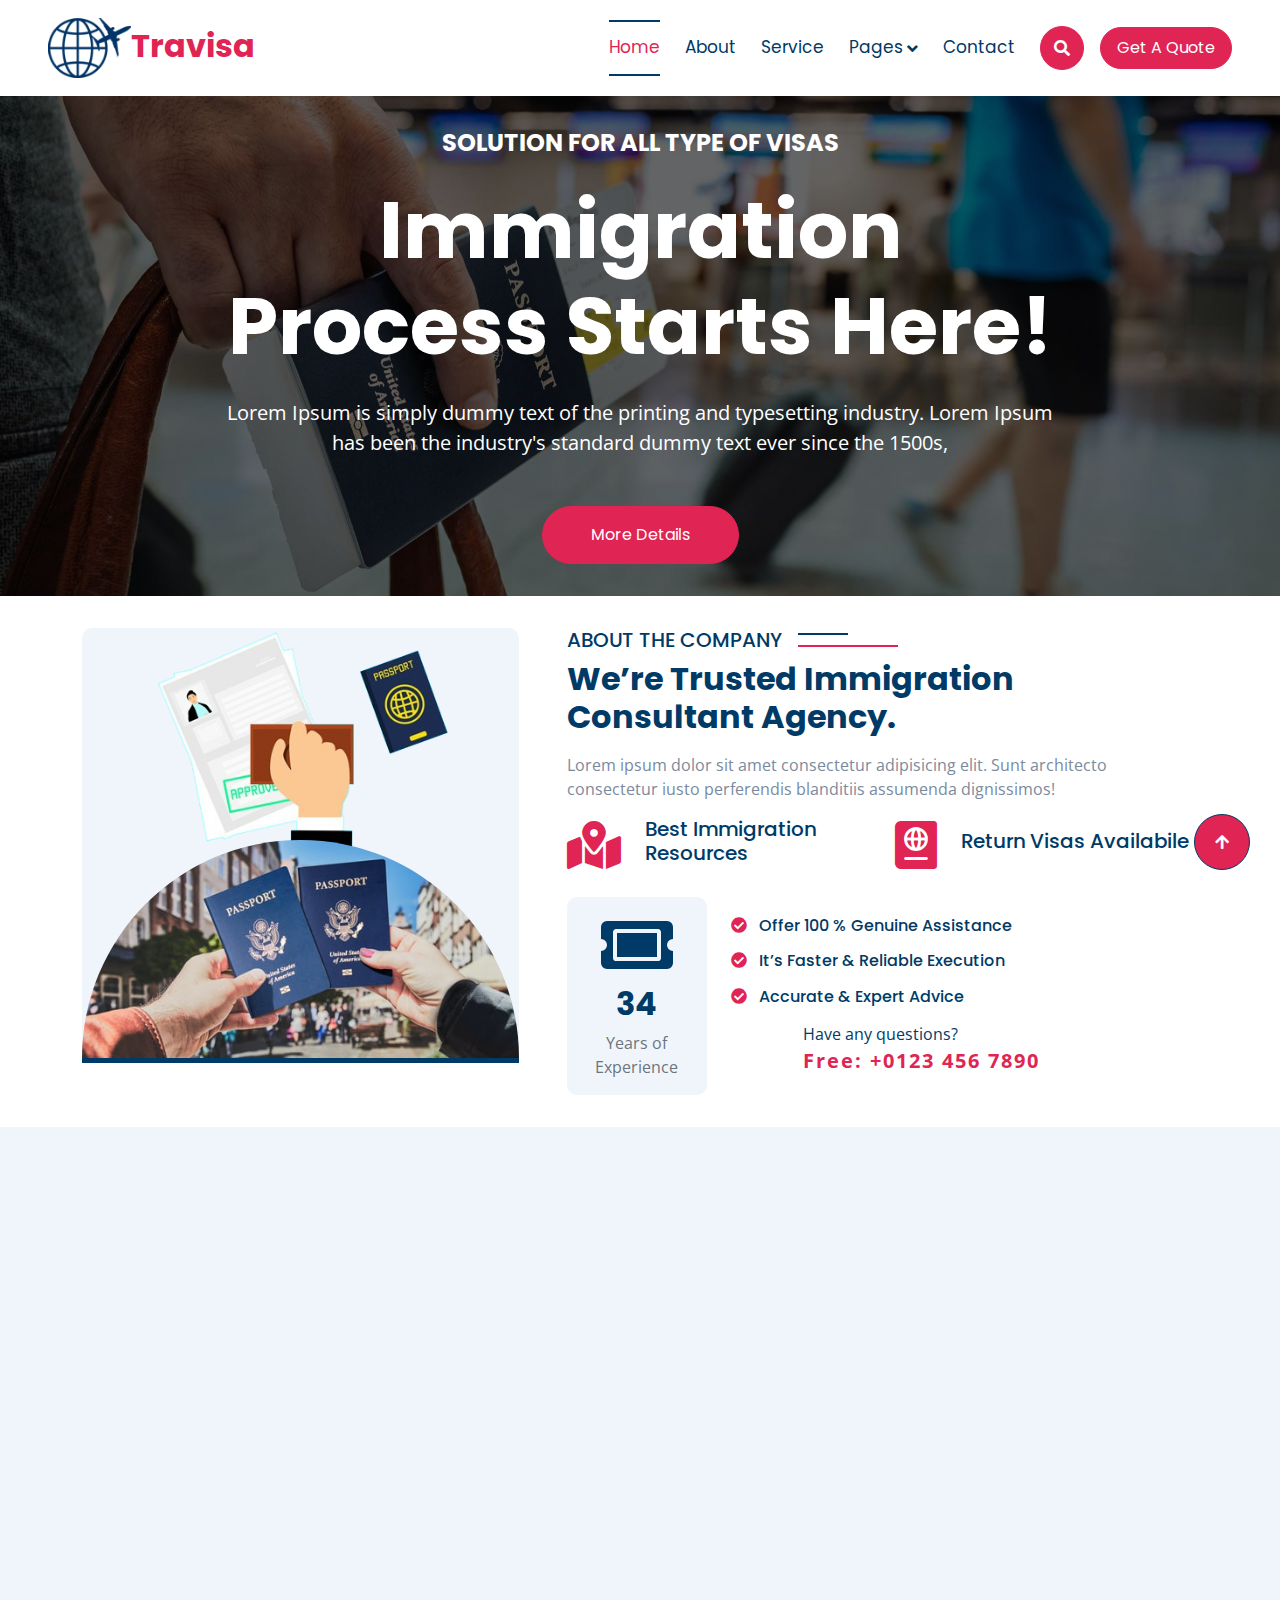
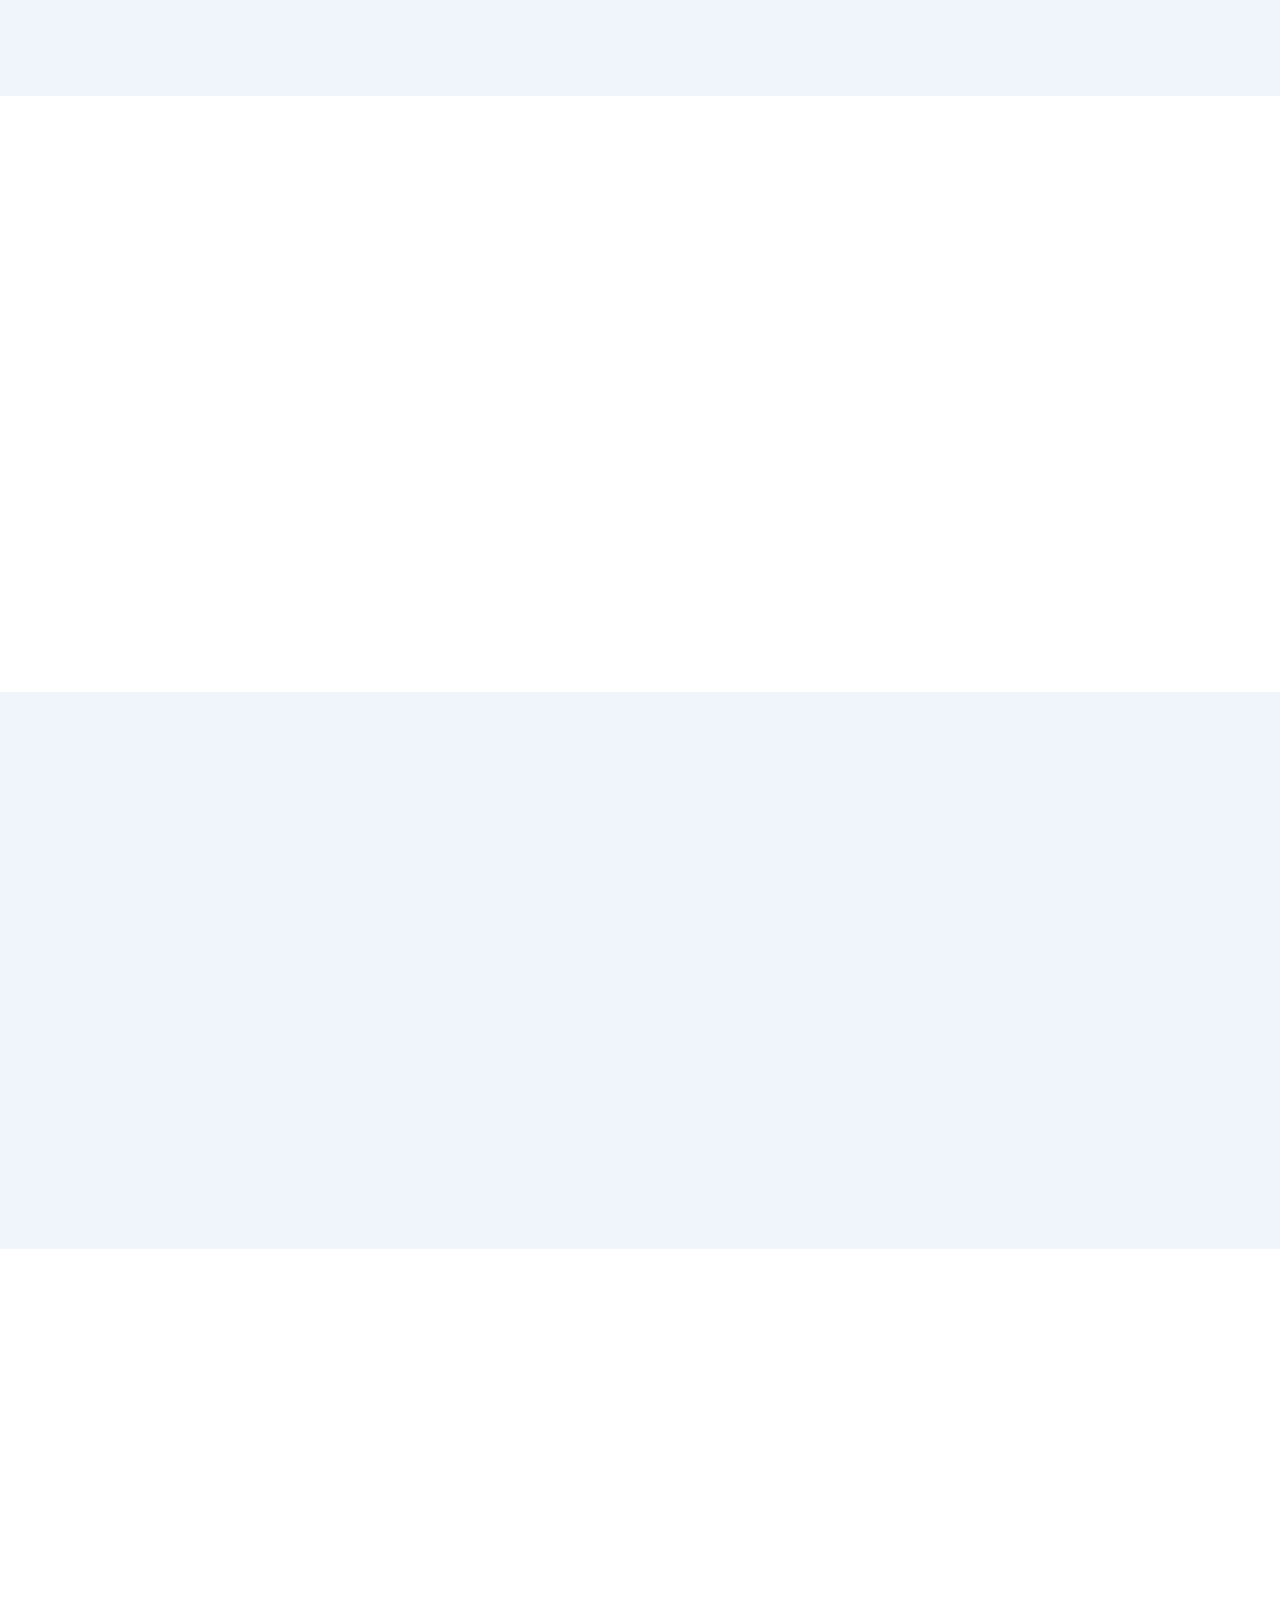
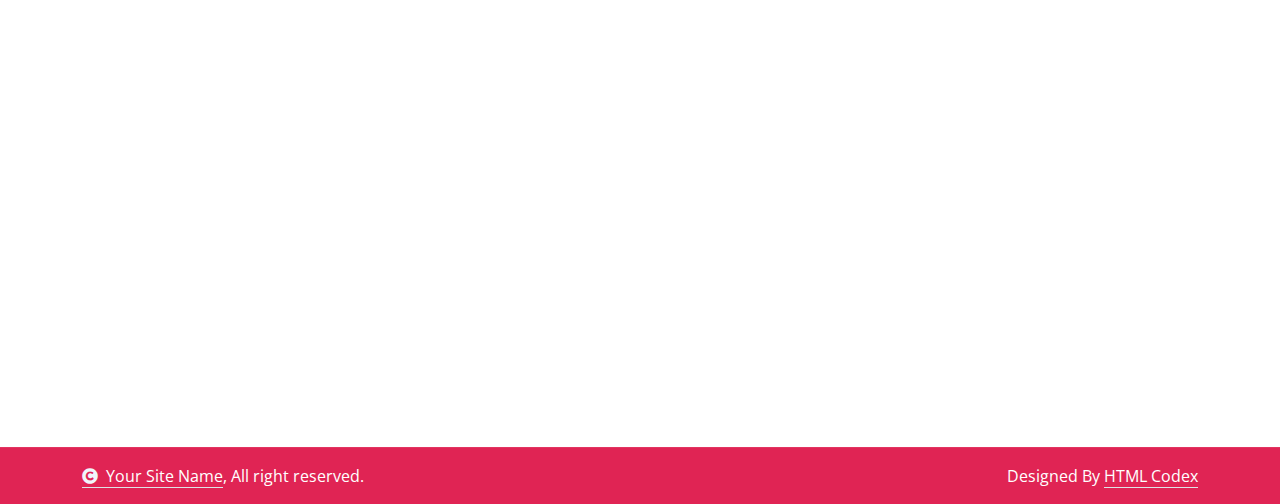
<file: visa-immigration-website-template/visa-immigration-website-template/index.html>
<!DOCTYPE html>
<html lang="en">

    <head>
        <meta charset="utf-8">
        <title>Travisa - Visa & Immigration Website Template</title>
        <meta content="width=device-width, initial-scale=1.0" name="viewport">
        <meta content="" name="keywords">
        <meta content="" name="description">

        <!-- Google Web Fonts -->
        <link rel="preconnect" href="https://fonts.googleapis.com">
        <link rel="preconnect" href="https://fonts.gstatic.com" crossorigin>
        <link href="https://fonts.googleapis.com/css2?family=Open+Sans:wght@400;500;600;700&family=Poppins:wght@200;300;400;500;600&display=swap" rel="stylesheet"> 

        <!-- Icon Font Stylesheet -->
        <link rel="stylesheet" href="https://use.fontawesome.com/releases/v5.15.4/css/all.css"/>
        <link href="https://cdn.jsdelivr.net/npm/bootstrap-icons@1.4.1/font/bootstrap-icons.css" rel="stylesheet">

        <!-- Libraries Stylesheet -->
        <!-- <link href="lib/animate/animate.min.css" rel="stylesheet"> -->
        <link href="lib/owlcarousel/assets/owl.carousel.min.css" rel="stylesheet">


        <!-- Customized Bootstrap Stylesheet -->
        <link href="css/bootstrap.min.css" rel="stylesheet">

        <!-- Template Stylesheet -->
        <link href="css/style.css" rel="stylesheet">
    </head>

    <body>

        <!-- Spinner Start -->
        <div id="spinner" class="show bg-white position-fixed translate-middle w-100 vh-100 top-50 start-50 d-flex align-items-center justify-content-center">
            <div class="spinner-border text-secondary" style="width: 3rem; height: 3rem;" role="status">
                <span class="sr-only">Loading...</span>
            </div>
        </div>
        <!-- Spinner End -->


        <!-- Topbar Start -->
        <!-- <div class="container-fluid bg-primary px-5 d-none d-lg-block">
            <div class="row gx-0 align-items-center">
                <div class="col-lg-5 text-center text-lg-start mb-lg-0">
                    <div class="d-flex">
                        <a href="#" class="text-muted me-4"><i class="fas fa-envelope text-secondary me-2"></i>Example@gmail.com</a>
                        <a href="#" class="text-muted me-0"><i class="fas fa-phone-alt text-secondary me-2"></i>+01234567890</a>
                    </div>
                </div>
                <div class="col-lg-3 row-cols-1 text-center mb-2 mb-lg-0">
                    <div class="d-inline-flex align-items-center" style="height: 45px;">
                        <a class="btn btn-sm btn-outline-light btn-square rounded-circle me-2" href=""><i class="fab fa-twitter fw-normal text-secondary"></i></a>
                        <a class="btn btn-sm btn-outline-light btn-square rounded-circle me-2" href=""><i class="fab fa-facebook-f fw-normal text-secondary"></i></a>
                        <a class="btn btn-sm btn-outline-light btn-square rounded-circle me-2" href=""><i class="fab fa-linkedin-in fw-normal text-secondary"></i></a>
                        <a class="btn btn-sm btn-outline-light btn-square rounded-circle me-2" href=""><i class="fab fa-instagram fw-normal text-secondary"></i></a>
                        <a class="btn btn-sm btn-outline-light btn-square rounded-circle" href=""><i class="fab fa-youtube fw-normal text-secondary"></i></a>
                    </div>
                </div>
                <div class="col-lg-4 text-center text-lg-end">
                    <div class="d-inline-flex align-items-center" style="height: 45px;">
                        <a href="#" class="text-muted me-2"> Help</a><small> / </small>
                        <a href="#" class="text-muted mx-2"> Support</a><small> / </small>
                        <a href="#" class="text-muted ms-2"> Contact</a>
                    </div>
                </div>
            </div>
        </div> -->
        <!-- Topbar End -->

        <!-- Navbar & Hero Start -->
        <div class="container-fluid nav-bar p-0">
            <nav class="navbar navbar-expand-lg navbar-light bg-white px-4 px-lg-5 py-3 py-lg-0">
                <a href="" class="navbar-brand p-0">
                    <h1 class="display-5 text-secondary m-0"><img src="img/brand-logo.png" class="img-fluid" alt="">Travisa</h1>
                    <!-- <img src="img/logo.png" alt="Logo"> -->
                </a>
                <button class="navbar-toggler" type="button" data-bs-toggle="collapse" data-bs-target="#navbarCollapse">
                    <span class="fa fa-bars"></span>
                </button>
                <div class="collapse navbar-collapse" id="navbarCollapse">
                    <div class="navbar-nav ms-auto py-0">
                        <a href="index.html" class="nav-item nav-link active">Home</a>
                        <a href="about.html" class="nav-item nav-link">About</a>
                        <a href="service.html" class="nav-item nav-link">Service</a>
                        <div class="nav-item dropdown">
                            <a href="#" class="nav-link" data-bs-toggle="dropdown"><span class="dropdown-toggle">Pages</span></a>
                            <div class="dropdown-menu m-0">
                                <a href="feature.html" class="dropdown-item">Feature</a>
                                <a href="countries.html" class="dropdown-item">Countries</a>
                                <a href="testimonial.html" class="dropdown-item">Testimonial</a>
                                <a href="training.html" class="dropdown-item">Training</a>
                                <a href="404.html" class="dropdown-item">404 Page</a>
                            </div>
                        </div>
                        <a href="contact.html" class="nav-item nav-link">Contact</a>
                    </div>
                    <button class="btn btn-primary btn-md-square border-secondary mb-3 mb-md-3 mb-lg-0 me-3" data-bs-toggle="modal" data-bs-target="#searchModal"><i class="fas fa-search"></i></button>
                    <a href="" class="btn btn-primary border-secondary rounded-pill py-2 px-4 px-lg-3 mb-3 mb-md-3 mb-lg-0">Get A Quote</a>
                </div>
            </nav>
        </div>
        <!-- Navbar & Hero End -->


        <!-- Carousel Start -->
        <div class="carousel-header">
            <div id="carouselId" class="carousel slide" data-bs-ride="carousel">
               
                <div class="carousel-inner" role="listbox">
                    <div class="carousel-item active">
                        <img src="img/carousel-1a.jpg" class="img-fluid" alt="Image">
                        <div class="carousel-caption">
                            <div class="text-center p-4" style="max-width: 900px;">
                                <h4 class="text-white text-uppercase fw-bold mb-3 mb-md-4 wow fadeInUp" data-wow-delay="0.1s">Solution For All Type Of Visas</h4>
                                <h1 class="display-1 text-capitalize text-white mb-3 mb-md-4 wow fadeInUp" data-wow-delay="0.3s">Immigration Process Starts Here!</h1>
                                <p class="text-white mb-4 mb-md-5 fs-5 wow fadeInUp" data-wow-delay="0.5s">Lorem Ipsum is simply dummy text of the printing and typesetting industry. Lorem Ipsum has been the industry's standard dummy text ever since the 1500s, 
                                </p>
                                <a class="btn btn-primary border-secondary rounded-pill text-white py-3 px-5 wow fadeInUp" data-wow-delay="0.7s" href="#">More Details</a>
                            </div>
                        </div>
                    </div>
                    
                </div>
                
            </div>
        </div>
        <!-- Carousel End -->


        <!-- Modal Search Start -->
        <div class="modal fade" id="searchModal" tabindex="-1" aria-labelledby="exampleModalLabel" aria-hidden="true">
            <div class="modal-dialog modal-fullscreen">
                <div class="modal-content rounded-0">
                    <div class="modal-header">
                        <h4 class="modal-title text-secondary mb-0" id="exampleModalLabel">Search by keyword</h4>
                        <button type="button" class="btn-close" data-bs-dismiss="modal" aria-label="Close"></button>
                    </div>
                    <div class="modal-body d-flex align-items-center">
                        <div class="input-group w-75 mx-auto d-flex">
                            <input type="search" class="form-control p-3" placeholder="keywords" aria-describedby="search-icon-1">
                            <span id="search-icon-1" class="input-group-text p-3"><i class="fa fa-search"></i></span>
                        </div>
                    </div>
                </div>
            </div>
        </div>
        <!-- Modal Search End -->



        <!-- About Start -->
        <div class="container-fluid py-3">
            <div class="container py-3">
                <div class="row g-5">
                    <div class="col-xl-5 wow fadeInLeft" data-wow-delay="0.1s">
                        <div class="bg-light rounded">
                            <img src="img/about-2.png" class="img-fluid w-100" style="margin-bottom: -7px;" alt="Image">
                            <img src="img/about-3.jpg" class="img-fluid w-100 border-bottom border-5 border-primary" style="border-top-right-radius: 300px; border-top-left-radius: 300px;" alt="Image">
                        </div>
                    </div>
                    <div class="col-xl-7 wow fadeInRight" data-wow-delay="0.3s">
                        <h5 class="sub-title pe-3">About the company</h5>
                        <h1 class="display-5 mb-3">We’re Trusted Immigration Consultant Agency.</h1>
                        <p class="mb-3">Lorem ipsum dolor sit amet consectetur adipisicing elit. Sunt architecto consectetur iusto perferendis blanditiis assumenda dignissimos!</p>
                        <div class="row gy-4 align-items-center">
                            <div class="col-12 col-sm-6 d-flex align-items-center">
                                <i class="fas fa-map-marked-alt fa-3x text-secondary"></i>
                                <h5 class="ms-4">Best Immigration Resources</h5>
                            </div>
                            <div class="col-12 col-sm-6 d-flex align-items-center">
                                <i class="fas fa-passport fa-3x text-secondary"></i>
                                <h5 class="ms-4">Return Visas Availabile</h5>
                            </div>
                            <div class="col-4 col-md-3">
                                <div class="bg-light text-center rounded p-3">
                                    <div class="mb-2">
                                        <i class="fas fa-ticket-alt fa-4x text-primary"></i>
                                    </div>
                                    <h1 class="display-5 fw-bold mb-2">34</h1>
                                    <p class="text-muted mb-0">Years of Experience</p>
                                </div>
                            </div>
                            <div class="col-8 col-md-9">
                                <div class="mb-3">
                                    <p class="text-primary h6 mb-3"><i class="fa fa-check-circle text-secondary me-2"></i> Offer 100 % Genuine Assistance</p>
                                    <p class="text-primary h6 mb-3"><i class="fa fa-check-circle text-secondary me-2"></i> It’s Faster & Reliable Execution</p>
                                    <p class="text-primary h6 mb-3"><i class="fa fa-check-circle text-secondary me-2"></i> Accurate & Expert Advice</p>
                                </div>
                                <div class="d-flex flex-wrap">
                                    <div id="phone-tada" class="d-flex align-items-center justify-content-center me-4">
                                        <a href="" class="position-relative wow tada" data-wow-delay=".9s">
                                            <i class="fa fa-phone-alt text-primary fa-3x"></i>
                                            <div class="position-absolute" style="top: 0; left: 25px;">
                                                <span><i class="fa fa-comment-dots text-secondary"></i></span>
                                            </div>
                                        </a>
                                    </div>
                                    <div class="d-flex flex-column justify-content-center">
                                        <span class="text-primary">Have any questions?</span>
                                        <span class="text-secondary fw-bold fs-5" style="letter-spacing: 2px;">Free: +0123 456 7890</span>
                                    </div>
                                </div>
                            </div>
                        </div>
                    </div>
                </div>
            </div>
        </div>
        <!-- About End -->


        


        <!-- Services Start -->
        <div class="container-fluid service overflow-hidden bg-light pt-3">
            <div class="container py-3 ">
                <div class="section-title text-center mb-3 wow fadeInUp" data-wow-delay="0.1s">
                    <div class="sub-style">
                        <h5 class="sub-title text-primary px-3">Visa Categories</h5>
                    </div>
                    <h1 class="display-5 mb-3">Enabling Your Immigration Successfully</h1>
                    <p class="mb-0">Lorem ipsum dolor sit amet consectetur adipisicing elit. Quaerat deleniti amet at atque sequi quibusdam cumque itaque repudiandae temporibus, eius nam mollitia voluptas maxime veniam necessitatibus saepe in ab? Repellat!</p>
                </div>
                <div class="row g-4">
                    <div class="col-lg-6 col-xl-4 wow fadeInUp" data-wow-delay="0.1s">
                        <div class="service-item">
                            <div class="service-inner">
                                <div class="service-img">
                                    <img src="img/service-1a.jpg" class="img-fluid w-100 rounded" alt="Image">
                                </div>
                                <div class="service-title">
                                    <div class="service-title-name">
                                        <div class="bg-primary text-center rounded p-3 mx-5 mb-3">
                                            <a href="#" class="h4 text-white mb-0">Job Visa</a>
                                        </div>
                                        <a class="btn bg-light text-secondary rounded-pill py-3 px-5 mb-3" href="#">Explore More</a>
                                    </div>
                                    <div class="service-content pb-4">
                                        <a href="#"><h4 class="text-white mb-3 py-3">Job Visa</h4></a>
                                        <div class="px-4">
                                            <p class="mb-3">Lorem ipsum dolor sit amet consectetur, adipisicing elit. Mollitia fugit dolores nesciunt adipisci obcaecati veritatis cum, ratione aspernatur autem velit.</p>
                                            <a class="btn btn-primary border-secondary rounded-pill py-3 px-5" href="#">Explore More</a>
                                        </div>
                                    </div>
                                </div>
                            </div>
                        </div>
                    </div>
                    
                    
                    <div class="col-lg-6 col-xl-4 wow fadeInUp" data-wow-delay="0.1s">
                        <div class="service-item">
                            <div class="service-inner">
                                <div class="service-img">
                                    <img src="img/service-2a.jpg" class="img-fluid w-100 rounded" alt="Image">
                                </div>
                                <div class="service-title">
                                    <div class="service-title-name">
                                        <div class="bg-primary text-center rounded p-3 mx-5 mb-3">
                                            <a href="#" class="h4 text-white mb-0">Students Visa</a>
                                        </div>
                                        <a class="btn bg-light text-secondary rounded-pill py-3 px-5 mb-3" href="#">Explore More</a>
                                    </div>
                                    <div class="service-content pb-3">
                                        <a href="#"><h4 class="text-white mb-3 py-3">Students Visa</h4></a>
                                        <div class="px-4">
                                            <p class="mb-3">Lorem ipsum dolor sit amet consectetur, adipisicing elit. Mollitia fugit dolores nesciunt adipisci obcaecati veritatis cum, ratione aspernatur autem velit.</p>
                                            <a class="btn btn-primary border-secondary rounded-pill text-white py-3 px-5" href="#">Explore More</a>
                                        </div>
                                    </div>
                                </div>
                            </div>
                        </div>
                    </div>
                    
                    <div class="col-lg-6 col-xl-4 wow fadeInUp" data-wow-delay="0.5s">
                        <div class="service-item">
                            <div class="service-inner">
                                <div class="service-img">
                                    <img src="img/service-3a.jpg" class="img-fluid w-100 rounded" alt="Image">
                                </div>
                                <div class="service-title">
                                    <div class="service-title-name">
                                        <div class="bg-primary text-center rounded p-3 mx-5 mb-3">
                                            <a href="#" class="h4 text-white mb-0">Tourist Visa</a>
                                        </div>
                                        <a class="btn bg-light text-secondary rounded-pill py-3 px-5 mb-3" href="#">Explore More</a>
                                    </div>
                                    <div class="service-content pb-3">
                                        <a href="#"><h4 class="text-white mb-3 py-3">Tourist Visa</h4></a>
                                        <div class="px-4">
                                            <p class="mb-3">Lorem ipsum dolor sit amet consectetur, adipisicing elit. Mollitia fugit dolores nesciunt adipisci obcaecati veritatis cum, ratione aspernatur autem velit.</p>
                                            <a class="btn btn-primary border-secondary rounded-pill text-white py-3 px-5" href="#">Explore More</a>
                                        </div>
                                    </div>
                                </div>
                            </div>
                        </div>
                    </div>
                </div>
            </div>
        </div>
        <!-- Services End -->



        <!-- Features Start -->
        <div class="container-fluid features overflow-hidden py-3">
            <div class="container">
                <div class="section-title text-center mb-3 wow fadeInUp" data-wow-delay="0.1s">
                    <div class="sub-style">
                        <h5 class="sub-title text-primary px-3">Why Choose Us</h5>
                    </div>
                    <h1 class="display-5 mb-3">Offer Tailor Made Services That Our Client Requires</h1>
                    <p class="mb-0">Lorem ipsum dolor sit amet consectetur adipisicing elit. Quaerat deleniti amet at atque sequi quibusdam cumque itaque repudiandae temporibus, eius nam mollitia voluptas maxime veniam necessitatibus saepe in ab? Repellat!</p>
                </div>
                <div class="row g-4 justify-content-center text-center">
                    <div class="col-md-6 col-lg-6 col-xl-3 wow fadeInUp" data-wow-delay="0.1s">
                        <div class="feature-item text-center p-3">
                            <div class="feature-icon p-3 mb-3">
                                <i class="fas fa-dollar-sign fa-4x text-primary"></i>
                            </div>
                            <div class="feature-content d-flex flex-column">
                                <h5 class="mb-3">Cost-Effective</h5>
                                <p class="mb-3">Dolor, sit amet consectetur adipisicing elit. Soluta inventore cum accusamus,</p>
                                <a class="btn btn-secondary rounded-pill" href="#">Read More<i class="fas fa-arrow-right ms-2"></i></a>
                            </div>
                        </div>
                    </div>
                    <div class="col-md-6 col-lg-6 col-xl-3 wow fadeInUp" data-wow-delay="0.3s">
                        <div class="feature-item text-center p-3">
                            <div class="feature-icon p-3 mb-3">
                                <i class="fab fa-cc-visa fa-4x text-primary"></i>
                            </div>
                            <div class="feature-content d-flex flex-column">
                                <h5 class="mb-3">Visa Assistance</h5>
                                <p class="mb-3">Dolor, sit amet consectetur adipisicing elit. Soluta inventore cum accusamus,</p>
                                <a class="btn btn-secondary rounded-pill" href="#">Read More<i class="fas fa-arrow-right ms-2"></i></a>
                            </div>
                        </div>
                    </div>
                    <div class="col-md-6 col-lg-6 col-xl-3 wow fadeInUp" data-wow-delay="0.5s">
                        <div class="feature-item text-center p-3">
                            <div class="feature-icon p-3 mb-3">
                                <i class="fas fa-atlas fa-4x text-primary"></i>
                            </div>
                            <div class="feature-content d-flex flex-column">
                                <h5 class="mb-3">Faster Processing</h5>
                                <p class="mb-3">Dolor, sit amet consectetur adipisicing elit. Soluta inventore cum accusamus,</p>
                                <a class="btn btn-secondary rounded-pill" href="#">Read More<i class="fas fa-arrow-right ms-2"></i></a>
                            </div>
                        </div>
                    </div>
                    <div class="col-md-6 col-lg-6 col-xl-3 wow fadeInUp" data-wow-delay="0.7s">
                        <div class="feature-item text-center p-3">
                            <div class="feature-icon p-3 mb-3">
                                <i class="fas fa-users fa-4x text-primary"></i>
                            </div>
                            <div class="feature-content d-flex flex-column">
                                <h5 class="mb-3">Direct Interviews</h5>
                                <p class="mb-3">Dolor, sit amet consectetur adipisicing elit. Soluta inventore cum accusamus,</p>
                                <a class="btn btn-secondary rounded-pill" href="#">Read More<i class="fas fa-arrow-right ms-2"></i></a>
                            </div>
                        </div>
                    </div>
                    <div class="col-12">
                        <a class="btn btn-primary border-secondary rounded-pill py-3 px-5 wow fadeInUp" data-wow-delay="0.1s" href="#">More Features</a>
                    </div>
                </div>
            </div>
        </div>
        <!-- Features End -->



        <!-- Training Start -->
        <div class="container-fluid training overflow-hidden bg-light py-3">
            <div class="container py-3">
                <div class="section-title text-center mb-3 wow fadeInUp" data-wow-delay="0.1s">
                    <div class="sub-style">
                        <h5 class="sub-title text-primary px-3">CHECK OUR TRAINING</h5>
                    </div>
                    <h1 class="display-5 mb-3">Get the Best Coacing Service Training with Our Travisa</h1>
                    <p class="mb-0">Lorem ipsum dolor sit amet consectetur adipisicing elit. Quaerat deleniti amet at atque sequi quibusdam cumque itaque repudiandae temporibus, eius nam mollitia voluptas maxime veniam necessitatibus saepe in ab? Repellat!</p>
                </div>
                <div class="row g-4">
                    <div class="col-lg-6 col-lg-6 col-xl-3 wow fadeInUp" data-wow-delay="0.1s">
                        <div class="training-item">
                            <div class="training-inner">
                                <img src="img/training-1a.jpg" class="img-fluid w-100 rounded" alt="Image">
                                <div class="training-title-name">
                                    <a href="#" class="h4 text-white mb-0">IELTS</a>
                                    <a href="#" class="h4 text-white mb-0">Coaching</a>
                                </div>
                            </div>
                            <div class="training-content bg-secondary rounded-bottom p-3">
                                <a href="#"><h4 class="text-white">IELTS Coaching</h4></a>
                                <p class="text-white-50">Lorem ipsum dolor sit amet consectetur adipisicing elit. Autem, veritatis.</p>
                                <a class="btn btn-secondary rounded-pill text-white p-0" href="#">Read More <i class="fa fa-arrow-right"></i></a>
                            </div>
                        </div>
                    </div>
                    <div class="col-lg-6 col-lg-6 col-xl-3 wow fadeInUp" data-wow-delay="0.3s">
                        <div class="training-item">
                            <div class="training-inner">
                                <img src="img/training-2a.jpg" class="img-fluid w-100 rounded" alt="Image">
                                <div class="training-title-name">
                                    <a href="#" class="h4 text-white mb-0">TOEFL</a>
                                    <a href="#" class="h4 text-white mb-0">Coaching</a>
                                </div>
                            </div>
                            <div class="training-content bg-secondary rounded-bottom p-3">
                                <a href="#"><h4 class="text-white">TOEFL Coaching</h4></a>
                                <p class="text-white-50">Lorem ipsum dolor sit amet consectetur adipisicing elit. Autem, veritatis.</p>
                                <a class="btn btn-secondary rounded-pill text-white p-0" href="#">Read More <i class="fa fa-arrow-right"></i></a>
                            </div>
                        </div>
                    </div>
                    <div class="col-lg-6 col-lg-6 col-xl-3 wow fadeInUp" data-wow-delay="0.5s">
                        <div class="training-item">
                            <div class="training-inner">
                                <img src="img/training-3a.jpg" class="img-fluid w-100 rounded" alt="Image">
                                <div class="training-title-name">
                                    <a href="#" class="h4 text-white mb-0">PTE</a>
                                    <a href="#" class="h4 text-white mb-0">Coaching</a>
                                </div>
                            </div>
                            <div class="training-content bg-secondary rounded-bottom p-3">
                                <a href="#"><h4 class="text-white">PTE Coaching</h4></a>
                                <p class="text-white-50">Lorem ipsum dolor sit amet consectetur adipisicing elit. Autem, veritatis.</p>
                                <a class="btn btn-secondary rounded-pill text-white p-0" href="#">Read More <i class="fa fa-arrow-right"></i></a>
                            </div>
                        </div>
                    </div>
                    <div class="col-lg-6 col-lg-6 col-xl-3 wow fadeInUp" data-wow-delay="0.7s">
                        <div class="training-item">
                            <div class="training-inner">
                                <img src="img/training-4a.jpg" class="img-fluid w-100 rounded" alt="Image">
                                <div class="training-title-name">
                                    <a href="#" class="h4 text-white mb-0">OET</a>
                                    <a href="#" class="h4 text-white mb-0">Coaching</a>
                                </div>
                            </div>
                            <div class="training-content bg-secondary rounded-bottom p-3">
                                <a href="#"><h4 class="text-white">OET Coaching</h4></a>
                                <p class="text-white-50">Lorem ipsum dolor sit amet consectetur adipisicing elit. Autem, veritatis.</p>
                                <a class="btn btn-secondary rounded-pill text-white p-0" href="#">Read More <i class="fa fa-arrow-right"></i></a>
                            </div>
                        </div>
                    </div>
                    <div class="col-12 text-center">
                        <a class="btn btn-primary border-secondary rounded-pill py-3 px-5 wow fadeInUp" data-wow-delay="0.1s" href="#">View More</a>
                    </div>
                </div>
            </div>
        </div>
        <!-- Training End -->


        <!-- Contact Start -->
        <div class="container-fluid contact overflow-hidden pb-3">
            <div class="container py-3">
                <div class="office pt-3">
                    <div class="section-title text-center mb-3 wow fadeInUp" data-wow-delay="0.1s">
                        <div class="sub-style">
                            <h5 class="sub-title text-primary px-3">Worlwide Offices</h5>
                        </div>
                        <h1 class="display-5 mb-3">Explore Our Office Worldwide</h1>
                        <p class="mb-0">Lorem ipsum dolor sit amet consectetur adipisicing elit. Quaerat deleniti amet at atque sequi quibusdam cumque itaque repudiandae temporibus, eius nam mollitia voluptas maxime veniam necessitatibus saepe in ab? Repellat!</p>
                    </div>
                    <div class="row g-4 justify-content-center">
                        <div class="col-md-6 col-lg-6 col-xl-3 wow fadeInUp" data-wow-delay="0.1s">
                            <div class="office-item p-3">
                                <div class="office-img mb-3">
                                    <img src="img/office-2.jpg" class="img-fluid w-100 rounded" alt="">
                                </div>
                                <div class="office-content d-flex flex-column">
                                    <h4 class="mb-2">Australia</h4>
                                    <a href="#" class="text-secondary fs-5 mb-2">+123.456.7890</a>
                                    <a href="#" class="text-muted fs-5 mb-2">travisa@example.com</a>
                                    <p class="mb-0">123, First Floor, 123 St Roots Terrace, Los Angeles 90010 Unitd States of America.</p>
                                </div>
                            </div>
                        </div>
                        <div class="col-md-6 col-lg-6 col-xl-3 wow fadeInUp" data-wow-delay="0.3s">
                            <div class="office-item p-3">
                                <div class="office-img mb-3">
                                    <img src="img/office-1.jpg" class="img-fluid w-100 rounded" alt="">
                                </div>
                                <div class="office-content d-flex flex-column">
                                    <h4 class="mb-2">Canada</h4>
                                    <a href="#" class="text-secondary fs-5 mb-2">(012) 0345 6789</a>
                                    <a href="#" class="text-muted fs-5 mb-2">travisa@example.com</a>
                                    <p class="mb-0">123, First Floor, 123 St Roots Terrace, Los Angeles 90010 Unitd States of America.</p>
                                </div>
                            </div>
                        </div>
                        <div class="col-md-6 col-lg-6 col-xl-3 wow fadeInUp" data-wow-delay="0.5s">
                            <div class="office-item p-3">
                                <div class="office-img mb-3">
                                    <img src="img/office-3.jpg" class="img-fluid w-100 rounded" alt="">
                                </div>
                                <div class="office-content d-flex flex-column">
                                    <h4 class="mb-2">United Kingdom</h4>
                                    <a href="#" class="text-secondary fs-5 mb-2">01234.567.890</a>
                                    <a href="#" class="text-muted fs-5 mb-2">travisa@example.com</a>
                                    <p class="mb-0">123, First Floor, 123 St Roots Terrace, Los Angeles 90010 Unitd States of America.</p>
                                </div>
                            </div>
                        </div>
                        <div class="col-md-6 col-lg-6 col-xl-3 wow fadeInUp" data-wow-delay="0.7s">
                            <div class="office-item p-3">
                                <div class="office-img mb-3">
                                    <img src="img/office-4.jpg" class="img-fluid w-100 rounded" alt="">
                                </div>
                                <div class="office-content d-flex flex-column">
                                    <h4 class="mb-2">India</h4>
                                    <a href="#" class="text-secondary fs-5 mb-2">+123.45.67890</a>
                                    <a href="#" class="text-muted fs-5 mb-2">travisa@example.com</a>
                                    <p class="mb-0">123, First Floor, 123 St Roots Terrace, Los Angeles 90010 Unitd States of America.</p>
                                </div>
                            </div>
                        </div>
                    </div>
                </div>
            </div>
        </div>
        <!-- Contact End -->


        <!-- Footer Start -->
        <div class="container-fluid footer py-3 wow fadeIn" data-wow-delay="0.2s">
            <div class="container py-3">
                <div class="row g-5">
                    <div class="col-md-6 col-lg-6 col-xl-3">
                        <div class="footer-item d-flex flex-column">
                            <h4 class="text-secondary mb-3">Contact Info</h4>
                            <!-- <a href=""><i class="fa fa-map-marker-alt me-2"></i> 123 Street, New York, USA</a> -->
                            <a href=""><i class="fas fa-envelope me-2"></i> info@example.com</a>
                            <a href=""><i class="fas fa-phone me-2"></i> +012 345 67890</a>
                            <!-- <a href="" class="mb-3"><i class="fas fa-print me-2"></i> +012 345 67890</a> -->
                            <div class="d-flex align-items-center">
                                <i class="fas fa-share fa-2x text-secondary me-2"></i>
                                <a class="btn mx-1" href=""><i class="fab fa-facebook-f"></i></a>
                                <a class="btn mx-1" href=""><i class="fab fa-twitter"></i></a>
                                <a class="btn mx-1" href=""><i class="fab fa-instagram"></i></a>
                                <a class="btn mx-1" href=""><i class="fab fa-linkedin-in"></i></a>
                            </div>
                        </div>
                    </div>
                    <div class="col-md-6 col-lg-6 col-xl-3">
                        <div class="footer-item d-flex flex-column">
                            <h4 class="text-secondary mb-4">Opening Time</h4>
                            <div class="mb-3">
                                <h6 class="text-muted mb-0">Mon - Friday:</h6>
                                <p class="text-white mb-0">09.00 am to 07.00 pm</p>
                            </div>
                            
                        </div>
                    </div>
                    <div class="col-md-6 col-lg-6 col-xl-3">
                        <div class="footer-item d-flex flex-column">
                            <h4 class="text-secondary mb-3">Our Services</h4>
                            <!-- <a href="#" class=""><i class="fas fa-angle-right me-2"></i> Business</a> -->
                            <!-- <a href="#" class=""><i class="fas fa-angle-right me-2"></i> Evaluation</a> -->
                            <a href="#" class=""><i class="fas fa-angle-right me-2"></i> Migrate</a>
                            <a href="#" class=""><i class="fas fa-angle-right me-2"></i> Study</a>
                            <!-- <a href="#" class=""><i class="fas fa-angle-right me-2"></i> Counselling</a> -->
                            <a href="#" class=""><i class="fas fa-angle-right me-2"></i> Work / Career</a>
                        </div>
                    </div>
                    <div class="col-md-6 col-lg-6 col-xl-3">
                        <div class="footer-item">
                            <h4 class="text-secondary mb-3">Newsletter</h4>
                            <!-- <p class="text-white mb-3">Dolor amet sit justo amet elitr clita ipsum elitr est.Lorem ipsum dolor sit amet, consectetur adipiscing elit.</p> -->
                            <div class="position-relative mx-auto rounded-pill">
                                <input class="form-control border-0 rounded-pill w-100 py-3 ps-4 pe-5" type="text" placeholder="Enter your email">
                                <button type="button" class="btn btn-primary rounded-pill position-absolute top-0 end-0 py-2 mt-2 me-2">SignUp</button>
                            </div>
                        </div>
                    </div>
                </div>
            </div>
        </div>
        <!-- Footer End -->

        
        <!-- Copyright Start -->
        <div class="container-fluid copyright py-3">
            <div class="container">
                <div class="row g-4 align-items-center">
                    <div class="col-md-6 text-center text-md-start mb-md-0">
                        <span class="text-white"><a href="#" class="border-bottom text-white"><i class="fas fa-copyright text-light me-2"></i>Your Site Name</a>, All right reserved.</span>
                    </div>
                    <div class="col-md-6 text-center text-md-end text-white">
                        <!--/*** This template is free as long as you keep the below author’s credit link/attribution link/backlink. ***/-->
                        <!--/*** If you'd like to use the template without the below author’s credit link/attribution link/backlink, ***/-->
                        <!--/*** you can purchase the Credit Removal License from "https://htmlcodex.com/credit-removal". ***/-->
                        Designed By <a class="border-bottom text-white" href="https://htmlcodex.com">HTML Codex</a>
                    </div>
                </div>
            </div>
        </div>
        <!-- Copyright End -->


        <!-- Back to Top -->
        <a href="#" class="btn btn-primary btn-lg-square back-to-top"><i class="fa fa-arrow-up"></i></a>   

        
    <!-- JavaScript Libraries -->
    <script src="https://ajax.googleapis.com/ajax/libs/jquery/3.6.4/jquery.min.js"></script>
    <script src="https://cdn.jsdelivr.net/npm/bootstrap@5.0.0/dist/js/bootstrap.bundle.min.js"></script>
    <script src="lib/wow/wow.min.js"></script>
    <script src="lib/easing/easing.min.js"></script>
    <script src="lib/waypoints/waypoints.min.js"></script>
    <script src="lib/counterup/counterup.min.js"></script>
    <script src="lib/owlcarousel/owl.carousel.min.js"></script>
    

    <!-- Template Javascript -->
    <script src="js/main.js"></script>
    </body>

</html>
</file>
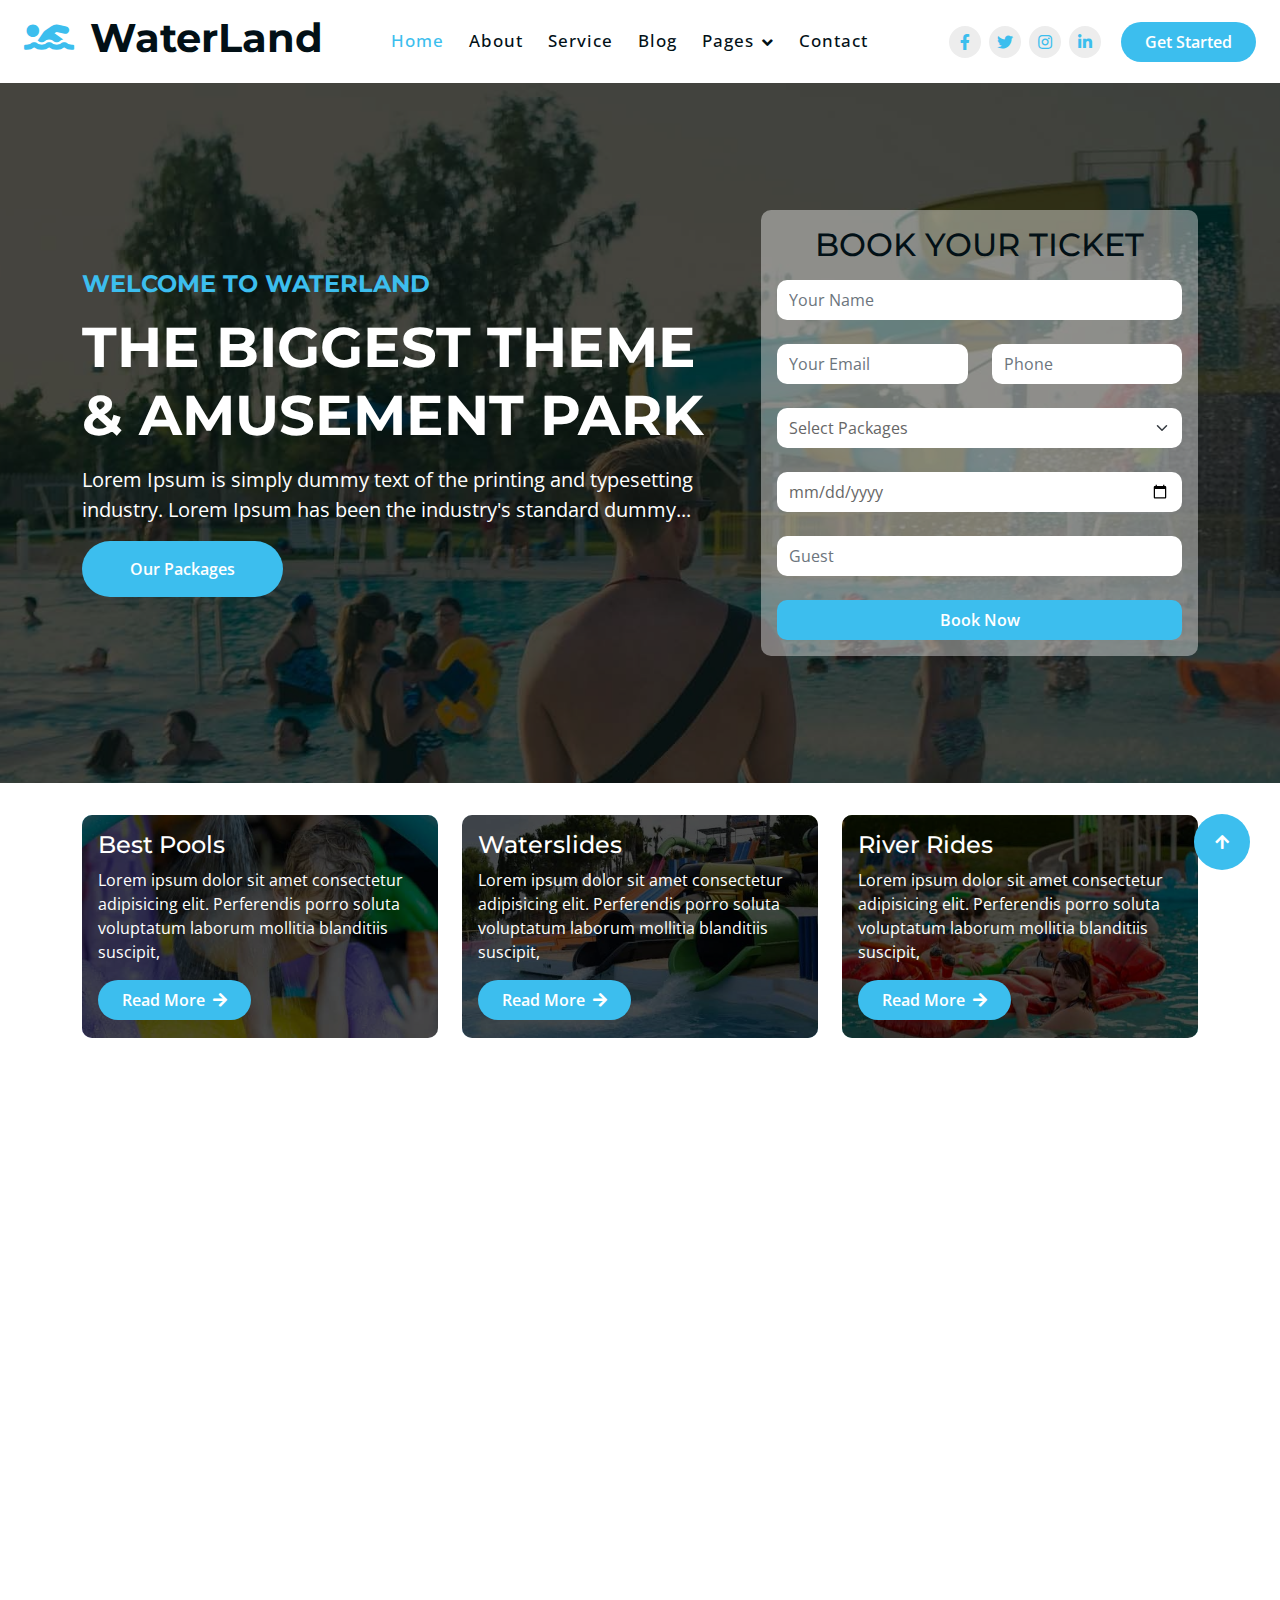
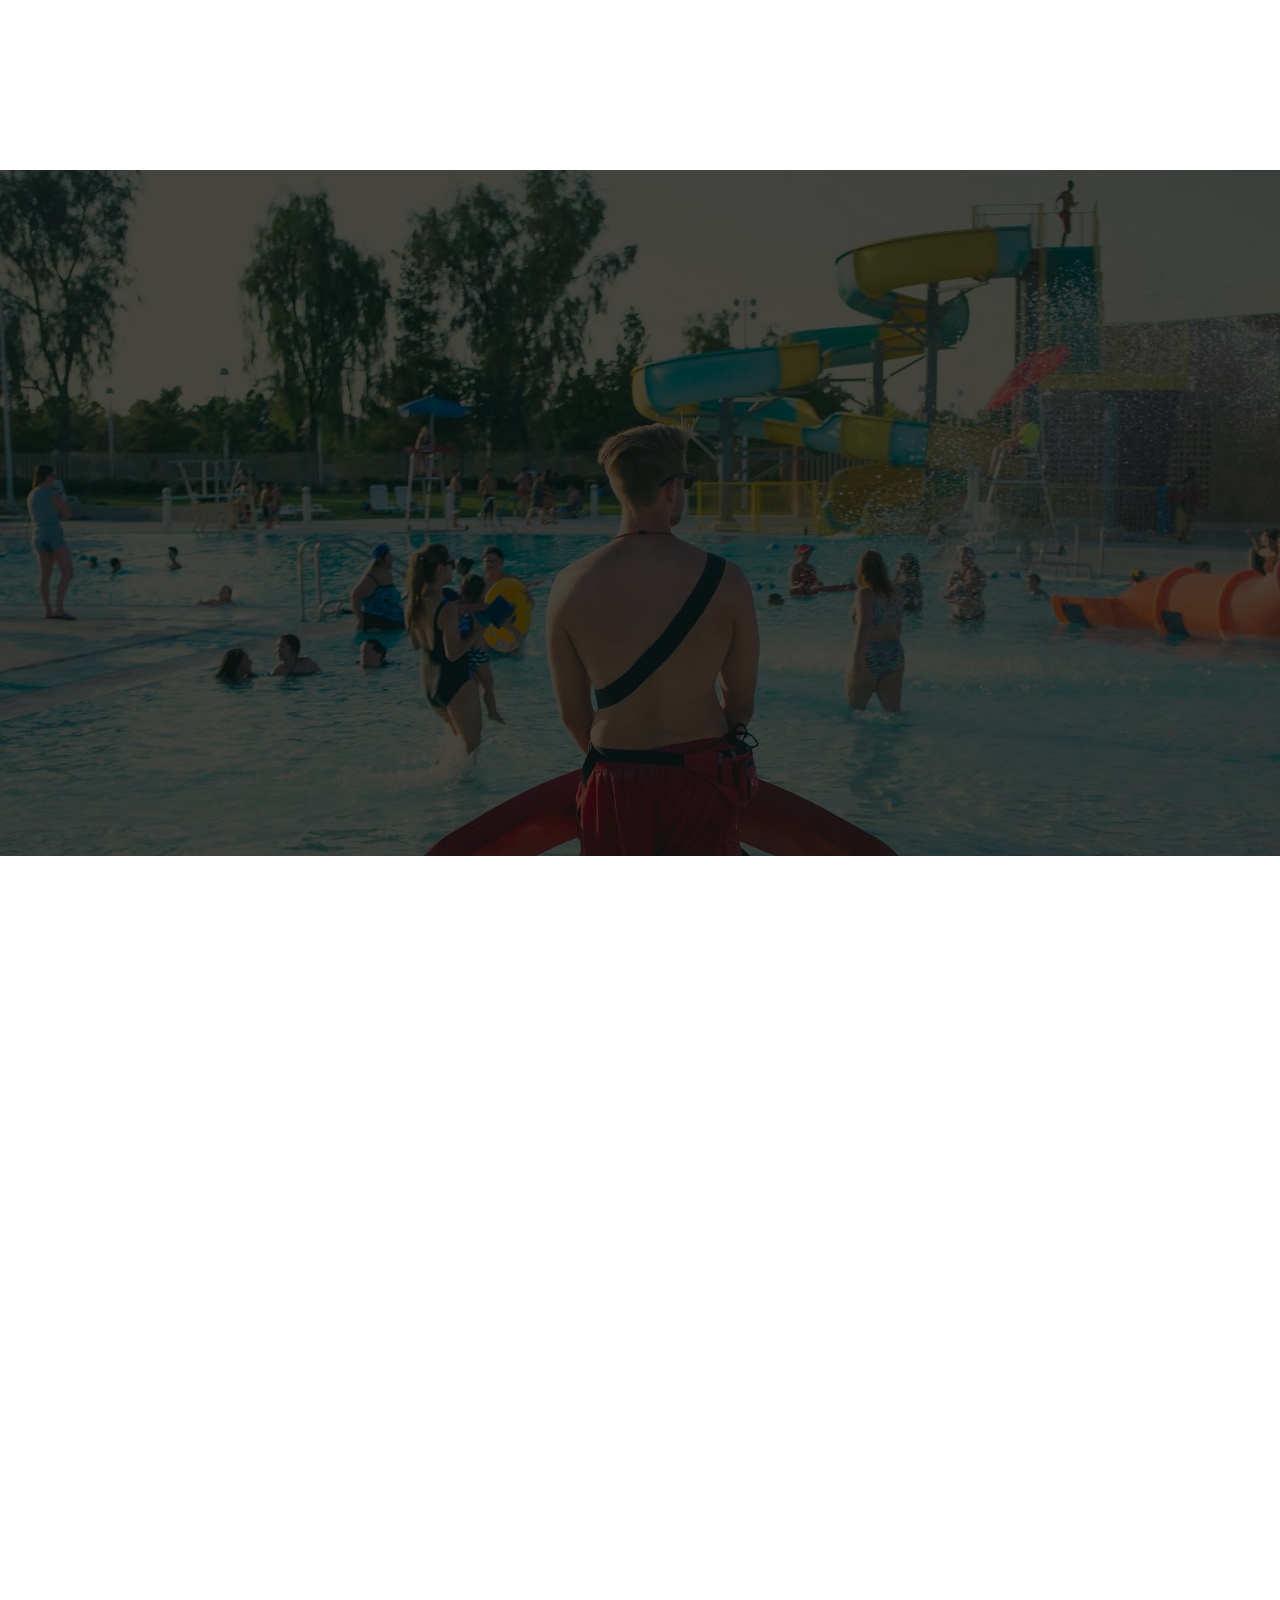
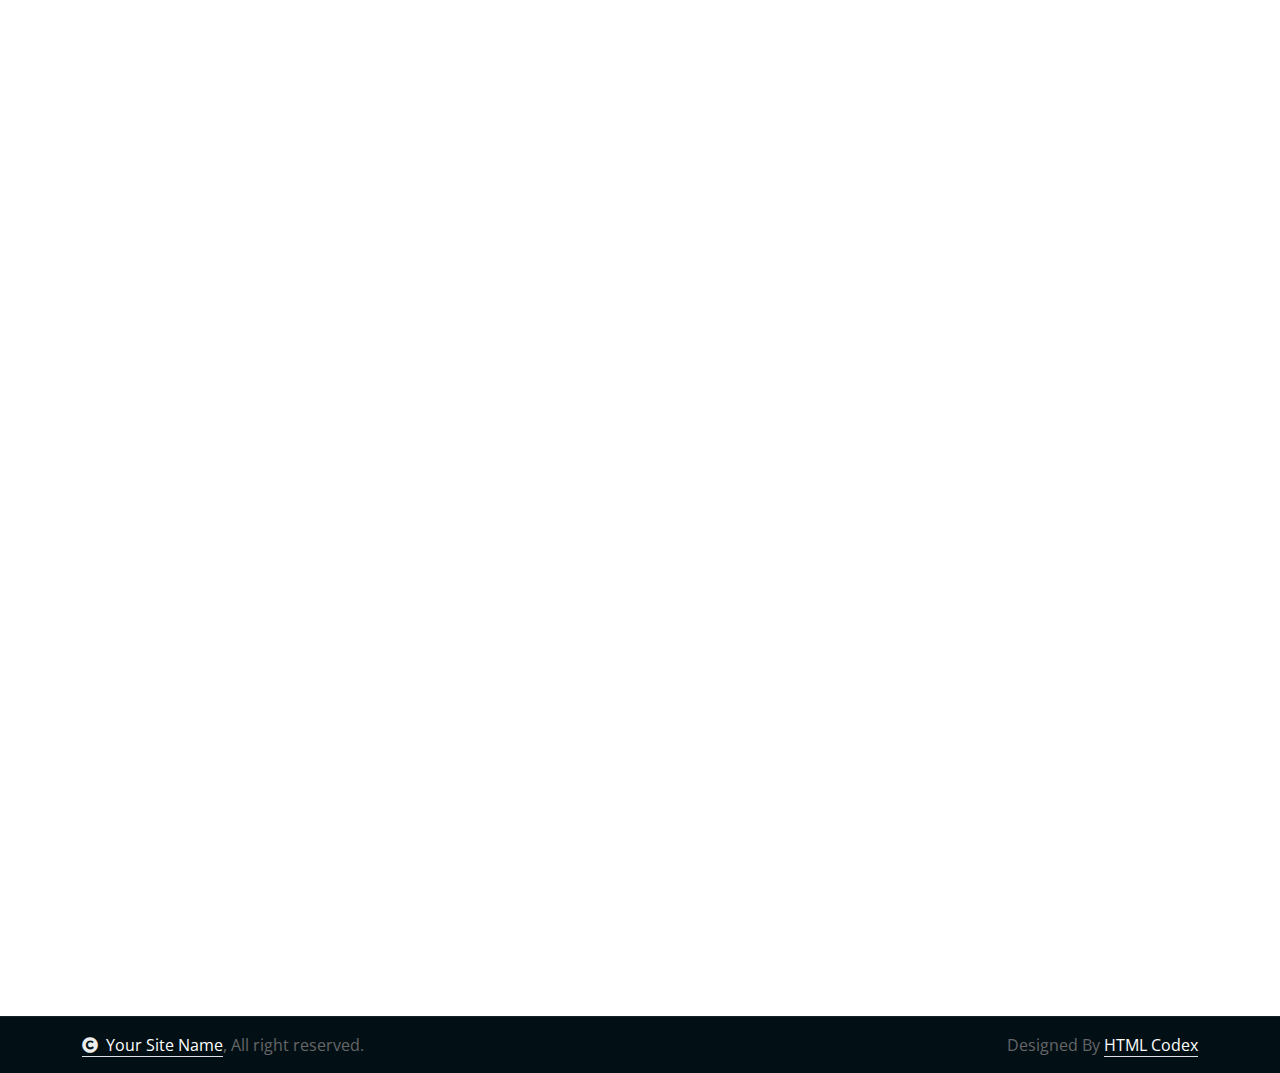
<file: water-park-website-template/water-park-website-template/index.html>
<!DOCTYPE html>
<html lang="en">

    <head>
        <meta charset="utf-8">
        <title>WaterLand - Water Park Website Template</title>
        <meta content="width=device-width, initial-scale=1.0" name="viewport">
        <meta content="" name="keywords">
        <meta content="" name="description">

        <!-- Google Web Fonts -->
        <link rel="preconnect" href="https://fonts.googleapis.com">
        <link rel="preconnect" href="https://fonts.gstatic.com" crossorigin>
        <link href="https://fonts.googleapis.com/css2?family=Montserrat:ital,wght@0,100..900;1,100..900&family=Open+Sans:ital,wdth,wght@0,75..100,300..800;1,75..100,300..800&display=swap" rel="stylesheet"> 

        <!-- Icon Font Stylesheet -->
        <link rel="stylesheet" href="https://use.fontawesome.com/releases/v5.15.4/css/all.css"/>
        <link href="https://cdn.jsdelivr.net/npm/bootstrap-icons@1.4.1/font/bootstrap-icons.css" rel="stylesheet">

        <!-- Libraries Stylesheet -->
        <!-- <link href="lib/animate/animate.min.css" rel="stylesheet"> -->
        <link href="lib/lightbox/css/lightbox.min.css" rel="stylesheet">
        <link href="lib/owlcarousel/assets/owl.carousel.min.css" rel="stylesheet">


        <!-- Customized Bootstrap Stylesheet -->
        <link href="css/bootstrap.min.css" rel="stylesheet">

        <!-- Template Stylesheet -->
        <link href="css/style.css" rel="stylesheet">
    </head>

    <body>

     <div>
     </div>
        <!-- Navbar & Hero Start -->
        <div class="container-fluid nav-bar sticky-top px-4 py-2 py-lg-0">
            <nav class="navbar navbar-expand-lg navbar-light">
                <a href="" class="navbar-brand p-0">
                    <h1 class="display-6 text-dark"><i class="fas fa-swimmer text-primary me-3"></i>WaterLand</h1>
                    <!-- <img src="img/logo.png" alt="Logo"> -->
                </a>
                <button class="navbar-toggler" type="button" data-bs-toggle="collapse" data-bs-target="#navbarCollapse">
                    <span class="fa fa-bars"></span>
                </button>
                <div class="collapse navbar-collapse" id="navbarCollapse">
                    <div class="navbar-nav mx-auto py-0">
                        <a href="index.html" class="nav-item nav-link active">Home</a>
                        <a href="about.html" class="nav-item nav-link">About</a>
                        <a href="service.html" class="nav-item nav-link">Service</a>
                        <a href="blog.html" class="nav-item nav-link">Blog</a>
                        
                        <div class="nav-item dropdown">
                            <a href="#" class="nav-link dropdown-toggle" data-bs-toggle="dropdown">Pages</a>
                            <div class="dropdown-menu m-0">
                                <a href="feature.html" class="dropdown-item">Our Feature</a>
                                <a href="gallery.html" class="dropdown-item">Our Gallery</a>
                                <a href="attraction.html" class="dropdown-item">Attractions</a>
                                <a href="package.html" class="dropdown-item">Ticket Packages</a>
                                <a href="team.html" class="dropdown-item">Our Team</a>
                                <a href="testimonial.html" class="dropdown-item">Testimonial</a>
                                <a href="404.html" class="dropdown-item">404 Page</a>
                            </div>
                        </div>
                        <a href="contact.html" class="nav-item nav-link">Contact</a>
                    </div>
                    <div class="team-icon d-none d-xl-flex justify-content-center me-3">
                        <a class="btn btn-square btn-light rounded-circle mx-1" href=""><i class="fab fa-facebook-f"></i></a>
                        <a class="btn btn-square btn-light rounded-circle mx-1" href=""><i class="fab fa-twitter"></i></a>
                        <a class="btn btn-square btn-light rounded-circle mx-1" href=""><i class="fab fa-instagram"></i></a>
                        <a class="btn btn-square btn-light rounded-circle mx-1" href=""><i class="fab fa-linkedin-in"></i></a>
                    </div>
                    <a href="#" class="btn btn-primary rounded-pill py-2 px-4 flex-shrink-0">Get Started</a>
                </div>
            </nav>
        </div>
        <!-- Navbar & Hero End -->

        <!-- Carousel Start -->
        <div class="header-carousel owl-carousel">
            <div class="header-carousel-item">
                <img src="img/carousel-1a.jpg" class="img-fluid w-100" alt="Image">
                <div class="carousel-caption">
                    <div class="container align-items-center py-3">
                        <div class="row g-5 align-items-center">
                            <div class="col-xl-7 fadeInLeft animated" data-animation="fadeInLeft" data-delay="1s" style="animation-delay: 1s;">
                                <div class="text-start">
                                    <h4 class="text-primary text-uppercase fw-bold mb-3">Welcome To WaterLand</h4>
                                    <h1 class="display-4 text-uppercase text-white mb-3">The Biggest Theme & Amusement Park</h1>
                                    <p class="mb-3 fs-5">Lorem Ipsum is simply dummy text of the printing and typesetting industry. Lorem Ipsum has been the industry's standard dummy... 
                                    </p>
                                    <div class="d-flex flex-shrink-0">
                                        <a class="btn btn-primary rounded-pill text-white py-3 px-5" href="#">Our Packages</a>
                                    </div>
                                </div>
                            </div>
                            <div class="col-xl-5 fadeInRight animated" data-animation="fadeInRight" data-delay="1s" style="animation-delay: 1s;">
                                <div class="ticket-form p-3">
                                    <h2 class="text-dark text-uppercase mb-3">book your ticket</h2>
                                    <form>
                                        <div class="row g-4">
                                            <div class="col-12">
                                                <input type="text" class="form-control border-0 py-2" id="name" placeholder="Your Name">
                                            </div>
                                            <div class="col-12 col-xl-6">
                                                <input type="email" class="form-control border-0 py-2" id="email" placeholder="Your Email">
                                            </div>
                                            <div class="col-12 col-xl-6">
                                                <input type="phone" class="form-control border-0 py-2" id="phone" placeholder="Phone">
                                            </div>
                                            <div class="col-12">
                                                <select class="form-select border-0 py-2" aria-label="Default select example">
                                                    <option selected>Select Packages</option>
                                                    <option value="1">Family Packages</option>
                                                    <option value="2">Basic Packages</option>
                                                    <option value="3">Premium Packages</option>
                                                </select>
                                            </div>
                                            <div class="col-12">
                                                <input class="form-control border-0 py-2" type="date">
                                            </div>
                                            <div class="col-12">
                                                <input type="number" class="form-control border-0 py-2" id="number" placeholder="Guest">
                                            </div>
                                            <div class="col-12">
                                                <button type="button" class="btn btn-primary w-100 py-2 px-5">Book Now</button>
                                            </div>
                                        </div>
                                    </form>
                                </div>
                            </div> 
                        </div>
                    </div>
                </div>
            </div>
            
        </div>
        <!-- Carousel End -->


        <!-- Feature Start -->
        <div class="container-fluid feature py-3">
            <div class="container py-3">
                <div class="row g-4">
                    <div class="col-lg-4 wow " data-wow-delay="0.2s">
                        <div class="feature-item">
                            <img src="img/feature-1a.jpg" class="img-fluid rounded w-100" alt="Image">
                            <div class="feature-content p-3">
                                <div class="feature-content-inner">
                                    <h4 class="text-white">Best Pools</h4>
                                    <p class="text-white">Lorem ipsum dolor sit amet consectetur adipisicing elit. Perferendis porro soluta voluptatum laborum mollitia blanditiis suscipit,
                                    </p>
                                    <a href="#" class="btn btn-primary rounded-pill py-2 px-4">Read More <i class="fa fa-arrow-right ms-1"></i></a>
                                </div>
                            </div>

                        </div>
                    </div>
                    <div class="col-lg-4 wow fadeInUp" data-wow-delay="0.4s">
                        <div class="feature-item">
                            <img src="img/feature-2a.jpg" class="img-fluid rounded w-100" alt="Image">
                            <div class="feature-content p-3">
                                <div class="feature-content-inner">
                                    <h4 class="text-white">Waterslides</h4>
                                    <p class="text-white">Lorem ipsum dolor sit amet consectetur adipisicing elit. Perferendis porro soluta voluptatum laborum mollitia blanditiis suscipit,
                                    </p>
                                    <a href="#" class="btn btn-primary rounded-pill py-2 px-4">Read More <i class="fa fa-arrow-right ms-1"></i></a>
                                </div>
                            </div>

                        </div>
                    </div>
                    <div class="col-lg-4 wow fadeInUp" data-wow-delay="0.6s">
                        <div class="feature-item">
                            <img src="img/feature-3a.jpg" class="img-fluid rounded w-100" alt="Image">
                            <div class="feature-content p-3">
                                <div class="feature-content-inner">
                                    <h4 class="text-white">River Rides</h4>
                                    <p class="text-white">Lorem ipsum dolor sit amet consectetur adipisicing elit. Perferendis porro soluta voluptatum laborum mollitia blanditiis suscipit,
                                    </p>
                                    <a href="#" class="btn btn-primary rounded-pill py-2 px-4">Read More <i class="fa fa-arrow-right ms-1"></i></a>
                                </div>
                            </div>

                        </div>
                    </div>
                </div>
            </div>
        </div>
        <!-- Feature End -->

        <!-- About Start -->
        <div class="container-fluid about pb-3">
            <div class="container pb-3">
                <div class="row g-5">
                    <div class="col-xl-6 wow fadeInUp" data-wow-delay="0.2s">
                        <div>
                            <h4 class="text-primary">About Waterland</h4>
                            <h1 class="display-5 mb-3">The Best Theme & Amusement Park For Your Family</h1>
                            <p class="mb-3">Lorem ipsum dolor sit amet, consectetur adipisicing elit. Facilis eligendi illum inventore maiores incidunt vero id. Est ipsam, distinctio veritatis earum inventore ab fugit officiis ut ullam, laudantium facere sapiente?
                            </p>
                            <div class="row g-4">
                                <div class="col-md-6">
                                    <div class="d-flex">
                                        <div class="me-3"><i class="fas fa-glass-cheers fa-3x text-primary"></i></div>
                                        <div>
                                            <h4>Food & Drinks</h4>
                                            <p>Lorem ipsum dolor sit amet consectetur adipisicing elit.</p>
                                        </div>
                                    </div>
                                </div>
                                <div class="col-md-6">
                                    <div class="d-flex">
                                        <div class="me-3"><i class="fas fa-dot-circle fa-3x text-primary"></i></div>
                                        <div>
                                            <h4>Many Attractions</h4>
                                            <p>Lorem ipsum dolor sit amet consectetur adipisicing elit.</p>
                                        </div>
                                    </div>
                                </div>
                                <div class="col-md-6">
                                    <div class="d-flex">
                                        <div class="me-3"><i class="fas fa-hand-holding-usd fa-3x text-primary"></i></div>
                                        <div>
                                            <h4>Affordable Price</h4>
                                            <p>Lorem ipsum dolor sit amet consectetur adipisicing elit.</p>
                                        </div>
                                    </div>
                                </div>
                                <div class="col-md-6">
                                    <div class="d-flex">
                                        <div class="me-3"><i class="fas fa-lock fa-3x text-primary"></i></div>
                                        <div>
                                            <h4>Safety Lockers</h4>
                                            <p>Lorem ipsum dolor sit amet consectetur adipisicing elit.</p>
                                        </div>
                                    </div>
                                </div>
                            </div>
                        </div>
                    </div>
                    <div class="col-xl-6 wow fadeInUp" data-wow-delay="0.4s">
                        <div class="position-relative rounded">
                            <div class="rounded" style="margin-top: 40px;">
                                <div class="row g-0">
                                    <div class="col-lg-12">
                                        <div class="rounded mb-3">
                                            <img src="img/about.jpg" class="img-fluid rounded w-100" alt="">
                                        </div>
                                        <div class="row gx-4 gy-0">
                                            <div class="col-6">
                                                <div class="counter-item bg-primary rounded text-center p-4 h-100">
                                                    <div class="counter-item-icon mx-auto mb-3">
                                                        <i class="fas fa-thumbs-up fa-3x text-white"></i>
                                                    </div>
                                                    <div class="counter-counting mb-3">
                                                        <span class="text-white fs-2 fw-bold" data-toggle="counter-up">150</span>
                                                        <span class="h1 fw-bold text-white">K +</span>
                                                    </div>
                                                    <h5 class="text-white mb-0">Happy Visitors</h5>
                                                </div>
                                            </div>
                                            <div class="col-6">
                                                <div class="counter-item bg-dark rounded text-center p-4 h-100">
                                                    <div class="counter-item-icon mx-auto mb-3">
                                                        <i class="fas fa-certificate fa-3x text-white"></i>
                                                    </div>
                                                    <div class="counter-counting mb-3">
                                                        <span class="text-white fs-2 fw-bold" data-toggle="counter-up">122</span>
                                                        <span class="h1 fw-bold text-white"> +</span>
                                                    </div>
                                                    <h5 class="text-white mb-0">Awwards Winning</h5>
                                                </div>
                                            </div>
                                        </div>
                                    </div>
                                </div>
                            </div>
                            <div class="rounded bg-primary p-3 position-absolute d-flex justify-content-center" style="width: 90%; height: 80px; top: -40px; left: 50%; transform: translateX(-50%);">
                                <h3 class="mb-0 text-white">20 Years Experiance</h3>
                            </div>
                        </div>
                    </div>
                </div>
            </div>
        </div>
        <!-- About End -->


        <!-- Service Start -->
        <div class="container-fluid service py-3">
            <div class="container service-section py-3">
                <div class="text-center mx-auto pb-3 wow fadeInUp" data-wow-delay="0.2s" style="max-width: 800px;">
                    <h4 class="text-primary">Our Service</h4>
                    <h1 class="display-5 text-white mb-3">Explore Waterland Park service</h1>
                    <p class="mb-0 text-white">Lorem ipsum dolor, sit amet consectetur adipisicing elit. Tenetur adipisci facilis cupiditate recusandae aperiam temporibus corporis itaque quis facere, numquam, ad culpa deserunt sint dolorem autem obcaecati, ipsam mollitia hic.
                    </p>
                </div>
                <div class="row g-4">
                    <div class="col-0 col-md-1 col-lg-2 col-xl-2"></div>
                    <div class="col-md-10 col-lg-8 col-xl-8 wow fadeInUp" data-wow-delay="0.2s">
                        <div class="service-days p-3">
                            <div class="py-2 border-bottom border-top d-flex align-items-center justify-content-between flex-wrap"><h4 class="mb-0 pb-2 pb-sm-0">Monday - Friday</h4> <p class="mb-0"><i class="fas fa-clock text-primary me-2"></i>11:00 AM - 16:00 PM</p></div>
                            <div class="py-2 border-bottom d-flex align-items-center justify-content-between flex-shrink-1 flex-wrap"><h4 class="mb-0 pb-2 pb-sm-0">Saturday - Sunday</h4> <p class="mb-0"><i class="fas fa-clock text-primary me-2"></i>09:00 AM - 17:00 PM</p></div>
                            <div class="py-2 border-bottom d-flex align-items-center justify-content-between flex-shrink-1 flex-wrap"><h4 class="mb-0">Holiday</h4> <p class="mb-0"><i class="fas fa-clock text-primary me-2"></i>09:00 AM - 17:00 PM</p></div>
                        </div>
                    </div>
                    <div class="col-0 col-md-1 col-lg-2 col-xl-2"></div>

                    <div class="col-md-6 col-lg-6 col-xl-3 wow fadeInUp" data-wow-delay="0.2s">
                        <div class="service-item p-3">
                            <div class="service-content">
                                <div class="mb-3">
                                    <i class="fas fa-home fa-4x"></i>
                                </div>
                                <a href="#" class="h4 d-inline-block mb-3">Private Gazebo</a>
                                <p class="mb-0">Lorem, ipsum dolor sit amet consectetur adipisicing elit. Amet vel beatae numquam.
                                </p>
                            </div>
                        </div>
                    </div>
                    <div class="col-md-6 col-lg-6 col-xl-3 wow fadeInUp" data-wow-delay="0.4s">
                        <div class="service-item p-3">
                            <div class="service-content">
                                <div class="mb-3">
                                    <i class="fas fa-utensils fa-4x"></i>
                                </div>
                                <a href="#" class="h4 d-inline-block mb-3">Delicious Food</a>
                                <p class="mb-0">Lorem, ipsum dolor sit amet consectetur adipisicing elit. Amet vel beatae numquam.
                                </p>
                            </div>
                        </div>
                    </div>
                    <div class="col-md-6 col-lg-6 col-xl-3 wow fadeInUp" data-wow-delay="0.6s">
                        <div class="service-item p-3">
                            <div class="service-content">
                                <div class="mb-3">
                                    <i class="fas fa-door-closed fa-4x"></i>
                                </div>
                                <a href="#" class="h4 d-inline-block mb-3">Safety Lockers</a>
                                <p class="mb-0">Lorem, ipsum dolor sit amet consectetur adipisicing elit. Amet vel beatae numquam.
                                </p>
                            </div>
                        </div>
                    </div>
                    <div class="col-md-6 col-lg-6 col-xl-3 wow fadeInUp" data-wow-delay="0.8s">
                        <div class="service-item p-3">
                            <div class="service-content">
                                <div class="mb-3">
                                    <i class="fas fa-swimming-pool fa-4x"></i>
                                </div>
                                <a href="#" class="h4 d-inline-block mb-3">River Rides</a>
                                <p class="mb-0">Lorem, ipsum dolor sit amet consectetur adipisicing elit. Amet vel beatae numquam.
                                </p>
                            </div>
                        </div>
                    </div>
                </div>
            </div>
        </div>
        <!-- Service End -->


        <!-- Ticket Packages Start -->
        <div class="container-fluid py-3">
            <div class="container py-3">
                <div class="row g-5 align-items-center">
                    <div class="col-lg-12 col-xl-4 wow fadeInUp" data-wow-delay="0.2s">
                        <div class="packages-item h-100">
                            <h4 class="text-primary">Ticket Packages</h4>
                            <h1 class="display-5 mb-3">Choose The Best Packages For Your Family</h1>
                            <p class="mb-3">Lorem ipsum dolor, sit amet consectetur adipisicing elit. Tenetur adipisci facilis cupiditate recusandae aperiam temporibus corporis itaque quis facere, numquam, ad culpa deserunt sint dolorem autem obcaecati, ipsam mollitia hic.
                            </p>
                            <p><i class="fa fa-check text-primary me-2"></i>Best Waterpark in the world</p>
                            <p><i class="fa fa-check text-primary me-2"></i>Best Packages For Your Family</p>
                            <p><i class="fa fa-check text-primary me-2"></i>Enjoy Various Kinds of Water Park</p>
                            <p class="mb-3"><i class="fa fa-check text-primary me-2"></i>Win Up To 3 Free All Day Tickets</p>
                            <a href="#" class="btn btn-primary rounded-pill py-3 px-5"> Book Now</a>
                        </div>
                    </div>
                    <div class="col-lg-6 col-xl-4 wow fadeInUp" data-wow-delay="0.4s">
                        <div class="pricing-item bg-dark rounded text-center p-3 h-100">
                            <div class="pb-3 border-bottom">
                                <h2 class="mb-3 text-primary">Family Packages</h2>
                                <p class="mb-3">Lorem ipsum dolor sit amet consectetur adipisicing elit. Possimus, dolorum!</p>
                                <h2 class="mb-0 text-primary">$260,90<span class="text-body fs-5 fw-normal">/family</span></h2>
                            </div>
                            <div class="py-3">
                                <p class="mb-3"><i class="fa fa-check text-primary me-2"></i>All Access To Waterpark</p>
                                <p class="mb-3"><i class="fa fa-check text-primary me-2"></i>Get Two Gazebo</p>
                                <p class="mb-3"><i class="fa fa-check text-primary me-2"></i>Free Soft Drinks</p>
                                <p class="mb-3"><i class="fa fa-check text-primary me-2"></i>Get Four Lockers</p>
                                <p class="mb-3"><i class="fa fa-check text-primary me-2"></i>Free Four Towels</p>
                            </div>
                            <a href="#" class="btn btn-light rounded-pill py-3 px-5"> Book Now</a>
                        </div>
                    </div>
                    <div class="col-lg-6 col-xl-4 wow fadeInUp" data-wow-delay="0.6s">
                        <div class="pricing-item bg-primary rounded text-center p-3 h-100">
                            <div class="pb-3 border-bottom">
                                <h2 class="text-dark mb-3">Basic Packages</h2>
                                <p class="text-white mb-3">Lorem ipsum dolor sit amet consectetur adipisicing elit. Possimus, dolorum!</p>
                                <h2 class="text-dark mb-0">$60,90<span class="text-white fs-5 fw-normal">/person</span></h2>
                            </div>
                            <div class="text-white py-4">
                                <p class="mb-3"><i class="fa fa-check text-dark me-2"></i>Get Small Gazebo</p>
                                <p class="mb-3"><i class="fa fa-check text-dark me-2"></i>Free Soft Drink</p>
                                <p class="mb-3"><i class="fa fa-check text-dark me-2"></i>Get One Locker</p>
                                <p class="mb-3"><i class="fa fa-check text-dark me-2"></i>Free Towel</p>
                            </div>
                            <a href="#" class="btn btn-dark rounded-pill py-3 px-5"> Book Now</a>
                        </div>
                    </div>
                </div>
            </div>
        </div>
        <!-- Ticket Packages End -->


        <!-- Attractions Start -->
        <!-- <div class="container-fluid attractions py-5">
            <div class="container attractions-section py-5">
                <div class="text-center mx-auto pb-5 wow fadeInUp" data-wow-delay="0.2s" style="max-width: 800px;">
                    <h4 class="text-primary">Attractions</h4>
                    <h1 class="display-5 text-white mb-4">Explore WaterLand Park Attractions</h1>
                    <p class="text-white mb-0">Lorem ipsum dolor, sit amet consectetur adipisicing elit. Tenetur adipisci facilis cupiditate recusandae aperiam temporibus corporis itaque quis facere, numquam, ad culpa deserunt sint dolorem autem obcaecati, ipsam mollitia hic.
                    </p>
                </div>
                <div class="owl-carousel attractions-carousel wow fadeInUp" data-wow-delay="0.1s">
                    <div class="attractions-item wow fadeInUp" data-wow-delay="0.2s">
                        <img src="img/attraction-1.jpg" class="img-fluid rounded w-100" alt="">
                        <a href="#" class="attractions-name">Roller Coaster</a>
                    </div>
                    <div class="attractions-item wow fadeInUp" data-wow-delay="0.4s">
                        <img src="img/attraction-2.jpg" class="img-fluid rounded w-100" alt="">
                        <a href="#" class="attractions-name">Carousel</a>
                    </div>
                    <div class="attractions-item wow fadeInUp" data-wow-delay="0.6s">
                        <img src="img/attraction-3.jpg" class="img-fluid rounded w-100" alt="">
                        <a href="#" class="attractions-name">Arcade Game</a>
                    </div>
                    <div class="attractions-item wow fadeInUp" data-wow-delay="0.8s">
                        <img src="img/attraction-4.jpg" class="img-fluid rounded w-100" alt="">
                        <a href="#" class="attractions-name">Hanging Carousel</a>
                    </div>
                    <div class="attractions-item wow fadeInUp" data-wow-delay="1s">
                        <img src="img/attraction-2.jpg" class="img-fluid rounded w-100" alt="">
                        <a href="#" class="attractions-name">Carousel</a>
                    </div>
                </div>
            </div>
        </div> -->
        <!-- Attractions End -->

        <!-- Gallery Start -->
        <div class="container-fluid gallery pb-3">
            <div class="container pb-3">
                <div class="text-center mx-auto pb-3 wow fadeInUp" data-wow-delay="0.2s" style="max-width: 800px;">
                    <h4 class="text-primary">Our Gallery</h4>
                    <h1 class="display-5 mb-3">Captured Moments In Waterland</h1>
                    <p class="mb-0">Lorem ipsum dolor, sit amet consectetur adipisicing elit. Tenetur adipisci facilis cupiditate recusandae aperiam temporibus corporis itaque quis facere, numquam, ad culpa deserunt sint dolorem autem obcaecati, ipsam mollitia hic.
                    </p>
                </div>
                <div class="row g-4">
                    <div class="col-md-6 wow fadeInUp" data-wow-delay="0.2s">
                        <div class="gallery-item">
                            <img src="img/gallery-1a.jpg" class="img-fluid rounded w-100 h-100" alt="">
                            <div class="search-icon">
                                <a href="img/gallery-1a.jpg" class="btn btn-light btn-lg-square rounded-circle" data-lightbox="Gallery-1"><i class="fas fa-search-plus"></i></a>
                            </div>
                        </div>
                    </div>
                    <div class="col-md-3 wow fadeInUp" data-wow-delay="0.4s">
                        <div class="gallery-item">
                            <img src="img/gallery-2a.jpg" class="img-fluid rounded w-100 h-100" alt="">
                            <div class="search-icon">
                                <a href="img/gallery-2a.jpg" class="btn btn-light btn-lg-square rounded-circle" data-lightbox="Gallery-2"><i class="fas fa-search-plus"></i></a>
                            </div>
                        </div>
                    </div>
                    <div class="col-md-3 wow fadeInUp" data-wow-delay="0.6s">
                        <div class="gallery-item">
                            <img src="img/gallery-3a.jpg" class="img-fluid rounded w-100 h-100" alt="">
                            <div class="search-icon">
                                <a href="img/gallery-3a.jpg" class="btn btn-light btn-lg-square rounded-circle" data-lightbox="Gallery-3"><i class="fas fa-search-plus"></i></a>
                            </div>
                        </div>
                    </div>
                    <div class="col-md-3 wow fadeInUp" data-wow-delay="0.2s">
                        <div class="gallery-item">
                            <img src="img/gallery-4a.jpg" class="img-fluid rounded w-100 h-100" alt="">
                            <div class="search-icon">
                                <a href="img/gallery-4a.jpg" class="btn btn-light btn-lg-square rounded-circle" data-lightbox="Gallery-4"><i class="fas fa-search-plus"></i></a>
                            </div>
                        </div>
                    </div>
                    <div class="col-md-3 wow fadeInUp" data-wow-delay="0.4s">
                        <div class="gallery-item">
                            <img src="img/gallery-5a.jpg" class="img-fluid rounded w-100 h-100" alt="">
                            <div class="search-icon">
                                <a href="img/gallery-5a.jpg" class="btn btn-light btn-lg-square rounded-circle" data-lightbox="Gallery-5"><i class="fas fa-search-plus"></i></a>
                            </div>
                        </div>
                    </div>
                    <div class="col-md-6 wow fadeInUp" data-wow-delay="0.6s">
                        <div class="gallery-item">
                            <img src="img/gallery-6a.jpg" class="img-fluid rounded w-100 h-100" alt="">
                            <div class="search-icon">
                                <a href="img/gallery-6a.jpg" class="btn btn-light btn-lg-square rounded-circle" data-lightbox="Gallery-6"><i class="fas fa-search-plus"></i></a>
                            </div>
                        </div>
                    </div>
                </div>
            </div>
        </div>
        <!-- Gallery End -->


        
        <!-- Footer Start -->
        <div class="container-fluid footer py-3 wow fadeIn" data-wow-delay="0.2s">
            <div class="container py-3">
                <div class="row g-5">
                    <div class="col-md-6 col-lg-6 col-xl-4">
                        <div class="footer-item">
                            <a href="index.html" class="p-0">
                                <h4 class="text-white mb-3"><i class="fas fa-swimmer text-primary me-3"></i>WaterLand</h4>
                                <!-- <img src="img/logo.png" alt="Logo"> -->
                            </a>
                            <!-- <p class="mb-2">Dolor amet sit justo amet elitr clita ipsum elitr est.Lorem ipsum dolor sit amet, consectetur adipiscing...</p> -->
                            <div class="d-flex align-items-center">
                                <i class="fas fa-map-marker-alt text-primary me-3"></i>
                                <p class="text-white mb-0">123 Street New York.USA</p>
                            </div>
                            <div class="d-flex align-items-center">
                                <i class="fas fa-envelope text-primary me-3"></i>
                                <p class="text-white mb-0">info@example.com</p>
                            </div>
                            <div class="d-flex align-items-center">
                                <i class="fa fa-phone-alt text-primary me-3"></i>
                                <p class="text-white mb-0">(+012) 3456 7890</p>
                            </div>
                        </div>
                    </div>
                    <div class="col-md-6 col-lg-6 col-xl-2">
                        <div class="footer-item">
                            <h4 class="text-white mb-3">Quick Links</h4>
                            <a href="#"><i class="fas fa-angle-right me-2"></i> About Us</a>
                            <!-- <a href="#"><i class="fas fa-angle-right me-2"></i> Feature</a> -->
                            <!-- <a href="#"><i class="fas fa-angle-right me-2"></i> Attractions</a> -->
                            <a href="#"><i class="fas fa-angle-right me-2"></i> Tickets</a>
                            <!-- <a href="#"><i class="fas fa-angle-right me-2"></i> Blog</a> -->
                            <a href="#"><i class="fas fa-angle-right me-2"></i> Contact us</a>
                        </div>
                    </div>
                    <div class="col-md-6 col-lg-6 col-xl-2">
                        <div class="footer-item">
                            <h4 class="text-white mb-3">Support</h4>
                            <a href="#"><i class="fas fa-angle-right me-2"></i> Privacy Policy</a>
                            <!-- <a href="#"><i class="fas fa-angle-right me-2"></i> Terms & Conditions</a> -->
                            <a href="#"><i class="fas fa-angle-right me-2"></i> Disclaimer</a>
                            <!-- <a href="#"><i class="fas fa-angle-right me-2"></i> Support</a> -->
                            <a href="#"><i class="fas fa-angle-right me-2"></i> FAQ</a>
                            <!-- <a href="#"><i class="fas fa-angle-right me-2"></i> Help</a> -->
                        </div>
                    </div>
                    <div class="col-md-6 col-lg-6 col-xl-4">
                        <div class="footer-item">
                            <h4 class="text-white mb-3">Opening Hours</h4>
                            <div class="opening-date mb-3 pb-3">
                                <div class="opening-clock flex-shrink-0">
                                    <h6 class="text-white mb-0 me-auto">Monday - Friday:</h6>
                                    <p class="mb-0"><i class="fas fa-clock text-primary me-2"></i> 11:00 AM - 16:00 PM</p>
                                </div>
                                <div class="opening-clock flex-shrink-0">
                                    <h6 class="text-white mb-0 me-auto">Satur - Sunday:</h6>
                                    <p class="mb-0"><i class="fas fa-clock text-primary me-2"></i> 09:00 AM - 17:00 PM</p>
                                </div>
                                <div class="opening-clock flex-shrink-0">
                                    <h6 class="text-white mb-0 me-auto">Holiday:</h6>
                                    <p class="mb-0"><i class="fas fa-clock text-primary me-2"></i> 09:00 AM - 17:00 PM</p>
                                </div>
                            </div>
                            <!-- <div>
                                <p class="text-white mb-2">Payment Accepted</p>
                                <img src="img/payment.png" class="img-fluid" alt="Image">
                            </div> -->
                        </div>
                    </div>
                </div>
            </div>
        </div>
        <!-- Footer End -->
        
        <!-- Copyright Start -->
        <div class="container-fluid copyright py-3">
            <div class="container">
                <div class="row g-4 align-items-center">
                    <div class="col-md-6 text-center text-md-start mb-md-0">
                        <span class="text-body"><a href="#" class="border-bottom text-white"><i class="fas fa-copyright text-light me-2"></i>Your Site Name</a>, All right reserved.</span>
                    </div>
                    <div class="col-md-6 text-center text-md-end text-body">
                        <!--/*** This template is free as long as you keep the below author’s credit link/attribution link/backlink. ***/-->
                        <!--/*** If you'd like to use the template without the below author’s credit link/attribution link/backlink, ***/-->
                        <!--/*** you can purchase the Credit Removal License from "https://htmlcodex.com/credit-removal". ***/-->
                        Designed By <a class="border-bottom text-white" href="https://htmlcodex.com">HTML Codex</a>
                    </div>
                </div>
            </div>
        </div>
        <!-- Copyright End -->


        <!-- Back to Top -->
        <a href="#" class="btn btn-primary btn-lg-square rounded-circle back-to-top"><i class="fa fa-arrow-up"></i></a>   

        
    <!-- JavaScript Libraries -->
    <script src="https://ajax.googleapis.com/ajax/libs/jquery/3.6.4/jquery.min.js"></script>
    <script src="https://cdn.jsdelivr.net/npm/bootstrap@5.0.0/dist/js/bootstrap.bundle.min.js"></script>
    <script src="lib/wow/wow.min.js"></script>
    <script src="lib/easing/easing.min.js"></script>
    <script src="lib/waypoints/waypoints.min.js"></script>
    <script src="lib/counterup/counterup.min.js"></script>
    <script src="lib/lightbox/js/lightbox.min.js"></script>
    <script src="lib/owlcarousel/owl.carousel.min.js"></script>
    

    <!-- Template Javascript -->
    <script src="js/main.js"></script>
    </body>

</html>
</file>
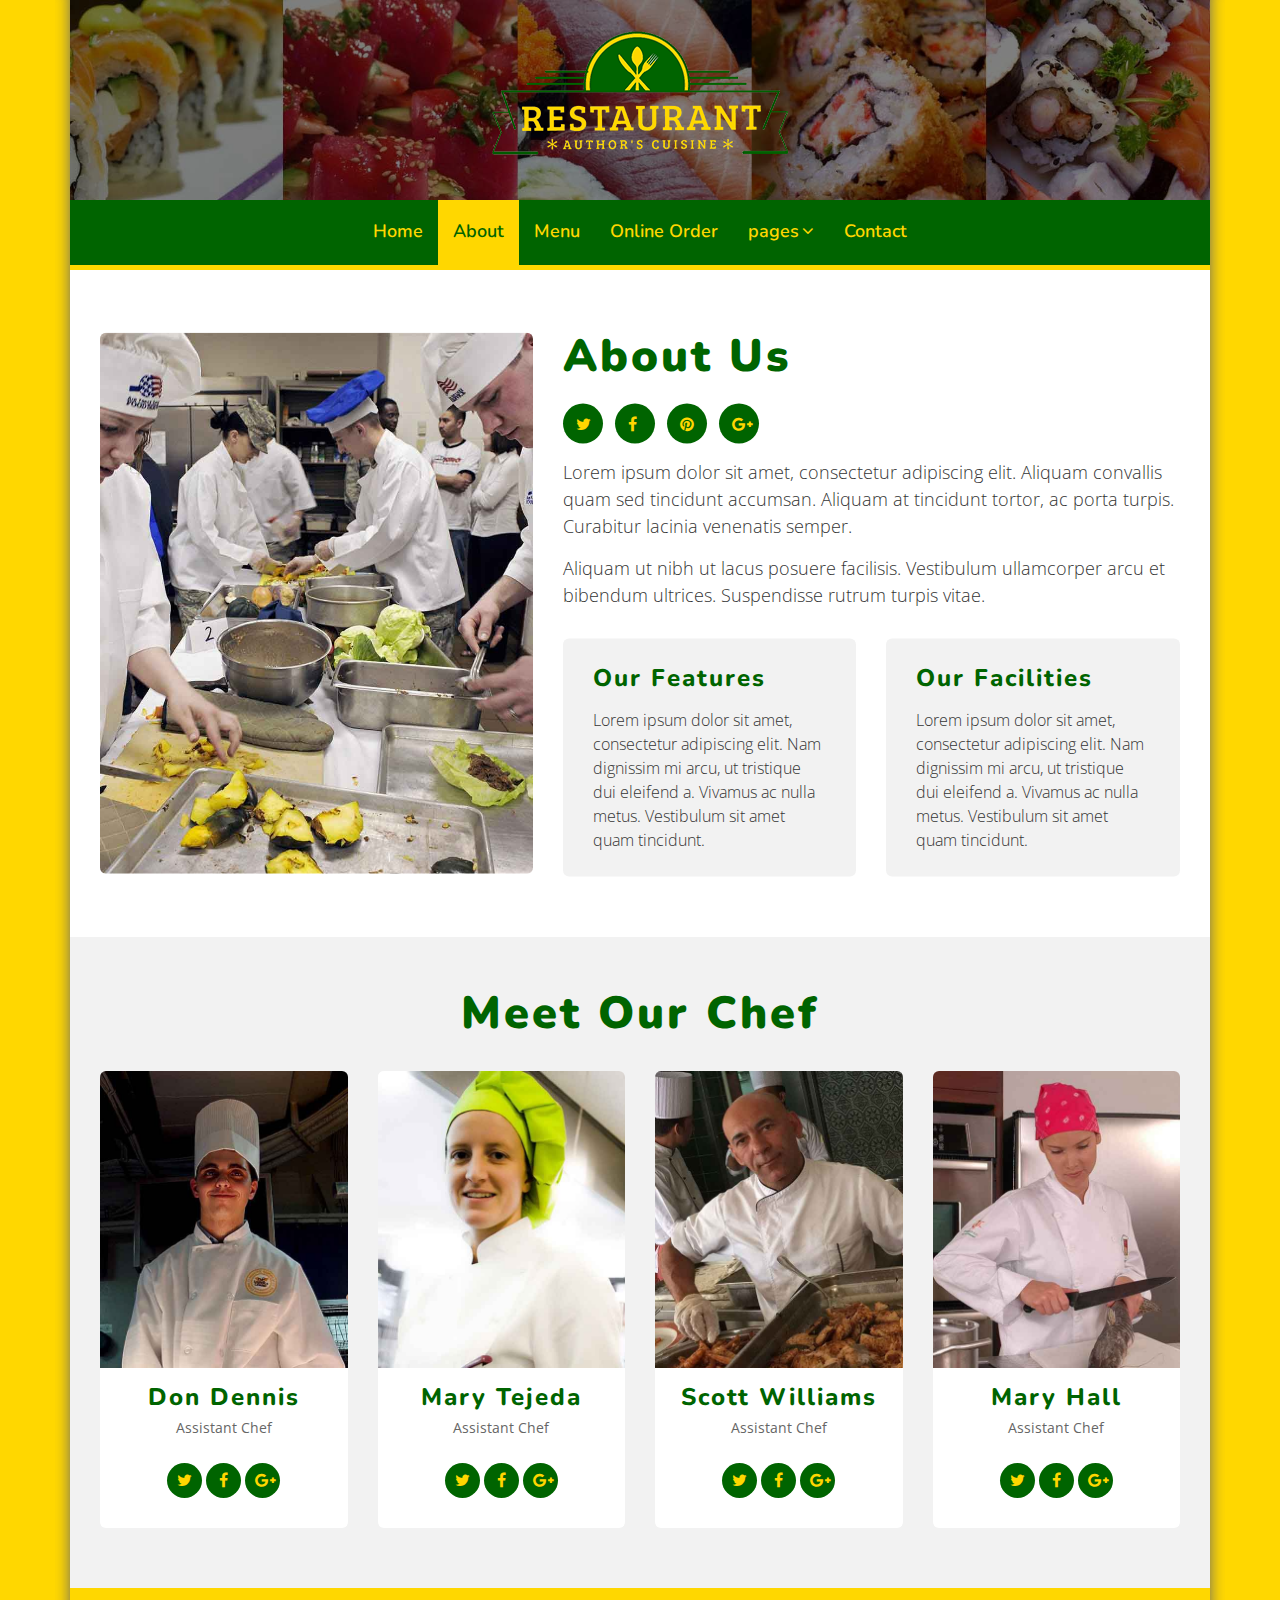
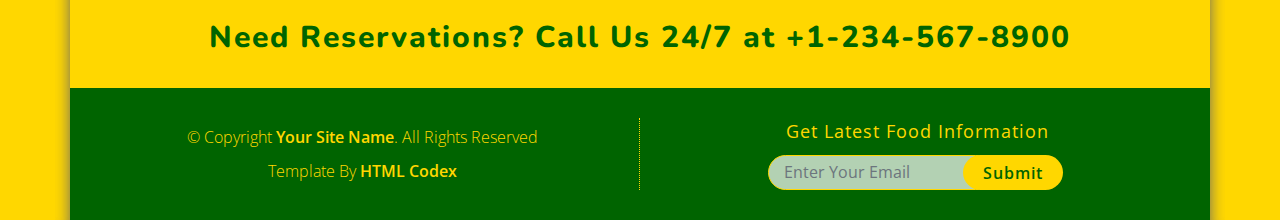
<file: BD-Restaurant/BD-Restaurant/about.html>
<!DOCTYPE html>
<html lang="en">
    <head>
        <meta charset="utf-8">
        <title>BD Restaurant</title>
        <meta content="width=device-width, initial-scale=1.0" name="viewport">
        <meta content="" name="keywords">
        <meta content="" name="description">

        <!-- Favicons -->
        <link href="img/favicon.ico" rel="icon">
        <link href="img/apple-touch-icon.png" rel="apple-touch-icon">

        <!-- Google Fonts -->
        <link href="https://fonts.googleapis.com/css?family=Open+Sans:300,400,600|Nunito:600,700,800,900" rel="stylesheet"> 

        <!-- Bootstrap CSS File -->
        <link href="vendor/bootstrap/css/bootstrap.min.css" rel="stylesheet">

        <!-- Libraries CSS Files -->
        <link href="vendor/font-awesome/css/font-awesome.min.css" rel="stylesheet">
        <link href="vendor/animate/animate.min.css" rel="stylesheet">
        <link href="vendor/owlcarousel/assets/owl.carousel.min.css" rel="stylesheet">
        <link href="vendor/tempusdominus/css/tempusdominus-bootstrap-4.min.css" rel="stylesheet" />

        <!-- Main Stylesheet File -->
        <link href="css/style.css" rel="stylesheet">
    </head>

    <body>

        <main id="main">

            <!-- Banner Header Start -->
            <section class="banner-header">
                <div class="logo">
                    <img src="img/logo.png" />
                </div>
            </section>
            <!-- Banner Header End -->

            <!-- Header Start -->
            <header id="header">
                <div class="container">
                    <nav id="nav-menu-container">
                        <ul class="nav-menu">
                            <li><a href="index.html">Home</a></li>
                            <li class="menu-active"><a href="about.html">About</a></li>
                            <li><a href="menu.html">Menu</a></li>
                            <li><a href="order.html">Online Order</a></li>
                            <li class="menu-has-children"><a href="#">pages</a>
                                <ul>
                                    <li><a href="login.html">Login</a></li>
                                    <li class="menu-has-children"><a href="#">Drop Down</a>
                                        <ul>
                                            <li><a href="#">Drop Down 1</a></li>
                                            <li><a href="#">Drop Down 2</a></li>
                                        </ul>
                                    </li>
                                </ul>
                            </li>
                            <li><a href="contact.html">Contact</a></li>
                        </ul>
                    </nav>
                </div>
            </header>
            <!-- Header End -->

            <!-- About Section Start-->
            <section id="about">
                <div class="container">
                    <div class="row">
                        <div class="col-lg-5">
                            <div class="about-col-left">
                                <img class="img-fluid" src="img/about-us.jpg" />
                            </div>
                        </div>

                        <div class="col-lg-7">
                            <div class="about-col-right">
                                <div class="row">
                                    <div class="col-md-12">
                                        <header class="section-header">
                                            <h3>About Us</h3>
                                        </header>
                                        <ul class="icon">
                                            <li><a href="#" class="fa fa-twitter"></a></li>
                                            <li><a href="#" class="fa fa-facebook"></a></li>
                                            <li><a href="#" class="fa fa-pinterest"></a></li>
                                            <li><a href="#" class="fa fa-google-plus"></a></li>
                                        </ul>
                                        <p>
                                            Lorem ipsum dolor sit amet, consectetur adipiscing elit. Aliquam convallis quam sed tincidunt accumsan. Aliquam at tincidunt tortor, ac porta turpis. Curabitur lacinia venenatis semper.
                                        </p>
                                        <p>
                                            Aliquam ut nibh ut lacus posuere facilisis. Vestibulum ullamcorper arcu et bibendum ultrices. Suspendisse rutrum turpis vitae.
                                        </p>
                                    </div>
                                </div>

                                <div class="row">
                                    <div class="col-sm-6">
                                        <div class="about-col">
                                            <h4>Our Features</h4>
                                            <p>
                                                Lorem ipsum dolor sit amet, consectetur adipiscing elit. Nam dignissim mi arcu, ut tristique dui eleifend a. Vivamus ac nulla metus. Vestibulum sit amet quam tincidunt.
                                            </p>
                                        </div>
                                    </div>
                                    <div class="col-sm-6">
                                        <div class="about-col">
                                            <h4>Our Facilities</h4>
                                            <p>
                                                Lorem ipsum dolor sit amet, consectetur adipiscing elit. Nam dignissim mi arcu, ut tristique dui eleifend a. Vivamus ac nulla metus. Vestibulum sit amet quam tincidunt.
                                            </p>
                                        </div>
                                    </div>
                                </div>
                            </div>
                        </div>
                    </div>
                </div>
            </section>
            <!-- About Section End-->
            
            <!-- Team Section Start -->
            <section id="team">
                <div class="container">
                    <div class="section-header">
                        <h3>Meet Our Chef</h3>
                    </div>

                    <div class="row">
                        <div class="col-sm-6 col-md-3">
                            <div class="single-team">
                                <img src="img/team-1.jpg" alt="">
                                <h4>Don Dennis</h4>
                                <p>Assistant Chef</p>
                                <ul class="icon">
                                    <li><a href="#" class="fa fa-twitter"></a></li>
                                    <li><a href="#" class="fa fa-facebook"></a></li>
                                    <li><a href="#" class="fa fa-google-plus"></a></li>
                                </ul>
                            </div>
                        </div>

                        <div class="col-sm-6 col-md-3">
                            <div class="single-team">
                                <img src="img/team-2.jpg" alt="">
                                <h4>Mary Tejeda</h4>
                                <p>Assistant Chef</p>
                                <ul class="icon">
                                    <li><a href="#" class="fa fa-twitter"></a></li>
                                    <li><a href="#" class="fa fa-facebook"></a></li>
                                    <li><a href="#" class="fa fa-google-plus"></a></li>
                                </ul>
                            </div>                    
                        </div>

                        <div class="col-sm-6 col-md-3">
                            <div class="single-team">
                                <img src="img/team-3.jpg" alt="">
                                <h4>Scott Williams</h4>
                                <p>Assistant Chef</p>
                                <ul class="icon">
                                    <li><a href="#" class="fa fa-twitter"></a></li>
                                    <li><a href="#" class="fa fa-facebook"></a></li>
                                    <li><a href="#" class="fa fa-google-plus"></a></li>
                                </ul>
                            </div>
                        </div>
                        
                        <div class="col-sm-6 col-md-3">
                            <div class="single-team">
                                <img src="img/team-4.jpg" alt="">
                                <h4>Mary Hall</h4>
                                <p>Assistant Chef</p>
                                <ul class="icon">
                                    <li><a href="#" class="fa fa-twitter"></a></li>
                                    <li><a href="#" class="fa fa-facebook"></a></li>
                                    <li><a href="#" class="fa fa-google-plus"></a></li>
                                </ul>
                            </div>
                        </div>
                    </div>
                </div>
            </section>
            <!-- Team Section End -->
            
            <!-- Support Section Start -->
            <section id="support">
                <div class="container">
                    <h1>
                        Need Reservations? Call Us 24/7 at +1-234-567-8900
                    </h1>
                </div>
            </section>
            <!-- Support Section end -->

            <!-- Footer Start -->
            <footer id="footer">
                <div class="container">
                    <div class="row">
                        <div class="col-sm-6">
                            <div class="copyright">
                                <p>&copy; Copyright <a href="">Your Site Name</a>. All Rights Reserved</p>
								
								<!--/*** This template is free as long as you keep the footer author’s credit link/attribution link/backlink. If you'd like to use the template without the footer author’s credit link/attribution link/backlink, you can purchase the Credit Removal License from "https://htmlcodex.com/credit-removal". Thank you for your support. ***/-->
								<p>Template By <a href="https://htmlcodex.com">HTML Codex</a></p>
                            </div>
                        </div>
                        <div class="col-sm-6">
                            <form class="form-inline">
                                <label>Get Latest Food Information</label>
                                <div class="form-group">
                                    <input type="email" class="form-control" placeholder="Enter Your Email">
                                </div>
                                <button type="submit" class="btn">Submit</button>
                            </form>
                        </div>
                    </div>
                </div>
            </footer>
            <!-- Footer end -->

            <a href="#" class="back-to-top"><i class="fa fa-chevron-up"></i></a>

        </main>

        <!-- JavaScript Libraries -->
        <script src="vendor/jquery/jquery.min.js"></script>
        <script src="vendor/jquery/jquery-migrate.min.js"></script>
        <script src="vendor/bootstrap/js/bootstrap.bundle.min.js"></script>
        <script src="vendor/easing/easing.min.js"></script>
        <script src="vendor/stickyjs/sticky.js"></script>
        <script src="vendor/superfish/hoverIntent.js"></script>
        <script src="vendor/superfish/superfish.min.js"></script>
        <script src="vendor/owlcarousel/owl.carousel.min.js"></script>
        <script src="vendor/tempusdominus/js/moment.min.js"></script>
        <script src="vendor/tempusdominus/js/moment-timezone.min.js"></script>
        <script src="vendor/tempusdominus/js/tempusdominus-bootstrap-4.min.js"></script>

        <!-- Main Javascript File -->
        <script src="js/main.js"></script>

    </body>
</html>
</file>
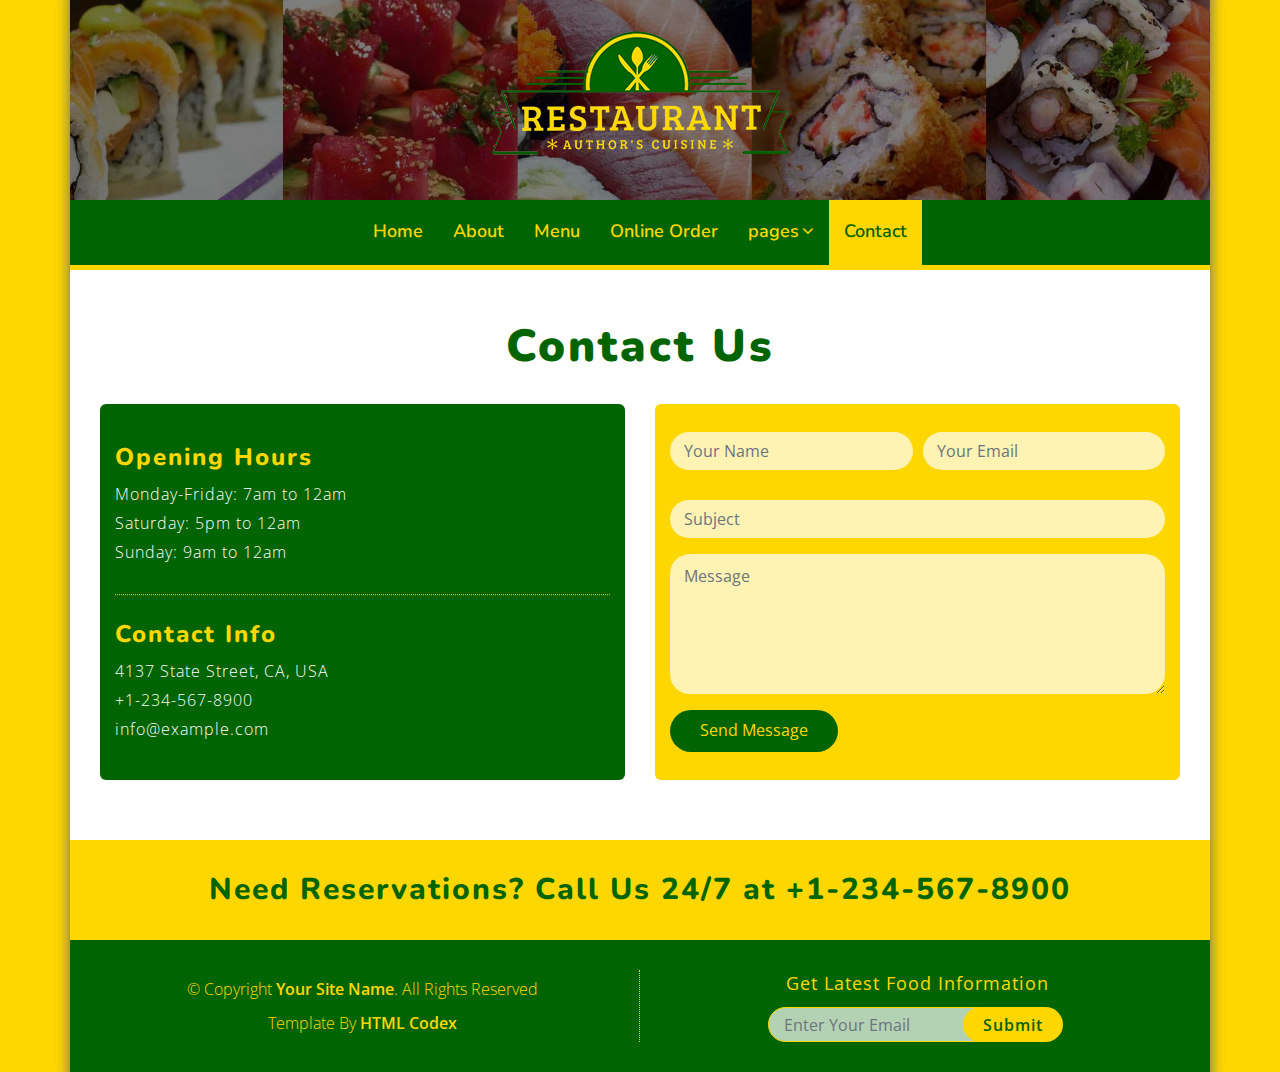
<file: BD-Restaurant/BD-Restaurant/contact.html>
<!DOCTYPE html>
<html lang="en">
    <head>
        <meta charset="utf-8">
        <title>BD Restaurant</title>
        <meta content="width=device-width, initial-scale=1.0" name="viewport">
        <meta content="" name="keywords">
        <meta content="" name="description">

        <!-- Favicons -->
        <link href="img/favicon.ico" rel="icon">
        <link href="img/apple-touch-icon.png" rel="apple-touch-icon">

        <!-- Google Fonts -->
        <link href="https://fonts.googleapis.com/css?family=Open+Sans:300,400,600|Nunito:600,700,800,900" rel="stylesheet"> 

        <!-- Bootstrap CSS File -->
        <link href="vendor/bootstrap/css/bootstrap.min.css" rel="stylesheet">

        <!-- Libraries CSS Files -->
        <link href="vendor/font-awesome/css/font-awesome.min.css" rel="stylesheet">
        <link href="vendor/animate/animate.min.css" rel="stylesheet">
        <link href="vendor/owlcarousel/assets/owl.carousel.min.css" rel="stylesheet">
        <link href="vendor/tempusdominus/css/tempusdominus-bootstrap-4.min.css" rel="stylesheet" />

        <!-- Main Stylesheet File -->
        <link href="css/style.css" rel="stylesheet">
    </head>

    <body>

        <main id="main">

            <!-- Banner Header Start -->
            <section class="banner-header">
                <div class="logo">
                    <img src="img/logo.png" />
                </div>
            </section>
            <!-- Banner Header End -->

            <!-- Header Start -->
            <header id="header">
                <div class="container">
                    <nav id="nav-menu-container">
                        <ul class="nav-menu">
                            <li><a href="index.html">Home</a></li>
                            <li><a href="about.html">About</a></li>
                            <li><a href="menu.html">Menu</a></li>
                            <li><a href="order.html">Online Order</a></li>
                            <li class="menu-has-children"><a href="#">pages</a>
                                <ul>
                                    <li><a href="login.html">Login</a></li>
                                    <li class="menu-has-children"><a href="#">Drop Down</a>
                                        <ul>
                                            <li><a href="#">Drop Down 1</a></li>
                                            <li><a href="#">Drop Down 2</a></li>
                                        </ul>
                                    </li>
                                </ul>
                            </li>
                            <li class="menu-active"><a href="contact.html">Contact</a></li>
                        </ul>
                    </nav>
                </div>
            </header>
            <!-- Header End -->

            <!-- Contact Section Start -->
            <section id="contact">
                <div class="container">
                    <div class="section-header">
                        <h3>Contact Us</h3>
                    </div>

                    <div class="row">
                        <div class="col-md-6">
                            <div class="contact-col-1">
                                <div class="contact-detail">
                                    <div class="contact-hours">
                                        <h4>Opening Hours</h4>
                                        <p>Monday-Friday: 7am to 12am</p>
                                        <p>Saturday: 5pm to 12am</p>
                                        <p>Sunday: 9am to 12am</p>
                                    </div>

                                    <div class="contact-info">
                                        <h4>Contact Info</h4>
                                        <p>4137  State Street, CA, USA</p>
                                        <p><a href="tel:+1-234-567-8900">+1-234-567-8900</a></p>
                                        <p><a href="mailto:info@example.com">info@example.com</a></p>
                                    </div>
                                </div>
                            </div>
                        </div>

                        <div class="col-md-6">
                            <div class="contact-col-2">
                                <div class="contact-form">
                                    <form>
                                        <div class="form-row">
                                            <div class="form-group col-md-6">
                                                <input type="text" class="form-control" placeholder="Your Name" required="required" />
                                            </div>
                                            <div class="form-group col-md-6">
                                                <input type="email" class="form-control" placeholder="Your Email" required="required" />
                                            </div>
                                        </div>
                                        <div class="form-group">
                                            <input type="text" class="form-control" placeholder="Subject" required="required" />
                                        </div>
                                        <div class="form-group">
                                            <textarea class="form-control" rows="5" placeholder="Message" required="required" ></textarea>
                                        </div>
                                        <div><button type="submit">Send Message</button></div>
                                    </form>
                                </div>
                            </div>
                        </div>
                    </div>
                </div>
            </section>
            <!-- Contact end -->
            
            <!-- Support Section Start -->
            <section id="support">
                <div class="container">
                    <h1>
                        Need Reservations? Call Us 24/7 at +1-234-567-8900
                    </h1>
                </div>
            </section>
            <!-- Support Section end -->

            <!-- Footer Start -->
            <footer id="footer">
                <div class="container">
                    <div class="row">
                        <div class="col-sm-6">
                            <div class="copyright">
                                <p>&copy; Copyright <a href="">Your Site Name</a>. All Rights Reserved</p>
								
								<!--/*** This template is free as long as you keep the footer author’s credit link/attribution link/backlink. If you'd like to use the template without the footer author’s credit link/attribution link/backlink, you can purchase the Credit Removal License from "https://htmlcodex.com/credit-removal". Thank you for your support. ***/-->
								<p>Template By <a href="https://htmlcodex.com">HTML Codex</a></p>
                            </div>
                        </div>
                        <div class="col-sm-6">
                            <form class="form-inline">
                                <label>Get Latest Food Information</label>
                                <div class="form-group">
                                    <input type="email" class="form-control" placeholder="Enter Your Email">
                                </div>
                                <button type="submit" class="btn">Submit</button>
                            </form>
                        </div>
                    </div>
                </div>
            </footer>
            <!-- Footer end -->

            <a href="#" class="back-to-top"><i class="fa fa-chevron-up"></i></a>

        </main>

        <!-- JavaScript Libraries -->
        <script src="vendor/jquery/jquery.min.js"></script>
        <script src="vendor/jquery/jquery-migrate.min.js"></script>
        <script src="vendor/bootstrap/js/bootstrap.bundle.min.js"></script>
        <script src="vendor/easing/easing.min.js"></script>
        <script src="vendor/stickyjs/sticky.js"></script>
        <script src="vendor/superfish/hoverIntent.js"></script>
        <script src="vendor/superfish/superfish.min.js"></script>
        <script src="vendor/owlcarousel/owl.carousel.min.js"></script>
        <script src="vendor/tempusdominus/js/moment.min.js"></script>
        <script src="vendor/tempusdominus/js/moment-timezone.min.js"></script>
        <script src="vendor/tempusdominus/js/tempusdominus-bootstrap-4.min.js"></script>

        <!-- Main Javascript File -->
        <script src="js/main.js"></script>

    </body>
</html>
</file>
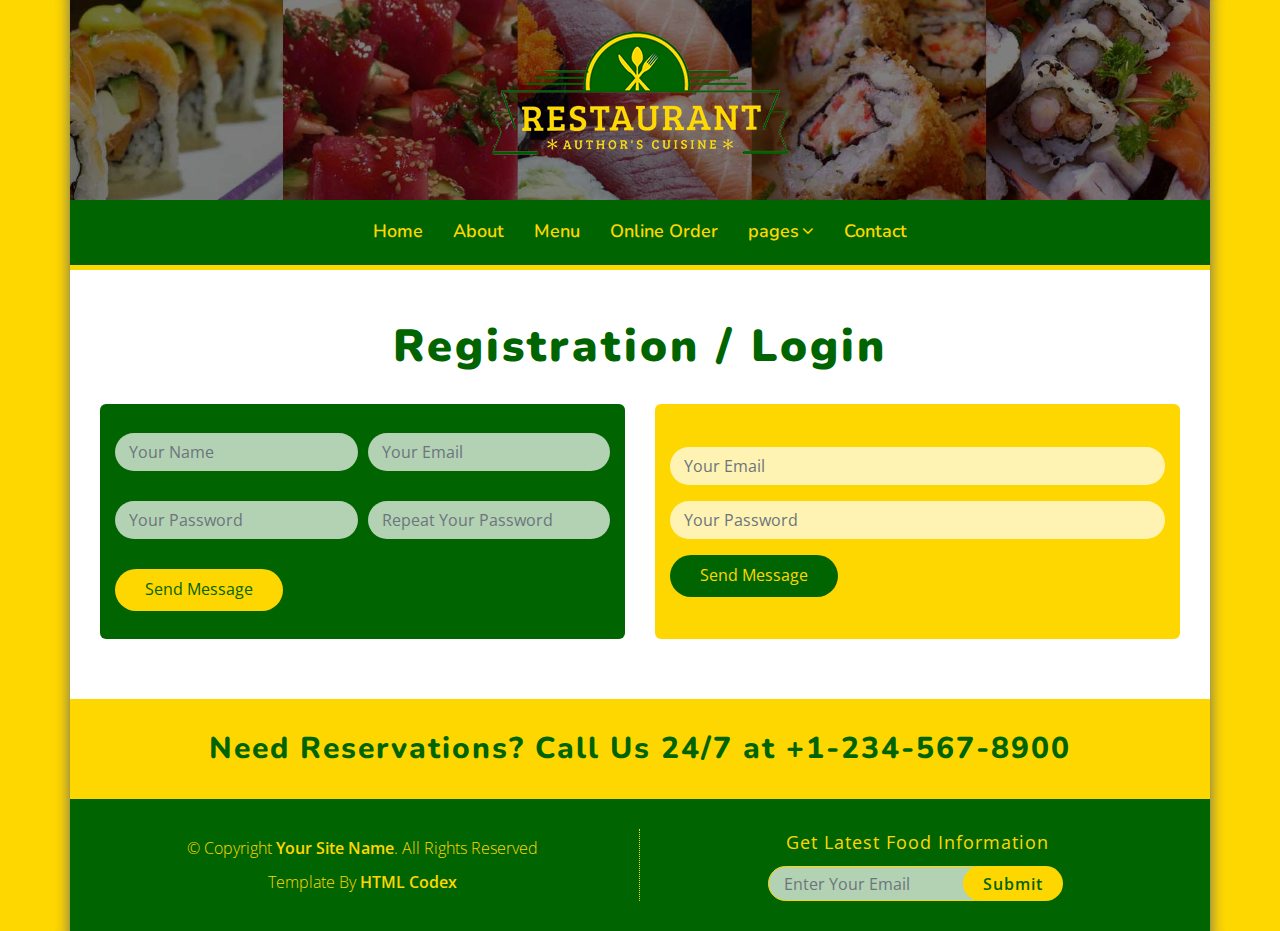
<file: BD-Restaurant/BD-Restaurant/login.html>
<!DOCTYPE html>
<html lang="en">
    <head>
        <meta charset="utf-8">
        <title>BD Restaurant</title>
        <meta content="width=device-width, initial-scale=1.0" name="viewport">
        <meta content="" name="keywords">
        <meta content="" name="description">

        <!-- Favicons -->
        <link href="img/favicon.ico" rel="icon">
        <link href="img/apple-touch-icon.png" rel="apple-touch-icon">

        <!-- Google Fonts -->
        <link href="https://fonts.googleapis.com/css?family=Open+Sans:300,400,600|Nunito:600,700,800,900" rel="stylesheet"> 

        <!-- Bootstrap CSS File -->
        <link href="vendor/bootstrap/css/bootstrap.min.css" rel="stylesheet">

        <!-- Libraries CSS Files -->
        <link href="vendor/font-awesome/css/font-awesome.min.css" rel="stylesheet">
        <link href="vendor/animate/animate.min.css" rel="stylesheet">
        <link href="vendor/owlcarousel/assets/owl.carousel.min.css" rel="stylesheet">
        <link href="vendor/tempusdominus/css/tempusdominus-bootstrap-4.min.css" rel="stylesheet" />

        <!-- Main Stylesheet File -->
        <link href="css/style.css" rel="stylesheet">
    </head>

    <body>

        <main id="main">

            <!-- Banner Header Start -->
            <section class="banner-header">
                <div class="logo">
                    <img src="img/logo.png" />
                </div>
            </section>
            <!-- Banner Header End -->

            <!-- Header Start -->
            <header id="header">
                <div class="container">
                    <nav id="nav-menu-container">
                        <ul class="nav-menu">
                            <li><a href="index.html">Home</a></li>
                            <li><a href="about.html">About</a></li>
                            <li><a href="menu.html">Menu</a></li>
                            <li><a href="order.html">Online Order</a></li>
                            <li class="menu-has-children"><a href="#">pages</a>
                                <ul>
                                    <li><a href="login.html">Login</a></li>
                                    <li class="menu-has-children"><a href="#">Drop Down</a>
                                        <ul>
                                            <li><a href="#">Drop Down 1</a></li>
                                            <li><a href="#">Drop Down 2</a></li>
                                        </ul>
                                    </li>
                                </ul>
                            </li>
                            <li><a href="contact.html">Contact</a></li>
                        </ul>
                    </nav>
                </div>
            </header>
            <!-- Header End -->

            <!-- Login Section Start -->
            <section id="login">
                <div class="container">
                    <div class="section-header">
                        <h3>Registration / Login</h3>
                    </div>

                    <div class="row">
                        <div class="col-md-6">
                            <div class="login-col-1">
                                <div class="login-form">
                                    <form>
                                        <div class="form-row">
                                            <div class="form-group col-md-6">
                                                <input type="text" class="form-control" placeholder="Your Name" required="required" />
                                            </div>
                                            <div class="form-group col-md-6">
                                                <input type="email" class="form-control" placeholder="Your Email" required="required" />
                                            </div>
                                        </div>
                                        <div class="form-row">
                                            <div class="form-group col-md-6">
                                                <input type="password" class="form-control" placeholder="Your Password" required="required" />
                                            </div>
                                            <div class="form-group col-md-6">
                                                <input type="password" class="form-control" placeholder="Repeat Your Password" required="required" />
                                            </div>
                                        </div>
                                        <div><button type="submit">Send Message</button></div>
                                    </form>
                                </div>
                            </div>
                        </div>

                        <div class="col-md-6">
                            <div class="login-col-2">
                                <div class="login-form">
                                    <form>
                                        <div class="form-group">
                                            <input type="email" class="form-control" placeholder="Your Email" required="required" />
                                        </div>
                                        <div class="form-group">
                                            <input type="password" class="form-control" placeholder="Your Password" required="required" />
                                        </div>
                                        <div><button type="submit">Send Message</button></div>
                                    </form>
                                </div>
                            </div>
                        </div>
                    </div>
                </div>
            </section>
            <!-- Login Section End -->
            
            <!-- Support Section Start -->
            <section id="support">
                <div class="container">
                    <h1>
                        Need Reservations? Call Us 24/7 at +1-234-567-8900
                    </h1>
                </div>
            </section>
            <!-- Support Section end -->

            <!-- Footer Start -->
            <footer id="footer">
                <div class="container">
                    <div class="row">
                        <div class="col-sm-6">
                            <div class="copyright">
                                <p>&copy; Copyright <a href="">Your Site Name</a>. All Rights Reserved</p>
								
								<!--/*** This template is free as long as you keep the footer author’s credit link/attribution link/backlink. If you'd like to use the template without the footer author’s credit link/attribution link/backlink, you can purchase the Credit Removal License from "https://htmlcodex.com/credit-removal". Thank you for your support. ***/-->
								<p>Template By <a href="https://htmlcodex.com">HTML Codex</a></p>
                            </div>
                        </div>
                        <div class="col-sm-6">
                            <form class="form-inline">
                                <label>Get Latest Food Information</label>
                                <div class="form-group">
                                    <input type="email" class="form-control" placeholder="Enter Your Email">
                                </div>
                                <button type="submit" class="btn">Submit</button>
                            </form>
                        </div>
                    </div>
                </div>
            </footer>
            <!-- Footer end -->

            <a href="#" class="back-to-top"><i class="fa fa-chevron-up"></i></a>

        </main>

        <!-- JavaScript Libraries -->
        <script src="vendor/jquery/jquery.min.js"></script>
        <script src="vendor/jquery/jquery-migrate.min.js"></script>
        <script src="vendor/bootstrap/js/bootstrap.bundle.min.js"></script>
        <script src="vendor/easing/easing.min.js"></script>
        <script src="vendor/stickyjs/sticky.js"></script>
        <script src="vendor/superfish/hoverIntent.js"></script>
        <script src="vendor/superfish/superfish.min.js"></script>
        <script src="vendor/owlcarousel/owl.carousel.min.js"></script>
        <script src="vendor/tempusdominus/js/moment.min.js"></script>
        <script src="vendor/tempusdominus/js/moment-timezone.min.js"></script>
        <script src="vendor/tempusdominus/js/tempusdominus-bootstrap-4.min.js"></script>

        <!-- Main Javascript File -->
        <script src="js/main.js"></script>

    </body>
</html>
</file>
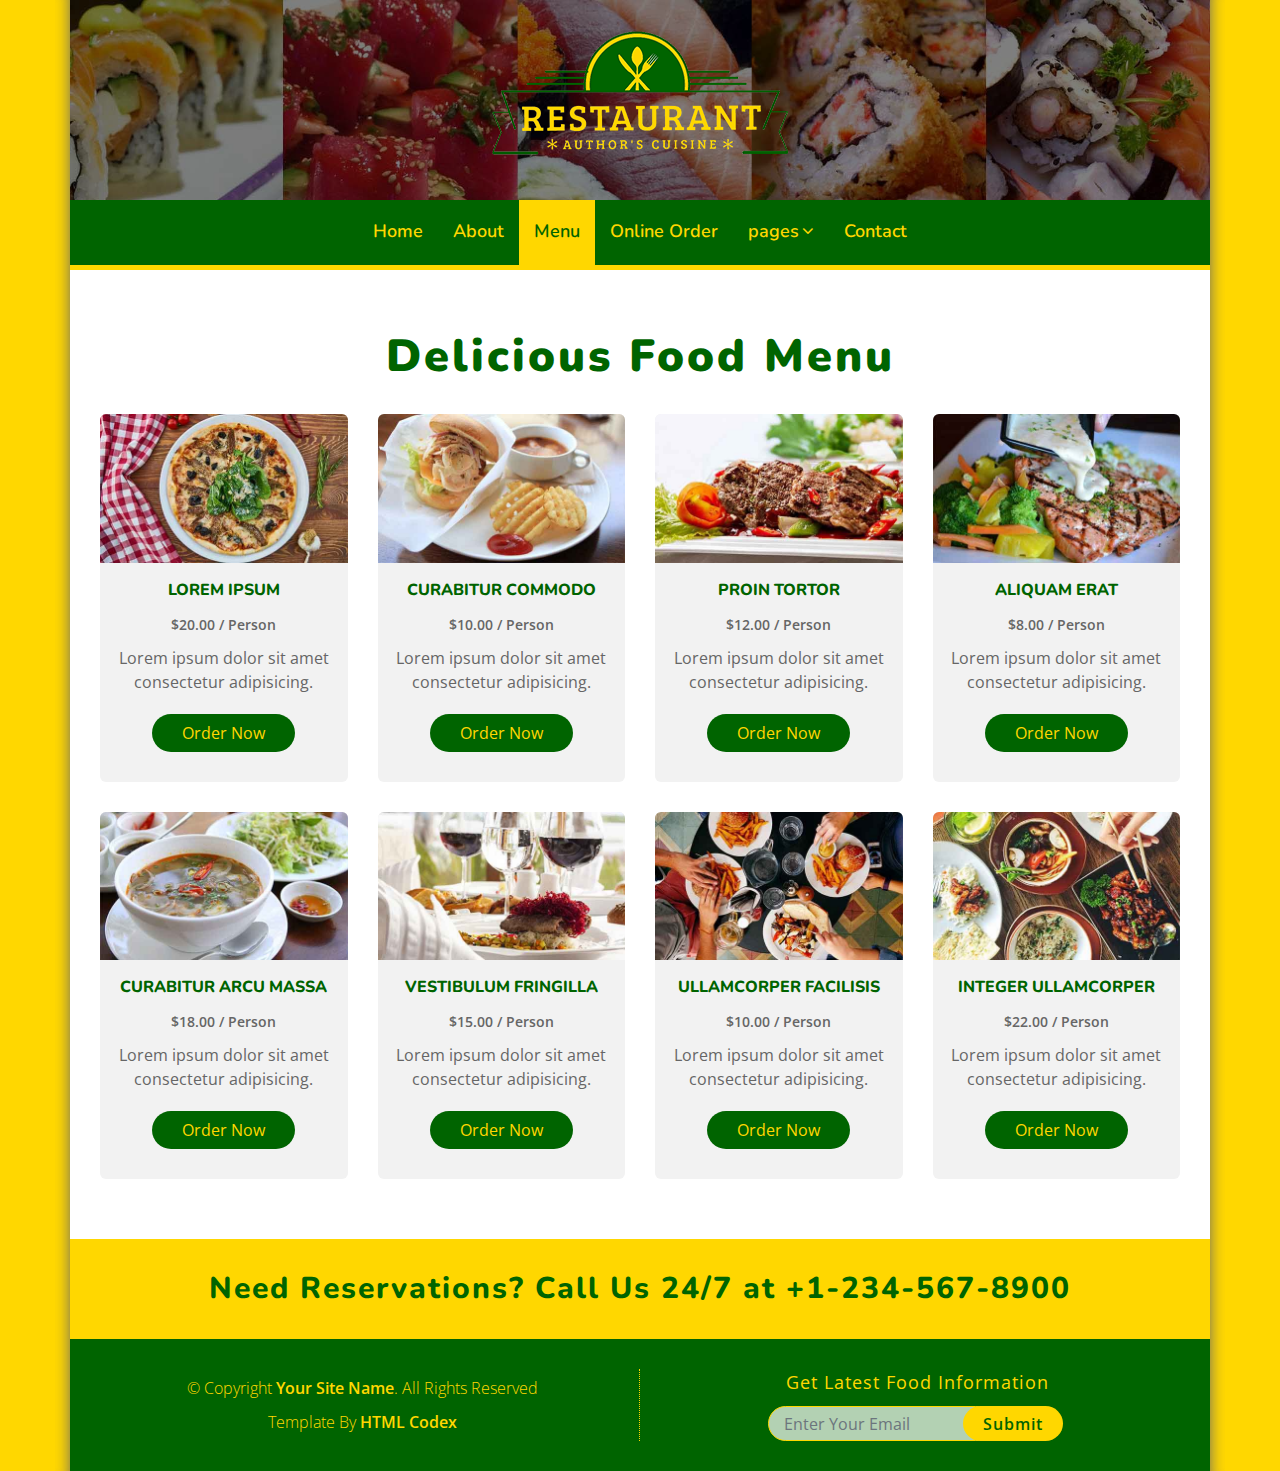
<file: BD-Restaurant/BD-Restaurant/menu.html>
<!DOCTYPE html>
<html lang="en">
    <head>
        <meta charset="utf-8">
        <title>BD Restaurant</title>
        <meta content="width=device-width, initial-scale=1.0" name="viewport">
        <meta content="" name="keywords">
        <meta content="" name="description">

        <!-- Favicons -->
        <link href="img/favicon.ico" rel="icon">
        <link href="img/apple-touch-icon.png" rel="apple-touch-icon">

        <!-- Google Fonts -->
        <link href="https://fonts.googleapis.com/css?family=Open+Sans:300,400,600|Nunito:600,700,800,900" rel="stylesheet"> 

        <!-- Bootstrap CSS File -->
        <link href="vendor/bootstrap/css/bootstrap.min.css" rel="stylesheet">

        <!-- Libraries CSS Files -->
        <link href="vendor/font-awesome/css/font-awesome.min.css" rel="stylesheet">
        <link href="vendor/animate/animate.min.css" rel="stylesheet">
        <link href="vendor/owlcarousel/assets/owl.carousel.min.css" rel="stylesheet">
        <link href="vendor/tempusdominus/css/tempusdominus-bootstrap-4.min.css" rel="stylesheet" />

        <!-- Main Stylesheet File -->
        <link href="css/style.css" rel="stylesheet">
    </head>

    <body>

        <main id="main">

            <!-- Banner Header Start -->
            <section class="banner-header">
                <div class="logo">
                    <img src="img/logo.png" />
                </div>
            </section>
            <!-- Banner Header End -->

            <!-- Header Start -->
            <header id="header">
                <div class="container">
                    <nav id="nav-menu-container">
                        <ul class="nav-menu">
                            <li><a href="index.html">Home</a></li>
                            <li><a href="about.html">About</a></li>
                            <li class="menu-active"><a href="menu.html">Menu</a></li>
                            <li><a href="order.html">Online Order</a></li>
                            <li class="menu-has-children"><a href="#">pages</a>
                                <ul>
                                    <li><a href="login.html">Login</a></li>
                                    <li class="menu-has-children"><a href="#">Drop Down</a>
                                        <ul>
                                            <li><a href="#">Drop Down 1</a></li>
                                            <li><a href="#">Drop Down 2</a></li>
                                        </ul>
                                    </li>
                                </ul>
                            </li>
                            <li><a href="contact.html">Contact</a></li>
                        </ul>
                    </nav>
                </div>
            </header>
            <!-- Header End -->

            <!-- Menu Section Start -->
            <section id="food-menu">
                <div class="container">
                    <header class="section-header">
                        <h3>delicious Food Menu</h3>
                    </header>
                    <div class="row">
                        <div class="col-sm-6 col-md-4 col-lg-3">
                            <div class="single-menu">
                                <img class="img-fluid" src="img/menu-1.jpg" />
                                <h4>Lorem ipsum</h4>
                                <span>$20.00 / Person</span>
                                <p>Lorem ipsum dolor sit amet consectetur adipisicing.</p>
                                <a href="order.html">Order Now</a>
                            </div>
                        </div>
                        <div class="col-sm-6 col-md-4 col-lg-3">
                            <div class="single-menu">
                                <img class="img-fluid" src="img/menu-2.jpg" />
                                <h4>Curabitur Commodo</h4>
                                <span>$10.00 / Person</span>
                                <p>Lorem ipsum dolor sit amet consectetur adipisicing.</p>
                                <a href="order.html">Order Now</a>
                            </div>
                        </div>
                        <div class="col-sm-6 col-md-4 col-lg-3">
                            <div class="single-menu">
                                <img class="img-fluid" src="img/menu-3.jpg" />
                                <h4>Proin Tortor</h4>
                                <span>$12.00 / Person</span>
                                <p>Lorem ipsum dolor sit amet consectetur adipisicing.</p>
                                <a href="order.html">Order Now</a>
                            </div>
                        </div>
                        <div class="col-sm-6 col-md-4 col-lg-3">
                            <div class="single-menu">
                                <img class="img-fluid" src="img/menu-4.jpg" />
                                <h4>Aliquam Erat</h4>
                                <span>$8.00 / Person</span>
                                <p>Lorem ipsum dolor sit amet consectetur adipisicing.</p>
                                <a href="order.html">Order Now</a>
                            </div>
                        </div>
                        <div class="col-sm-6 col-md-4 col-lg-3">
                            <div class="single-menu">
                                <img class="img-fluid" src="img/menu-5.jpg" />
                                <h4>Curabitur Arcu Massa</h4>
                                <span>$18.00 / Person</span>
                                <p>Lorem ipsum dolor sit amet consectetur adipisicing.</p>
                                <a href="order.html">Order Now</a>
                            </div>
                        </div>
                        <div class="col-sm-6 col-md-4 col-lg-3">
                            <div class="single-menu">
                                <img class="img-fluid" src="img/menu-6.jpg" />
                                <h4>Vestibulum Fringilla</h4>
                                <span>$15.00 / Person</span>
                                <p>Lorem ipsum dolor sit amet consectetur adipisicing.</p>
                                <a href="order.html">Order Now</a>
                            </div>
                        </div>
                        <div class="col-sm-6 col-md-4 col-lg-3">
                            <div class="single-menu">
                                <img class="img-fluid" src="img/menu-7.jpg" />
                                <h4>Ullamcorper Facilisis </h4>
                                <span>$10.00 / Person</span>
                                <p>Lorem ipsum dolor sit amet consectetur adipisicing.</p>
                                <a href="order.html">Order Now</a>
                            </div>
                        </div>
                        <div class="col-sm-6 col-md-4 col-lg-3">
                            <div class="single-menu">
                                <img class="img-fluid" src="img/menu-8.jpg" />
                                <h4>Integer Ullamcorper</h4>
                                <span>$22.00 / Person</span>
                                <p>Lorem ipsum dolor sit amet consectetur adipisicing.</p>
                                <a href="order.html">Order Now</a>
                            </div>
                        </div>
                        <div class="col-sm-6 col-md-4 col-lg-3 d-sm-none d-md-block d-lg-none">
                            <div class="single-menu">
                                <img class="img-fluid" src="img/menu-9.jpg" />
                                <h4>Vestibulum Posuere</h4>
                                <span>$16.00 / Person</span>
                                <p>Lorem ipsum dolor sit amet consectetur adipisicing.</p>
                                <a href="order.html">Order Now</a>
                            </div>
                        </div>
                    </div>
                </div>
            </section>
            <!-- Menu Section End-->
            
            <!-- Support Section Start -->
            <section id="support">
                <div class="container">
                    <h1>
                        Need Reservations? Call Us 24/7 at +1-234-567-8900
                    </h1>
                </div>
            </section>
            <!-- Support Section end -->

            <!-- Footer Start -->
            <footer id="footer">
                <div class="container">
                    <div class="row">
                        <div class="col-sm-6">
                            <div class="copyright">
                                <p>&copy; Copyright <a href="">Your Site Name</a>. All Rights Reserved</p>
								
								<!--/*** This template is free as long as you keep the footer author’s credit link/attribution link/backlink. If you'd like to use the template without the footer author’s credit link/attribution link/backlink, you can purchase the Credit Removal License from "https://htmlcodex.com/credit-removal". Thank you for your support. ***/-->
								<p>Template By <a href="https://htmlcodex.com">HTML Codex</a></p>
                            </div>
                        </div>
                        <div class="col-sm-6">
                            <form class="form-inline">
                                <label>Get Latest Food Information</label>
                                <div class="form-group">
                                    <input type="email" class="form-control" placeholder="Enter Your Email">
                                </div>
                                <button type="submit" class="btn">Submit</button>
                            </form>
                        </div>
                    </div>
                </div>
            </footer>
            <!-- Footer end -->

            <a href="#" class="back-to-top"><i class="fa fa-chevron-up"></i></a>

        </main>

        <!-- JavaScript Libraries -->
        <script src="vendor/jquery/jquery.min.js"></script>
        <script src="vendor/jquery/jquery-migrate.min.js"></script>
        <script src="vendor/bootstrap/js/bootstrap.bundle.min.js"></script>
        <script src="vendor/easing/easing.min.js"></script>
        <script src="vendor/stickyjs/sticky.js"></script>
        <script src="vendor/superfish/hoverIntent.js"></script>
        <script src="vendor/superfish/superfish.min.js"></script>
        <script src="vendor/owlcarousel/owl.carousel.min.js"></script>
        <script src="vendor/tempusdominus/js/moment.min.js"></script>
        <script src="vendor/tempusdominus/js/moment-timezone.min.js"></script>
        <script src="vendor/tempusdominus/js/tempusdominus-bootstrap-4.min.js"></script>

        <!-- Main Javascript File -->
        <script src="js/main.js"></script>

    </body>
</html>
</file>
<file: BD-Restaurant/BD-Restaurant/css/style.css>
/* ================================================= */
/* ------------------ General CSS ------------------ */
/* ================================================= */

body {
    color: #666;
    font-family: 'Open Sans', sans-serif;
    font-weight: 400;
    background: #FFD700;
}

a {
    color: #006400;
    transition: 0.5s;
}

a:hover,
a:active,
a:focus {
    color: #FFD700;
    outline: none;
    text-decoration: none;
}

p {
    padding: 0;
    margin: 0 0 30px 0;
}

h1,
h2,
h3,
h4,
h5,
h6 {
    font-family: 'Nunito', sans-serif;
    color: #666;
    margin: 0 0 20px 0;
    padding: 0;
}

.back-to-top {
    position: fixed;
    display: none;
    background: #006400;
    color: #FFD700;
    width: 44px;
    height: 44px;
    text-align: center;
    line-height: 1;
    font-size: 16px;
    border: 2px solid #ffffff;
    border-radius: 50%;
    right: 15px;
    bottom: 15px;
    transition: background 0.5s;
    z-index: 11;
}

.back-to-top:hover {
    color: #006400;
    background: #FFD700;
}

.back-to-top i {
    padding-top: 10px;
}

@media (min-width: 992px) {
    #main {
        position: relative;
        max-width: 960px;
        margin: 0 auto;
        padding: 0;
        background: #ffffff;
    }
    
    #main:before {
        box-shadow: -15px 0 15px -15px inset;
        content: " ";
        height: 100%;
        left: -15px;
        position: absolute;
        top: 0;
        width: 15px;
    }

    #main:after {
        box-shadow: 15px 0 15px -15px inset;
        content: " ";
        height: 100%;
        position: absolute;
        top: 0;
        right: -15px;
        width: 15px;
    }
    
    .container {
        padding: 0 30px;
    }
}

@media (min-width: 1200px) {
    #main {
        position: relative;
        max-width: 1140px;
        margin: 0 auto;
        padding: 0;
        background: #ffffff;
    }
    
    #main:before {
        box-shadow: -15px 0 15px -15px inset;
        content: " ";
        height: 100%;
        left: -15px;
        position: absolute;
        top: 0;
        width: 15px;
    }

    #main:after {
        box-shadow: 15px 0 15px -15px inset;
        content: " ";
        height: 100%;
        position: absolute;
        top: 0;
        right: -15px;
        width: 15px;
    }
    
    .container {
        padding: 0 30px;
    }
}

.logo {
    position: absolute;
    width: 300px;
    top: 30px;
    left: calc(50% - 150px);
    z-index: 9;
}

.logo img {
    width: 100%;
}

/* @media (max-width: 767.98px) {
    .logo {
        width: 220px;
        left: calc(50% - 110px);
    }
} */

/* ================================================= */
/* ---------------- Top Header CSS ----------------- */
/* ================================================= */

#top-header {
    position: relative;
    width: 100%;
    height: 500px;
}

#top-header .carousel,
#top-header .carousel-item {
    height: 100%;
}

#top-header .carousel-inner {
    height: 100%;
    background: #000;
}

#top-header .carousel-caption {
   
}

#top-header h2 {
    color: #FFD700;
    font-size: 40px;
    font-weight: 900;
}

#top-header p {
    font-size: 16px;
    padding:10px
}

/* @media (max-width: 991.98px) {
    #top-header h2 {
        font-size: 50px;
        font-weight: 800;
    }

    #top-header p {
        font-size: 20px;
        padding:10px
    }
}

@media (max-width: 767.98px) {
    #top-header h2 {
        font-size: 40px;
        font-weight: 700;
    }

    #top-header p {
        font-size: 18px;
        padding:10px
    }
} */

#top-header .fill {
    width: 100%;
    height: 100%;
    background-position: center;
    -webkit-background-size: cover;
    -moz-background-size: cover;
    background-size: cover;
    -o-background-size: cover;
    opacity:0.6;
}

#top-header .btn-transparent {
    background: transparent;
    color: #FFD700;
    border: 2px solid #FFD700;
}

#top-header .btn-transparent:hover {
    color: #FFD700;
    background: #006400;
}

#top-header .btn-rounded {
    border-radius: 70px;
}

#top-header .btn-large {
    padding: 9px 45px 10px 45px;
    font-size: 18px;
}

#top-header .animated {
    -webkit-animation-duration: 1.5s;
    animation-duration: 1.5s;
}

@-webkit-keyframes fadeInRight {
    from {
        opacity: 0;
        -webkit-transform: translate3d(100px, 0, 0);
        transform: translate3d(100px, 0, 0);
    }

    to {
        opacity: 1;
        -webkit-transform: none;
        transform: none;
    }
}

@keyframes fadeInRight {
    from {
        opacity: 0;
        -webkit-transform: translate3d(100px, 0, 0);
        transform: translate3d(100px, 0, 0);
    }

    to {
        opacity: 1;
        -webkit-transform: none;
        transform: none;
    }
}

#top-header .fadeInRight {
    -webkit-animation-name: fadeInRight;
    animation-name: fadeInRight;
}

/* ================================================= */
/* -------------- Banner Header CSS ---------------- */
/* ================================================= */

.banner-header {
    display: table;
    position: relative;
    background-image: url(../img/banner-bg.jpg);
    background-size: cover;
    padding: 100px 0;
    color: #fff;
    width: 100%;
}

.banner-header:after {
    content: '';
    z-index: 0;
    position: absolute;
    background: rgba(0, 0, 0, 0.5);
    width: 100%;
    height: 100%;
    left: 0;
    top: 0;
}

.banner-header .container {
    position: relative;
    z-index: 1;
    text-align: center;
    display: table-cell;
    vertical-align: middle;
    width: 100%;
}

.banner-header .brand {
    margin-bottom: 75px;
    display: inline-block;
}

.banner-header .brand:hover {
    opacity: .75;
}

.banner-header h1 {
    font-size: 90px;
    font-weight: 900;
    color: #006400;
    letter-spacing: 10px;
    text-shadow: -1px -1px 0 #fff, 1px -1px 0 #fff, -1px 1px 0 #fff, 1px 1px 0 #fff;
}

/* @media (max-width: 767.98px) {
    .banner-header h1 {
        font-size: 70px;
    }
}

@media (max-width: 575.98px) {
    .banner-header h1 {
        font-size: 50px;
    }
} */

.banner-header h2 {
    font-size: 30px;
    font-weight: 800;
    color: #ffffff;
    letter-spacing: 5px;
    margin-bottom: 50px;
}

/* @media (max-width: 61.9em) {
    .banner-header {
        padding: 75px 0;
    }

    .banner-header .brand {
        margin-bottom: 35px;
    }
} */

/* ================================================= */
/* ------------------ Header CSS ------------------- */
/* ================================================= */

#header {
    font-family: 'Nunito', sans-serif;
    position: relative;
    background: #006400;
    height: 70px;
    text-align: center;
    border-bottom: 5px solid #FFD700;
}

/* @media (max-width: 767.98px) {
    #header,
    #header-sticky-wrapper {
        display: none;
    }
} */

#nav-menu-container {
    display: inline-block;
}

.nav-menu,
.nav-menu * {
    margin: 0;
    padding: 0;
    list-style: none;
}

.nav-menu ul {
    position: absolute;
    display: none;
    top: 100%;
    left: 0;
    text-align: left;
    z-index: 99;
}

.nav-menu li {
    position: relative;
    white-space: nowrap;
}

.nav-menu > li {
    float: left;
}

.nav-menu li:hover > ul,
.nav-menu li.sfHover > ul {
    display: block;
}

.nav-menu ul ul {
    top: 0;
    left: 100%;
}

.nav-menu ul li {
    min-width: 180px;
}

.sf-arrows .sf-with-ul {
    padding-right: 30px;
}

.sf-arrows .sf-with-ul:after {
    content: "\f107";
    position: absolute;
    right: 15px;
    font-family: FontAwesome;
    font-style: normal;
    font-weight: normal;
}

.sf-arrows ul .sf-with-ul:after {
    content: "\f105";
}

.nav-menu a {
    padding: 18px 15px 21px 15px;
    text-decoration: none;
    display: inline-block;
    color: #FFD700;
    font-weight: 600;
    font-size: 18px;
    outline: none;
}

.nav-menu a:hover,
.nav-menu li:hover > a,
.nav-menu .menu-active > a {
    color: #006400;
    background: #FFD700;
}

.nav-menu ul {
    margin: 0;
    -webkit-box-shadow: 0px 0px 1px 1px rgba(0, 0, 0, 0.08);
    box-shadow: 0px 0px 1px 1px rgba(0, 0, 0, 0.08);
}

.nav-menu ul li {
    background: #fff;
    border-top: 1px solid #f4f4f4;
}

.nav-menu ul li:first-child {
    border-top: 0;
}

.nav-menu ul li:hover {
    background: #FFD700;
}

.nav-menu ul li a {
    color: #333;
    -webkit-transition: none;
    -o-transition: none;
    transition: none;
    padding: 10px 15px;
}

.nav-menu ul li a:hover {
    color: #fff;
}

.nav-menu ul ul {
    margin: 0;
}
/* 
#mobile-nav-toggle {
    position: fixed;
    right: 0;
    top: 0;
    z-index: 999;
    margin: 10px 10px 0 0;
    padding: 10px 12px;
    border: 0;
    background: #006400;
    border-radius: 30px;
    font-size: 24px;
    line-height: 1px;
    display: none;
    -webkit-transition: all 0.4s;
    -o-transition: all 0.4s;
    transition: all 0.4s;
    outline: none;
    cursor: pointer;
}

#mobile-nav-toggle i {
    color: #fff;
}

@media (max-width: 767.98px) {
    #mobile-nav-toggle {
        display: inline;
    }
    
    #logo {
        width: 100%;
        text-align: center;
    }
}

#mobile-nav {
    position: fixed;
    top: 0;
    padding-top: 18px;
    bottom: 0;
    z-index: 998;
    background: rgba(0, 0, 0, 0.9);
    left: -260px;
    width: 260px;
    overflow-y: auto;
    -webkit-transition: 0.4s;
    -o-transition: 0.4s;
    transition: 0.4s;
}

#mobile-nav ul {
    padding: 0;
    margin: 0;
    list-style: none;
}

#mobile-nav ul li {
    position: relative;
}

#mobile-nav ul li a {
    color: #fff;
    font-size: 16px;
    overflow: hidden;
    padding: 10px 22px 10px 15px;
    position: relative;
    text-decoration: none;
    width: 100%;
    display: block;
    outline: none;
}

#mobile-nav ul li a:hover {
    color: #fff;
}

#mobile-nav ul li li {
    padding-left: 30px;
}

#mobile-nav ul .menu-has-children i {
    position: absolute;
    right: 0;
    z-index: 99;
    padding: 15px;
    cursor: pointer;
    color: #fff;
}

#mobile-nav ul .menu-has-children i.fa-chevron-up {
    color: #006400;
}

#mobile-nav ul .menu-item-active {
    color: #006400;
}

#mobile-body-overly {
    width: 100%;
    height: 100%;
    z-index: 997;
    top: 0;
    left: 0;
    position: fixed;
    background: rgba(0, 0, 0, 0.6);
    display: none;
}

body.mobile-nav-active {
    overflow: hidden;
}

body.mobile-nav-active #mobile-nav {
    left: 0;
}

body.mobile-nav-active #mobile-nav-toggle {
    color: #fff;
} */

/* ================================================= */
/* ---------------- Section Header ----------------- */
/* ================================================= */

.section-header h3 {
    position: relative;
    text-align: center;
    color: #006400;
    font-size: 45px;
    text-transform: capitalize;
    font-weight: 900;
    letter-spacing: 3px;
    margin-bottom: 30px;
}

/* @media (max-width: 767.98px) {
    .section-header h3 {
        font-size: 38px;
    }
    
    .section-header h3::before {
        height: 6px;
    }
}

@media (max-width: 575.98px) {
    .section-header h3 {
        font-size: 32px;
    }
    
    .section-header h3::before {
        height: 5px;
    }
} */

/* ================================================= */
/* --------------- About Us Section ---------------- */
/* ================================================= */

#about {
    padding: 60px 0;
    position: relative;
    background: #ffffff;
}

#about .section-header h3 {
    margin-bottom: 20px;
}

#about .about-col-left,
#about .about-col-right {
    position: relative;
    top: 50%;
    -moz-transform: translateY(-50%);
    -webkit-transform: translateY(-50%);
    transform: translateY(-50%);
}

#about .about-col-left img {
    width: 100%;
    border-radius: 6px;
}

#about .icon {
    margin: 0 0 15px 0;
    padding: 0;
    list-style-type: none;
}

#about .icon li {
    display: inline-block;
}

#about .icon li a {
    display: inline-block;
    width: 40px;
    height: 40px;
    margin-right: 8px;
    padding: 12px 13px;
    border-radius: 20px;
    color: #FFD700;
    background: #006400;
}

#about .icon li a:hover {
    color: #006400;
    background: #FFD700;
}

#about h3 {
    text-align: left;
}

#about h3::before {
    left: 0;
}

#about h4 {
    margin: 30px 0 15px 0;
    color: #006400;
    font-weight: 800;
    letter-spacing: 2px;
}

#about .about-col-right p {
    color: #353535;
    font-size: 18px;
    font-weight: 300;
    margin-bottom: 15px;
}

#about .about-col-right p:last-child {
    margin-bottom: 0;
}

#about .about-col {
    margin-top: 30px;
    padding: 25px 30px;
    border-radius: 6px;
    background: #f2f2f2;
}

#about .about-col h4 {
    margin-top: 0;
}

#about .about-col p {
    font-size: 16px;
    margin-bottom: 15px;
}

#about .about-col p:last-child {
    margin-bottom: 0;
}

/* @media (max-width: 767.98px) {
    #about {
        text-align: center;
    }
    
    #about h3 {
        text-align: center;
    }

    #about h3::before {
        left: calc(50% - 30px);
    }
    
    #about .about-col-left img {
        margin-bottom: 30px;
    }
    
    #about .about-col-right p {
        font-size: 16px;
    }
} */

/* ================================================= */
/* ---------------- Reservations CSS --------------- */
/* ================================================= */

#reservations {
    background: url("../img/reservations-bg.jpg") center top no-repeat fixed;
    background-size: cover;
    padding: 50px 0 45px 0;
    text-align: center;
    position: relative;
}

#reservations::before {
    content: '';
    position: absolute;
    left: 0;
    right: 0;
    top: 0;
    bottom: 0;
    background: rgba(256, 256, 256, 0.8);
}

#reservations .container {
    position: relative;
    max-width: 700px;
    z-index: 9;
}

#reservations .input-group-text {
    border-radius: 0 30px 30px 0;
}

#reservations input {
    box-shadow: none;
    border-radius: 30px 0 0 30px;
}

#reservations select,
#reservations .btn-book {
    box-shadow: none;
    border-radius: 30px;
}

#reservations input:focus,
#reservations select:focus,
#reservations .btn-book:focus {
    border-color: #FFD700;
}

#reservations .btn-book {
    color: #FFD700;
    background: #006400;
    border-color: #006400;
}

#reservations .btn-book:hover {
    color: #006400;
    background: #FFD700;
    border-color: #FFD700;
}

/* @media (max-width: 575.98px) {
    #reservations .btn-book {
        margin-top: 15px;
        margin-bottom: 10px;
    }
} */

/* ================================================= */
/* -------------- Food Menu Section ---------------- */
/* ================================================= */

#food-menu {
    position: relative;
    padding: 60px 0 30px 0;
    text-align: center;
    background: #ffffff;
}

#food-menu .single-menu {
    position: relative;
    text-align: center;
    font-weight: 400;
    margin: 0 0 30px 0;
    padding: 0;
    border-radius: 6px;
    background: #f2f2f2;
}

#food-menu .single-menu img {
    width: 100%;
    margin-bottom: 15px;
    border-radius: 6px 6px 0 0;
}

#food-menu .single-menu h4 {
    padding: 0 15px;
    color: #006400;
    font-size: 16px;
    font-weight: 800;
    line-height: 24px;
    letter-spacing: 0;
    text-transform: uppercase;
    margin-bottom: 10px;
}

#food-menu .single-menu span {
    padding: 0 15px;
    font-size: 14px;
    font-weight: 600;
}

#food-menu .single-menu p {
    padding: 0 15px;
    margin-top: 10px;
    margin-bottom: 10px;
}

#food-menu .single-menu a {
    display: inline-block;
    margin: 10px 0 30px 0;
    padding: 7px 30px;
    color: #FFD700;
    background: #006400;
    border-radius: 30px;
}

#food-menu .single-menu:hover a {
    color: #006400;
    background: #FFD700;
}

/* ================================================= */
/* ------------------ Team Section ----------------- */
/* ================================================= */

#team {
    position: relative;
    padding: 50px 0 30px 0;
    text-align: center;
    background: #f2f2f2;
}

#team .single-team {
    border-radius: 6px;
    background: #ffffff;
    margin-bottom: 30px;
}

#team img {
    width: 100%;
    border-radius: 6px 6px 0 0;
    margin-bottom: 15px;
}

#team h4 {
    color: #006400;
    font-weight: 800;
    letter-spacing: 2px;
    margin-bottom: 5px;
    padding: 0 15px;
}

#team p {
    font-size: 14px;
    margin-bottom: 25px;
}

#team .icon {
    margin: 0;
    padding: 0 0 30px 0;
}

#team .icon li {
    display: inline-block;
    width: 35px;
    height: 35px;
    list-style-type: none;
}

#team .icon li a {
    display: inline-block;
    width: 100%;
    height: 100%;
    padding: 9px 10px;
    color: #FFD700;
    background: #006400;
    border-radius: 20px;
}

#team .icon li a:hover {
    color: #006400;
    background: #FFD700;
}

/* ================================================= */
/* ------------- Testimonials Section -------------- */
/* ================================================= */

#testimonials {
    background: url("../img/testimonial-bg.jpg") center top no-repeat fixed;
    background-size: cover;
    padding: 55px 0;
    text-align: center;
    position: relative;
}

#testimonials::before {
    content: '';
    position: absolute;
    left: 0;
    right: 0;
    top: 0;
    bottom: 0;
    background: rgba(256, 256, 256, 0.8);
}

#testimonials .container {
    position: relative;
    max-width: 900px;
    z-index: 9;
}

#testimonials i {
    color: #006400;
    font-style: italic;
}

#testimonials .testimonial-item {
    padding: 0 0 15px 0;
    text-align: left;
}

/* @media (max-width: 575.98px) {
    #testimonials .testimonial-item {
        text-align: center;
    }
} */

#testimonials .img,
#testimonials .content {
    position: relative;
    top: 50%;
    -moz-transform: translateY(-50%);
    -webkit-transform: translateY(-50%);
    transform: translateY(-50%);
}

#testimonials .testimonial-item .testimonial-img {
    width: 100%;
    border-radius: 6px;
}

/* @media (max-width: 575.98px) {
    #testimonials .testimonial-item .testimonial-img {
        margin-bottom: 30px;
    }
} */

#testimonials .testimonial-item .testimonial-content {
    height: 100%;
    width: 100%;
    padding: 15px;
    background: #f2f2f2;
    border-radius: 6px;
}

#testimonials .testimonial-item h3 {
    font-size: 22px;
    font-weight: 800;
    margin-bottom: 5px;
    color: #006400;
}

#testimonials .testimonial-item h4 {
    color: #757575;
    font-size: 16px;
    font-weight: 700;
    margin-bottom: 20px;
}

#testimonials .testimonial-item p {
    color: #666666;
    font-style: italic;
    font-weight: 400;
    margin: 0;
    padding-right: 15px;
}

#testimonials .owl-nav,
#testimonials .owl-dots {
    margin-top: 5px;
    text-align: center;
}

#testimonials .owl-dot {
    display: inline-block;
    margin: 0 5px;
    width: 12px;
    height: 12px;
    border-radius: 50%;
    background: #006400;
}

#testimonials .owl-dot.active {
    background: #FFD700;
}

/* ================================================= */
/* ----------------- Booking Style ----------------- */
/* ================================================= */

#booking {
    position: relative;
    padding: 60px 0;
}

#booking .container {
    max-width: 900px;
}

#booking label {
    font-size: 14px;
    font-weight: 600;
}

#booking .booking-form input,
#booking .booking-form select {
    font-size: 16px;
    padding: 10px 14px;
    border: 1px solid #ddd;
    border-radius: 20px;
    box-shadow: none;
    margin-bottom: 15px;
}

#booking .booking-form input:focus,
#booking .booking-form textarea:focus {
    border: 1px solid #006400;
}

#booking .booking-form button[type="submit"] {
    background: #FFFFFF;
    border: none;
    padding: 8px 30px 10px 30px;
    color: #ffffff;
    background: #006400;
    transition: 0.4s;
    cursor: pointer;
    border-radius: 30px;
}

#booking .booking-form button[type="submit"]:hover {
    background: #FFD700;
}

/* ================================================= */
/* ---------------- Contact Section ---------------- */
/* ================================================= */

#contact {
    position: relative;
    padding: 50px 0 30px 0;
    background: #ffffff;  
}

/* @media (max-width: 575.98px) {
    #contact {
        text-align: center;
    }
} */

#contact .col-md-6 {
    margin-bottom: 30px;
}

#contact .contact-col-1 {
    position: relative;
    width: 100%;
    height: 100%;
    padding: 15px;
    background: #006400;
    border-radius: 6px;
    margin-bottom: 1px;
}

#contact  .contact-col-2 {
    position: relative;
    width: 100%;
    height: 100%;
    padding: 15px;
    background: #FFD700;
    border-radius: 6px;
    margin-bottom: 0;
}

#contact .contact-detail,
#contact .contact-form {
    position: relative;
    top: 50%;
    -moz-transform: translateY(-50%);
    -webkit-transform: translateY(-50%);
    transform: translateY(-50%);
}

#contact .contact-hours {
    padding: 0 0 25px 0;
    margin-bottom: 25px;
    border-bottom: 1px dotted #FFD700;
}

#contact .contact-detail h4 {
    color: #FFD700;
    font-weight: 800;
    margin-bottom: 10px;
    letter-spacing: 2px;
}

#contact .contact-detail p {
    margin-bottom: 5px;
    color: #ffffff;
    font-size: 16px;
    font-weight: 300;
    letter-spacing: 1px;
}

#contact .contact-detail a {
    color: #ffffff;
}

#contact .contact-detail a:hover {
    color: #FFD700;
}

#contact .contact-form {
    color: #0D180B;
    font-weight: 400;
    margin-bottom: 26px;
}

#contact .contact-form input,
#contact .contact-form textarea {
    font-size: 16px;
    padding: 10px 14px;
    border: none;
    border-radius: 20px;
    box-shadow: none;
    background: rgba(256, 256, 256, .7);
}

#contact .contact-form input:focus,
#contact .contact-form textarea:focus {
    border: none;
    box-shadow: none;
    background: rgba(256, 256, 256, .5);
}

#contact .contact-form button[type="submit"] {
    background: #FFFFFF;
    border: none;
    padding: 8px 30px 10px 30px;
    color: #FFD700;
    background: #006400;
    transition: 0.4s;
    cursor: pointer;
    border-radius: 30px;
}

#contact .contact-form button[type="submit"]:hover {
    color: #006400;
    background: #ffffff;
}

/* ================================================= */
/* ----------------- Support Section --------------- */
/* ================================================= */

#support {
    position: relative;
    background: #FFD700;
    text-align: center
}

#support h1 {
    margin: 0;
    padding: 30px 0;
    color: #006400;
    font-size: 30px;
    font-weight: 800;
    line-height: 40px;
    letter-spacing: 2px;
}

/* @media (max-width: 767.98px) {
    #support h1 {
        font-size: 22px;
        font-weight: 700;
        line-height: 30px;
    }
} */

/* ================================================= */
/* ------------------- Footer CSS ------------------ */
/* ================================================= */

#footer {
    position: relative;
    background: #006400;
    padding: 30px 0;
    text-align: center;
}

#footer .col-sm-6 {
    border-right: 1px dotted #FFD700;
}

#footer .col-sm-6:last-child {
    border-right: none;
}

#footer .copyright {
    color: #ffffff;
    font-size: 16px;
    font-weight: 300;
    position: relative;
    top: 50%;
    -moz-transform: translateY(-50%);
    -webkit-transform: translateY(-50%);
    transform: translateY(-50%);
}

/* @media (max-width: 575.98px) {
    #footer .col-sm-6 {
        border-right: none;
    }
    
    #footer .copyright {
        margin-bottom: 30px;
    }
} */

#footer .copyright p {
    color: #FFD700;
    margin-bottom: 10px;
}

#footer .copyright p:last-child {
    margin-bottom: 0;
}

#footer .copyright a {
    color: #FFD700;
    font-weight: 600;
}

#footer .copyright a:hover {
    color: #ffffff;
}

#footer .form-inline {
    width: 300px;
    margin: 0 auto;
}

#footer label {
    width: 100%;
    text-align: center;
    color: #FFD700;
    font-size: 18px;
    font-weight: 400;
    letter-spacing: 1px;
    margin-bottom: 10px;
}

#footer .form-group {
    margin-bottom: 0;
}

#footer input {
    width: 225px;
    height: 35px;
    font-size: 16px;
    padding: 6px 35px 6px 15px;
    border: 1px solid #FFD700;
    border-radius: 20px;
    box-shadow: none;
    background: rgba(256, 256, 256, .7);
}

#footer input:focus {
    background: rgba(256, 256, 256, .5);
}

#footer button[type="submit"] {
    width: 100px;
    height: 35px;
    border: none;
    box-shadow: none;
    padding: 6px 0;
    color: #006400;
    font-weight: 600;
    letter-spacing: 1px;
    background: #FFD700;
    transition: 0.4s;
    cursor: pointer;
    border-radius: 30px;
    margin-left: -30px;
}

#footer button[type="submit"]:hover {
    color: #006400;
    background: #ffffff;
}

/* ================================================= */
/* ------------------- Cart Style ------------------ */
/* ================================================= */

#cart {
    position: relative;
    padding: 50px 0 60px 0;
    background: #f2f2f2;
}

#cart table {
    margin-bottom: 0;
    text-align: center;
}

#cart .quantity input {
    width: 100px;
    height: 30px;
    text-align: center;
    border: 1px solid #ddd;
    border-radius: 30px;
    color: #666;
    margin: 0 2px;
}

#cart .quantity .q-btn {
    position: relative;
    display: inline-block;
    background: #006400;
    color: #FFD700;
    height: 30px;
    width: 30px;
    font-size: 19px;
    text-align: center;
    border-radius: 20px;
    cursor: pointer;
    -webkit-user-select: none;
    -moz-user-select: none;
    -ms-user-select: none;
    user-select: none; 
}

#cart .quantity .q-btn:hover {
    color: #006400;
    background: #FFD700;
}

#cart .quantity .dec.q-btn {
    margin-right: -32px;
}

#cart .quantity .inc.q-btn {
    margin-left: -32px;
}

/* @media (max-width: 575.98px) {
    #cart .quantity .dec.q-btn {
        margin-right: 0px;
        margin-bottom: 5px;
    }

    #cart .quantity .inc.q-btn {
        margin-left: 0px;
        margin-top: 5px;
    }
} */

#cart a {
    display: inline-block;
    width: 30px;
    height: 30px;
    padding: 2px 9px;
    background: #006400;
    color: #FFD700;
    border-radius: 20px;
    text-align: center;
}

#cart a:hover {
    color: #006400;
    background: #FFD700;
}

#cart .button {
    text-align: right;
}

#cart .button button {
    margin-top: 15px;
    padding: 9px 30px;
    border: none;
    border-radius: 30px;
    color: #FFD700;
    background: #006400;
    cursor: pointer;
}

#cart .button button:hover {
    color: #006400;
    background: #FFD700;
}

/* ================================================= */
/* ----------------- Checkout Style ---------------- */
/* ================================================= */

#checkout {
    position: relative;
    padding: 50px 0 60px 0;
    background: #ffffff;
}

#checkout .form input {
    padding: 10px 14px;
    border-radius: 30px;
    box-shadow: none;
    font-size: 16px;
}

#checkout .form input:focus {
    border-color: #FFD700;
}

#checkout .button {
    width: 100%;
    text-align: right;
}

#checkout .button button {
    margin-right: 15px;
    padding: 9px 30px;
    border: none;
    border-radius: 30px;
    color: #FFD700;
    background: #006400;
    cursor: pointer;
}

#checkout .button button:hover {
    color: #006400;
    background: #FFD700;
}

#checkout .cards {
    height: 30px;
    margin-top: 5px;
    margin-bottom: 20px;
}

#checkout .cards p {
    display: inline-block;
    margin: 0;
}

#checkout .cards img {
    max-height: 30px;
}

/* ================================================= */
/* ------------------- Login Area ------------------ */
/* ================================================= */

#login {
    position: relative;
    padding: 50px 0 30px 0;
    background: #ffffff;
    
}

#login .col-md-6 {
    margin-bottom: 30px;
}

#login .login-col-1 {
    position: relative;
    width: 100%;
    height: 100%;
    padding: 15px;
    background: #006400;
    border-radius: 6px;
    margin-bottom: 1px;
}

#login  .login-col-2 {
    position: relative;
    width: 100%;
    height: 100%;
    padding: 15px;
    background: #FFD700;
    border-radius: 6px;
    margin-bottom: 0;
}

#login .login-form {
    position: relative;
    top: 50%;
    -moz-transform: translateY(-50%);
    -webkit-transform: translateY(-50%);
    transform: translateY(-50%);
}

#login .login-form {
    color: #0D180B;
    font-weight: 400;
    margin-bottom: 26px;
}

#login .login-form input,
#login .login-form textarea {
    font-size: 16px;
    padding: 10px 14px;
    border: none;
    border-radius: 20px;
    box-shadow: none;
    background: rgba(256, 256, 256, .7);
}

#login .login-form input:focus,
#login .login-form textarea:focus {
    border: none;
    box-shadow: none;
    background: rgba(256, 256, 256, .5);
}

#login .login-form button[type="submit"] {
    border: none;
    padding: 8px 30px 10px 30px;
    color: #FFD700;
    background: #006400;
    transition: 0.4s;
    cursor: pointer;
    border-radius: 30px;
}

#login .login-form button[type="submit"]:hover {
    color: #006400;
    background: #ffffff;
}

#login .login-col-1 .login-form button[type="submit"] {
    color: #006400;
    background: #FFD700;
}

#login .login-col-1 .login-form button[type="submit"]:hover {
    color: #FFD700;
    background: #ffffff;
}
</file>
<file: car-rent-website-template/car-rent-website-template/css/style.css>
/*** Spinner Start ***/
/*** Spinner ***/
#spinner {
    opacity: 0;
    visibility: hidden;
    transition: opacity .5s ease-out, visibility 0s linear .5s;
    z-index: 99999;
}

#spinner.show {
    transition: opacity .5s ease-out, visibility 0s linear 0s;
    visibility: visible;
    opacity: 1;
}
/*** Spinner End ***/

.back-to-top {
    position: fixed;
    right: 30px;
    bottom: 30px;
    transition: 0.5s;
    z-index: 99;
}

/*** Button Start ***/
.btn {
    font-weight: 600;
    transition: .5s;
}

.btn-square {
    width: 32px;
    height: 32px;
}

.btn-sm-square {
    width: 34px;
    height: 34px;
}

.btn-md-square {
    width: 44px;
    height: 44px;
}

.btn-lg-square {
    width: 56px;
    height: 56px;
}

.btn-xl-square {
    width: 66px;
    height: 66px;
}

.btn-square,
.btn-sm-square,
.btn-md-square,
.btn-lg-square,
.btn-xl-square {
    padding: 0;
    display: flex;
    align-items: center;
    justify-content: center;
    font-weight: normal;
}

.btn.btn-primary {
    color: var(--bs-white);
}

.btn.btn-primary:hover {
    background: var(--bs-secondary);
    border: 1px solid var(--bs-secondary);
}

.btn.btn-secondary {
    color: var(--bs-white);
}

.btn.btn-secondary:hover {
    background: var(--bs-primary);
    border: 1px solid var(--bs-primary);
}

.btn.btn-light {
    color: var(--bs-primary);
}

.btn.btn-light:hover {
    color: var(--bs-white);
    background: var(--bs-primary);
    border: 1px solid var(--bs-primary);
}

/*** Icon Animation Start ***/
@keyframes icon-animat {
    0%  {border-radius: 67% 33% 29% 71% / 39% 46% 54% 61%;}

    25% {border-radius: 69% 31% 19% 81% / 43% 37% 63% 57%;}

    50% {border-radius: 67% 33% 16% 84% / 57% 37% 63% 43%;}

    75% {border-radius: 77% 23% 61% 39% / 36% 61% 39% 64%;}

    100% {border-radius: 67% 33% 29% 71% / 39% 46% 54% 61%;}
}
/*** Icon Animation End ***/


/*** Navbar Start ***/
.nav-bar {
    background: var(--bs-white);
}

.sticky-top {
    transition: 1s;
}

.navbar-light .navbar-nav .nav-link {
    position: relative;
    margin-right: 25px;
    padding: 35px 0;
    letter-spacing: 1px;
    color: var(--bs-dark);
    font-size: 17px;
    font-weight: 500;
    outline: none;
    transition: .5s;
}

.sticky-top .navbar-light .navbar-nav .nav-link {
    padding: 20px 0;
    color: var(--bs-dark);
}

.navbar-light .navbar-nav .nav-link:hover,
.navbar-light .navbar-nav .nav-link.active {
    color: var(--bs-primary);
}

.navbar-light .navbar-brand img {
    max-height: 60px;
    transition: .5s;
}

.sticky-top .navbar-light .navbar-brand img {
    max-height: 50px;
}

.navbar .dropdown-toggle::after {
    border: none;
    content: "\f107";
    font-family: "Font Awesome 5 Free";
    font-weight: 600;
    vertical-align: middle;
    margin-left: 8px;
}

.dropdown .dropdown-menu a:hover {
    background: var(--bs-primary);
    color: var(--bs-white);
}

.navbar .nav-item:hover .dropdown-menu {
    transform: rotateX(0deg);
    visibility: visible;
    margin-top: 8px !important;
    background: var(--bs-light);
    transition: .5s;
    opacity: 1;
}



@media (min-width: 992px) {
    .navbar .nav-item .dropdown-menu {
    display: block;
    visibility: hidden;
    top: 100%;
    transform: rotateX(-75deg);
    transform-origin: 0% 0%;
    border: 0;
    border-radius: 10px;
    margin-top: 8px !important;
    transition: .5s;
    opacity: 0;
    }
}

@media (max-width: 991px) {
    .navbar.navbar-expand-lg .navbar-toggler {
        padding: 8px 15px;
        border: 1px solid var(--bs-primary);
        color: var(--bs-primary);
    }

    .sticky-top .navbar-light .navbar-nav .nav-link {
        padding: 12px 0;
    }
}
/*** Navbar End ***/

/*** Carousel Header Start ***/
.carousel .carousel-item img {
    object-fit: cover;
}

.carousel .carousel-item,
.carousel .carousel-item img {
    height: 550px;
}

.carousel-item .carousel-caption {
    position: absolute;
    width: 100%;
    height: 100%;
    left: 0;
    bottom: 0;
    background: rgba(0, 0, 0, .6);
    display: flex;
    align-items: center;
}

.carousel .carousel-indicators {
    left: 75%;
    top: 50%;
    margin-right: 25%;
    transform: translateY(-50%);
    flex-direction: column;
}

.carousel-indicators [data-bs-target] {
    display: flex;
    width: 15px;
    height: 15px;
    border: 6px solid var(--bs-white);
    border-radius: 15px;
    padding: 0;
    margin-top:10px;
    margin-bottom:10px;
    background-color: var(--bs-secondary);
    opacity: 1;
    transition: 0.5s;
}

.carousel-indicators [data-bs-target].active {
    background-color: var(--bs-primary);
}

@media (max-width: 992px) {
    .carousel-indicators [data-bs-target] {
        display: none;
    }
}
/*** Carousel Header End ***/

/*** Single Page Hero Header Start ***/
.bg-breadcrumb {
    position: relative;
    overflow: hidden;
    background: linear-gradient(rgba(31, 46, 78, 1), rgba(0, 12, 33, 0.8)), url(../img/fact-bga.jpg);
    background-position: center top;
    background-repeat: no-repeat;
    background-size: cover;
    padding: 30px 0 30px 0;
    transition: 0.5s;
}

.bg-breadcrumb .breadcrumb {
    position: relative;
}

.bg-breadcrumb .breadcrumb .breadcrumb-item a {
    color: var(--bs-white);
}
/*** Single Page Hero Header End ***/

/*** Features Start ***/
.feature {
    background: var(--bs-light);
}

.feature .feature-item {
    display: flex;
    border-radius: 10px;
}

.feature .feature-item .feature-icon span {
    width: 90px; 
    height: 90px;
    display: flex;
    align-items: center;
    justify-content: center;
    color: var(--bs-secondary);
    background: var(--bs-primary);
    border-radius: 67% 33% 29% 71% / 39% 46% 54% 61%;;
    animation-name: icon-animat;
    animation-duration: 5s;
    animation-delay: 1s;
    animation-direction: alternate;
    animation-iteration-count: infinite;
    transition: 0.5s;
}

/*** Features End ***/

/*** About Start ***/
.about .about-item .about-item-inner {
    display: flex;
    flex-direction: column;
    align-items: center;
    justify-content: center;
    text-align: center;
    border-radius: 10px;
    background: var(--bs-light);
    transition: 0.5s;
}

.about .about-item .about-item-inner .about-icon {
    width: 90px; 
    height: 90px; 
    border-radius: 67% 33% 29% 71% / 39% 46% 54% 61%;
    display: flex;
    align-items: center;
    justify-content: center;
    color: var(--bs-secondary);
    background: var(--bs-primary);
    animation-name: icon-animat;
    animation-duration: 5s;
    animation-delay: 1s;
    animation-direction: alternate;
    animation-iteration-count: infinite;
    transition: 0.5s;
}

.about .about-img {
    position: relative;
    overflow: hidden;
    width: 100%;
    height: 100%;
    
}

.about .about-img .img-1 {
    height: 85%;
    margin-right: 50px;
}

.about .about-img .img-2 {
    position: absolute;
    width: 100%; 
    bottom: 0; 
    right: 0;
    padding-left: 50px;
    border-radius: 10px;
}

.about .about-img::after {
    content: "";
    position: absolute;
    width: 10px;
    height: 98%;
    top: 0;
    right: 0;
    border-radius: 10px;
    background: var(--bs-primary);
    z-index: -1;
}

.about .about-item .text-item {
    position: relative;
    padding-left: 25px;
}

.about .about-item .text-item::after {
    content: "";
    position: absolute;
    width: 5px;
    height: 100%;
    top: 0;
    left: 0;
    border-radius: 10px;
    background: var(--bs-secondary);
}
/*** About End ***/


/*** Fact Counter Start ***/
.counter {
    background: linear-gradient(rgba(0, 12, 33, 0.9), rgba(31, 46, 78, 0.9)), url(../img/fact-bga.jpg);
    background-position: center center;
    background-repeat: no-repeat;
    background-size: cover;
}

.counter .counter-item .counter-item-icon {
    width: 90px; 
    height: 90px; 
    border-radius: 67% 33% 29% 71% / 39% 46% 54% 61%;
    display: flex;
    align-items: center;
    justify-content: center;
    color: var(--bs-secondary);
    background: var(--bs-primary);
    animation-name: icon-animat;
    animation-duration: 5s;
    animation-delay: 1s;
    animation-direction: alternate;
    animation-iteration-count: infinite;
    transition: 0.5s;
}

/*** Fact Counter End ***/

/*** Services Start ***/
.service .service-item {
    position: relative;
    display: flex;
    flex-direction: column;
    align-items: center;
    justify-content: center;
    text-align: center;
    box-shadow: 0 0 45px rgba(0, 0, 0, .1);
    border-radius: 10px;
    background: var(--bs-white);
    transition: 0.5s;
}

.service .service-item:hover {
    display: flex;
    flex-direction: column;
    align-items: center;
    justify-content: center;
    text-align: center;
    border-radius: 60px;
    background: var(--bs-light);
}

.service .service-item::after {
    content: "";
    position: absolute;
    width: 100%;
    height: 100%;
    bottom: 0;
    left: 0;
    background: var(--bs-primary);
    border-radius: 10px;
    z-index: -1;
    transition: 0.5s;
    opacity: 0;
}

.service .service-item:hover::after {
    opacity: 1;
}

.service .service-item .service-icon {
    width: 90px; 
    height: 90px; 
    border-radius: 67% 33% 29% 71% / 39% 46% 54% 61%;
    display: flex;
    align-items: center;
    justify-content: center;
    color: var(--bs-secondary);
    background: var(--bs-primary);
    animation-name: icon-animat;
    animation-duration: 5s;
    animation-delay: 1s;
    animation-direction: alternate;
    animation-iteration-count: infinite;
    transition: 0.5s;
}
/*** Service End ***/

/*** Cars Categories Start ***/
.categories .categories-item {
    position: relative;
    border: 1px solid var(--bs-secondary);
    border-radius: 10px;
    transition: 0.5s;
}

.categories .categories-item:hover {
    border: 1px solid var(--bs-primary);
}

.categories .categories-item .categories-item-inner {
    position: relative;
    overflow: hidden;
    border-radius: 10px;
    transition: 0.5s;
}

.categories .categories-item .categories-item-inner:hover {
    box-shadow: 0 0 50px rgba(234, 0, 30, .3);
}

.categories .categories-item-inner .categories-img {
    background: var(--bs-light);
}

.categories .categories-item-inner .categories-content {
    border-top: 4px solid var(--bs-white);
    text-align: center;
    background: var(--bs-light);
}

.categories .categories-item-inner .categories-review {
    display: flex;
    align-items: center;
    justify-content: center;
}

.categories-carousel .owl-stage-outer {
    margin-top: 65px;
    margin-right: -1px;
}

.categories-carousel .owl-nav .owl-prev,
.categories-carousel .owl-nav .owl-next {
    position: absolute;
    top: -65px;
    padding: 10px 35px;
    color: var(--bs-white);
    background: var(--bs-primary);
    border-radius: 50px;
    transition: 0.5s;
}

.categories-carousel .owl-nav .owl-prev {
    left: 0 !important;
}

.categories-carousel .owl-nav .owl-next {
    right: 0;
}

.categories-carousel .owl-nav .owl-prev:hover,
.categories-carousel .owl-nav .owl-next:hover {
    background: var(--bs-secondary);
    color: var(--bs-white);
}
/*** Cars Categories End ***/


/*** Process Start ***/
.steps {
    background: linear-gradient(rgba(0, 0, 0, 0.9), rgba(0, 0, 0, 0.9)), url(../img/bg-1.jpg);
    background-position: center center;
    background-repeat: no-repeat;
    background-size: cover;
}


.steps .steps-item {
    position: relative;
    background: var(--bs-secondary);
    border-radius: 10px;
}

.steps .steps-item h4,
.steps .steps-item p {
    color: var(--bs-white);
}

.steps .steps-item .setps-number {
    position: absolute;
    width: 64px;
    height: 64px;
    bottom: 0; 
    right: 40px;
    font-weight: 900;
    border: 1px solid var(--bs-white); 
    border-radius: 64px;
    transform: translateY(50%);
    color: var(--bs-white);
    background: var(--bs-secondary);
    display: flex;
    align-items: center;
    justify-content: center;
}
/*** Process End ***/


/*** Blog Start ***/
.blog .blog-item {
    border-radius: 10px;
    transition: 0.5s;
}

.blog .blog-item:hover {
    box-shadow: 0 0 45px rgba(0, 0, 0, .2);
}

.blog .blog-item .blog-img {
    position: relative;
    overflow: hidden;
    border-top-left-radius: 10px;
    border-top-right-radius: 10px;
}

.blog .blog-item .blog-img::after {
    content: "";
    position: absolute;
    width: 100%;
    height: 0;
    bottom: 0;
    left: 0;
    background: rgba(255, 255, 255, 0.3);
    transition: 0.5s;
}

.blog .blog-item:hover .blog-img::after {
    height: 100%;
}

.blog .blog-item .blog-img img {
    transition: 0.5s;
}

.blog .blog-item:hover .blog-img img {
    transform: scale(1.2);
}  

.blog .blog-item .blog-content {
    position: relative;
    background: var(--bs-light);
}

.blog .blog-item .blog-content .blog-date {
    position: absolute;
    top: 0; 
    left: 25px; 
    transform: translateY(-50%);
    padding: 12px 25px;
    border-radius: 10px;
    color: var(--bs-white);
    background: var(--bs-primary);
}

.blog .blog-item .blog-content .blog-comment {
    display: flex;
    justify-content: space-between;
}
/*** Blog End ***/


/*** Banner Start ***/
.banner .banner-item {
    position: relative;
    width: 100%;
    height: 100%;
    border-radius: 10px;
    transition: 0.5s;
    z-index: 1;
}

.banner .banner-item::after {
    content: "";
    position: absolute;
    width: 100%;
    height: 100%;
    top: 0;
    left: 0;
    border-radius: 10px;
    background: rgba(0, 0, 0, .6);
    z-index: 2;
}

.banner .banner-item .banner-content {
    position: absolute;
    width: 100%;
    height: 100%;
    top: 0;
    right: 0;
    margin-left: 0;
    margin-bottom: 0;
    padding: 25px;
    border-radius: 10px;
    display: flex;
    flex-direction: column;
    justify-content: center;
    align-items: end;
    z-index: 5;
}

@media (min-width: 992px) {
    .banner .banner-item .banner-content h2 {
        font-size: 45px;
        margin-bottom: 20px;
    }

    .banner .banner-item .banner-content h1 {
        font-size: 72px;
        margin-bottom: 20px;
    }

    .banner .banner-item .banner-content p {
        font-size: 40px;
        margin-bottom: 20px;
    }
}
/*** Banner End ***/

/*** Team Start ***/
.team .team-item {
    position: relative;
    text-align: center;
    border-radius: 10px;
    margin-top: 100px;
    background: var(--bs-light);
    transition: 0.5s;
    z-index: 1;
}

.team .team-item::after {
    content: "";
    position: absolute;
    width: 100%;
    height: 0;
    bottom: 0;
    left: 0;
    border-radius: 10px;
    background: var(--bs-secondary);
    z-index: 2;
    transition: 0.5s;
}

.team .team-item:hover::after {
    height: 100%;
}

.team .team-item .team-content {
    position: relative;
    z-index: 5;
}

.team .team-item .team-content h4,
.team .team-item .team-content p {
    transition: 0.5s;
}

.team .team-item:hover .team-content h4 {
    color: var(--bs-white);
}
.team .team-item:hover .team-content p {
    color: var(--bs-white);
}

.team .team-item .team-img {
    position: relative;
    overflow: hidden;
    top: -100px;
    margin-bottom: -100px;
    border-radius: 10px;
    z-index: 3;
}

.team .team-item .team-img img {
    transition: 0.5s;
}

.team .team-item:hover .team-img img {
    transform: scale(1.1);
}

.team .team-item .team-img::after {
    content: "";
    position: absolute;
    width: 100%;
    height: 0;
    top: 0;
    left: 0;
    border-radius: 10px;
    background: rgba(255, 255, 255, .3);
    z-index: 4;
    transition: 0.5s;
}

.team .team-item:hover .team-img::after {
    height: 100%;
}
/*** Team End ***/

/*** Testimonial Start ***/
.testimonial-carousel .owl-stage-outer {
    margin-right: -1px;
}

.testimonial .testimonial-item {
    position: relative;
    margin-top: 35px;
    border: 1px solid var(--bs-secondary);
    border-radius: 10px;
}

.testimonial .testimonial-item .testimonial-quote {
    position: absolute;
    width: 70px;
    height: 70px;
    top: 0;
    right: 25px;
    transform: translateY(-50%);
    border-radius: 70px;
    color: var(--bs-white);
    background: var(--bs-secondary);
    display: flex;
    align-items: center;
    justify-content: center;
}

.testimonial .testimonial-item .testimonial-inner {
    display: flex;
    align-items: center;
    background: var(--bs-light);
    border-top-left-radius: 10px;
    border-top-right-radius: 10px;
}

.testimonial .testimonial-item .testimonial-inner img {
    width: 100px; 
    height: 100px; 
    border-radius: 100px;
    border: 4px solid var(--bs-white);
}

.testimonial-carousel .owl-dots {
    display: flex;
    justify-content: center;
}

.testimonial-carousel .owl-dots .owl-dot {
    width: 30px;
    height: 30px;
    border-radius: 30px;
    margin: 20px 10px 0 10px;
    background: var(--bs-primary);
    transition: 0.5s;
}

.testimonial-carousel .owl-dots .owl-dot.active {
    width: 30px;
    height: 30px;
    border-radius: 30px;
    background: var(--bs-secondary);
    transition: 0.5s;
}

.testimonial-carousel .owl-dots .owl-dot span {
    position: relative;
    margin-top: 50%;
    margin-left: 50%;
    transform: translate(-50%, -50%);
    display: flex;
    align-items: center;
    justify-content: center;
    text-align: center;
}

.testimonial-carousel .owl-dots .owl-dot.active span::after {
    background: var(--bs-primary);
}

.testimonial-carousel .owl-dots .owl-dot span::after {
    content: "";
    width: 15px;
    height: 15px;
    border-radius: 15px;
    position: absolute;
    top: 50%;
    left: 0;
    transform: translateY(-50%);
    display: flex;
    align-items: center;
    justify-content: center;
    text-align: center;
    background: var(--bs-white);
    transition: 0.5s;
}
/*** Testimonial End ***/

/*** Contact Start ***/
.contact .contact-add-item {
    border-radius: 10px;
    display: flex;
    flex-direction: column;
    align-items: center;
    justify-content: center;
    text-align: center;
    background: var(--bs-light);
}

.contact .contact-add-item .contact-icon {
    width: 90px; 
    height: 90px; 
    border-radius: 67% 33% 29% 71% / 39% 46% 54% 61%;
    display: flex;
    align-items: center;
    justify-content: center;
    color: var(--bs-secondary);
    background: var(--bs-primary);
    animation-name: icon-animat;
    animation-duration: 5s;
    animation-delay: 1s;
    animation-direction: alternate;
    animation-iteration-count: infinite;
    transition: 0.5s;
}

/*** Contact End ***/


/*** Footer Start ***/
.footer {
    background: var(--bs-dark);
}

.footer .footer-item a {
    line-height: 35px;
    color: var(--bs-body);
    transition: 0.5s;
}

.footer .footer-item p {
    line-height: 35px;
}

.footer .footer-item a:hover {
    letter-spacing: 1px;
    color: var(--bs-primary);
}

.footer .footer-item .footer-btn a,
.footer .footer-item .footer-btn a i {
    transition: 0.5s;
}

.footer .footer-item .footer-btn a:hover {
    background: var(--bs-white);
}

.footer .footer-item .footer-btn a:hover i {
    color: var(--bs-primary) !important;
}
/*** Footer End ***/

/*** copyright Start ***/
.copyright {
    border-top: 1px solid rgba(255, 255, 255, 0.08);
    background: var(--bs-dark);
}
/*** copyright end ***/
</file>
<file: dance-class-website-template/dance-class-website-template/css/style.css>
/*** Spinner Start ***/
/*** Spinner ***/
#spinner {
    opacity: 0;
    visibility: hidden;
    transition: opacity .5s ease-out, visibility 0s linear .5s;
    z-index: 99999;
}

#spinner.show {
    transition: opacity .5s ease-out, visibility 0s linear 0s;
    visibility: visible;
    opacity: 1;
}
/*** Spinner End ***/

.back-to-top {
    position: fixed;
    right: 30px;
    bottom: 30px;
    transition: 0.5s;
    z-index: 99;
}

/*** Button Start ***/
.btn {
    font-weight: 600;
    transition: .5s;
}

.btn-square {
    width: 32px;
    height: 32px;
}

.btn-sm-square {
    width: 34px;
    height: 34px;
}

.btn-md-square {
    width: 44px;
    height: 44px;
}

.btn-lg-square {
    width: 56px;
    height: 56px;
}

.btn-square,
.btn-sm-square,
.btn-md-square,
.btn-lg-square {
    padding: 0;
    display: flex;
    align-items: center;
    justify-content: center;
    font-weight: normal;
    border-radius: 50%;
}

.btn.btn-primary {
    box-shadow: inset 0 0 0 0 var(--bs-primary);
}

.btn.btn-primary:hover {
    box-shadow: inset 300px 0 0 0 var(--bs-light) !important;
    color: var(--bs-primary) !important;
}

.btn.btn-secondary {
    box-shadow: inset 0 0 0 0 var(--bs-primary);
}

.btn.btn-secondary:hover {
    box-shadow: inset 300px 0 0 0 var(--bs-primary);
    color: var(--bs-light) !important;
}

.btn-hover {
    transition: 0.5s;
}

.btn-hover:hover {
    color: var(--bs-secondary) !important;
}

/*** Sub Title Start ***/
.sub-title {
    position: relative;
    display: inline-block;
    text-transform: uppercase;
    color: var(--bs-primary);
}

.sub-title::before {
    content: "";
    width: 100px;
    position: absolute;
    top: 50%;
    right: 0;
    transform: translateY(-50%);
    margin-right: -110px;
    border: 1px solid var(--bs-secondary) !important;
}

/*** Topbar Start ***/
.fixed-top .container {
    transition: 0.5s;
}

.topbar {
    padding: 2px 10px 2px 20px;
    background: var(--bs-primary) !important;
}

.topbar a,
.topbar a i {
    transition: 0.5s;
}

.topbar a:hover,
.topbar a i:hover {
    color: var(--bs-secondary) !important;
}


@media (max-width: 576px) {
    .topbar {
        display: none;    
    }
}
/*** Topbar End ***/


/*** Navbar ***/
.navbar-light .navbar-nav .nav-link {
    font-family: 'Yantramanav', sans-serif;
    position: relative;
    margin-right: 25px;
    padding: 35px 0;
    color: var(--bs-dark) !important;
    font-size: 18px;
    font-weight: 400;
    outline: none;
    transition: .5s;
}

.sticky-top.navbar-light .navbar-nav .nav-link {
    padding: 20px 0;
    color: var(--dark) !important;
    font-size: 18px !important;
}

.navbar-light .navbar-nav .nav-link:hover,
.navbar-light .navbar-nav .nav-link.active {
    color: var(--bs-primary) !important;
}

.navbar-light .navbar-brand img {
    max-height: 50px;
    transition: .5s;
}

.sticky-top.navbar-light .navbar-brand img {
    max-height: 45px;
}

.navbar .dropdown-toggle::after {
    border: none;
    content: "\f107";
    font-family: "Font Awesome 5 Free";
    font-weight: 600;
    vertical-align: middle;
    margin-left: 8px;
}

@media (min-width: 1200px) {
    .navbar .nav-item .dropdown-menu {
        display: block;
        visibility: hidden;
        top: 100%;
        transform: rotateX(-75deg);
        transform-origin: 0% 0%;
        border: 0;
        border-radius: 10px;
        transition: .5s;
        opacity: 0;
    }
}

.dropdown .dropdown-menu a:hover {
    background: var(--bs-primary);
    color: var(--bs-white);
}

.navbar .nav-item:hover .dropdown-menu {
    transform: rotateX(0deg);
    visibility: visible;
    background: var(--bs-light) !important;
    transition: .5s;
    opacity: 1;
}

@media (max-width: 991.98px) {
    .sticky-top.navbar-light {
        position: relative;
        background: var(--bs-white);
    }

    .navbar.navbar-expand-lg .navbar-toggler {
        padding: 10px 20px;
        border: 1px solid var(--bs-primary);
        color: var(--bs-primary);
    }

    .navbar-light .navbar-collapse {
        margin-top: 15px;
        border-top: 1px solid #DDDDDD;
    }

    .navbar-light .navbar-nav .nav-link,
    .sticky-top.navbar-light .navbar-nav .nav-link {
        padding: 10px 0;
        margin-left: 0;
        color: var(--bs-dark) !important;
    }

    .navbar-light .navbar-brand img {
        max-height: 45px;
    }
}

@media (min-width: 992px) {
    .navbar-light {
        position: absolute;
        width: 100%;
        top: 0;
        left: 0;
        border-bottom: 1px solid rgba(255, 255, 255, .1);
        z-index: 999;
    }
    
    .sticky-top.navbar-light {
        position: fixed;
        background: var(--bs-light) !important;
    }
    .navbar-light .navbar-nav .nav-link.nav-contact::before {
        display: none;
    }
}

/*** Carousel Hero Header Start ***/
.header-carousel {
    position: relative; 
}

.header-carousel .owl-nav .owl-prev {
    position: absolute;
    width: 60px;
    height: 60px;
    top: 50%;
    left: 20px;
    transform: translateY(-50%);
    border-radius: 60px;
    background: var(--bs-primary);
    color: var(--bs-white);
    font-size: 26px;
    display: flex;
    align-items: center;
    justify-content: center;
    transition: 0.5s;
}

.header-carousel .owl-nav .owl-next {
    position: absolute;
    width: 60px;
    height: 60px;
    top: 50%;
    right: 20px;
    transform: translateY(-50%);
    border-radius: 60px;
    background: var(--bs-primary);
    color: var(--bs-white);
    font-size: 26px;
    display: flex;
    align-items: center;
    justify-content: center;
    transition: 0.5s;
}

.header-carousel .owl-nav .owl-prev,
.header-carousel .owl-nav .owl-next {
    transition: 0.5s;
}

.header-carousel .owl-nav .owl-prev:hover,
.header-carousel .owl-nav .owl-next:hover {
    box-shadow: inset 100px 0 0 0 var(--bs-light) !important;
    color: var(--bs-primary) !important;
}

@media (max-width: 576px) {
    .header-carousel .owl-nav .owl-prev,
    .header-carousel .owl-nav .owl-next {
        top: 630px;
        transition: 0.5s;
    }

    .header-carousel .header-carousel-item .carousel-caption .carousel-caption-content {
        width: 95% !important;
    }
 
}

.header-carousel .header-carousel-item,
.header-carousel .header-carousel-item img {
    position: relative;
    width: 100%;

    margin-top: 95px;
    display: block;
    object-fit: cover;
    transition: 0.5s;

}

@media (max-width: 992px) {
    .header-carousel .header-carousel-item,
    .header-carousel .header-carousel-item img {
        margin-top: 0;
        transition: 0.5s;
    }

}

@media (min-width: 992px) {
    .header-carousel .owl-nav .owl-prev,
    .header-carousel .owl-nav .owl-next {
        margin-top: 50px;
    }
}

.header-carousel .header-carousel-item .carousel-caption {
    width: 100%;
    height: 100%;
    position: absolute;
    top: 0;
    left: 0;
    padding: 100px 0;
    display: flex;
    align-items: center;
    justify-content: center;
    background: rgba(0, 0, 0, .5);
}

.header-carousel .header-carousel-item .carousel-caption .carousel-caption-content {
    position: relative;
    width: 75%;
    
}
/*** Carousel Hero Header End ***/


/*** Single Page Hero Header Start ***/
.bg-breadcrumb {
	position: relative;
	padding: 145px 0 50px 0;
    background: linear-gradient(rgba(242, 139, 0, 0.2), rgba(242, 139, 0, 0.3)), url(../img/breadcrumb.jpg);
    background-position: center top;
    background-repeat: no-repeat;
    background-attachment: fixed;
    
}

@media (max-width: 992px) {
    .bg-breadcrumb {
        padding-top: 50px;
    }

}
/*** Single Page Hero Header End ***/


/*** Counter Facts Start ***/

.counter-facts {
    background: linear-gradient(rgba(255, 255, 255, .8), rgba(255, 255, 255, 0.7)), url(../img/counter-bg.jpg);
    background-size: cover;
    background-attachment: fixed;
    background-position: center center;
    background-repeat: no-repeat;
}


.counter-facts .counter {
    position: relative;
    text-align: center;
    width: 200px;
    min-height: 215px;
    padding: 10px 15px;
    margin: 0 auto;
    border-radius: 100px;
    box-shadow: 0 8px 5px rgba(0, 0, 0, 0.2);
    background: var(--bs-white);
}

.counter-facts .counter:before {
    content: "";
    position: absolute;
    height: 105px;
    width: 100%;
    left: 0;
    top: 0;
    border-radius: 10px 10px 0 0;
    background-color: var(--bs-primary);
    
}
.counter-facts .counter .counter-icon {
    position: relative;
    width: 120px;
    height: 100px;
    border-radius: 10px 10px 0 0;
    font-size: 50px;
    line-height: 90px;
    color: var(--bs-primary) !important;
    display: flex;
    
}

.counter-facts .counter h3 {
    color: var(--bs-white);
    font-size: 17px;
    font-weight: 600;
    letter-spacing: 1px;
    text-transform: uppercase;
    margin: 0 0 5px 0;
    display: flex;
}
.counter-facts .counter .counter-value {
    font-size: 30px;
    font-weight: 700;
    display: block;
    color: var(--bs-secondary);
}

@media screen and (max-width: 1200px) {
    .counter-facts .counter { margin-bottom: 40px; 
    }
}
/*** Counter Facts End ***/


/*** Training Start ***/
.training-carousel .owl-stage-outer {
    margin-top: 30px;
}

.training-carousel .owl-nav .owl-prev,
.training-carousel .owl-nav .owl-next {
    position: absolute;
    top: 0;
    padding: 10px 35px;
    border: 1px solid var(--bs-secondary);
    color: var(--bs-white);
    background: var(--bs-secondary);
    border-radius: 50px;
    transition: 0.5s;
}

.training-carousel .owl-nav .owl-prev {
    left: 0 !important;
}

.training-carousel .owl-nav .owl-next {
    right: 0;
}

.training-carousel .owl-nav .owl-prev:hover,
.training-carousel .owl-nav .owl-next:hover {
    box-shadow: inset 100px 0 0 0 var(--bs-light) !important;
    color: var(--bs-primary) !important;
}

.training .training-item .training-img {
    position: relative;
    overflow: hidden;
    transition: 0.5s;
}

.training .training-item .training-img img {
    transition: 0.5s;
}

.training .training-item:hover .training-img img {
    transform: scale(1.2);
}
/*** Training End ***/



/*** Dance Class Start ***/
.class-carousel .owl-stage-outer {
    margin-top: 30px;
}

.class-carousel .owl-nav .owl-prev,
.class-carousel .owl-nav .owl-next {
    position: absolute;
    top: 0;
    padding: 10px 35px;
    border: 1px solid var(--bs-secondary);
    color: var(--bs-white);
    background: var(--bs-secondary);
    border-radius: 50px;
    transition: 0.5s;
}

.class-carousel .owl-nav .owl-prev {
    left: 0 !important;
}

.class-carousel .owl-nav .owl-next {
    right: 0;
}

.class-carousel .owl-nav .owl-prev:hover,
.class-carousel .owl-nav .owl-next:hover {
    box-shadow: inset 100px 0 0 0 var(--bs-light) !important;
    color: var(--bs-primary) !important;
}

.class .class-item .class-img {
    position: relative;
    overflow: hidden;
    transition: 0.5s;
}

.class .class-item .class-img img {
    transition: 0.5s;
}

.class .class-item:hover .class-img img {
    transform: scale(1.3);
}
/*** Dance Class End ***/


/*** Blog Start ***/
.blog-carousel .owl-stage-outer {
    margin-top: 30px;
}

.blog-carousel .owl-nav .owl-prev,
.blog-carousel .owl-nav .owl-next {
    position: absolute;
    top: 1px;
    padding: 10px 35px;
    border: 1px solid var(--bs-secondary);
    color: var(--bs-white);
    background: var(--bs-secondary);
    border-radius: 50px;
    transition: 0.5s;
}

.blog-carousel .owl-nav .owl-prev {
    left: 0 !important;
}

.blog-carousel .owl-nav .owl-next {
    right: 0;
}

.blog-carousel .owl-nav .owl-prev:hover,
.blog-carousel .owl-nav .owl-next:hover {
    box-shadow: inset 100px 0 0 0 var(--bs-light) !important;
    color: var(--bs-primary) !important;
}

.blog .blog-item .blog-img {
    position: relative;
    overflow: hidden;
    transition: 0.5s;
}

.blog .blog-item .blog-img img {
    transition: 0.5s;
}

.blog .blog-item:hover .blog-img img {
    transform: scale(1.3);
}
/*** Blog End ***/

/*** Team Start ***/
.team-carousel .owl-stage-outer {
    margin-top: 30px;
}
.team-carousel .owl-nav .owl-prev,
.team-carousel .owl-nav .owl-next {
    position: absolute;
    top: 1px;
    padding: 10px 35px;
    border: 1px solid var(--bs-secondary);
    color: var(--bs-white);
    background: var(--bs-secondary);
    border-radius: 50px;
    transition: 0.5s;
}

.team-carousel .owl-nav .owl-prev {
    left: 0 !important;
}

.team-carousel .owl-nav .owl-next {
    right: 0;
}

.team-carousel .owl-nav .owl-prev:hover,
.team-carousel .owl-nav .owl-next:hover {
    box-shadow: inset 100px 0 0 0 var(--bs-light) !important;
    color: var(--bs-primary) !important;
}

.team .team-carousel .team-item .team-img {
    position: relative;
    overflow: hidden;
    width: 100%;
    height: 100%;
}

.team .team-carousel .team-item .team-img::after {
    content: "";
    position: absolute;
    top: 0;
    left: 0;
    width: 100%;
    height: 100%;
    background: rgba(0, 0, 0, .5);
    transition: 0.5s;
    z-index: 2;
}

.team .team-carousel .team-item .team-img .team-icon {
    position: absolute;
    bottom: -100%;
    left: 50%;
    transform: translateX(-50%);
    padding: 25px;
    display: flex;
    opacity: 0;
    transition: 0.5s;
    z-index: 3;
}

.team .team-carousel .team-item:hover .team-img .team-icon {
    bottom: 0;
    left: 50%;
    transform: translateX(-50%);
    opacity: 1;
}

.team .team-carousel .team-item .team-content {
    position: relative;
    background: var(--bs-secondary);
    border-bottom-left-radius: 10px;
    border-bottom-right-radius: 10px;
    z-index: 1;
    transition: 0.5s;
}

.team .team-carousel .team-item .team-content::after {
    content: "";
    position: absolute;
    bottom: 0;
    left: 0;
    width: 100%;
    height: 0;
    background: var(--bs-primary) !important;
    border-bottom-left-radius: 10px;
    border-bottom-right-radius: 10px;
    transition: 0.5s;
    z-index: -1;
}

.team .team-carousel .team-item:hover .team-content a,
.team .team-carousel .team-item:hover .team-content p {
    color: var(--bs-white) !important;
}

.team .team-carousel .team-item:hover .team-content::after {
    height: 100% !important;
}

.team .team-carousel .team-item .team-img img {
    transition: 0.5s;
}

.team .team-carousel .team-item:hover .team-img img {
    transform: scale(1.1);
}
/*** Team End ***/


/*** Vidie Gallery Start ***/
/*** Youtube Video start ***/
.gallery .tab-class {
    text-align: start !important;
}

.gallery .nav-item {
    align-items: center;
    justify-content: center;
    margin-right: 20px;
}

.gallery .nav-item a span {
    display: flex;
    align-items: center;
    justify-content: center;
}

.gallery .nav-item a.active {
    background: var(--bs-primary) !important;
}

.gallery .nav-item a.active span {
    color: var(--bs-white) !important;
}


.video {
    position: relative;
}

.video .btn-play {
    position: absolute;
    z-index: 3;
    top: 50%;
    left: 50%;
    transform: translate(-50%, -50%);
    box-sizing: content-box;
    display: block;
    width: 23px;
    height: 44px;
    border-radius: 50%;
    transition: 0.5s;
    

}

.video .btn-play:before {
    content: "";
    position: absolute;
    z-index: 0;
    left: 50%;
    top: 50%;
    transform: translate(-50%, -50%);
    display: block;
    width: 70px;
    height: 70px;
    background: var(--bs-white);
    border-radius: 50%;
    animation: pulse-border 1500ms ease-out infinite;
    transition: 0.5s;
}

.video .btn-play:after {
    content: "";
    position: absolute;
    z-index: 1;
    left: 50%;
    top: 50%;
    transform: translate(-50%, -50%);
    display: block;
    width: 50px;
    height: 50px;
    background: var(--bs-secondary);
    border-radius: 50%;
    transition: all 300ms;
}

.video .btn-play span {
    display: block;
    position: relative;
    z-index: 3;
    width: 0;
    height: 0;
    border-left: 23px solid var(--bs-primary);
    border-top: 12px solid transparent;
    border-bottom: 12px solid transparent;
    margin-left: 5px;
}

@keyframes pulse-border {
    0% {
        transform: translateX(-50%) translateY(-50%) translateZ(0) scale(1);
        opacity: 1;
    }

    100% {
        transform: translateX(-50%) translateY(-50%) translateZ(0) scale(1.5);
        opacity: 0;
    }
}

#videoModal {
    z-index: 99999;
}

#videoModal .modal-dialog {
    position: relative;
    max-width: 800px;
    margin: 60px auto 0 auto;
}

#videoModal .modal-body {
    position: relative;
    padding: 0px;
}

#videoModal .close {
    position: absolute;
    width: 30px;
    height: 30px;
    right: 0px;
    top: -30px;
    z-index: 999;
    font-size: 30px;
    font-weight: normal;
    color: #ffffff;
    background: #000000;
    opacity: 1;
}
/*** Youtube Video End ***/

/*** Vidieo Gallery End ***/

/*** Testimonial Start ***/
.testimonial-carousel .owl-stage-outer {
    margin-top: 30px;
}
.testimonial-carousel .owl-nav .owl-prev,
.testimonial-carousel .owl-nav .owl-next {
    position: absolute;
    top: 1px;
    padding: 10px 35px;
    border: 1px solid var(--bs-secondary);
    color: var(--bs-white);
    background: var(--bs-secondary);
    border-radius: 50px;
    transition: 0.5s;
}

.testimonial-carousel .owl-nav .owl-prev {
    left: 0 !important;
}

.testimonial-carousel .owl-nav .owl-next {
    right: 0;
}

.testimonial-carousel .owl-nav .owl-prev:hover,
.testimonial-carousel .owl-nav .owl-next:hover {
    box-shadow: inset 100px 0 0 0 var(--bs-light) !important;
    color: var(--bs-primary) !important;
}
/*** Testimonial End ***/


/*** Contact Start ***/
.contact button.btn.btn-primary.w-100:hover {
    box-shadow: inset 700px 0 0 0 var(--bs-light) !important;
    color: var(--bs-primary) !important;
}
/*** Contact End ***/


/*** Footer Start ***/
.footer {
    background: var(--bs-dark);
}

.footer .footer-item .footer-link {
    line-height: 30px;
    color: var(--bs-white);
    transition: 0.5s;
}

.footer .footer-item .footer-link:hover {
    letter-spacing: 1px;
    color: var(--bs-primary) !important;
}
/*** Footer End ***/

/*** copyright Start ***/
.copyright {
    border-top: 1px solid rgba(255, 255, 255, 0.08);
    background: var(--bs-dark) !important;
}
/*** copyright end ***/
</file>
<file: drinking-water-website-template/drinking-water-website-template/css/style.css>
.display-3 {
    font-size: 3rem !important;
}
/*** Spinner Start ***/
/*** Spinner ***/
#spinner {
    opacity: 0;
    visibility: hidden;
    transition: opacity .5s ease-out, visibility 0s linear .5s;
    z-index: 99999;
}

#spinner.show {
    transition: opacity .5s ease-out, visibility 0s linear 0s;
    visibility: visible;
    opacity: 1;
}
/*** Spinner End ***/

.back-to-top {
    position: fixed;
    right: 30px;
    bottom: 30px;
    transition: 0.5s;
    z-index: 99;
}

/*** Button Start ***/
.btn {
    font-weight: 600;
    transition: .5s;
}

.btn-square {
    width: 32px;
    height: 32px;
}

.btn-sm-square {
    width: 34px;
    height: 34px;
}

.btn-md-square {
    width: 44px;
    height: 44px;
}

.btn-lg-square {
    width: 56px;
    height: 56px;
}

.btn-xl-square {
    width: 66px;
    height: 66px;
}

.btn-square,
.btn-sm-square,
.btn-md-square,
.btn-lg-square,
.btn-xl-square {
    padding: 0;
    display: flex;
    align-items: center;
    justify-content: center;
    font-weight: normal;
}

.btn.btn-primary {
    color: var(--bs-white);
}

.btn.btn-primary:hover {
    background: var(--bs-secondary);
    border: 1px solid var(--bs-secondary);
}

.btn.btn-secondary {
    color: var(--bs-white);
   
}

.btn.btn-secondary:hover {
    background: var(--bs-primary);
    border: 1px solid var(--bs-primary);
}
/*** Topbar Start ***/

/*** Navbar ***/
.navbar-light .navbar-nav .nav-link {
    position: relative;
    margin-right: 25px;
    padding: 35px 0;
    color: var(--bs-white);
    font-size: 17px;
    font-weight: 400;
    outline: none;
    transition: .5s;
}

.sticky-top.navbar-light .navbar-nav .nav-link {
    padding: 20px 0;
    color: var(--bs-dark);
}

.navbar-light .navbar-nav .nav-link:hover,
.navbar-light .navbar-nav .nav-link.active {
    color: var(--bs-primary);
}

.navbar-light .navbar-brand img {
    max-height: 60px;
    transition: .5s;
}

.sticky-top.navbar-light .navbar-brand img {
    max-height: 45px;
}

.navbar .dropdown-toggle::after {
    border: none;
    content: "\f107";
    font-family: "Font Awesome 5 Free";
    font-weight: 600;
    vertical-align: middle;
    margin-left: 8px;
}

.dropdown .dropdown-menu a:hover {
    background: var(--bs-primary);
    color: var(--bs-white);
}

.navbar .nav-item:hover .dropdown-menu {
    transform: rotateX(0deg);
    visibility: visible;
    background: var(--bs-light);
    transition: .5s;
    opacity: 1;
}

@media (max-width: 991.98px) {
    .sticky-top.navbar-light {
        position: relative;
        background: var(--bs-white);
    }

    .navbar.navbar-expand-lg .navbar-toggler {
        padding: 10px 20px;
        border: 1px solid var(--bs-primary);
        color: var(--bs-primary);
    }

    .navbar-light .navbar-collapse {
        margin-top: 15px;
        border-top: 1px solid rgba(0, 0, 0, .08);
    }

    .navbar-light .navbar-nav .nav-link,
    .sticky-top.navbar-light .navbar-nav .nav-link {
        padding: 10px 0;
        margin-left: 0;
        color: var(--bs-dark);
    }

    .navbar-light .navbar-brand img {
        max-height: 45px;
    }
}

@media (min-width: 992px) {
    .navbar .nav-item .dropdown-menu {
        display: block;
        visibility: hidden;
        top: 100%;
        transform: rotateX(-75deg);
        transform-origin: 0% 0%;
        border: 0;
        border-radius: 10px;
        transition: .5s;
        opacity: 0;
    }

    .navbar-light {
        position: absolute;
        width: 100%;
        top: 0;
        left: 0;
        border-top: 0;
        border-right: 0;
        border-bottom: 1px solid;
        border-left: 0;
        border-style: dotted;
        z-index: 999;
    }
    
    .sticky-top.navbar-light {
        position: fixed;
        background: var(--bs-light);
        border: none;
    }

    .navbar-light .navbar-nav .nav-item::before {
        position: absolute;
        content: "";
        width: 0;
        height: 2px;
        bottom: -1px;
        left: 50%;
        background: var(--bs-primary);
        transition: .5s;
    }

    .sticky-top.navbar-light .navbar-nav .nav-item::before {
        bottom: 0;
    }

    .navbar-light .navbar-nav .nav-item::after {
        content: "";
        position: absolute;
        bottom: 1px;
        left: 50%;
        transform: translateX(-50%);
        border: 10px solid;
        border-color: transparent transparent var(--bs-primary) transparent;
        opacity: 0;
        transition: 0.5s;
    }

    .navbar-light .navbar-nav .nav-item:hover::after,
    .navbar-light .navbar-nav .nav-item.active::after {
        bottom: 1px;
        opacity: 1;
    }

    .navbar-light .navbar-nav .nav-item:hover::before,
    .navbar-light .navbar-nav .nav-item.active::before {
        width: calc(100% - 2px);
        left: 1px;
    }

    .navbar-light .navbar-nav .nav-link.nav-contact::before {
        display: none;
    }
}
/*** Carousel Hero Header Start ***/
.carousel-header {
    position: relative;
    overflow: hidden;
}

.carousel-indicators {
    display: none;
}

.carousel .carousel-control-prev,
.carousel .carousel-control-next {
    width: 0;
}

.carousel .carousel-control-prev .carousel-control-prev-icon,
.carousel .carousel-control-next .carousel-control-next-icon {
    position: absolute;
    top: 50%;
    transform: translateY(-50%);
    padding: 25px 25px;
    display: flex;
    align-items: center;
    justify-content: center;
    background: var(--bs-primary);
    transition: 0.5s;
}

.carousel .carousel-control-prev .carousel-control-prev-icon {
    left: 0;
    border-left: 0;
    border-top-left-radius: 0;
    border-top-right-radius: 50px;
    border-bottom-left-radius: 0;
    border-bottom-right-radius: 50px;

}

.carousel .carousel-control-next .carousel-control-next-icon {
    right: 0;
    border-right: 0;
    border-top-left-radius: 50px;
    border-top-right-radius: 0;
    border-bottom-left-radius: 50px;
    border-bottom-right-radius: 0;
}

.carousel .carousel-control-prev .carousel-control-prev-icon:hover,
.carousel .carousel-control-next .carousel-control-next-icon:hover {
    background: var(--bs-secondary);
}

.carousel .carousel-inner .carousel-item {
    position: relative;
}

.carousel .carousel-inner .carousel-item .carousel-caption-1  {
    position: absolute;
    width: 100%;
    height: 100%;
    top: 0;
    left: 0;
    padding-top: 100px;
    display: flex;
    align-items: center;
    justify-content: end;
    background: linear-gradient(rgba(0, 0, 0, .5), rgba(0, 0, 0, 0.5));
    background-size: cover;
}

.carousel-caption-1-content {
    text-align: end;
    padding-right: 100px;
}

.carousel-caption-1-content .carousel-caption-1-content-btn {
    display: flex;
    justify-content: end;
}

.carousel .carousel-inner .carousel-item .carousel-caption-2  {
    position: absolute;
    width: 100%;
    height: 100%;
    top: 0;
    left: 0;
    padding-top: 100px;
    display: flex;
    align-items: center;
    text-align: center;
    background: linear-gradient(rgba(0, 0, 0, .5), rgba(0, 0, 0, 0.5));
    background-size: cover;
}

.carousel-caption-2-content {
    text-align: start;
    padding-left: 100px;
}

.carousel-caption-2-content .carousel-caption-2-content-btn {
    display: flex;
    justify-content: start;
}


@media (max-width: 992px) {
    .carousel .carousel-inner .carousel-item {
        height: 700px;
        margin-top: -100px;
    }

    .carousel .carousel-inner .carousel-item img {
        height: 700px;
        object-fit: cover;
    }


    .carousel .carousel-inner .carousel-item .carousel-caption-1 {
        max-width: 100% !important;
        justify-content: center;
    }

    .carousel-caption-1-content {
        padding: 0 20px !important;
        text-align: center !important;
    }

    .carousel-caption-1-content .carousel-caption-1-content-btn {
        justify-content: center;
    }


    .carousel .carousel-inner .carousel-item .carousel-caption-2 {
        max-width: 100% !important;
        justify-content: center;
    }

    .carousel-caption-2-content {
        padding: 0 20px !important;
        text-align: center !important;
    }

    .carousel-caption-2-content .carousel-caption-2-content-btn {
        justify-content: center;
    }



    .carousel .carousel-control-prev .carousel-control-prev-icon,
    .carousel .carousel-control-next .carousel-control-next-icon {
        display: none;
    }
}

.modal .modal-header {
    height: 100px;
}

#searchModal .modal-content {
    background: rgba(255, 255, 255, .6);
}
/*** Carousel Hero Header End ***/

/*** Single Page Hero Header Start ***/
.bg-breadcrumb {
    position: relative;
    overflow: hidden;
    background: linear-gradient(rgba(0, 20, 66, 0.7), rgba(0, 20, 66, 0.7)), url(../img/breadcrumb.jpg);
    background-position: center top;
    background-repeat: no-repeat;
    background-size: cover;
    padding: 120px 0 60px 0;
    transition: 0.5s;
}

.bg-breadcrumb .breadcrumb {
    position: relative;
}

.bg-breadcrumb .breadcrumb .breadcrumb-item a {
    color: var(--bs-white);
}

@media (max-width: 992px) {
    .bg-breadcrumb {
        padding: 60px 0 60px 0;
    }
}
/*** Single Page Hero Header End ***/


/*** Features Start ***/
.feature .feature-item {
    display: flex;
    flex-direction: column;
    align-items: center;
    text-align: center;
    background: var(--bs-white);
    border-radius: 10px;
    transition: 0.5s;
}

.feature .feature-item:hover {
    box-shadow: 0 0 45px rgba(0, 0, 0, .08);
}

.feature .feature-item .feature-icon {
    width: 100px;
    height: 100px;
    border-radius: 50px;
    display: flex;
    align-items: center;
    justify-content: center;
    background: var(--bs-primary);
}

.feature .feature-item .feature-icon i {
    transition: 0.5s;
}

.feature .feature-item:hover .feature-icon i {
    transform: rotate(360deg);
}

.feature .feature-item a.btn {
    transition: 0.5s;
}

.feature .feature-item:hover a.btn:hover {
    color: var(--bs-primary) !important;
}
/*** Features End ***/

/*** About Start ***/
.about .about-img {
    position: relative;
    padding-bottom: 30px;
    margin-top: 30px; 
    margin-left: 30px;
}

.about .about-img::before {
    content: "";
    position: absolute;
    width: 100%;
    height: 10px;
    top: -30px;
    right: 0;
    border-radius: 10px;
    background: var(--bs-secondary);

}

.about .about-img::after {
    content: "";
    position: absolute;
    width: 10px;
    height: 100%;
    left: -30px;
    bottom: 30px;
    border-radius: 10px;
    background: var(--bs-secondary);
}

.about .about-img .about-exp {
    position: absolute;
    top: 0;
    left: 0;
    padding: 25px;
    font-size: 30px;
    font-weight: bold;
    background: var(--bs-secondary);
    color: var(--bs-white);
    border: 1px solid var(--bs-secondary);
    margin-top: -30px;
    margin-left: -30px;
    border-radius: 10px;
}
/*** About End ***/

/*** Service Start ***/
.service-item {
    position: relative;
    box-shadow: 0 0 45px rgba(0, 0, 0, .08);
}

.service-item::after {
    content: "";
    position: absolute;
    width: 0;
    height: 0;
    left: 0;
    bottom: 0;
    border-radius: 10px;
    background: var(--bs-primary);
    transition: 0.5s;
    z-index: 1;
}

.service-item:hover::after {
    width: 100%;
    height: 100%;
}

.service-item:hover .service-content,
.service-item:hover .service-btn {
    position: relative;
    z-index: 2;
}

.service-item .service-content a,
.service-item .service-content p {
    transition: 0.5s;
}

.service-item:hover .service-content a:hover {
    color: var(--bs-secondary);
}

.service-item:hover .service-content p {
    color: var(--bs-white);
} 

.service-item .service-btn {
    width: 80px;
    height: 80px;
    border-radius: 50px;
    display: flex;
    align-items: center;
    justify-content: center;
    background: var(--bs-primary);
    transition: 0.5s;
}

.service-item .service-btn i {
    transition: 0.5s;
}

.service-item:hover .service-btn {
    background: var(--bs-white);
}

.service-item:hover .service-btn i {
    transform: rotate(360deg);
    color: var(--bs-primary) !important;
}
/*** Service End ***/


/*** Counter Start ***/
.counter {
    position: relative;
    overflow: hidden;
    background: linear-gradient(rgba(25, 64, 154, 0.9), rgba(25, 64, 154, 1)), url(../img/fact-bg.jpg);
    background-position: center top;
    background-repeat: no-repeat;
    background-size: cover;
}

.counter .counter-item {
    display: flex;
    flex-direction: column;
    justify-content: center;
    text-align: center;
}

.counter .counter-item .counter-item-icon {
    width: 100px;
    height: 100px;
    border-radius: 50px;
    background: var(--bs-primary);
    display: inline-flex;
    align-items: center;
    justify-content: center;
}
/*** Counter End ***/


/*** Products Start ***/
.product .product-item {
    border: 1px solid rgba(196, 211, 211, 0.9);
    border-radius: 10px;
}

/*** Products End ***/

/*** Blog Start ***/
.blog .blog-item {
    border-radius: 10px;
    background: var(--bs-light);
    transition: 0.5s;
}

.blog .blog-item:hover {
    box-shadow: 0 0 45px rgba(0, 0, 0, 0.2);
}

.blog .blog-item .blog-img {
    position: relative;
    overflow: hidden;
    border-top-left-radius: 10px;
    border-top-right-radius: 10px;
}

.blog .blog-item .blog-img::after {
    content: "";
    position: absolute;
    width: 100%;
    height: 100%;
    top: 0;
    left: 0;
    border-top-left-radius: 10px;
    border-top-right-radius: 10px;
    transition: 0.5s;
    z-index: 1;
}

.blog .blog-item .blog-img img {
    transition: 0.5s;
}

.blog .blog-item:hover .blog-img img {
    transform: scale(1.2);
}

.blog .blog-item:hover .blog-img::after {
    background: rgba(0, 209, 249, 0.2);
}

.blog .blog-item .blog-date {
    position: absolute;
    top: 25px;
    left: 25px;
    border-radius: 10px;
    background: var(--bs-primary);
    color: var(--bs-white);
    z-index: 2;
}

.blog .blog-item .blog-content a {
    transition: 0.5s;
}

.blog .blog-item:hover .blog-content a:hover {
    color: var(--bs-primary) !important;
}
/*** Blog End ***/

/*** Team Start ***/
.team .team-item {
    position: relative;
    overflow: hidden;
    background: var(--bs-white);
    border: 1px solid var(--bs-secondary);
    border-radius: 10px;
}

.team .team-item .team-inner {
    transition: 0.5s;
}
.team .team-item:hover .team-inner {
    box-shadow: 0 0 45px rgba(0, 0, 0, 0.2);
}

.team .team-item .team-inner .team-img {
    position: relative;
    z-index: 2;
}

.team .team-item .team-inner .team-img::after {
    content: "";
    width: 100%;
    height: 0;
    position: absolute;
    top: 0;
    left: 0;
    border-top-left-radius: 10px;
    border-top-right-radius: 10px;
    background: rgba(0, 209, 249, 0.2);
    transition: 0.5s;
    z-index: 3;
}

.team .team-item:hover .team-inner .team-img::after {
    height: 100%;
}

.team .team-item .team-inner .team-img .team-share {
    position: absolute;
    left: 10px;
    bottom: 10px;
    transition: 0.5s;
    z-index: 2;
}

.team .team-item:hover .team-inner .team-img .team-share {
    opacity: 0;
}

.team .team-item .team-inner .team-img .team-icon {
    position: absolute;
    bottom: 0;
    left: -100%;
    border-bottom-left-radius: 0 !important; 
    border-top-left-radius: 0 !important;
    display: inline-flex;
    background: var(--bs-primary);
    transition: 0.5s;
    z-index: 4;
}

.team .team-item:hover .team-inner .team-img .team-icon { 
    left: -25px; 
}
/*** Team End ***/


/*** testimonial Start ***/
.testimonial .owl-nav .owl-prev {
    position: absolute;
    top: -58px;
    right: 0;
    background: var(--bs-primary);
    color: var(--bs-white);
    padding: 5px 30px;
    border-radius: 30px;
    transition: 0.5s;
}

.testimonial .owl-nav .owl-prev:hover {
    background: var(--bs-secondary);
    color: var(--bs-white);
}

.testimonial .owl-nav .owl-next {
    position: absolute;
    top: -58px;
    right: 88px;
    background: var(--bs-primary);
    color: var(--bs-white);
    padding: 5px 30px;
    border-radius: 30px;
    transition: 0.5s;
}

.testimonial .owl-nav .owl-next:hover {
    background: var(--bs-secondary);
    color: var(--bs-white);
}

.testimonial-carousel .owl-dots {
    display: flex;
    justify-content: center;
    margin-left: 20px;
    margin-top: 20px;
}

.testimonial-carousel .owl-dots .owl-dot {
    width: 20px;
    height: 20px;
    border-radius: 20px;
    margin-right: 15px;
    border: 1px solid var(--bs-secondary);
    background: var(--bs-primary);
    transition: 0.5s;
}

.testimonial-carousel .owl-dots .owl-dot.active {
    width: 20px;
    height: 20px;
    border-radius: 20px;
    border: 1px solid var(--bs-primary);
    background: var(--bs-secondary) !important;
    transition: 0.5s;
}

.testimonial-carousel .owl-dots .owl-dot span {
    position: relative;
    margin-top: 50%;
    margin-left: 50%;
    transform: translate(-50%, -50%);
    display: flex;
    align-items: center;
    justify-content: center;
    text-align: center;
}

.testimonial-carousel .owl-dots .owl-dot span::after {
    content: "";
    width: 8px;
    height: 8px;
    border-radius: 8px;
    position: absolute;
    top: 50%;
    left: 0;
    transform: translateY(-50%);
    display: flex;
    align-items: center;
    justify-content: center;
    text-align: center;
    background: var(--bs-white);
}

@media (max-width: 992px) {
    .owl-carousel.testimonial-carousel {
        padding-top: 30px;
    }

    .testimonial .owl-nav .owl-prev,
    .testimonial .owl-nav .owl-next {
        top: -30px;
    }
}
/*** testimonial End ***/

/*** Footer Start ***/
.footer {
    background: var(--bs-dark);
}

.footer .footer-item a {
    line-height: 35px;
    color: var(--bs-body);
    transition: 0.5s;
}

.footer .footer-item p {
    line-height: 35px;
}

.footer .footer-item a:hover {
    letter-spacing: 1px;
    color: var(--bs-primary);
}

.footer .footer-item .footer-btn a,
.footer .footer-item .footer-btn a i {
    transition: 0.5s;
}

.footer .footer-item .footer-btn a:hover {
    background: var(--bs-white);
}

.footer .footer-item .footer-btn a:hover i {
    color: var(--bs-primary) !important;
}
/*** Footer End ***/

/*** copyright Start ***/
.copyright {
    border-top: 1px solid rgba(255, 255, 255, 0.08);
    background: var(--bs-dark);
}
/*** copyright end ***/
</file>
<file: fitness-website-template/fitness-website-template/css/style.css>
/*** Spinner Start ***/
#spinner {
    opacity: 0;
    visibility: hidden;
    transition: opacity .5s ease-out, visibility 0s linear .5s;
    z-index: 99999;
}

#spinner.show {
    transition: opacity .5s ease-out, visibility 0s linear 0s;
    visibility: visible;
    opacity: 1;
}
/*** Spinner End ***/

/* back-to-to */
.back-to-top a {
    display: flex;
    justify-content: center;
    align-items: center;
    position: fixed;
    bottom: 50px;
    right: 40px;
    width: 50px;
    height: 40px;
    margin: 0px;
    font-size: 18px;
    background: var(--bs-primary);
    color: var(--bs-white);
    transition: 0.5s;
    z-index: 999;
    transform: skew(18deg);
}

.back-to-top a i {
    transform: skew(-18deg);
}

.back-to-top a:hover {
    background: var(--bs-dark);
    color: var(--bs-white); 
}

/*** Button Start ***/
.btn {
    font-weight: 600;
    transition: .5s;
}

.btn-square {
    width: 32px;
    height: 32px;
}

.btn-sm-square {
    width: 34px;
    height: 34px;
}

.btn-md-square {
    width: 40px;
    height: 40px;
}

.btn-lg-square {
    width: 46px;
    height: 46px;
}

.btn-xl-square {
    width: 56px;
    height: 56px;
}

.btn-square,
.btn-sm-square,
.btn-md-square,
.btn-lg-square,
.btn-xl-square {
    padding: 0;
    display: flex;
    align-items: center;
    justify-content: center;
    font-weight: normal;
}

.btn.btn-primary {
    color: var(--bs-white);
    border: none;
    transform: skew(18deg);
    transition: 0.5s;
}

.btn.btn-primary span,
.btn.btn-primary i {
    display: inline-block;
    transform: skew(-18deg);
}

.btn.btn-primary:hover {
    background: var(--bs-white);
    color: var(--bs-dark);

}

.btn.btn-light {
    color: var(--bs-primary);
    border: none;
    transform: skew(18deg);
    transition: 0.5s;
}

.btn.btn-light span,
.btn.btn-light i {
    display: inline-block;
    transform: skew(-18deg);
}

.btn.btn-light:hover {
    color: var(--bs-white);
    background: var(--bs-primary);
}


.btn.btn-dark {
    color: var(--bs-primary);
    border: none;
    transform: skew(18deg);
    transition: 0.5s;
}

.btn.btn-dark span,
.btn.btn-dark i {
    display: inline-block;
    transform: skew(-18deg);
}

.btn.btn-dark:hover {
    color: var(--bs-white);
    background: var(--bs-primary);
}

/*** Navbar Start ***/
.header-top {
    height: 100%;
    position: relative;
}

.header-top::after {
    content: "";
    position: absolute;
    overflow: hidden;
    width: 16%;
    height: 100%;
    top: 0;
    left: 0;
    background: var(--bs-dark);
    z-index: 1;
}

.topbar .login-btn {
    position: relative;
}

.topbar .login-btn::after {
    content: "";
    position: absolute;
    width: 2px;
    height: 100%;
    top: 0;
    right: -1px;
    background: var(--bs-primary);
    transform: skew(18deg);
}

@media (min-width: 992px) {
    .header-top::before {
        content: "";
        position: absolute;
        overflow: hidden;
        width: 100%;
        height: 45px;
        top: 0;
        right: 0;
        background: var(--bs-dark);
        z-index: -1;
    }

    .navbar-brand-2 {
        display: none;
    }
}

@media (max-width: 991px) {
    .header-top {
        max-height: 80px;
    }

    .navbar {
        justify-content: space-between;
    }

    .header-top .container {
        max-height: 80px;
    }

    .navbar-brand {
        display: none;
    }

    .navbar-brand-2 {
        position: relative;
        overflow: hidden;
        width: 180px;
        height: 100%;
        padding: 0;
        display: flex;
        align-items: center;
        z-index: 99;
    }

    .navbar-brand-2::before {
        content: "";
        position: absolute;
        overflow: hidden;
        width: 100%;
        height: 600px;
        top: -200px;
        right: 18px;
        background: var(--bs-dark);
        transform: rotate(-18deg);
        z-index: -1;
    }

    .navbar.navbar-light {
        height: 100%;
        padding: 0;
    }

    .navbar .navbar-collapse {
        margin-top: -20px;
    }

}

.navbar-brand {
    position: relative;
    overflow: hidden;
    padding: 40px 50px 40px 0;
}

.navbar-brand::before {
    content: "";
    position: absolute;
    overflow: hidden;
    width: 300px;
    height: 600px;
    top: -200px;
    right: 18px;
    background: var(--bs-dark);
    transform: rotate(-18deg);
    z-index: -1;
}

.header-top .navbar-brand {
    position: relative;
    z-index: 99;
}

.nav-bar .navbar {
    z-index: 9;
}

.navbar-light .navbar-brand img {
    max-height: 60px;
    transition: .5s;
}

.nav-bar .navbar-light .navbar-brand img {
    max-height: 50px;
}

.navbar .navbar-nav .nav-item .nav-link {
    padding: 0;
}

.navbar .navbar-nav .nav-item {
    display: flex;
    align-items: center;
    padding: 0;
    margin-right: 20px;
}

.navbar-light .navbar-nav .nav-item:hover,
.navbar-light .navbar-nav .nav-item.active,
.navbar-light .navbar-nav .nav-item:hover .nav-link,
.navbar-light .navbar-nav .nav-item.active .nav-link {
    color: var(--bs-primary);
}

@media (max-width: 991px) {
    .navbar {
        padding: 20px 0;
    }

    .navbar .navbar-nav .nav-link {
        padding: 0;
    }

    .navbar .navbar-nav .nav-item {
        display: flex;
        padding: 12px;
        flex-direction: column;
        justify-content: start;
        align-items: start;
    }

    .navbar .navbar-nav .nav-btn {
        display: flex;
        justify-content: start;
    }

    .navbar .navbar-nav {
        width: 100%;
        display: flex;
        margin-top: 20px;
        padding-bottom: 20px;
        margin-left: 50px;
        background: var(--bs-light);
    }

    .navbar .navbar-nav .nav-btn {
        display: flex;
        flex-direction: column;
    }

    .navbar .navbar-nav .nav-btn a.btn {
        margin-right: 15px;
    }

    .navbar.navbar-expand-lg .navbar-toggler {
        padding: 8px 15px;
        border: none;
        background: var(--bs-primary);
        color: var(--bs-dark);
        transform: skew(18deg);
    }

    .navbar.navbar-expand-lg .navbar-toggler span {
        transform: skew(-18deg);
    }
}

.navbar .dropdown-toggle::after {
    border: none;
    content: "\f107";
    font-family: "Font Awesome 5 Free";
    font-weight: 600;
    vertical-align: middle;
    margin-left: 8px;
}

.dropdown .dropdown-menu .dropdown-item:hover {
    background: var(--bs-primary);
    color: var(--bs-white);
}

@media (min-width: 992px) {
    .navbar {
        padding: 20px 0;
    }

    .navbar .navbar-nav .nav-btn {
        display: inline-flex;
        margin-left: auto;
        background: transparent;
    }

    .navbar .navbar-nav {
        width: 100%;
        display: flex;
        justify-content: center;
        align-items: center;
        background: var(--bs-light);
        border-radius: 10px;
    }

    .navbar .nav-item .dropdown-menu {
        display: block;
        visibility: hidden;
        top: 100%;
        transform: rotateX(-75deg);
        transform-origin: 0% 0%;
        border: 0;
        transition: .5s;
        opacity: 0;
    }

    .navbar .nav-item:hover .dropdown-menu {
        transform: rotateX(0deg);
        visibility: visible;
        margin-top: 19px;
        background: var(--bs-white);
        transition: .5s;
        opacity: 1;
    }

    .navbar-nav {
        background: transparent !important;
    }

    .nav-shaps-1 {
        position: absolute;
        overflow: hidden;
        min-width: calc(100% - 81%);
        height: 100%;
        top: 0;
        right: 0;
        transform: skew(18deg);
        background: var(--bs-dark);
        z-index: -1;
    }

    .nav-shaps-2 {
        position: absolute;
        overflow: hidden;
        width: 12%;
        height: 100%;
        top: 0;
        right: 0;
        background: var(--bs-dark);
        z-index: -1;
    }
}
/*** Navbar End ***/


/*** Single Page Hero Header Start ***/
.bg-breadcrumb {
    position: relative;
    overflow: hidden;
    background: linear-gradient(rgba(12, 24, 68, 0.7), rgba(12, 24, 68, 0.7)), url(../img/goal-background-img.jpg);
    background-position: center center;
    background-repeat: no-repeat;
    background-size: cover;
    padding: 60px 0 60px 0;
    transition: 0.5s;
}

.bg-breadcrumb .breadcrumb {
    position: relative;
}

.bg-breadcrumb .breadcrumb .breadcrumb-item a {
    color: var(--bs-white);
}
/*** Single Page Hero Header End ***/


/*** Carousel Hero Header Start ***/
.hero-section {
    background-image: url(../img/carousel-1.jpg);
    background-repeat: no-repeat;
    background-position: center center;
    background-size: cover;
    width: 100%;
    height: 500px;
    display: flex;
    align-items: center;
    position: relative;
    overflow: hidden;
}

.hero-bg-half-1 {
    background-image: url(../img/header-2.jpg);
    clip-path: polygon(20% 0%, 100% 0%, 100% 100%, 0% 100%);
    filter: grayscale(15%);
    transform: scale(100% - 50%);
    background-position: center right;
    background-repeat: no-repeat;
    background-size: cover;
    position: absolute;
    width: 58%;
    height: 100%;
    right: 0;
    top: 0;
}

.hero-bg-half-2 {
    background-image: url(../img/header-1.jpg);
    clip-path: polygon(20% 0%, 100% 0%, 100% 100%, 0% 100%);
    filter: grayscale(15%);
    transform: scale(100% - 50%);
    background-position: center right;
    background-repeat: no-repeat;
    background-size: cover;
    position: absolute;
    width: 58%;
    height: 100%;
    right: 0;
    top: 0;
}

@media (max-width: 991px) {
    .hero-bg-half-1 {
        background-image: url(../img/header-2.jpg);
        clip-path: polygon(20% 0%, 100% 0%, 100% 100%, 0% 100%);
        filter: grayscale(0%);
        transform: scale(100% - 0%);
        background-position: center center;
        background-repeat: no-repeat;
        background-size: cover;
        position: absolute;
        width: 100%;
        height: 100%;
        right: 0;
        top: 0;
    }

    .hero-bg-half-2 {
        background-image: url(../img/header-1.jpg);
        clip-path: polygon(20% 0%, 100% 0%, 100% 100%, 0% 100%);
        filter: grayscale(0%);
        transform: scale(100% - 0%);
        background-position: center center;
        background-repeat: no-repeat;
        background-size: cover;
        position: absolute;
        width: 100%;
        height: 100%;
        right: 0;
        top: 0;
    }
}

/*** Carousel Hero Header Start ***/
.header-carousel .header-carousel-item {
    height: 700px;
}

.header-carousel .owl-nav .owl-prev,
.header-carousel .owl-nav .owl-next {
    position: absolute;
    width: 60px;
    height: 60px;
    transform: skew(18deg);
    background: var(--bs-white);
    color: var(--bs-primary);
    font-size: 26px;
    display: flex;
    align-items: center;
    justify-content: center;
    transition: 0.5s;
}

.header-carousel .owl-nav .owl-prev {
    bottom: 30px;
    left: 51%;
}
.header-carousel .owl-nav .owl-next {
    bottom: 30px;
    right: 51%;
}

.header-carousel .owl-nav .owl-prev:hover,
.header-carousel .owl-nav .owl-next:hover {
    background: var(--bs-primary);
    color: var(--bs-white);
}

.header-carousel .header-carousel-item .carousel-caption {
    position: absolute;
    width: 100%;
    height: 100%;
    left: 0;
    bottom: 0;
    background: rgba(0, 0, 0, .4);
    display: flex;
    align-items: center;
    z-index: 9;
}

@media (max-width: 991px) {
    .header-carousel .header-carousel-item .carousel-caption {
        padding-top: 45px;
    }

    .header-carousel.owl-carousel,
    .header-carousel .header-carousel-item {
        height: 700px;
    }
}
/*** Carousel Hero Header End ***/


/*** About Start ***/
.about {
    position: relative;
    overflow: hidden;
    background: var(--bs-dark);
}

@media (min-width: 992px) {
    .about::before {
        content: "";
        position: absolute;
        width: 70%;
        height: 100%;
        top: 0;
        right: -400px;
        background: var(--bs-primary);
        transform: skew(28deg);
    }

    .about .about-content {
        margin-bottom: 60px;
    }
}

@media (max-width: 991px) {
    .about::after {
        content: "";
        position: absolute;
        width: 70%;
        height: 100%;
        top: 0;
        left: -400px;
        background: var(--bs-primary);
        transform: skew(28deg);
    }

    .about .about-content {
        margin-bottom: 0px !important;
    }
}

.about .about-content {
    position: relative;
    z-index: 9;
}

.about .about-img {
    position: relative;
    z-index: 10;
}

.about .tab-class .nav .nav-item a {
    position: relative;
    transform: skew(18deg);
    text-align: center;
    background: var(--bs-white);
    color: var(--bs-dark);
}

.about .tab-class .nav .nav-item a span {
    transform: skew(-18deg);
}

.about .tab-class .nav .nav-item a.active {
    background: var(--bs-primary);
    color: var(--bs-white);
}
/*** About End ***/

/*** Fitness Goal Start ***/
.goal {
    position: relative;
    overflow: hidden;
    background: linear-gradient(rgba(255, 245, 225, 0.9), rgba(12, 24, 68, 0.9)), url(../img/goal-background-img.jpg);
    background-position: center center;
    background-repeat: no-repeat;
    background-size: cover;
}

.goal::after {
    content: "";
    position: absolute;
    width: 60%;
    height: 100%;
    top: 0;
    right: 0;
    margin-right: -200px;
    transform: skew(18deg);
    background: rgba(200, 0, 54, .1);
}

.goal .goal-item {
    transform: skew(10deg);
    box-shadow: 0 0 45px rgba(12, 24, 68, 0.4);
    margin: 0 15px 15px 15px;
}

@media (min-width: 992px) {
    .goal .goal-content {
        padding-bottom: 80px;
    }
}

@media (max-width: 991px) {
    .goal .goal-content {
        padding-bottom: 0;
    }
}
/*** Fitness Goal End ***/

/*** Features Start ***/
.feature {
    overflow: hidden;
}

.feature-carousel.owl-carousel {
    z-index: 9;
    padding: 0 60px;
    transform: skew(10deg);
}

.feature .feature-shaps {
    position: relative;
    overflow: hidden;
    width: 100%;
    height: 300px;
    margin-top: -200px;
    transform: skewX(-10deg);
    border: 3px solid var(--bs-primary);
    z-index: 2;
}

@media (max-width: 576px) {
    .feature .feature-shaps {
        width: 90%;
        margin-left: 5%;
    }
}

.feature .feature-item {
    position: relative;
}

.feature .feature-item .feature-img {
    position: relative;
    overflow: hidden;
}

.feature .feature-item .feature-img::after {
    content: "";
    position: absolute;
    width: 100%;
    height: 0;
    top: 0;
    left: 0;
    background: rgba(255, 245, 225, .5);
    transition: 0.5s;
}

.feature .feature-item:hover .feature-img::after {
    height: 100%;
    transform: scaleX(-1.1);
}

.feature .feature-item .feature-img img {
    transition: 0.5s;
}

.feature .feature-item:hover .feature-img img {
    transform: scaleX(-1.1);
}

.feature .feature-item .feature-content {
    position: relative;
    background: var(--bs-white);
    z-index: 1;
}

.feature .feature-item .feature-content h4 {
    transition: 0.5s;
}

.feature .feature-item:hover .feature-content h4 {
    color: var(--bs-primary);
}

.feature .feature-item .feature-content::after {
    content: "";
    position: absolute;
    width: 100%;
    height: 4px;
    top: 0;
    left: 0;
    background: var(--bs-dark);
    transition: 0.5s;
    z-index: -1;
}

.feature .feature-item:hover .feature-content::after {
    height: 100%;
}

.feature-carousel .owl-nav .owl-prev,
.feature-carousel .owl-nav .owl-next {
    position: absolute;
    width: 50px;
    height: 50px;
    bottom: -122px;
    transform: skew(18deg);
    background: var(--bs-dark);
    color: var(--bs-white);
    font-size: 26px;
    display: flex;
    align-items: center;
    justify-content: center;
    transition: 0.5s;
}

.feature-carousel .owl-nav .owl-prev i,
.feature-carousel .owl-nav .owl-next i {
    transform: skew(-18deg);
}

.feature-carousel .owl-nav .owl-prev {
    left: 0;
}
.feature-carousel .owl-nav .owl-next {
    right: 150px;
}

.feature-carousel .owl-nav .owl-prev:hover,
.feature-carousel .owl-nav .owl-next:hover {
    background: var(--bs-primary);
    color: var(--bs-white);
}
/*** Features End ***/

/*** Courses Start ***/
.courses {
    position: relative;
    overflow: hidden;
    background: linear-gradient(rgba(12, 24, 68, 0.7), rgba(12, 24, 68, 0.7)), url(../img/services-img.jpg);
    background-position: center center;
    background-repeat: no-repeat;
    background-size: cover;
}

.courses .courses-item {
    position: relative;
    overflow: hidden;
}

.courses .courses-item p {
    color: var(--bs-white);
    transition: 0.5s;
}

.courses .courses-item:hover p {
    color: var(--bs-body);
}

.courses-item .courses-item-inner {
    position: relative;
    transform: skew(4deg);
    margin: 0 15px;
    background: rgba(255, 245, 225, .5);
    transition: 0.5s;
}

.courses-item:hover .courses-item-inner {
    background: none;
}

.courses-item .courses-item-inner:hover {
    transform: skew(-4deg);
}

.courses-item .courses-item-inner .data-info .courses-trainer {
    color: var(--bs-white);
    transition: 0.5s;
}

.courses-item:hover .courses-item-inner .data-info .courses-trainer {
    color: var(--bs-body);
}

.courses-item .courses-item-inner .data-info .courses-date {
    font-size: 13px;
}

.courses-item .courses-item-inner .courses-icon-img {
    width: 80px; 
    height: 80px;
    background: var(--bs-primary);
    transition: 0.5s;
}

.courses-item .courses-item-inner .courses-icon-img img {
    filter: grayscale(100%);
    transition: 0.5s;
}

.courses-item:hover .courses-item-inner .courses-icon-img img {
    filter: grayscale(0%);
}

.courses-item-inner:hover a {
    color: var(--bs-white);
    transition: 0.5s;
}

.courses-item-inner:hover a:hover {
    color: var(--bs-primary);
}

.courses-item-inner::after {
    content: "";
    position: absolute;
    overflow: hidden;
    width: 100%;
    height: 4px;
    bottom: 0;
    left: 0;
    background: rgba(12, 24, 68, 0.9);
    transition: 0.5s;
    z-index: -1;
}

.courses-item-inner:hover:after {
    height: 100%;
}
/*** Courses End ***/

/*** Blog Start ***/
.blog {
    overflow: hidden;
}

.blog .blog-item {
    position: relative;
    border: 1px solid var(--bs-primary);
    transition: 0.5s;
}

.blog .blog-item .blog-content {
    background: var(--bs-white);
}

.blog .blog-item .blog-img {
    position: relative;
    overflow: hidden;
}

.blog .blog-item .blog-img img {
    transition: 0.5s;
}

.blog .blog-item:hover .blog-img img {
    transform: scale(1.3);
}

.blog .blog-item .blog-img::after {
    content: "";
    position: absolute;
    overflow: hidden;
    width: 100%;
    height: 100%;
    top: 0;
    left: 0;
    transform: skew(100deg);
    background: rgba(200, 0, 54, 1);
    border: none;
    transition: 0.5s;
    z-index: -1;
}

.blog .blog-item .blog-img::before {
    content: "";
    position: absolute;
    overflow: hidden;
    width: 100%;
    height: 100%;
    top: 0;
    left: 0;
    transform: skew(-100deg);
    background: rgba(12, 24, 68, 1);
    border: none;
    transition: 0.5s;
    z-index: -1;
}

.blog-content .blog-comment {
    transform: skew(8deg);
    background: rgba(12, 24, 68, 1);
}

.blog-content .blog-comment div.small,
.blog-content .blog-comment span {
    transform: skew(-4deg);
}

.blog-carousel .owl-stage-outer {
    margin-right: -1px;
}

.blog-carousel .owl-dots {
    height: 82px;
    display: flex;
    align-items: center;
    justify-content: center;
    text-align: center;
}

.blog-carousel .owl-dots .owl-dot {
    width: 30px;
    height: 30px;
    margin: 30px 10px 0 10px;
    background: var(--bs-dark);
    transform: skew(18deg);
    transition: 0.5s;
}

.blog-carousel .owl-dots .owl-dot.active {
    width: 30px;
    height: 50px;
    background: var(--bs-primary);
    transition: 0.5s;
}

.blog-carousel .owl-dots .owl-dot span {
    position: relative;
    margin-top: 50%;
    margin-left: 50%;
    transform: translate(-50%, -50%);
    margin-right: -1px;
    display: flex;
    align-items: center;
    justify-content: center;
    text-align: center;
}

.blog-carousel .owl-dots .owl-dot.active span::after {
    background: var(--bs-white);
    height: 30px;
    margin-top: 10px;
}

.blog-carousel .owl-dots .owl-dot span::after {
    content: "";
    width: 15px;
    height: 15px;
    position: absolute;
    top: 50%;
    left: 0;
    transform: translateY(-50%);
    margin-top: 0px;
    display: flex;
    align-items: center;
    justify-content: center;
    text-align: center;
    background: var(--bs-primary);
    transition: 0.5s;
}
/*** Blog End ***/

/*** Explore Fitness Start ***/
.explore {
    position: relative;
    overflow: hidden;
    background: linear-gradient(rgba(12, 24, 68, 0.7), rgba(12, 24, 68, 0.7)), url(../img/services-img.jpg);
    background-position: center center;
    background-repeat: no-repeat;
    background-size: cover;
}
/*** Explore Fitness End ***/

/*** Team Start ***/
.team {
    overflow: hidden;
}

.team .team-item {
    position: relative;
}
.team .team-item .team-img {
    position: relative;
    overflow: hidden;
    transform: matrix(1, -0.1, 0, 1, 0, 0);
    transition: 0.5s;
}

.team .team-item .team-img img {
    transition: 0.5s;
}

.team .team-item:hover .team-img img {
    transform: scale(1.1);
}

.team .team-item .team-img::after {
    content: "";
    position: absolute;
    width: 100%;
    height: 0;
    bottom: 0;
    left: 0;
    transition: 0.5s;
    z-index: 1;
}

.team .team-item:hover .team-img::after {
    height: 100%;
    background: rgba(255, 245, 225, .5);
}

.team .team-item .team-img .team-icon {
    position: absolute;
    left: 50%;
    bottom: 20px;
    transform: translateX(-50%);
    display: flex;
    z-index: 2;
}

.team .team-item .team-img .team-icon a {
    transition: 0.5s;
}

.team .team-item:hover .team-img .team-icon a  {
    margin: 0 7px;
}

.team .team-item .team-content {
    position: relative;
    overflow: hidden;
    text-align: center;
    padding: 25px;
    border: 1px solid var(--bs-primary);
    border-top: none;
    transform: matrix(1, -0.1, 0, 1, 0, 0);
    transition: 0.5s;
}

.team .team-item .team-content::after {
    content: "";
    position: absolute;
    width: 100%;
    height: 0;
    top: 0;
    left: 0;
    transition: 0.5s;
    z-index: -1;
}

.team .team-item:hover .team-content,
.team .team-item:hover .team-img {
    transform: matrix(1, 0.1, 0, 1, 0, 0);
    border: none;
}

.team .team-item:hover .team-content::after {
    height: 100%;
    background: var(--bs-dark);
}

.team .team-item .team-content h4 {
    transition: 0.5s;
}

.team .team-item:hover .team-content h4 {
    color: var(--bs-white);
}
/*** Team End ***/

/*** Testimonial Start ***/
.testimonial {
    position: relative;
    overflow: hidden;
    background: linear-gradient(rgba(12, 24, 68, 0.9), rgba(12, 24, 68, 0.9)), url(../img/services-img.jpg);
    background-position: center top;
    background-repeat: no-repeat;
    background-size: cover;
}

.testimonial-item {
    position: relative;
    display: flex;
    flex-direction: column;
    align-items: center;
    justify-content: center;
    text-align: center;
}

.testimonial-item .quote-icon {
    position: absolute;
    top: 0;
    left: 0;
    color: var(--bs-white);
}

.testimonial-item .testimonial-img {
    border: 2px solid var(--bs-primary);
}

.testimonial-item .testimonial-img img {
    width: 100px; 
    height: 100px;
}

.testimonial-carousel .owl-nav .owl-prev,
.testimonial-carousel .owl-nav .owl-next {
    position: absolute;
    width: 50px;
    height: 50px;
    top: 0;
    transform: skew(18deg);
    background: var(--bs-primary);
    color: var(--bs-white);
    font-size: 26px;
    display: flex;
    align-items: center;
    justify-content: center;
    transition: 0.5s;
}

.testimonial-carousel .owl-nav .owl-prev i,
.testimonial-carousel .owl-nav .owl-next i {
    transform: skew(-18deg);
}

.testimonial-carousel .owl-nav .owl-prev {
    left: 0;
}
.testimonial-carousel .owl-nav .owl-next {
    right: 0;
}

.testimonial-carousel .owl-nav .owl-prev:hover,
.testimonial-carousel .owl-nav .owl-next:hover {
    background: var(--bs-white);
    color: var(--bs-primary);
}
/*** Testimonial End ***/

/*** Conatct Start ***/
.contact {
    overflow: hidden;
}

.contact .form-section form .form-section-col {
    transform: skewX(18deg);
    margin: 0 12px;
}

.contact .contact-banner {
    position: relative;
    overflow: hidden;
    display: flex;
    border: 2px solid var(--bs-dark);
    background: linear-gradient(rgba(255, 245, 225, 0.2), rgba(12, 24, 68, 0.1), rgba(200, 0, 54, 0.3));
}

.contact .contact-banner::after {
    content: "";
    position: absolute;
    width: 50%;
    height: 100%;
    bottom: 0;
    right: 0;
    background-image: url(../img/contact-banner.png);
    background-position: center top;
    background-repeat: no-repeat;
    background-size: cover;
    z-index: -1;
}

.contact form button {
    border: none;
    transition: 0.5s;
}

.contact form button:hover {
    background: var(--bs-white);
    color: var(--bs-primary);
}
/*** Contact End ***/

/*** Footer Start ***/
.footer {
    overflow: hidden;
    background: linear-gradient(rgba(12, 24, 68, 0.9), rgba(12, 24, 68, 0.98)), url(../img/services-img.jpg);
    background-position: center top;
    background-repeat: no-repeat;
    background-size: cover;
}

.footer button {
    border: none;
    transition: 0.5s;
}

.footer button:hover {
    background: var(--bs-white);
    color: var(--bs-dark);
}

.footer .footer-item {
    display: flex;
    flex-direction: column;
}

.footer .footer-item .footer-item-img {
    transform: matrix(1, -0.09, 0, 1, 0, 0);
    transition: 0.5s;
}

.footer .footer-item .footer-item-img:hover {
    transform: matrix(1, 0.09, 0, 1, 0, 0);
}

.footer .footer-item .footer-item-img img {
    filter: grayscale(50%);
    transition: 0.5s;
}

.footer .footer-item .footer-item-img:hover img {
    filter: grayscale(0%);
}

.footer .footer-item a {
    line-height: 35px;
    font-size: 16px;
    font-weight: 500;
    color: var(--bs-white);
    transition: 0.5s;
}

.footer .footer-item p {
    line-height: 35px;
}

.footer .footer-item a:hover {
    letter-spacing: 1px;
    color: var(--bs-primary);
}

.footer .footer-item .footer-btn a {
    transition: 0.5s;
}

.footer .footer-item .footer-btn a:hover {
    background: var(--bs-white);
}

.footer .footer-item .footer-btn a:hover {
    color: var(--bs-primary);
}
/*** Footer End ***/

/*** copyright Start ***/
.copyright {
    border-top: 1px solid rgba(255, 255, 255, 0.08);
    background: var(--bs-dark);
}
/*** copyright end ***/
</file>
<file: Italian-Cuisine/Italian-Cuisine/css/style.css>
/* ================================================= */
/* ------------------ General CSS ------------------ */
/* ================================================= */

body {
    color: #353535;
    font-family: 'Montserrat', sans-serif;
    font-weight: 400;
    background: #ffffff;
}

a {
    color: #BC9B5D;
    transition: 0.5s;
}

a:hover,
a:active,
a:focus {
    color: #353535;
    outline: none;
    text-decoration: none;
}

p {
    padding: 0;
    margin: 0 0 30px 0;
}

h1,
h2,
h3 {
    font-family: 'Pacifico', cursive;
    color: #353535;
    margin: 0 0 20px 0;
    padding: 0;
    font-weight: 400;
}

h4,
h5,
h6 {
    font-family: 'Montserrat', sans-serif;
    color: #353535;
    margin: 0 0 20px 0;
    padding: 0;
    font-weight: 600;
}

.back-to-top {
    position: fixed;
    display: none;
    background: #BC9B5D;
    color: #353535;
    width: 44px;
    height: 44px;
    text-align: center;
    line-height: 1;
    font-size: 18px;
    border-radius: 50%;
    right: 15px;
    bottom: 15px;
    transition: background 0.5s;
    z-index: 11;
}

.back-to-top:hover {
    color: #BC9B5D;
    background: #353535;
}

.back-to-top i {
    padding-top: 10px;
}

/* ================================================= */
/* ---------------- Top Header CSS ----------------- */
/* ================================================= */

#top-header {
    position: relative;
    width: 100%;
    max-height: 90px;
    margin: 15px 0;
}

#top-header .logo {
    position: relative;
    width: 300px;
    margin: 0 auto;
}

#top-header .logo img {
    width: 100%;
}

@media (max-width: 767.98px) {
    #top-header .logo {
        width: 220px;
    }
}

/* ================================================= */
/* ------------------ Header CSS ------------------- */
/* ================================================= */

#header {
    font-family: 'Nunito', sans-serif;
    position: relative;
    background: #BC9B5D;
    height: 70px;
    text-align: center;
    border-bottom: 5px solid #353535;
}

@media (max-width: 767.98px) {
    #header,
    #header-sticky-wrapper {
        display: none;
    }
}

#nav-menu-container {
    display: inline-block;
}

.nav-menu,
.nav-menu * {
    margin: 0;
    padding: 0;
    list-style: none;
}

.nav-menu ul {
    position: absolute;
    display: none;
    top: 100%;
    left: 0;
    text-align: left;
    z-index: 99;
}

.nav-menu li {
    position: relative;
    white-space: nowrap;
}

.nav-menu > li {
    float: left;
}

.nav-menu li:hover > ul,
.nav-menu li.sfHover > ul {
    display: block;
}

.nav-menu ul ul {
    top: 0;
    left: 100%;
}

.nav-menu ul li {
    min-width: 180px;
}

.sf-arrows .sf-with-ul {
    padding-right: 30px;
}

.sf-arrows .sf-with-ul:after {
    content: "\f107";
    position: absolute;
    right: 15px;
    font-family: FontAwesome;
    font-style: normal;
    font-weight: normal;
}

.sf-arrows ul .sf-with-ul:after {
    content: "\f105";
}

.nav-menu a {
    padding: 18px 15px 20px 15px;
    text-decoration: none;
    display: inline-block;
    color: #353535;
    font-weight: 600;
    font-size: 18px;
    outline: none;
}

.nav-menu a:hover,
.nav-menu .menu-active > a {
    color: #BC9B5D;
    background: #353535;
}

.nav-menu ul {
    margin: 0;
    -webkit-box-shadow: 0px 0px 1px 1px rgba(0, 0, 0, 0.08);
    box-shadow: 0px 0px 1px 1px rgba(0, 0, 0, 0.08);
}

.nav-menu ul li {
    background: #fff;
    border-top: 1px solid #f4f4f4;
}

.nav-menu ul li:first-child {
    border-top: 0;
}

.nav-menu ul li:hover {
    background: #BC9B5D;
}

.nav-menu ul li a {
    color: #353535;
    -webkit-transition: none;
    -o-transition: none;
    transition: none;
    padding: 10px 15px;
    width: 100%;
}

.nav-menu ul li a:hover {
    color: #fff;
    background: #BC9B5D;
}

.nav-menu ul ul {
    margin: 0;
}

#mobile-nav-toggle {
    position: fixed;
    right: 0;
    top: 0;
    z-index: 999;
    margin: 10px 10px 0 0;
    padding: 10px 12px;
    border: 0;
    background: #BC9B5D;
    border-radius: 30px;
    font-size: 24px;
    line-height: 1px;
    display: none;
    -webkit-transition: all 0.4s;
    -o-transition: all 0.4s;
    transition: all 0.4s;
    outline: none;
    cursor: pointer;
}

#mobile-nav-toggle i {
    color: #fff;
}

@media (max-width: 767.98px) {
    #mobile-nav-toggle {
        display: inline;
    }
    
    #logo {
        width: 100%;
        text-align: center;
    }
}

#mobile-nav {
    position: fixed;
    top: 0;
    padding-top: 18px;
    bottom: 0;
    z-index: 998;
    background: rgba(0, 0, 0, 0.9);
    left: -260px;
    width: 260px;
    overflow-y: auto;
    -webkit-transition: 0.4s;
    -o-transition: 0.4s;
    transition: 0.4s;
}

#mobile-nav ul {
    padding: 0;
    margin: 0;
    list-style: none;
}

#mobile-nav ul li {
    position: relative;
}

#mobile-nav ul li a {
    color: #fff;
    font-size: 16px;
    overflow: hidden;
    padding: 10px 22px 10px 15px;
    position: relative;
    text-decoration: none;
    width: 100%;
    display: block;
    outline: none;
}

#mobile-nav ul li a:hover {
    color: #fff;
}

#mobile-nav ul li li {
    padding-left: 30px;
}

#mobile-nav ul .menu-has-children i {
    position: absolute;
    right: 0;
    z-index: 99;
    padding: 15px;
    cursor: pointer;
    color: #fff;
}

#mobile-nav ul .menu-has-children i.fa-chevron-up {
    color: #BC9B5D;
}

#mobile-nav ul .menu-item-active {
    color: #BC9B5D;
}

#mobile-body-overly {
    width: 100%;
    height: 100%;
    z-index: 997;
    top: 0;
    left: 0;
    position: fixed;
    background: rgba(0, 0, 0, 0.6);
    display: none;
}

body.mobile-nav-active {
    overflow: hidden;
}

body.mobile-nav-active #mobile-nav {
    left: 0;
}

body.mobile-nav-active #mobile-nav-toggle {
    color: #fff;
}

/* ================================================= */
/* ---------------- Section Header ----------------- */
/* ================================================= */

.section-header h3 {
    position: relative;
    text-align: center;
    color: #BC9B5D;
    font-size: 45px;
    text-transform: capitalize;
    font-weight: 900;
    letter-spacing: 3px;
    margin-bottom: 30px;
}

@media (max-width: 767.98px) {
    .section-header h3 {
        font-size: 38px;
    }
    
    .section-header h3::before {
        height: 6px;
    }
}

@media (max-width: 575.98px) {
    .section-header h3 {
        font-size: 32px;
    }
    
    .section-header h3::before {
        height: 5px;
    }
}

/* ================================================= */
/* ---------------- Reservations CSS --------------- */
/* ================================================= */

#reservations {
    padding: 20px 0;
    text-align: center;
    position: relative;
    background: #353535;
}

#reservations .container {
    position: relative;
    max-width: 700px;
    z-index: 9;
}

#reservations .input-group-text {
    border: none;
    border-radius: 0 30px 30px 0;
}

#reservations input {
    border: none;
    box-shadow: none;
    border-radius: 30px 0 0 30px;
}

#reservations select,
#reservations .btn-book {
    border: none;
    box-shadow: none;
    border-radius: 30px;
}

#reservations input:focus,
#reservations select:focus,
#reservations .btn-book:focus {
    border-color: #353535;
}

#reservations .btn-book {
    padding: 7px 0 8px 0;
    color: #353535;
    background: #BC9B5D;
    border: none;
}

#reservations .btn-book:hover {
    color: #BC9B5D;
    background: #ffffff;
}

#reservations .dropdown-menu {
    width: 230px;
}

@media (max-width: 575.98px) {
    #reservations .btn-book {
        margin-top: 15px;
        margin-bottom: 10px;
    }
}

/* ================================================= */
/* ---------------- Welcome Section ---------------- */
/* ================================================= */

#welcome {
    position: relative;
    padding: 45px 0 60px 0;
    background: #ffffff;
    text-align: center;
}

#welcome .container {
    max-width: 900px;
}

#welcome h3 {
    color: #BC9B5D;
    font-size: 50px;
    text-transform: capitalize;
    letter-spacing: 1px;
    margin-bottom: 15px;
}

#welcome p {
    font-size: 20px;
    font-weight: 300;
    line-height: 30px;
    margin-bottom: 25px;
}

@media (max-width: 767.98px) {
    #welcome h3 {
        font-size: 40px;
    }
    
    #welcome p {
        font-size: 18px;
        line-height: 28px;
    }
}

@media (max-width: 575.98px) {
    #welcome h3 {
        font-size: 30px;
        letter-spacing: 0;
    }
    
    #welcome p {
        font-size: 16px;
        line-height: 26px;
    }
}

#welcome a {
    display: inline-block;
    padding: 8px 30px;
    border-radius: 20px;
    color: #353535;
    background: #BC9B5D;
}

#welcome a:hover {
    color: #BC9B5D;
    background: #353535;
}

/* ================================================= */
/* --------------- About Us Section ---------------- */
/* ================================================= */

#about {
    padding: 60px 0;
    position: relative;
    background: #f2f2f2;
}

#about .section-header h3 {
    margin-bottom: 20px;
}

#about .about-col-left {
    position: relative;
    width: 100%;
    height: 100%;
    border-radius: 6px;
    background: url("../img/about-us.jpg") ;
    background-size: cover;
}

#about .about-col-right {
    position: relative;
    top: 50%;
    -moz-transform: translateY(-50%);
    -webkit-transform: translateY(-50%);
    transform: translateY(-50%);
}

#about .icon {
    margin: 0 0 15px 0;
    padding: 0;
    list-style-type: none;
}

#about .icon li {
    display: inline-block;
}

#about .icon li a {
    display: inline-block;
    width: 40px;
    height: 40px;
    margin-right: 8px;
    padding: 12px 13px;
    border-radius: 20px;
    color: #353535;
    background: #BC9B5D;
}

#about .icon li a:hover {
    color: #BC9B5D;
    background: #353535;
}

#about h3 {
    text-align: left;
}

#about h3::before {
    left: 0;
}

#about h4 {
    margin: 30px 0 15px 0;
    color: #BC9B5D;
    font-weight: 800;
    letter-spacing: 2px;
}

#about .about-col-right p {
    color: #353535;
    font-size: 18px;
    font-weight: 300;
    margin-bottom: 15px;
}

#about .about-col-right p:last-child {
    margin-bottom: 0;
}

#about .about-col-right a {
    display: inline-block;
    padding: 8px 30px;
    border-radius: 20px;
    color: #353535;
    background: #BC9B5D;
}

#about .about-col-right a:hover {
    color: #BC9B5D;
    background: #353535;
}

@media (max-width: 767.98px) {
    #about {
        text-align: center;
    }
    
    #about h3 {
        text-align: center;
    }
    
    #about .about-col-left {
        margin-bottom: 30px;
    }
    
    #about .about-col-right p {
        font-size: 16px;
    }
}

/* ================================================= */
/* -------------- Food Menu Section ---------------- */
/* ================================================= */

#food-menu {
    position: relative;
    padding: 60px 0 30px 0;
    text-align: center;
    background: #ffffff;
}

#food-menu .single-menu {
    position: relative;
    text-align: center;
    font-weight: 400;
    margin: 0 0 30px 0;
    padding: 0;
    border-radius: 6px;
    background: #353535;
}

#food-menu .single-menu img {
    width: 100%;
    border-radius: 6px 6px 0 0;
}

#food-menu .single-menu div {
    position: absolute;
    width: 65px;
    height: 45px;
    top: 0;
    right: 0;
    padding: 10px 0;
    font-size: 18px;
    font-weight: 600;
    background: rgba(188, 155, 93, .8);
    border-radius: 0 6px 0 6px;
    z-index: 1;
}

#food-menu .single-menu h4 {
    position: absolute;
    width: 100%;
    bottom: 88px;
    padding: 10px;
    color: #353535;
    background: rgba(188, 155, 93, .8);
    font-size: 16px;
    font-weight: 800;
    line-height: 24px;
    letter-spacing: 0;
    text-transform: uppercase;
    margin-bottom: 10px;
}

#food-menu .single-menu div span {
    display: block;
}

#food-menu .single-menu p {
    padding: 0 15px;
    margin-top: 10px;
    margin-bottom: 10px;
}

#food-menu .single-menu a {
    display: inline-block;
    margin: 30px 0;
    padding: 7px 30px;
    color: #353535;
    background: #BC9B5D;
    border-radius: 30px;
}

#food-menu .single-menu:hover a {
    color: #BC9B5D;
    background: #ffffff;
}

/* ================================================= */
/* ------------------ Team Section ----------------- */
/* ================================================= */

#team {
    position: relative;
    padding: 50px 0 30px 0;
    text-align: center;
    background: #f2f2f2;
}

#team .single-team {
    position: relative;
    border-radius: 6px;
    background: #353535;
    margin-bottom: 30px;
}

#team img {
    width: 100%;
    border-radius: 6px 6px 0 0;
    margin-bottom: 15px;
}

#team h4 {
    position: absolute;
    width: 100%;
    bottom: 85px;
    padding: 10px;
    color: #353535;
    background: rgba(188, 155, 93, .8);
    font-size: 16px;
    font-weight: 800;
    line-height: 24px;
    letter-spacing: 0;
    text-transform: uppercase;
    margin-bottom: 10px;
}

#team .icon {
    margin: 15px 0 0 0;
    padding: 0 0 30px 0;
}

#team .icon li {
    display: inline-block;
    width: 35px;
    height: 35px;
    list-style-type: none;
}

#team .icon li a {
    display: inline-block;
    width: 100%;
    height: 100%;
    padding: 9px 10px;
    color: #353535;
    background: #BC9B5D;
    border-radius: 20px;
}

#team .icon li a:hover {
    color: #BC9B5D;
    background: #ffffff;
}

/* ================================================= */
/* ------------- Testimonials Section -------------- */
/* ================================================= */

#testimonials {
    background: url("../img/testimonial-bg.jpg") center top no-repeat fixed;
    background-size: cover;
    padding: 55px 0;
    text-align: center;
    position: relative;
}

#testimonials::before {
    content: '';
    position: absolute;
    left: 0;
    right: 0;
    top: 0;
    bottom: 0;
    background: rgba(256, 256, 256, 0.8);
}

#testimonials .container {
    position: relative;
    max-width: 900px;
    z-index: 9;
}

#testimonials i {
    color: #BC9B5D;
    font-style: italic;
}

#testimonials .testimonial-item {
    padding: 0 0 15px 0;
    text-align: left;
}

@media (max-width: 575.98px) {
    #testimonials .testimonial-item {
        text-align: center;
    }
}

#testimonials .testimonial-item .col-sm-4 {
    padding-right: 0;
}

#testimonials .testimonial-item .col-sm-8 {
    padding-left: 0;
}

#testimonials .img,
#testimonials .content {
    position: relative;
    top: 50%;
    -moz-transform: translateY(-50%);
    -webkit-transform: translateY(-50%);
    transform: translateY(-50%);
}

#testimonials .testimonial-item .testimonial-img {
    width: 100%;
    border-radius: 6px 0 0 6px;
}

#testimonials .testimonial-item .testimonial-content {
    height: 100%;
    width: 100%;
    padding: 15px 25px;
    background: #353535;
    border-radius: 0 6px 6px 0;
}

@media (max-width: 575.98px) {
    
    #testimonials .testimonial-item .col-sm-4,
    #testimonials .testimonial-item .col-sm-8 {
        padding: 0 15px;
    }
    
    #testimonials .testimonial-item .testimonial-img {
        border-radius: 6px 6px 0 0;
    }

    #testimonials .testimonial-item .testimonial-content {
        padding: 25px;
        border-radius: 0 0 6px 6px;
    }
}

#testimonials .testimonial-item h4 {
    font-size: 22px;
    font-weight: 800;
    margin-bottom: 5px;
    color: #BC9B5D;
    letter-spacing: 1px;
}

#testimonials .testimonial-item h5 {
    color: #ffffff;
    font-size: 14px;
    font-weight: 600;
    margin-bottom: 15px;
    letter-spacing: 1px;
}

#testimonials .testimonial-item p {
    color: #ddd;
    font-style: italic;
    font-weight: 400;
    margin: 0;
    padding-right: 15px;
}

#testimonials .owl-nav,
#testimonials .owl-dots {
    margin-top: 5px;
    text-align: center;
}

#testimonials .owl-dot {
    display: inline-block;
    margin: 0 5px;
    width: 12px;
    height: 12px;
    border-radius: 50%;
    background: #BC9B5D;
}

#testimonials .owl-dot.active {
    background: #353535;
}

/* ================================================= */
/* ----------------- Booking Style ----------------- */
/* ================================================= */

#booking {
    position: relative;
    padding: 60px 0;
}

#booking .container {
    max-width: 900px;
}

#booking label {
    font-size: 14px;
    font-weight: 600;
}

#booking .booking-form input,
#booking .booking-form select {
    font-size: 16px;
    padding: 10px 14px;
    border: 1px solid #ddd;
    border-radius: 20px;
    box-shadow: none;
    margin-bottom: 15px;
}

#booking .booking-form input:focus,
#booking .booking-form textarea:focus {
    border: 1px solid #BC9B5D;
}

#booking .booking-form button[type="submit"] {
    background: #FFFFFF;
    border: none;
    padding: 8px 30px 10px 30px;
    color: #ffffff;
    background: #BC9B5D;
    transition: 0.4s;
    cursor: pointer;
    border-radius: 30px;
}

#booking .booking-form button[type="submit"]:hover {
    background: #353535;
}

/* ================================================= */
/* ---------------- Contact Section ---------------- */
/* ================================================= */

#contact {
    position: relative;
    padding: 50px 0 60px 0;
    background: #ffffff;
    
}

#contact .contact-detail .col-md-6:first-child {
    padding-right: 0;
    margin-bottom: 30px;
}

#contact .contact-detail .col-md-6:last-child {
    padding-left: 0;
    margin-bottom: 30px;
}

#contact .contact-col-1 {
    position: relative;
    width: 100%;
    height: 100%;
    padding: 30px 15px;
    background: #BC9B5D;
    border-radius: 6px 0 0 6px;
    text-align: center;
}

#contact .contact-col-2 {
    position: relative;
    width: 100%;
    height: 100%;
    padding: 30px 15px;
    background: #353535;
    border-radius: 0 6px 6px 0;
    text-align: center;
}

@media (max-width: 767.98px) {
    #contact .contact-detail .col-md-6:first-child,
    #contact .contact-detail .col-md-6:last-child {
        padding: 0 15px;
    }

    #contact .contact-col-1,
    #contact .contact-col-2 {
        border-radius: 6px;
    }
}

#contact .contact-hours,
#contact .contact-info {
    position: relative;
    top: 50%;
    -moz-transform: translateY(-50%);
    -webkit-transform: translateY(-50%);
    transform: translateY(-50%);
}

#contact .contact-detail h4 {
    color: #ffffff;
    font-weight: 800;
    margin-bottom: 10px;
    letter-spacing: 2px;
}

#contact .contact-detail p {
    margin-bottom: 5px;
    color: #ffffff;
    font-size: 16px;
    font-weight: 300;
    letter-spacing: 1px;
}

#contact .contact-detail a {
    color: #ffffff;
}

#contact .contact-detail a:hover {
    color: #BC9B5D;
}

#contact .contact-map,
#contact .contact-form {
    position: relative;
    top: 50%;
    -moz-transform: translateY(-50%);
    -webkit-transform: translateY(-50%);
    transform: translateY(-50%);
}

#contact .contact-map {
    position: relative;
}

#contact .contact-map iframe {
    width: 100%;
    height: 329px;
    border-radius: 6px;
}

@media (max-width: 767.98px) {
    #contact .contact-map iframe {
        margin-bottom: 25px;
    }
}

#contact .contact-form {
    color: #353535;
    font-weight: 400;
}

#contact .contact-form input,
#contact .contact-form textarea {
    font-size: 16px;
    padding: 10px 14px;
    border: 1px solid #BC9B5D;
    border-radius: 20px;
    box-shadow: none;
}

#contact .contact-form input:focus,
#contact .contact-form textarea:focus {
    border: 1px solid #353535;
}

#contact .contact-form button[type="submit"] {
    background: #FFFFFF;
    border: none;
    padding: 8px 30px;
    color: #353535;
    background: #BC9B5D;
    transition: 0.4s;
    cursor: pointer;
    border-radius: 30px;
}

#contact .contact-form button[type="submit"]:hover {
    color: #BC9B5D;
    background: #353535;
}

/* ================================================= */
/* --------------- Subscriber Section -------------- */
/* ================================================= */

#subscriber {
    position: relative;
    padding: 50px 0 60px;
    background: #BC9B5D;
    text-align: center
}

#subscriber .section-header h3 {
    color: #353535;
}

#subscriber .form-inline {
    width: 440px;
    margin: 0 auto;
}

#subscriber .form-group {
    margin-bottom: 0;
}

#subscriber input {
    width: 325px;
    height: 45px;
    font-size: 16px;
    padding: 0 45px 0 15px;
    border: 1px solid #353535;
    border-radius: 30px;
    box-shadow: none;
    background: rgba(256, 256, 256, .7);
}

#subscriber input:focus {
    background: rgba(256, 256, 256, .5);
}

#subscriber button[type="submit"] {
    width: 150px;
    height: 45px;
    border: 1px solid #353535;
    box-shadow: none;
    padding: 0;
    color: #BC9B5D;
    font-weight: 600;
    letter-spacing: 1px;
    background: #353535;
    transition: 0.4s;
    cursor: pointer;
    border-radius: 30px;
    margin-left: -35px;
}

#subscriber button[type="submit"]:hover {
    color: #BC9B5D;
    background: #ffffff;
}

@media (max-width: 575.98px) {
    #subscriber .form-inline {
        width: 300px;
    }

    #subscriber input {
        width: 225px;
        height: 35px;
        padding: 0 35px 0 15px;
    }

    #subscriber button[type="submit"] {
        width: 100px;
        height: 35px;
        margin-left: -30px;
    }
}

/* ================================================= */
/* ------------------- Footer CSS ------------------ */
/* ================================================= */

#footer {
    position: relative;
    background: #353535;
    padding: 30px 0;
}

#footer .col-sm-6 {
    border-right: 1px dotted #BC9B5D;
}

#footer .col-sm-6:last-child {
    border-right: none;
}

#footer .copyright {
    color: #ffffff;
    font-size: 16px;
    font-weight: 300;
    text-align: left;
    position: relative;
    top: 50%;
    -moz-transform: translateY(-50%);
    -webkit-transform: translateY(-50%);
    transform: translateY(-50%);
}

@media (max-width: 575.98px) {
    #footer .col-sm-6 {
        border-right: none;
    }
    
    #footer .copyright {
        margin-bottom: 30px;
    }
}

#footer .copyright p {
    color: #BC9B5D;
    margin-bottom: 10px;
}

#footer .copyright p:last-child {
    margin-bottom: 0;
}

#footer .copyright a {
    color: #ddd;
    font-weight: 600;
}

#footer .copyright a:hover {
    color: #BC9B5D;
}

#footer .icon {
    margin: 0 0 15px 0;
    padding: 0;
    list-style-type: none;
    text-align: right;
    position: relative;
    top: 50%;
    -moz-transform: translateY(-50%);
    -webkit-transform: translateY(-50%);
    transform: translateY(-50%);
}

#footer .icon li {
    display: inline-block;
}

#footer .icon li a {
    display: inline-block;
    width: 40px;
    height: 40px;
    margin-right: 8px;
    padding: 12px 13px;
    border-radius: 20px;
    color: #353535;
    background: #BC9B5D;
}

#footer .icon li a:hover {
    color: #BC9B5D;
    background: #ffffff;
}

@media (max-width: 575.98px) {
    #footer .copyright,
    #footer .icon {
        text-align: center;
    }
}

/* ================================================= */
/* ------------------- Cart Style ------------------ */
/* ================================================= */

#cart {
    position: relative;
    padding: 50px 0 60px 0;
    background: #f2f2f2;
}

#cart table {
    margin-bottom: 0;
    text-align: center;
}

#cart .quantity input {
    width: 100px;
    height: 30px;
    text-align: center;
    border: 1px solid #ddd;
    border-radius: 30px;
    color: #666;
    margin: 0 2px;
}

#cart .quantity .q-btn {
    position: relative;
    display: inline-block;
    background: #BC9B5D;
    color: #353535;
    height: 30px;
    width: 30px;
    font-size: 19px;
    text-align: center;
    border-radius: 20px;
    cursor: pointer;
    -webkit-user-select: none;
    -moz-user-select: none;
    -ms-user-select: none;
    user-select: none; 
}

#cart .quantity .q-btn:hover {
    color: #BC9B5D;
    background: #353535;
}

#cart .quantity .dec.q-btn {
    margin-right: -32px;
}

#cart .quantity .inc.q-btn {
    margin-left: -32px;
}

@media (max-width: 575.98px) {
    #cart .quantity .dec.q-btn {
        margin-right: 0px;
        margin-bottom: 5px;
    }

    #cart .quantity .inc.q-btn {
        margin-left: 0px;
        margin-top: 5px;
    }
}

#cart a {
    display: inline-block;
    width: 30px;
    height: 30px;
    padding: 2px 9px;
    background: #BC9B5D;
    color: #353535;
    border-radius: 20px;
    text-align: center;
}

#cart a:hover {
    color: #BC9B5D;
    background: #353535;
}

#cart .button {
    text-align: right;
}

#cart .button button {
    margin-top: 15px;
    padding: 9px 30px;
    border: none;
    border-radius: 30px;
    color: #353535;
    background: #BC9B5D;
    cursor: pointer;
}

#cart .button button:hover {
    color: #BC9B5D;
    background: #353535;
}

/* ================================================= */
/* ----------------- Checkout Style ---------------- */
/* ================================================= */

#checkout {
    position: relative;
    padding: 50px 0 60px 0;
    background: #ffffff;
}

#checkout .form input {
    padding: 10px 14px;
    border-radius: 30px;
    box-shadow: none;
    font-size: 16px;
}

#checkout .form input:focus {
    border-color: #353535;
}

#checkout .button {
    width: 100%;
    text-align: right;
}

#checkout .button button {
    margin-right: 15px;
    padding: 9px 30px;
    border: none;
    border-radius: 30px;
    color: #353535;
    background: #BC9B5D;
    cursor: pointer;
}

#checkout .button button:hover {
    color: #BC9B5D;
    background: #353535;
}

#checkout .cards {
    height: 30px;
    margin-top: 5px;
    margin-bottom: 20px;
}

#checkout .cards p {
    display: inline-block;
    margin: 0;
}

#checkout .cards img {
    max-height: 30px;
}

/* ================================================= */
/* ------------------- Login Area ------------------ */
/* ================================================= */

#login {
    position: relative;
    padding: 50px 0 30px 0;
    background: #ffffff;
    
}

#login .col-md-6 {
    margin-bottom: 30px;
}

#login .login-col-1 {
    position: relative;
    width: 100%;
    height: 100%;
    padding: 15px;
    background: #BC9B5D;
    border-radius: 6px;
    margin-bottom: 1px;
}

#login  .login-col-2 {
    position: relative;
    width: 100%;
    height: 100%;
    padding: 15px;
    background: #353535;
    border-radius: 6px;
    margin-bottom: 0;
}

#login .login-form {
    position: relative;
    top: 50%;
    -moz-transform: translateY(-50%);
    -webkit-transform: translateY(-50%);
    transform: translateY(-50%);
}

#login .login-form {
    color: #0D180B;
    font-weight: 400;
    margin-bottom: 26px;
}

#login .login-form input,
#login .login-form textarea {
    font-size: 16px;
    padding: 10px 14px;
    border: none;
    border-radius: 20px;
    box-shadow: none;
    background: rgba(256, 256, 256, .7);
}

#login .login-form input:focus,
#login .login-form textarea:focus {
    border: none;
    box-shadow: none;
    background: rgba(256, 256, 256, .5);
}

#login .login-form button[type="submit"] {
    border: none;
    padding: 8px 30px 10px 30px;
    color: #353535;
    background: #BC9B5D;
    transition: 0.4s;
    cursor: pointer;
    border-radius: 30px;
}

#login .login-form button[type="submit"]:hover {
    color: #BC9B5D;
    background: #ffffff;
}

#login .login-col-1 .login-form button[type="submit"] {
    color: #BC9B5D;
    background: #353535;
}

#login .login-col-1 .login-form button[type="submit"]:hover {
    color: #353535;
    background: #ffffff;
}
</file>
<file: royal-hotel/royal-hotel/css/hover-style.css>
/*********************** Style - 1 *******************/
.box1 img,.box1:after,.box1:before{width:100%;transition:all .3s ease 0s}
.box1 .icon,.box2,.box3,.box4,.box5 .icon li a{text-align:center}
.box10:after,.box10:before,.box1:after,.box1:before,.box2 .inner-content:after,.box3:after,.box3:before,.box4:before,.box5:after,.box5:before,.box6:after,.box7:after,.box7:before{content:""}
.box1,.box11,.box12,.box13,.box14,.box16,.box17,.box18,.box2,.box20,.box21,.box3,.box4,.box5,.box5 .icon li a,.box6,.box7,.box8{overflow:hidden}
.box1 .title,.box10 .title,.box4 .title,.box7 .title{letter-spacing:1px}
.box3 .post,.box4 .post,.box5 .post,.box7 .post{font-style:italic}
body{background-color:#f1f1f2}
.mt-30{margin-top:30px}
.mt-40{margin-top:40px}
.mb-30{margin-bottom:30px}
.box1 .icon,.box1 .title{margin:0;position:absolute}
.box1{box-shadow:0 0 3px rgba(0,0,0,.3);position:relative}
.box1:after,.box1:before{height:50%;background:rgba(0,0,0,.5);position:absolute;top:0;left:0;z-index:1;transform-origin:100% 0;transform:rotateZ(90deg)}
.box1:after{top:auto;bottom:0;transform-origin:0 100%}
.box1:hover:after,.box1:hover:before{transform:rotateZ(0)}
.box1 img{height:auto;transform:scale(1) rotate(0)}
.box1:hover img{filter:sepia(80%);transform:scale(1.3) rotate(10deg)}
.box1 .title{font-size:19px;font-weight:600;color:#fff;text-transform:uppercase;text-shadow:0 0 1px #004cbf;bottom:10px;left:10px;opacity:0;z-index:2;transform:scale(0);transition:all .5s ease .2s}
.box1:hover .title{opacity:1;transform:scale(1)}
.box1 .icon{padding:7px 5px;list-style:none;background:#004cbf;border-radius:0 0 0 10px;top:-100%;right:0;z-index:2;transition:all .3s ease .2s}
.box1:hover .icon{top:0}
.box1 .icon li{display:block;margin:10px 0}
.box1 .icon li a{display:block;width:35px;height:35px;line-height:35px;border-radius:10px;font-size:18px;color:#fff;transition:all .3s ease 0s}
.box2 .icon li a,.box3 .icon a:hover,.box4 .icon li a:hover,.box5 .icon li a,.box6 .icon li a{border-radius:50%}
.box1 .icon li a:hover{color:#fff;box-shadow:0 0 10px #000 inset,0 0 0 3px #fff}
@media only screen and (max-width:990px){.box1{margin-bottom:30px}
}

/*********************** Style - 2 *******************/
.box2{position:relative}
.box2 img{width:100%;height:auto}
.box2 .box-content{width:100%;height:100%;position:absolute;top:50%;left:50%;z-index:2;transform:translate(-50%,-50%)}
.box2 .box-content:after,.box2 .box-content:before,.box2:after,.box2:before{content:"";width:80%;height:80%;position:absolute;top:50%;left:50%;transform:translate(-50%,-50%) rotate(45deg);transition:all .5s ease 0s}
.box2:before{background:linear-gradient(45deg,rgba(0,0,0,.2) 49%,transparent 50%);left:-100%}
.box2:after{background:linear-gradient(45deg,transparent 49%,rgba(0,0,0,.2) 50%);left:160%}
.box2 .box-content:after,.box2 .box-content:before{width:65%;height:65%;background:linear-gradient(45deg,rgba(0,0,0,.3) 49%,transparent 50%);left:-100%;transition-delay:.1s}
.box1 .box-content:after{background:linear-gradient(45deg,transparent 49%,rgba(0,0,0,.3) 50%);left:160%}
.box2:hover .box-content:after,.box2:hover .box-content:before,.box2:hover:after,.box2:hover:before{left:50%}
.box2 .inner-content{width:50%;height:50%;color:#fff;padding:40px 0;position:absolute;top:50%;left:50%;z-index:2;transform:translate(-50%,-50%) scale(0);transition:all .3s ease .2s}
.box2 .inner-content:after{width:100%;height:100%;background:rgba(255,79,79,.8);position:absolute;top:50%;left:50%;z-index:-1;transform:translate(-50%,-50%) rotate(45deg)}
.box2:hover .inner-content{transform:translate(-50%,-50%) scale(1);transition:all .3s ease 0s}
.box2 .title{font-size:18px;font-weight:700;text-transform:uppercase;margin-bottom:5px}
.box2 .post{display:block;font-size:14px;text-transform:capitalize;margin-bottom:7px}
.box10 .title,.box11 .title,.box4 .title,.box5 .title,.box6 .box-content,.box7 .title{text-transform:uppercase}
.box2 .icon{padding:0;margin:0;list-style:none;transform:rotateY(360deg) scale(0);transition:all .3s ease 0s}
.box2:hover .icon{transform:rotateY(0) scale(1)}
.box2 .icon li{display:inline-block;margin:0 3px}
.box2 .icon li a{display:block;width:35px;height:35px;line-height:35px;background:#fff;font-size:16px;color:#505050;transition:all .3s ease 0s}
.box2 .icon li a:hover{box-shadow:0 0 0 5px rgba(0,0,0,.5);background:#fff;color:#ff4f4f}
@media only screen and (max-width:990px){.box2{margin-bottom:30px}
}
@media only screen and (max-width:320px){.box2 .inner-content{padding:25px 0}
.box2 .title{font-size:16px}
}

/*********************** Style - 3 *******************/
.box3{box-shadow:0 0 3px rgba(0,0,0,.3);position:relative}
.box3 .box-content,.box3:after,.box3:before{position:absolute;left:7%;right:7%;transition:all .3s}
.box3:after,.box3:before{display:block;background:rgba(0,0,0,.3);top:10%;bottom:10%;z-index:1;transform:scale(0,1)}
.box3:after{top:10.8%;bottom:10.8%;transform:scale(1,0)}
.box3:hover:after,.box3:hover:before{transform:scale(1);animation:animate 1.5s}
.box3:hover:before{border-top:3px solid #fff;border-bottom:3px solid #fff}
.box:hover:after{border-left:3px solid #fff;border-right:3px solid #fff}
.box img{width:100%;height:auto;transition:all .3s}
.box3:hover img{transform:scale(1.2);filter:blur(5px);-moz-filter:blur(5px);-webkit-filter:blur(5px)}
.box3 .box-content{padding:30px 10px;top:10%;bottom:10%;opacity:0;z-index:2}
.box3:hover .box-content{box-shadow:0 0 0 35px rgba(255,255,255,.3);opacity:1;transition:all .3s}
.box3 .title{font-size:24px;font-weight:600;color:#88c425;margin:0 0 5px}
.box3 .post{display:block;margin:0 0 5px;font-size:14px;color:rgba(255,255,255,.8)}
.box3 .description{font-size:14px;color:#fff;margin:0 0 20px}
.box3 .icon{padding:0;margin:0;list-style:none}
.box3 .icon li{display:inline-block;margin:0 10px 0 0}
.box3 .icon li a{display:block;width:30px;height:30px;line-height:30px;color:#fff;background:#88c425;transition:all .5s}
.box3 .icon a:hover{text-decoration:none;animation:animate-hover .5s;transition:all .3s}
@keyframes animate{0%,100%{opacity:1}
}
@keyframes animate-hover{0%{box-shadow:0 0 0 10px rgba(255,255,255,.3)}
50%{box-shadow:0 0 0 5px rgba(255,255,255,.3)}
100%{box-shadow:0 0 0 0 rgba(255,255,255,.3)}
}
.box10,.box11,.box12,.box14,.box4,.box5,.box6,.box7,.box9{box-shadow:0 0 3px rgba(0,0,0,.3)}
@media only screen and (max-width:990px){.box3{margin-bottom:30px}
.box3 .box-content{padding:10px}
.box3 .description{margin-bottom:10px}
}
@media only screen and (max-width:479px){.box3 .title{margin:0}
}

/*********************** Style - 4 *******************/
.box4{position:relative}
.box4:before{width:0;height:200%;background:rgba(0,0,0,.5);position:absolute;top:0;left:-250px;bottom:0;transform:skewX(-36deg);transition:all .5s ease 0s}
.box4:hover:before{width:200%}
.box4 img{width:100%;height:auto}
.box4 .box-content{width:100%;height:100%;padding-top:20%;position:absolute;top:0;left:0;transform:scale(0);transition:all .3s ease 0s}
.box4 .icon,.box5 .icon{list-style:none;padding:0}
.box4:hover .box-content{transform:scale(1)}
.box4 .title{font-size:22px;font-weight:700;color:#fff;margin:0 0 10px}
.box4 .post{display:block;font-size:15px;font-weight:600;color:#fff;margin-bottom:20px}
.box4 .icon{margin:0}
.box4 .icon li{display:inline-block}
.box4 .icon li a{display:block;width:35px;height:35px;line-height:35px;font-size:20px;background:#fff;color:#ee4266;margin-right:10px;transition:all .3s ease 0s}
.box5 .icon,.box5 .icon li{display:inline-block}
@media only screen and (max-width:990px){.box4{margin-bottom:30px}
}
@media only screen and (max-width:767px){.box4:before{left:-400px}
.box4:hover:before{width:300%}
}

/*********************** Style - 5 *******************/
.box5{background:#444;position:relative}
.box5:after,.box5:before{width:50px;height:50px;border-radius:50%;background:#10a5b8;position:absolute;top:-80px;left:15px;opacity:0;z-index:1;transition:all .35s ease}
.box5:after{top:auto;left:auto;bottom:-80px;right:15px}
.box5:hover:after,.box5:hover:before{opacity:.75;transform:scale(8);transition-delay:.15s}
.box5 img{width:100%;height:auto;transition:all .35s ease-out 0s}
.box5:hover img{opacity:.4}
.box5 .icon{margin:0;position:absolute;bottom:15px;right:15px;z-index:2;transform:scale(0);transition:all .35s ease-out}
.box5:hover .icon{transform:scale(1);transition-delay:.15s}
.box5 .icon li a{display:block;width:35px;height:35px;line-height:35px;background:#fff;font-size:18px;color:#444;margin-right:10px;position:relative;transition:all .5s ease 0s}
.box5 .icon li a:hover{background:#444;color:#fff}
.box5 .box-content{padding:20px 15px;position:absolute;top:0;left:0;z-index:1}
.box5 .title{font-size:20px;font-weight:800;color:#fff;margin:0 0 5px;opacity:0;transform:translate(-20px,-20px);transition:all .35s ease-out}
.box5:hover .title{opacity:1;transform:translate(0,0);transition-delay:.15s}
.box5 .post{display:inline-block;font-size:16px;color:#fff;opacity:0;transform:translate(-20px,-20px);transition:all .35s ease-out}
.box5:hover .post{opacity:1;transform:translate(0,0);transition-delay:.15s}
.box6 .title,.box6 img,.box6:after{transition:all .35s ease 0s}
@media only screen and (max-width:990px){.box5{margin-bottom:30px}
}

/*********************** Style - 6 *******************/
.box6{background:#000;position:relative}
.box6:after{background:rgba(0,0,0,.7);position:absolute;top:0;left:-30%;bottom:0;right:70%;transform:skew(20deg) translateX(-75%)}
.box6:hover:after{transform:skew(20deg) translateX(0)}
.box6 img{width:100%;height:auto}
.box6:hover img{opacity:.5}
.box6 .box-content{padding:20px;text-align:right;position:absolute;top:0;right:0;z-index:1}
.box6 .icon,.box7 .icon{padding:0;list-style:none}
.box10 .icon li a,.box11,.box12,.box13,.box14,.box6 .icon li a,.box7,.box7 .icon li a,.box8,.box8 .icon li a{text-align:center}
.box6 .title{font-size:20px;font-weight:900;color:#fff;margin:0 0 10px;transform:scale(0)}
.box6:hover .title{transform:scale(1)}
.box6 .icon li,.box6 .post{opacity:0;transform:translateX(40px);transition:all .35s ease 0s}
.box6 .post{display:block;font-size:14px;color:#fff;margin-bottom:5px}
.box6 .icon{display:inline-block;margin:0}
.box6:hover .icon li,.box6:hover .post{opacity:1;transform:translateX(0)}
.box6:hover .icon li:first-child{transition-delay:.1s}
.box6:hover .icon li:nth-child(2){transition-delay:.2s}
.box6 .icon li a{display:block;width:35px;height:35px;line-height:35px;background:#fff;font-size:18px;color:#605f5f;margin-bottom:5px;transition:all .35s ease}
.box6 .icon li a:hover{background:#605f5f;color:#fff}
@media only screen and (max-width:990px){.box6{margin-bottom:30px}
}

/*********************** Style - 7 *******************/
.box7{position:relative}
.box7:after,.box7:before{width:100%;height:100%;background:rgba(11,33,47,.9);position:absolute;top:0;left:0;opacity:0;transition:all .5s ease 0s}
.box7:after{background:rgba(255,255,255,.3);border:2px solid #0dab76;top:0;left:170%;opacity:1;z-index:1;transform:skewX(45deg);transition:all 1s ease 0s}
.box7:hover:before{opacity:1}
.box7:hover:after{left:-170%}
.box7 img{width:100%;height:auto}
.box7 .box-content{width:100%;position:absolute;bottom:-100%;left:0;transition:all .5s ease 0s}
.box7:hover .box-content{bottom:30%}
.box7 .title{display:block;font-size:22px;font-weight:700;color:#fff;margin:0 0 10px}
.box7 .post{display:block;font-size:15px;font-weight:600;color:#fff;margin-bottom:10px}
.box7 .icon{margin:0}
.box7 .icon li{display:inline-block}
.box7 .icon li a{display:block;width:35px;height:35px;line-height:35px;border-radius:50%;background:#0dab76;font-size:18px;color:#fff;margin-right:10px;transition:all .5s ease 0s}
.box8 .icon li,.box8 .title{display:inline-block}
.box7 .icon li a:hover{transform:rotate(360deg)}
@media only screen and (max-width:990px){.box{margin-bottom:30px}
}

/*********************** Style - 8 *******************/
.box8 .icon,.box8 .title{margin:0;position:absolute}
.box8{box-shadow:0 0 3px rgba(0,0,0,.3);position:relative}
.box8 img{width:100%;height:auto}
.box8 .box-content{width:100%;height:100%;background:rgba(0,0,0,.6);opacity:0;position:absolute;top:0;left:0;transform:perspective(400px) rotateX(-90deg);transform-origin:center top 0;transition:all .5s ease 0s}
.box8 .icon li a,.box8 .title{background:#ef4050;font-size:20px;color:#fff}
.box8:hover .box-content{opacity:1;transform:perspective(400px) rotateX(0)}
.box8 .title{padding:5px 7px;border-radius:5px;font-weight:600;bottom:20px;left:20px;transition:all .9s ease 0s}
.box8 .icon li a,.box9 .box-content,.box9 .icon li,.box9 img{transition:all .35s ease 0s}
.box8:hover .title{bottom:-40px}
.box8 .icon{list-style:none;padding:0;top:42%;left:0;right:0}
.box8 .icon li a{display:block;width:40px;height:40px;line-height:40px;border-radius:50%;margin-right:7px}
.box9 .icon,.box9 .title{width:100%;font-size:22px}
.box8 .icon li a:hover{background:#fff;color:#000}
@media only screen and (max-width:990px){.box8{margin-bottom:20px}
}

/*********************** Style - 9 *******************/
.box9{background:#000;text-align:center;position:relative}
.box9 img{width:100%;height:auto}
.box9:hover img{opacity:.5}
.box9 .box-content{padding:30px 10px 30px 0;background:rgba(0,0,0,.65);position:absolute;top:0;left:0;bottom:0;right:0;opacity:0}
.box9:hover .box-content{top:10px;left:10px;bottom:10px;right:10px;opacity:1}
.box9 .title{font-weight:700;color:#fff;line-height:17px;margin:5px 0;position:absolute;bottom:55%}
.box10 .icon li a,.box9 .icon li a{line-height:35px;border-radius:50%}
.box9 .icon{list-style:none;padding:0;margin:0;position:absolute;top:50%}
.box9 .icon li{display:inline-block;opacity:0;transform:translateY(40px)}
.box9:hover .icon li{opacity:1;transform:translateY(0)}
.box9:hover .icon li:first-child{transition-delay:.1s}
.box9:hover .icon li:nth-child(2){transition-delay:.2s}
.box9 .icon li a{display:block;width:35px;height:35px;background:#f39c12;font-size:20px;color:#000;margin-right:5px;transition:all .35s ease 0s}
.box9 .icon a:hover{background:#fff}
@media only screen and (max-width:990px){.box9{margin-bottom:20px}
}

/*********************** Style - 10 *******************/
.box10{background:#000;overflow:hidden;position:relative}
.box10:after,.box10:before{border-width:0 180px 140px;border-style:solid;border-color:transparent transparent #0d5f45;position:absolute;bottom:0;left:50%;z-index:1;transform:translate(-55%,100%);transition:all .5s 0s cubic-bezier(.6,-.28,.735,.045)}
.box10:after{border-width:150px 250px;border-color:transparent #18ab69 #18ab69 #008148;top:25%;transform:translate(-60%,100%)}
.box10:hover:before{transition:all .4s 0s cubic-bezier(.175,.885,.32,1.275);transform:translate(-55%,0);transition-delay:.2s}
.box10:hover:after{transition:all .4s 0s cubic-bezier(.175,.885,.32,1.275);transform:translate(-60%,0);transition-delay:0s}
.box10 img{width:100%;height:auto;opacity:1;transform:scale(1.1) translateY(3%);transition:all .5s ease 0s}
.box10:hover img{transform:scale(1.1) translateY(-3%);opacity:.4}
.box10 .box-content{padding:20px 0 0 20px;position:absolute;top:0;left:0;opacity:0;z-index:2;transform:translateY(20%);transition:all .5s ease 0s}
.box10:hover .box-content{opacity:1;transform:translate(0);transition-delay:.1s}
.box10 .title{font-size:23px;font-weight:800;color:#fff}
.box10 .icon{padding:0;margin:0;list-style:none}
.box10 .icon li{display:inline-block}
.box10 .icon li a{display:block;width:35px;height:35px;background:#18ab69;font-size:18px;color:#fff;margin-right:10px;transition:all .3s ease 0s}
.box11 .icon li,.box11 .icon li a,.box11 .title,.box12 .icon li,.box12 .title{display:inline-block}
.box10 .icon li a:hover{transform:rotate(360deg)}
@media only screen and (max-width:990px){.box10{margin-bottom:20px}
}
@media only screen and (max-width:767px) and (min-width:600px){.box10:before{border-width:0 250px 240px}
.box10:after{border-width:260px 460px}
}
@media only screen and (max-width:599px) and (min-width:430px){.box:before{border-width:0 220px 120px}
.box10:after{border-width:260px 460px}
}

/*********************** Style - 11 *******************/
.box11{background:#000;color:#fff;position:relative}
.box11:after,.box11:before{position:absolute;content:""}
.box11:before{width:100%;height:100%;background:#83437d;opacity:.5;top:100%;left:0;z-index:1;transition:all .35s ease-in .3s}
.box11:hover:before{top:0;transition:all .35s ease-out 0s}
.box11:after{bottom:100%;left:50%;border-width:200px 200px 0;border-style:solid;border-color:#83437d transparent transparent;opacity:.9;transform:translateX(-50%);transition:all .35s ease-out 0s}
.box11:hover .post,.box11:hover .title{transform:translate(0,-50%)}
.box11:hover:after{bottom:25%;transition:all .35s ease-in .2s}
.box11 img{width:100%;height:auto}
.box11:hover img{opacity:.5}
.box11 .icon,.box11 .post,.box11 .title{width:100%;position:absolute;left:0;opacity:0;transition:all .35s ease .5s}
.box11 .box-content{width:100%;height:100%;position:absolute;top:0;left:0;z-index:1}
.box11 .title{padding:0 30px;margin:0;font-weight:300;top:45%}
.box11 .post,.box14 .post{text-transform:capitalize}
.box11 .post{font-size:15px;top:57%}
.box11 .icon{padding:0;margin:0;list-style:none;bottom:5px}
.box11 .icon li a{width:40px;height:40px;line-height:40px;padding:0 5px;font-size:20px;color:#fff;opacity:.7;transition:all .35s ease .5s}
.box11 .icon li a:hover{opacity:1;transition:all .35s ease}
.box11:hover .icon,.box11:hover .post,.box11:hover .title{opacity:1}
@media only screen and (max-width:990px){.box11{margin-bottom:20px}
}
@media only screen and (max-width:767px){.box11:after{border-width:500px 500px 0}
}

/*********************** Style - 12 *******************/
.box12{position:relative}
.box12 .box-content,.box12:after{position:absolute;transition:all .3s ease 0s}
.box12:after{content:"";width:65%;background:rgba(28,28,28,.8);padding-bottom:65%;opacity:0;top:50%;left:50%;transform:rotate(0) translate(-50%,-50%);transform-origin:0 0 0}
.box12:hover:after{transform:rotate(-45deg) translate(-50%,-50%);opacity:1}
.box12 img{width:100%;height:auto}
.box12 .box-content{width:100%;top:35%;left:0;opacity:0;z-index:1}
.box12:hover .box-content{opacity:1}
.box12 .title{padding:10px 0;color:#fff;margin:0;border-top:2px solid #fff;border-bottom:2px solid #fff}
.box12 .icon{padding:0;margin:12px 0 0;list-style:none}
.box12 .icon li a{display:block;width:35px;height:35px;line-height:35px;border-radius:50%;border:1px solid #fff;font-size:18px;color:#fff;margin-right:10px;transition:all .3s ease 0s}
.box12 .icon li a:hover{border-radius:0}
@media only screen and (max-width:990px){.box12{margin-bottom:20px}
}

/*********************** Style - 13 *******************/
.box13{position:relative;transition:all .2s ease-out 0s}
.box13 .box-content,.box13:after{position:absolute;left:20px;right:20px}
.box13:after{content:"";display:block;background:#463f9f;top:20px;bottom:20px;opacity:0;transform:rotate3d(-1,1,0,100deg);transition:all .4s ease-in-out 0s}
.box13:hover:after{opacity:.9;transform:rotate3d(0,0,0,0deg)}
.box13 img{width:100%;height:auto}
.box13 .box-content{top:45%;opacity:0;z-index:1;-webkit-transform:translate(10%,-30%);transform:translate(10%,-30%);transition:all .2s ease-out 0s}
.box13:hover .box-content{opacity:1;transform:translate(0,-50%);transition-delay:.2s}
.box13 .title{display:block;font-size:22px;font-weight:700;color:#39b54a;margin:0 0 10px}
.box13 .post{display:block;font-size:15px;color:#f7f7b9;margin-bottom:20px}
.box13 .social{padding:0;margin:0;list-style:none}
.box13 .social li{display:inline-block}
.box13 .social li a{display:block;width:35px;height:35px;background:#f7f7b9;border-radius:50%;font-size:17px;color:#1b1462;line-height:35px;margin-right:5px;transition:all .4s ease-in-out 0s}
.box14 .icon li,.box14 .post{display:inline-block}
.box13 .social li a:hover{color:#f7f7b9;background:#39b54a}
@media only screen and (max-width:990px){.box13{margin-bottom:30px}
}

/*********************** Style - 14 *******************/
.box14{position:relative}
.box15,.box17,.box18{box-shadow:0 0 5px #7e7d7d;text-align:center}
.box14:before{content:"";width:100%;height:100%;background:rgba(0,0,0,.5);position:absolute;top:0;left:0;opacity:0;transition:all .35s ease 0s}
.box14:hover:before{opacity:1}
.box14 img{width:100%;height:auto}
.box14 .box-content{width:90%;height:90%;position:absolute;top:5%;left:5%}
.box14 .box-content:after,.box14 .box-content:before{content:"";position:absolute;top:0;left:0;bottom:0;right:0;opacity:0;transition:all .7s ease 0s}
.box14 .box-content:before{border-bottom:1px solid rgba(255,255,255,.5);border-top:1px solid rgba(255,255,255,.5);transform:scale(0,1);transform-origin:0 0 0}
.box14 .box-content:after{border-left:1px solid rgba(255,255,255,.5);border-right:1px solid rgba(255,255,255,.5);transform:scale(1,0);transform-origin:100% 0 0}
.box14:hover .box-content:after,.box14:hover .box-content:before{opacity:1;transform:scale(1);transition-delay:.15s}
.box14 .title{font-size:21px;font-weight:700;color:#fff;margin:15px 0;opacity:0;transform:translate3d(0,-50px,0);transition:transform .5s ease 0s}
.box14:hover .title{opacity:1;transform:translate3d(0,0,0)}
.box14 .post{font-size:14px;color:#fff;padding:10px;background:#d79719;opacity:0;border-radius:0 19px;transform:translate3d(0,-50px,0);transition:all .7s ease 0s}
.box14 .icon,.box15 .icon{padding:0;list-style:none}
.box14:hover .post{opacity:1;transform:translate3d(0,0,0);transition-delay:.15s}
.box14 .icon{width:100%;margin:0;position:absolute;bottom:-10px;left:0;opacity:0;z-index:1;transition:all .7s ease 0s}
.box14:hover .icon{bottom:20px;opacity:1;transition-delay:.15s}
.box14 .icon li a{display:block;width:40px;height:40px;line-height:40px;border:1px solid #fff;border-radius:0 16px;font-size:14px;color:#fff;margin-right:5px;transition:all .4s ease 0s}
.box14 .icon li a:hover{background:#d79719;border-color:#d79719}
@media only screen and (max-width:990px){.box14{margin-bottom:30px}
}

/*********************** Style - 15 *******************/
.box15{position:relative}
.box15 img{width:100%;height:auto}
.box15 .box-content{width:100%;height:100%;position:absolute;top:0;left:0;transition:all .5s ease 0s}
.box15:hover .box-content{background-color:rgba(255,242,242,.8)}
.box15 .box-content:after,.box15 .box-content:before{content:"";width:50px;height:50px;position:absolute;opacity:0;transform:scale(1.5);transition:all .6s ease .3s}
.box15 .box-content:before{border-left:1px solid #040404;border-top:1px solid #040404;top:19px;left:19px}
.box15 .box-content:after{border-bottom:1px solid #040404;border-right:1px solid #040404;bottom:19px;right:19px}
.box15:hover .box-content:after,.box15:hover .box-content:before{opacity:1;transform:scale(1)}
.box15 .title{font-size:22px;color:#000;margin:0;position:relative;top:0;opacity:0;transition:all 1s ease 10ms}
.box15:hover .title{top:39%;opacity:1;transition:all .5s cubic-bezier(1,-.53,.405,1.425) 10ms}
.box15 .title:after{content:"";width:0;height:1px;background:#040404;position:absolute;bottom:-8px;left:0;right:0;margin:0 auto;transition:all 1s ease 0s}
.box15:hover .title:after{width:80%;transition:all 1s ease .8s}
.box15 .icon{width:100%;margin:0 auto;position:absolute;bottom:0;opacity:0;transition-duration:.6s;transition-timing-function:cubic-bezier(1,-.53,.405,1.425);transition-delay:.1s}
.box15:hover .icon{bottom:39%;opacity:1}
.box15 .icon li{display:inline-block}
.box15 .icon li a{display:block;width:40px;height:40px;line-height:40px;border-radius:50%;font-size:18px;color:#000;border:1px solid #000;margin-right:5px;transition:all .3s ease-in-out 0s}
.box15 .icon li a:hover{background:#000;color:#fff}
@media only screen and (max-width:990px){.box15{margin-bottom:30px}
}

/*********************** Style - 16 *******************/
.box16{text-align:center;color:#fff;position:relative}
.box16 .box-content,.box16:after{width:100%;position:absolute;left:0}
.box16:after{content:"";height:100%;background:linear-gradient(to bottom,rgba(0,0,0,0) 0,rgba(0,0,0,.08) 69%,rgba(0,0,0,.76) 100%);top:0;transition:all .5s ease 0s}
.box16 .post,.box16 .title{transform:translateY(145px);transition:all .4s cubic-bezier(.13,.62,.81,.91) 0s}
.box16:hover:after{background:linear-gradient(to bottom,rgba(0,0,0,.01) 0,rgba(0,0,0,.09) 11%,rgba(0,0,0,.12) 13%,rgba(0,0,0,.19) 20%,rgba(0,0,0,.29) 28%,rgba(0,0,0,.29) 29%,rgba(0,0,0,.42) 38%,rgba(0,0,0,.46) 43%,rgba(0,0,0,.53) 47%,rgba(0,0,0,.75) 69%,rgba(0,0,0,.87) 84%,rgba(0,0,0,.98) 99%,rgba(0,0,0,.94) 100%)}
.box16 img{width:100%;height:auto}
.box16 .box-content{padding:20px;margin-bottom:20px;bottom:0;z-index:1}
.box16 .title{font-size:22px;font-weight:700;text-transform:uppercase;margin:0 0 10px}
.box16 .post{display:block;padding:8px 0;font-size:15px}
.box16 .social li a,.box17 .icon li a{border-radius:50%;font-size:20px;color:#fff}
.box16:hover .post,.box16:hover .title{transform:translateY(0)}
.box16 .social{list-style:none;padding:0 0 5px;margin:40px 0 25px;opacity:0;position:relative;transform:perspective(500px) rotateX(-90deg) rotateY(0) rotateZ(0);transition:all .6s cubic-bezier(0,0,.58,1) 0s}
.box16:hover .social{opacity:1;transform:perspective(500px) rotateX(0) rotateY(0) rotateZ(0)}
.box16 .social:before{content:"";width:50px;height:2px;background:#fff;margin:0 auto;position:absolute;top:-23px;left:0;right:0}
.box16 .social li{display:inline-block}
.box16 .social li a{display:block;width:40px;height:40px;line-height:40px;background:#6d3795;margin-right:10px;transition:all .3s ease 0s}
.box17 .icon li,.box17 .icon li a{display:inline-block}
.box16 .social li a:hover{background:#bea041}
.box16 .social li:last-child a{margin-right:0}
@media only screen and (max-width:990px){.box16{margin-bottom:30px}
}

/*********************** Style - 17 *******************/
.box17{position:relative}
.box17:after{content:"";width:100%;height:100%;background:rgba(2,162,221,.9);position:absolute;top:0;left:0;opacity:0;transition:all .5s ease 0s}
.box17:hover:after{opacity:1}
.box17 img{width:100%;height:auto;transition:all 1.5s ease 0s}
.box17 .box-content,.box17 .icon li a{position:absolute;transition:all .6s ease 0s}
.box17:hover img{transform:scale(1.2)}
.box17 .icon{width:100%;height:100%;list-style:none;padding:0;margin:0 auto;position:absolute;top:0;left:0;z-index:1}
.box17 .icon li a{width:45px;height:45px;line-height:45px;margin:0 auto;top:50%;border:1px solid #fff;opacity:0}
.box17:hover .icon li a{top:30%;opacity:1}
.box17 .icon li a:hover{background:#fff;color:#02a2dd}
.box17 .icon li:first-child a{left:-90%;right:0}
.box17:hover .icon li:first-child a{left:-55px}
.box17 .icon li:last-child a{right:-90%;left:0}
.box17:hover .icon li:last-child a{right:-55px}
.box17 .box-content{width:100%;padding:20px 10px;background:rgba(0,0,0,.1);bottom:-100px;left:0;z-index:1}
.box17:hover .box-content{bottom:0}
.box17 .title{font-size:18px;font-weight:700;color:#fff;margin-top:0}
.box17 .post{display:block;font-size:14px;color:#fff}
@media only screen and (max-width:990px){.box17{margin-bottom:30px}
}

/*********************** Style - 18 *******************/
.box18{background:#3c3c3c;position:relative;-webkit-transition:all .35s ease;transition:all .35s ease}
.box18:after,.box18:before{content:"";width:100%;height:100%;position:absolute;top:0;left:0;background:#3c3c3c;border-left:3px solid #fff;border-right:3px solid #fff;opacity:.9;z-index:1;-webkit-transition:all .35s ease;transition:all .35s ease}
.box18 img,.box19 img{height:auto;width:100%}
.box18:before{-webkit-transform:skew(45deg) translateX(-155%);transform:skew(45deg) translateX(-155%)}
.box18:hover:before{-webkit-transform:skew(45deg) translateX(-55%);transform:skew(45deg) translateX(-55%)}
.box18:after{-webkit-transform:skew(45deg) translateX(155%);transform:skew(45deg) translateX(155%)}
.box18:hover:after{-webkit-transform:skew(45deg) translateX(55%);transform:skew(45deg) translateX(55%)}
.box18 img{-webkit-transition:all .35s ease;transition:all .35s ease}
.box18:hover img{opacity:.5}
.box18 .box-content{position:absolute;top:50%;left:50%;-webkit-box-shadow:0 0 10px #3c3c3c;box-shadow:0 0 10px #3c3c3c;opacity:0;z-index:2;-webkit-transform:translate(-50%,-50%) scale(.5);transform:translate(-50%,-50%) scale(.5);-webkit-transition:all .35s ease;transition:all .35s ease}
.box19,.box20,.box21{box-shadow:0 0 5px #a3a3a3}
.box18:hover .box-content{-webkit-transform:translate(-50%,-50%) scale(1);transform:translate(-50%,-50%) scale(1);opacity:1}
.box18 .post,.box18 .title{font-size:18px;font-weight:600;letter-spacing:1px;text-transform:uppercase;background:#3c3c3c;border:2px solid #fff;color:#fff;padding:15px 20px;margin:0}
.box18 .post,.box19 .title,.box20 .post,.box20 .title{text-transform:capitalize}
.box18 .post{display:block;font-size:14px;font-weight:400;padding:5px 10px;margin-top:15px}
@media only screen and (max-width:990px){.box18{margin-bottom:30px}
}

/*********************** Style - 19 *******************/
.box19{text-align:center;position:relative}
.box19 .box-content{width:100%;height:100%;background:0 0;padding-top:25%;position:absolute;top:0;left:0;transition:all .3s ease 0s}
.box19 .icon,.box19 .title{transition:all .2s ease 0s}
.box19:hover .box-content{background:rgba(0,0,0,.5)}
.box19 .title{font-size:24px;color:#fff;transform:scale(0)}
.box19:hover .title{transform:scale(1)}
.box19 .icon{list-style:none;padding:0;margin:0;opacity:0}
.box19:hover .icon{opacity:1}
.box19 .icon li{display:inline-block}
.box19 .icon li:first-child a,.box19 .icon li:last-child a{display:block;width:50px;height:50px;line-height:50px;font-size:24px;color:#fff;border:1px solid #fff;position:relative}
.box19 .icon li a{top:-150px}
.box19:hover .icon li a{top:0}
.box19:hover .icon li a:hover{background:#a46789;border-color:#a46789}
.box19 .icon li:first-child a{transition:all .6s cubic-bezier(.175,.885,.32,1.275) 0s}
.box19 .icon li:last-child a{transition:all .6s cubic-bezier(.175,.885,.32,1.275) .1s}
@media only screen and (max-width:990px){.box19{margin-bottom:30px}
}
@media only screen and (max-width:360px){.box19 .box-content{padding-top:20%}
}

/*********************** Style - 20 *******************/
.box20{position:relative}
.box20:after,.box20:before{position:absolute;content:""}
.box20:before{width:80%;height:220%;background:#ff402a;top:-50%;left:-100%;z-index:1;transform:rotate(25deg);transform-origin:center top 0;transition:all .5s ease 0s}
.box20:hover:before{left:10%}
.box20:after{width:55%;height:175%;background-color:rgba(0,0,0,.8);bottom:-1000%;left:53%;transform:rotate(-33deg);transform-origin:center bottom 0;transition:all .8s ease 0s}
.box20 .box-content,.box20 .icon{width:100%;padding:0 20px;position:absolute;left:0;z-index:2;transition:all 1.1s ease 0s}
.box20:hover:after{bottom:-70%}
.box20 img{width:100%;height:auto}
.box20 .box-content{top:-100%;color:#fff}
.box20:hover .box-content{top:30px}
.box20 .title{font-size:24px;margin:0}
.box20 .icon li a,.box20 .post{display:inline-block;font-size:14px}
.box20 .post{margin-top:5px}
.box20 .icon{list-style:none;margin:0;bottom:-100%}
.box20:hover .icon{bottom:25px}
.box20 .icon li{display:inline-block}
.box20 .icon li a{width:35px;height:35px;line-height:35px;background:#444;border-radius:50%;margin:0 3px;color:#fff;text-align:center;transition:all .5s ease 0s}
.box20 .icon li a:hover{background:#fff;color:#ff402a}
@media only screen and (max-width:990px){.box20{margin-bottom:30px}
}
@media only screen and (max-width:479px){.box20 .title{font-size:20px}
}

/*********************** Style - 21 *******************/
.box21{text-align:center;position:relative}
.box21:after,.box21:before{content:"";width:2px;height:2px;border-radius:50%;background:rgba(0,0,0,.35);position:absolute;top:50%;left:50%;-webkit-transform:scale(0);-moz-transform:scale(0);-ms-transform:scale(0);-o-transform:scale(0);transform:scale(0)}
.box21:hover:after,.box21:hover:before{-webkit-transform:scale(400);-moz-transform:scale(400);-ms-transform:scale(400);-o-transform:scale(400);transform:scale(400)}
.box21:before{-o-transition:all .5s linear .3s;-moz-transition:all .5s linear .3s;-ms-transition:all .5s linear .3s;-webkit-transition:all .5s linear .3s;transition:all .5s linear .3s}
.box21:hover:before{-moz-transition-delay:0s;-webkit-transition-delay:0s;-o-transition-delay:0s;-ms-transition-delay:0s;transition-delay:0s}
.box21:after{-o-transition:all .5s linear .6s;-moz-transition:all .5s linear .6s;-ms-transition:all .5s linear .6s;-webkit-transition:all .5s linear .6s;transition:all .5s linear .6s}
.box21:hover:after{-moz-transition-delay:.2s;-webkit-transition-delay:.2s;-o-transition-delay:.2s;-ms-transition-delay:.2s;transition-delay:.2s}
.box21 img{width:100%;height:auto}
.box21 .box-content{width:100%;height:100%;position:absolute;top:0;left:0;background:0 0;color:#fff;padding-top:25px;-webkit-transform:scale(0);-moz-transform:scale(0);-ms-transform:scale(0);-o-transform:scale(0);transform:scale(0);-ms-transition:all .3s linear 0s;-o-transition:all .3s linear 0s;-webkit-transition:all .3s linear 0s;-moz-transition:all .3s linear 0s;transition:all .3s linear 0s;z-index:1}
.box21:hover .box-content{-webkit-transform:scale(1);-moz-transform:scale(1);-ms-transform:scale(1);-o-transform:scale(1);transform:scale(1);-moz-transition-delay:.4s;-webkit-transition-delay:.4s;-o-transition-delay:.4s;-ms-transition-delay:.4s;transition-delay:.4s}
.box21 .title{font-size:21px;font-weight:700;text-transform:uppercase;border-bottom:1px solid #fff;padding-bottom:20px;margin-top:20px}
.box21 .description{font-size:14px;font-style:italic;padding:0 10px;margin:15px 0}
.box21 .read-more{display:block;width:120px;background:#178993;border-radius:5px;font-size:14px;color:#fff;text-transform:capitalize;padding:10px 0;margin:0 auto}
@media only screen and (max-width:990px){.box21{margin-bottom:30px}
}
@media only screen and (max-width:479px){.box21 .box-content{padding-top:0}
}
@media only screen and (max-width:359px){.box21 .title{padding-bottom:10px}
}
</file>
<file: royal-hotel/royal-hotel/css/style.css>
/* ================================================= */
/* ------------------ General CSS ------------------ */
/* ================================================= */

* {
    box-sizing: border-box;
}

body {
    color: #666;
    font-family: 'Montserrat', sans-serif;
    font-weight: 400;
    background: #ffffff;
}

a {
    color: #222222;
    transition: 0.5s;
}

a:hover,
a:active,
a:focus {
    color: #FFD700;
    outline: none;
    text-decoration: none;
}

p {
    color: #666;
    font-size: 14px;
    line-height: 24px;
    padding: 0;
    margin: 0 0 15px 0;
}

h1,
h2,
h3,
h4,
h5,
h6 {
    margin: 0;
    padding: 0;
    color: #666;
    font-weight: 700;
}

@media (max-width: 767.98px) {
    h2 {
        font-size: 26px;
        font-weight: 600;
    }
}

@media (max-width: 575.98px) {
    h2 {
        font-size: 18px;
        font-weight: 400;
    }
}

.back-to-top {
    position: fixed;
    display: none;
    background: #222222;
    color: #FFD700;
    width: 44px;
    height: 44px;
    text-align: center;
    line-height: 1;
    font-size: 18px;
    border-radius: 0;
    right: 15px;
    bottom: 15px;
    transition: background 0.5s;
    z-index: 11;
}

.back-to-top:hover {
    color: #222222;
    background: #FFD700;
}

.back-to-top i {
    padding-top: 10px;
}

/* ================================================= */
/* ---------------- Nav Header CSS ----------------- */
/* ================================================= */

#header {
    background: #222222;
    position: relative;
    height: 60px;
}

#header .logo {
    padding-left: 25px;
    left: 0;
    display: inline-block;
    position: absolute;
    line-height: 55px;
}

#header .logo img {
    max-height: 50px;
}

.main-menu {
    padding: 0 130px;
    width: 100%;
    text-align: center;
}

.main-menu ul {
    list-style-type: none;
    padding: 0;
    margin: 0;
}

.main-menu ul li {
    display: inline-block;
}

.main-menu ul li:hover a,
.main-menu ul li.active a {
    color: #ffffff;
}

.main-menu ul li a {
    color: #FFD700;
    text-decoration: none;
    text-transform: uppercase;
    font-weight: 200;
    padding: 0 10px;
    line-height: 60px;
    display: block;
    transition: color .25s ease, background-color .25s ease;
}
.mobile-menu-btn {
    color: #FFD700;
    text-align: center;
    font-size: 30px;
    line-height: 57px;
    display: none;
    white-space: nowrap;
}

.mobile-menu-btn i {
    cursor: pointer;
}

.mobile-menu {
    display: none;
    background: #2a2a2a;
    border-top: #343434;
}

.mobile-menu .top-menu {
    display: block;
}

.mobile-menu .top-menu ul {
    padding: 0;
}

.mobile-menu .top-menu ul li {
    display: block;
    text-align: center;
}

.mobile-menu .top-menu ul li a {
    padding: 0;
    line-height: 40px;
}

.mobile-menu .top-menu ul li a:hover {
    text-decoration: none;
}

.phone {
    position: absolute;
    padding-right: 25px;
    padding-left: 10px;
    right: 0;
    color: #FFD700;
    line-height: 60px;
    cursor: pointer;
    transition: color .25s ease;
    font-size: 18px;
    font-weight: 600;
}

.phone:hover {
    color: #ffffff;
}

.phone i {
    padding-right: 10px;
    font-size: 20px;
}
@media (max-width: 575.98px) {
    #header .logo {
        padding-left: 5px;
    }

    #header .phone {
        display: none;
    }

    #header .mobile-menu-btn {
        padding-right: 5px;
        display: block;
        text-align: right;
        font-size: 20px;
        line-height: 55px;
    }

    .main-menu {
        padding: 0 30px;
    }
}
@media (max-width: 1199.98px) {
    .main-menu {
        display: none;
    }

    .mobile-menu-btn {
        display: block;
    }
}

/* ================================================= */
/* --------------- Header Slider CSS --------------- */
/* ================================================= */

#headerSlider {
    position: relative;
    max-width: 100%;
    max-height: calc(100vh - 60px);
    margin: 0 auto;
    text-align: center;
}

#headerSlider img {
    width: 100%;
}

#headerSlider .carousel-caption {
    position: absolute;
    top: 60px;
    left: 0;
    right: 0;
    height: 100px;
    background: rgba(0,0,0,.5);
    z-index: 1;
}

#headerSlider .carousel-caption h1 {
    color: #FFD700;
    font-size: 50px;
    font-weight: 900;
    text-transform: uppercase;
    letter-spacing: 5px;
}

@media (max-width: 767.98px) {
    #headerSlider .carousel-caption h1 {
        font-size: 35px;
        font-weight: 700;
        letter-spacing: 3px;
    }
}

@media (max-width: 575.98px) {
    #headerSlider .carousel-caption h1 {
        font-size: 25px;
        font-weight: 500;
        letter-spacing: 1;
    }
}

#headerSlider .animated {
    -webkit-animation-duration: 1.5s;
    animation-duration: 1.5s;
}

/* ================================================= */
/* ----------------- Search Style ------------------ */
/* ================================================= */

#search {
    position: relative;
    background: #ffffff;
    padding: 30px 0 20px 0;
}

@media (max-width: 767.98px) {
    #search {
        padding: 30px 0 35px 0;
    }
}

@media (max-width: 575.98px) {
    #search {
        padding: 30px 0 35px 0;
    }
    
    #search .kid {
        margin-top: 15px;
    }
}

#search label {
    font-size: 14px;
    font-weight: 600;
}

#search .input-group-text {
    border-radius: 0;
}

#search input,
#search select,
#search button {
    box-shadow: none;
    border-radius: 0;
}

#search input:focus,
#search select:focus,
#search button:focus {
    border-color: #FFD700;
}

#search .btn {
    margin-top: 31px;
    color: #FFD700;
    background: #222222;
    border-color: #222222;
}

#search .btn:hover {
    color: #222222;
    background: #FFD700;
    border-color: #FFD700;
}

#search .dropdown-menu {
    width: 230px;
}

@media (max-width: 767.98px) {
    #search .btn {
        margin-top: 15px;
    }
    
    #search .kid {
        margin-top: 15px;
    }
}

/* ================================================= */
/* ---------------- Welcome Section ---------------- */
/* ================================================= */

#welcome {
    position: relative;
    padding: 45px 0 60px 0;
    background: #f2f2f2;
    text-align: center;
}

#welcome h3 {
    font-size: 50px;
    font-weight: 900;
    text-transform: uppercase;
    letter-spacing: 1px;
    margin-bottom: 15px;
}

#welcome p {
    font-size: 20px;
    font-weight: 600;
    line-height: 30px;
    margin-bottom: 25px;
}

@media (max-width: 767.98px) {
    #welcome h3 {
        font-size: 40px;
        font-weight: 700;
    }
    
    #welcome p {
        font-size: 18px;
        font-weight: 500;
        line-height: 28px;
    }
}

@media (max-width: 575.98px) {
    #welcome h3 {
        font-size: 30px;
        font-weight: 600;
        letter-spacing: 0;
    }
    
    #welcome p {
        font-size: 16px;
        font-weight: 400;
        line-height: 26px;
    }
}

#welcome a {
    display: inline-block;
    padding: 7px 30px;
    color: #FFD700;
    background: #222222;
}

#welcome a:hover {
    color: #222222;
    background: #FFD700;
}

/* ================================================= */
/* -------------- Section Header Style ------------- */
/* ================================================= */

.section-header {
    position: relative;
    max-width: 700px;
    margin: 0 auto;
    text-align: center;
    margin-bottom: 45px;
}

.section-header h2 {
    font-size: 45px;
    font-weight: 800;
    letter-spacing: 1px;
    margin-bottom: 15px;
}

.section-header p {
    margin: 0;
    font-size: 18px;
    font-weight: 300;
    line-height: 25px;
}

@media (max-width: 767.98px) {
    .section-header h2 {
        font-size: 35px;
        font-weight: 700;
    }
}

@media (max-width: 575.98px) {
    .section-header h2 {
        font-size: 25px;
        font-weight: 600;
        letter-spacing: 0;
    }
}

/* ================================================= */
/* ----------------- Amenities Style --------------- */
/* ================================================= */

#amenities {
    position: relative;
    padding: 45px 0 15px 0;
    text-align: center;
}

#amenities.home-amenities {
    max-height: 100%;
    background-image: url(../img/amenities-bg.jpg);
    background-attachment: fixed;
    background-repeat: no-repeat;
    background-size: cover;
    color: #ffffff;
}

#amenities.home-amenities:after {
    content: '';
    position: absolute;
    background: rgba(0, 0, 0, 0.8);
    width: 100%;
    height: 100%;
    left: 0;
    top: 0;
}

#amenities .container {
    position: relative;
    z-index: 1;
}

#amenities.home-amenities h2,
#amenities.home-amenities h3,
#amenities.home-amenities p {
    color: #ffffff;
}

#amenities h3 {
    font-size: 16px;
    font-weight: 600;
    margin-bottom: 10px;
}

#amenities .icons {
    margin-bottom: 30px;
}

#amenities .icon {
    display: inline-block;
    width: 50px;
    height: 50px;
    margin-bottom: 15px;
    cursor: pointer;
    background-repeat: no-repeat;
    background-size: contain;
    transition: 0.5s;
}

#amenities .icon.icon-1 {
    background-image: url(../img/icon/shield-hover.png);
}

#amenities .icon.icon-1:hover {
    background-image: url(../img/icon/shield.png);
}

#amenities .icon.icon-2 {
    background-image: url(../img/icon/air-conditioner-hover.png);
}

#amenities .icon.icon-2:hover {
    background-image: url(../img/icon/air-conditioner.png);
}

#amenities .icon.icon-3 {
    background-image: url(../img/icon/bathtub-hover.png);
}

#amenities .icon.icon-3:hover {
    background-image: url(../img/icon/bathtub.png);
}

#amenities .icon.icon-4 {
    background-image: url(../img/icon/shower-hover.png);
}

#amenities .icon.icon-4:hover {
    background-image: url(../img/icon/shower.png);
}

#amenities .icon.icon-5 {
    background-image: url(../img/icon/towel-hover.png);
}

#amenities .icon.icon-5:hover {
    background-image: url(../img/icon/towel.png);
}

#amenities .icon.icon-6 {
    background-image: url(../img/icon/television-hover.png);
}

#amenities .icon.icon-6:hover {
    background-image: url(../img/icon/television.png);
}

#amenities .icon.icon-7 {
    background-image: url(../img/icon/wifi-hover.png);
}

#amenities .icon.icon-7:hover {
    background-image: url(../img/icon/wifi.png);
}

#amenities .icon.icon-8 {
    background-image: url(../img/icon/call-hover.png);
}

#amenities .icon.icon-8:hover {
    background-image: url(../img/icon/call.png);
}

#amenities .icon.icon-9 {
    background-image: url(../img/icon/minibar-hover.png);
}

#amenities .icon.icon-9:hover {
    background-image: url(../img/icon/minibar.png);
}

#amenities .icon.icon-10 {
    background-image: url(../img/icon/kitchen-hover.png);
}

#amenities .icon.icon-10:hover {
    background-image: url(../img/icon/kitchen.png);
}

/* ================================================= */
/* ------------------ About Style ------------------ */
/* ================================================= */

#about {
    position: relative;
    padding: 45px 0 60px 0;
    background: #f2f2f2;
}

#about hr {
    width: 50%;
    margin: 45px auto;
}

#about .img-cols,
#about .content-cols {
    padding: 0;
}

#about .content-cols {
    background: #222222;
}

#about .img-col,
#about .content-col {
    position: relative;
    top: 50%;
    -moz-transform: translateY(-50%);
    -webkit-transform: translateY(-50%);
    transform: translateY(-50%);
}

#about .content-col {
    background: #222222;
    padding: 30px
}

#about .img-col {
    overflow: hidden;
}

#about .img-col img {
    transition: 0.3s;
    width: 100%;
}

#about .img-col:hover img {
    -ms-transform: scale(1.1);
    -webkit-transform: scale(1.1);
    transform: scale(1.1);
}

#about .content-col h3 {
    color: #FFD700;
    font-weight: 600;
    margin-bottom: 15px;
}

@media (max-width: 767.98px) {
    #about .content-col {
        text-align: center;
    }

    #about .content-col h3 {
        font-weight: 400;
        margin-top: 15px;
    }
}

#about .content-col p {
    color: #ddd;
    font-size: 16px;
    line-height: 25px;
    font-weight: 400;
    margin-bottom: 20px;
}

#about .content-col a {
    display: inline-block;
    background: #FFD700;
    font-weight: 400;
    color: #222222;
    padding: 10px 30px;
}

#about .content-col a:hover {
    background: #ffffff;
    color: #FFD700;
}

#about .content-col a:focus {
    color: #fff;
}

/* ================================================= */
/* ------------------ Rooms Style ------------------ */
/* ================================================= */

#rooms {
    position: relative;
    padding: 45px 0 60px 0;
}

#rooms .room-img,
#rooms .room-des,
#rooms .room-rate {
    position: relative;
    top: 50%;
    -moz-transform: translateY(-50%);
    -webkit-transform: translateY(-50%);
    transform: translateY(-50%);
}

#rooms .room-des {
    width: 100%;
    text-align: center;
}

#rooms .room-img {
    overflow: hidden;
}

#rooms .room-img img {
    transition: 0.3s;
}

#rooms .room-img:hover img {
    -ms-transform: scale(1.1);
    -webkit-transform: scale(1.1);
    transform: scale(1.1);
}

.box12 .icon li a {
    margin-right: 0;
}

#rooms h3 {
    font-size: 16px;
    margin-bottom: 15px;
}

#rooms .room-size {
    margin: 0 0 25px 0;
    padding: 0;
}

#rooms .room-size li {
    display: inline-block;
    font-size: 14px;
    margin-right: 15px;
    list-style-type: none;
}

#rooms .room-size li i {
    margin-right: 6px;
}

#rooms .room-icon {
    margin: 0;
    padding: 0;
    position: relative;
    width: 100%;
}

#rooms .room-icon li {
    list-style-type: none;
    display: inline-block;
    width: 30px;
    height: 30px;
    margin-right: 15px;
    margin-bottom: 15px;
    cursor: pointer;
    background-repeat: no-repeat;
    background-size: contain;
    transition: 0.5s;
}

@media (max-width: 575.98px) {   
    #rooms .room-icon li {
        width: 20px;
        height: 20px;
        margin-right: 10px;
        margin-bottom: 10px;
    }
}

#rooms .room-icon li.icon-1 {
    background-image: url(../img/icon/shield.png);
}

#rooms .room-icon li.icon-1:hover {
    background-image: url(../img/icon/shield-hover.png);
}

#rooms .room-icon li.icon-2 {
    background-image: url(../img/icon/air-conditioner.png);
}

#rooms .room-icon li.icon-2:hover {
    background-image: url(../img/icon/air-conditioner-hover.png);
}

#rooms .room-icon li.icon-3 {
    background-image: url(../img/icon/bathtub.png);
}

#rooms .room-icon li.icon-3:hover {
    background-image: url(../img/icon/bathtub-hover.png);
}

#rooms .room-icon li.icon-4 {
    background-image: url(../img/icon/shower.png);
}

#rooms .room-icon li.icon-4:hover {
    background-image: url(../img/icon/shower-hover.png);
}

#rooms .room-icon li.icon-5 {
    background-image: url(../img/icon/towel.png);
}

#rooms .room-icon li.icon-5:hover {
    background-image: url(../img/icon/towel-hover.png);
}

#rooms .room-icon li.icon-6 {
    background-image: url(../img/icon/television.png);
}

#rooms .room-icon li.icon-6:hover {
    background-image: url(../img/icon/television-hover.png);
}

#rooms .room-icon li.icon-7 {
    background-image: url(../img/icon/wifi.png);
}

#rooms .room-icon li.icon-7:hover {
    background-image: url(../img/icon/wifi-hover.png);
}

#rooms .room-icon li.icon-8 {
    background-image: url(../img/icon/call.png);
}

#rooms .room-icon li.icon-8:hover {
    background-image: url(../img/icon/call-hover.png);
}

#rooms .room-icon li.icon-9 {
    background-image: url(../img/icon/minibar.png);
}

#rooms .room-icon li.icon-9:hover {
    background-image: url(../img/icon/minibar-hover.png);
}

#rooms .room-icon li.icon-10 {
    background-image: url(../img/icon/kitchen.png);
}

#rooms .room-icon li.icon-10:hover {
    background-image: url(../img/icon/kitchen-hover.png);
}

#rooms .room-rate {
    text-align: center;
}

#rooms .room-rate h3 {
    color: #FFD700;
    font-size: 18px;
    font-weight: 600;
    padding: 15px 0;
    background: #222222;
    margin: 0;
    text-transform: uppercase;
}

#rooms .room-rate h1 {
    color: #FFD700;
    font-size: 50px;
    font-weight: 900;
    padding: 15px 0;
    background: #353535;
}

#rooms .room-rate a {
    display: block;
    padding: 7px 30px;
    color: #FFD700;
    background: #222222;
}

#rooms .room-rate a:hover {
    color: #222222;
    background: #FFD700;
}

#rooms hr {
    width: 300px;
    margin: 30px auto;
    text-align: center;
}

.modal .modal-header button {
    margin: 0 auto;
    padding: 0px 8px 5px 8px;
    font-size: 25px;
    border-radius: 20px;
    background: #FFD700;
    color: #fff;
}

.modal .modal-body img {
    height: 100%;
    width: 100%;
}

.modal .modal-body h2 {
    margin-top: 15px;
    margin-bottom: 15px;
}

.modal .modal-body p {
    margin-bottom: 15px;
}

.modal .modal-body .modal-link {
    position: relative;
    text-align: center;
}

.modal .modal-body a {
    display: inline-block;
    margin: 0 auto;
    padding: 8px 30px;
    background: #222222;
    color: #FFD700;
    cursor: pointer;
    border: none;
}

.modal .modal-body a:hover {
    color: #222222;
    background: #FFD700;
}

.modal .port-slider-nav .slick-track {
    padding: 30px 0 15px 0;
}

.modal .port-slider-nav .slick-center img {
    -ms-transform: scale(1.2);
    -webkit-transform: scale(1.2);
    transform: scale(1.2);
}

/* ================================================= */
/* ---------------- Subscribe Style ---------------- */
/* ================================================= */

#subscribe {
    position: relative;
    text-align: center;
    padding: 45px 0 60px 0;
    background: #f2f2f2;
}

#subscribe .section-header::after {
    background: #f2f2f2;
}

#subscribe .subscribe-form {
    position: relative;
    max-width: 525px;
    width: 100%;
    margin: auto;
}

#subscribe .subscribe-form input[type="email"] {
    width: 100%;
    border: 1px solid #666;
    height: 50px;
    line-height: 24px;
    padding: 12px 30px;
    background-color: transparent;
    color: #666;
    font-size: 16px; 
}

#subscribe .subscribe-form input[type="email"]:focus {
    box-shadow: none;
    outline: 0 none;
}

@media only screen and (max-width: 479px) {
    #subscribe .subscribe-form input[type="email"] {
        text-align: center; 
    } 
}

input::-webkit-input-placeholder,
input:-moz-placeholder,
input::-moz-placeholder,
input:-ms-input-placeholder,
input::-ms-input-placeholder { 
    color: white; 
}

#subscribe .subscribe-form button {
    font-size: 22px;
    color: #FFD700;
    height: 50px;
    position: absolute;
    right: 0;
    top: 0;
    line-height: 1px;
    padding: 6px 30px;
    margin-right: -1px;
    background: #222222;
    border: none;
    font-weight: 700;
    text-transform: uppercase;
    cursor: pointer;
    transition: all .3s;
}

#subscribe .subscribe-form button:hover {
    color: #222222;
    background: #FFD700;
}

#subscribe .subscribe-form button:focus {
    box-shadow: none;
    outline: 0 none;
}


@media only screen and (max-width: 479px) {
    #subscribe .subscribe-form button {
        position: static;
        margin-top: 15px;
        width: 100%;
    } 
}

/* ================================================= */
/* ----------------- Booking Style ----------------- */
/* ================================================= */

#booking {
    position: relative;
    padding: 45px 0 60px 0;
}

#booking .container {
    max-width: 990px;
}

#booking label {
    font-size: 14px;
    font-weight: 600;
}

#booking .form-control {
    height: 35px;
    border: 1px solid #ddd;
    border-radius: 0;
    line-height: 24px;
    padding: 5px 20px;
    background-color: transparent;
    color: #222222;
    font-size: 16px;
    font-weight: 200;
}

#booking .form-control:focus {
    border-color: #FFD700;
    box-shadow: none;
    outline: 0 none;
}

#booking .button button {
    display: inline-block;
    font-size: 16px;
    color: #FFD700;
    line-height: 24px;
    padding: 10px 30px 8px 30px;
    border-radius: 0;
    background: #222222;
    border: none;
    font-weight: 400;
    cursor: pointer;
    transition: all .3s;
}

#booking .button button:hover {
    color: #222222;
    background: #FFD700;
}

#booking .help-block ul {
    margin: 0;
    padding: 0;
    list-style-type: none;
}

#booking .dropdown-menu {
    width: 230px;
}

/* ================================================= */
/* ----------------- Call Us Style ----------------- */
/* ================================================= */

#call-us {
    position: relative;
    text-align: center;
    padding: 45px 0 60px 0;
    background: #f2f2f2;
}

#call-us .section-header::after {
    background: #f2f2f2;
}

#call-us a {
    display: inline-block;
    padding: 15px 30px;
    background: #222222;
    color: #FFD700;
    font-size: 28px;
    font-weight: 800;
    letter-spacing: 2px;
}

#call-us a:hover {
    color: #222222;
    background: #FFD700;
}

@media (max-width: 575.98px) {
    #call-us a {
        padding: 10px 30px;
        font-size: 22px;
        font-weight: 600;
        letter-spacing: 1px;
    }
}

/* ================================================= */
/* ------------------ Contact Style ---------------- */
/* ================================================= */

#contact {
    position: relative;
    padding: 45px 0;
}

#contact .container {
    max-width: 900px;
}

#contact .contact-info {
    margin-bottom: 30px;
}

#contact .contact-info .info-item {
    position: relative;
    margin-bottom: 15px;
    text-align: center;
}

#contact .contact-info .info-item p {
    font-size: 18px;
    font-weight: 600;
}

#contact .contact-info .info-item i {
    color: #FFD700;
    font-size: 22px;
    margin-right: 8px;
}

#contact .contact-info .info-item h3 {
    font-size: 18px;
    font-weight: 600;
    margin-bottom: 5px;
}

#contact .contact-info .info-item p {
    margin: 0;
}

#contact .contact-form {
    position: relative;
}

#contact label {
    font-size: 14px;
    font-weight: 600;
}

#contact .contact-form input[type="text"],
#contact .contact-form input[type="email"] {
    height: 35px;
    font-size: 16px;
    font-weight: 200;
    box-shadow: none;
    border: 1px solid #ddd;
    border-radius: 0;
}

#contact .contact-form textarea {
    font-size: 16px;
    font-weight: 200;
    box-shadow: none;
    border: 1px solid #ddd;
    border-radius: 0;
}

@media screen and (-webkit-min-device-pixel-ratio:0) { 
    textarea:focus,
    input:focus {
        font-size: 16px;
        background: #fff;
    }
}

#contact .contact-form input[type="text"]:focus,
#contact .contact-form input[type="email"]:focus,
#contact .contact-form textarea:focus {
    border-color: #FFD700;
}

#contact .contact-form button {
    display: inline-block;
    padding: 8px 30px;
    background: #222222;
    color: #FFD700;
    font-size: 18px;
    font-weight: 400;
    border: none;
    border-radius: 0;
    cursor: pointer;
    margin-bottom: 15px;
}

#contact .contact-form button:hover {
    color: #222222;
    background: #FFD700;
}

#contact .help-block ul {
    margin: 0;
    padding: 0;
    list-style-type: none;
}

/* ================================================= */
/* ------------------ Login Style ------------------ */
/* ================================================= */

#login {
    position: relative;
    padding: 45px 0;
}

#login .container {
    max-width: 900px;
}

@media (max-width: 767.98px) {
    #login .container .col-md-6:first-child {
        margin-bottom: 30px;
    }
} 

#login .login-form {
    position: relative;
}

#login .login-form .control-group {
    margin-bottom: 15px;
}

#login .login-form label {
    font-size: 14px;
    font-weight: 600;
}

#login .login-form input[type="text"],
#login .login-form input[type="email"],
#login .login-form input[type="password"] {
    height: 35px;
    font-size: 16px;
    font-weight: 200;
    box-shadow: none;
    border: 1px solid #ddd;
    border-radius: 0;
}

@media screen and (-webkit-min-device-pixel-ratio:0) { 
    input:focus {
        font-size: 16px;
        background: #fff;
    }
}

#login .login-form input[type="text"]:focus,
#login .login-form input[type="email"]:focus,
#login .login-form input[type="password"]:focus {
    border-color: #FFD700;
}

#login .login-form button {
    display: inline-block;
    padding: 8px 30px;
    background: #222222;
    color: #FFD700;
    font-size: 18px;
    font-weight: 400;
    border: none;
    border-radius: 0;
    cursor: pointer;
    margin-bottom: 15px;
}

#login .login-form button:hover {
    color: #222222;
    background: #FFD700;
}

/* ================================================= */
/* ------------------ Footer Style ----------------- */
/* ================================================= */

#footer {
    position: relative;
    padding: 30px 0 25px 0;
    text-align: center;
    background: #222222;
}

#footer .social {
    position: relative;
    margin-bottom: 20px;
}

#footer a {
    color: #FFD700;
}

#footer a:hover {
    color: #ffffff;
}

#footer .social a {
    display: inline-block;
    width: 40px;
    height: 40px;
    padding: 5px 10px;
    background: #FFD700;
    color: #222222;
    font-size: 20px;
}

#footer .social a:hover {
    background: #ffffff;
    color: #FFD700;
}

#footer p {
    margin: 0;
    font-size: 18px;
}
</file>
<file: visa-immigration-website-template/visa-immigration-website-template/css/style.css>
.display-5 {
    font-size: 2rem !important;
}
/*** Spinner Start ***/
/*** Spinner ***/
#spinner {
    opacity: 0;
    visibility: hidden;
    transition: opacity .5s ease-out, visibility 0s linear .5s;
    z-index: 99999;
}

#spinner.show {
    transition: opacity .5s ease-out, visibility 0s linear 0s;
    visibility: visible;
    opacity: 1;
}
/*** Spinner End ***/

.back-to-top {
    position: fixed;
    right: 30px;
    bottom: 30px;
    display: flex;
    width: 45px;
    height: 45px;
    align-items: center;
    justify-content: center;
    transition: 0.5s;
    z-index: 99;
}

/*** Button Start ***/
.btn {
    font-weight: 600;
    transition: .5s;
}

.btn-square {
    width: 32px;
    height: 32px;
}

.btn-sm-square {
    width: 34px;
    height: 34px;
}

.btn-md-square {
    width: 44px;
    height: 44px;
}

.btn-lg-square {
    width: 56px;
    height: 56px;
}

.btn-square,
.btn-sm-square,
.btn-md-square,
.btn-lg-square {
    padding: 0;
    display: flex;
    align-items: center;
    justify-content: center;
    font-weight: normal;
    border-radius: 50%;
}

.btn.btn-primary {
    background: var(--bs-secondary) !important;
    color: var(--bs-white) !important;
    font-family: 'Poppins', sans-serif;
    font-weight: 400;
    transition: 0.5s;
}

.btn.btn.btn-primary:hover {
    background: var(--bs-primary) !important;
    color: var(--bs-secondary);
    border: 1px solid var(--bs-secondary);
}

.btn.btn-secondary {
    background: transparent;
    color: var(--bs-secondary);
    font-family: 'Poppins', sans-serif;
    font-weight: 400;
    border: none;
    transition: 0.5s;
}

.btn.btn-secondary:hover {
    color: var(--bs-primary) !important;
}


/*** Section Title Start ***/
.section-title {
    max-width: 900px;
    text-align: center;
    margin: 0 auto;
}

.section-title .sub-style {
    position: relative;
    display: inline-block;
    text-transform: uppercase;
    color: var(--bs-primary);
}

.section-title .sub-style::before {
    content: "";
    width: 100px;
    position: absolute;
    bottom: 50%;
    left: 0;
    transform: translateY(-50%);
    margin-bottom: -6px;
    margin-left: -100px;
    border: 1px solid var(--bs-secondary) !important;
}

.section-title .sub-style::after {
    content: "";
    width: 50px;
    position: absolute;
    top: 50%;
    left: 0;
    transform: translateY(-50%);
    margin-top: -8px;
    margin-left: -50px;
    border: 1px solid var(--bs-primary) !important;
}

.sub-title {
    position: relative;
    display: inline-block;
    text-transform: uppercase;
    color: var(--bs-primary);
}

.sub-title::before {
    content: "";
    width: 100px;
    position: absolute;
    bottom: 50%;
    right: 0;
    transform: translateY(-50%);
    margin-bottom: -8px;
    margin-right: -100px;
    border: 1px solid var(--bs-secondary) !important;
}

.sub-title::after {
    content: "";
    width: 50px;
    position: absolute;
    top: 50%;
    right: 0;
    transform: translateY(-50%);
    margin-top: -6px;
    margin-right: -50px;
    border: 1px solid var(--bs-primary) !important;
}


/*** Topbar Start ***/
.fixed-top .container {
    transition: 0.5s;
}

.topbar {
    padding: 2px 10px 2px 20px;
    background: var(--bs-primary) !important;
}

.topbar a,
.topbar a i {
    transition: 0.5s;
}

.topbar a:hover,
.topbar a i:hover {
    color: var(--bs-secondary) !important;
}


@media (max-width: 768px) {
    .topbar {
        display: none;    
    }
}
/*** Topbar End ***/


/*** Navbar ***/
.navbar-light .navbar-nav .nav-link {
    font-family: 'Poppins', sans-serif;
    position: relative;
    margin-right: 25px;
    padding: 35px 0;
    color: var(--bs-primary) !important;
    font-size: 17px;
    font-weight: 400;
    outline: none;
    transition: .5s;
}

.sticky-top .navbar-light .navbar-nav .nav-link {
    padding: 20px 0;
    color: var(--bs-primary) !important;
}

.navbar-light .navbar-nav .nav-link:hover,
.navbar-light .navbar-nav .nav-link.active {
    color: var(--bs-secondary) !important;
}

.navbar-light .navbar-brand img {
    max-height: 60px;
    transition: .5s;
}

.sticky-top .navbar-light .navbar-brand img {
    max-height: 45px;
}

.navbar .dropdown-toggle::after {
    border: none;
    content: "\f107";
    font-family: "Font Awesome 5 Free";
    font-weight: 600;
    vertical-align: middle;
}

@media (min-width: 1200px) {
    .navbar .nav-item .dropdown-menu {
        display: block;
        visibility: hidden;
        top: 100%;
        transform: rotateX(-75deg);
        transform-origin: 0% 0%;
        border: 0;
        border-radius: 10px;
        transition: .5s;
        opacity: 0;
    }
}

.dropdown .dropdown-menu a:hover {
    background: var(--bs-primary);
    color: var(--bs-secondary);
}

.navbar .nav-item:hover .dropdown-menu {
    transform: rotateX(0deg);
    visibility: visible;
    background: var(--bs-light) !important;
    transition: .5s;
    opacity: 1;
}

@media (max-width: 991.98px) {
    .sticky-top {
        position: relative;
        background: var(--bs-white);
    }

    .navbar.navbar-expand-lg .navbar-toggler {
        padding: 10px 20px;
        border: 1px solid var(--bs-primary) !important;
        color: var(--bs-primary);
    }

    .navbar-light .navbar-collapse {
        margin-top: 15px;
        border-top: 1px solid #DDDDDD;
    }

    .navbar-light .navbar-nav .nav-link,
    .sticky-top .navbar-light .navbar-nav .nav-link {
        padding: 10px 0;
        margin-left: 0;
        color: var(--bs-dark) !important;
    }

    .navbar-light .navbar-brand img {
        max-height: 45px;
    }
}

@media (min-width: 991.98px) {
    .sticky-top .navbar-light {
        background: var(--bs-light) !important;
    }

    /*** Top and Bottom borders go out ***/
    .navbar-light .navbar-nav .nav-link:after,
    .navbar-light .navbar-nav .nav-link::before {
        position: absolute;
        content: "";
        top: 30px;
        bottom: 30px;
        left: 0px;
        width: 100%;
        height: 2px;
        background: var(--bs-primary);
        opacity: 0;
        transition: all 0.5s;
    }

    .navbar-light .navbar-nav .nav-link:before {
        bottom: auto;
    }

    .navbar-light .navbar-nav .nav-link:after {
        top: auto;
    }

    .navbar-light .navbar-nav .nav-link:hover:before,
    .navbar-light .navbar-nav .nav-link.active:before {
        top: 20px;
        opacity: 1;
    }

    .navbar-light .navbar-nav .nav-link:hover::after,
    .navbar-light .navbar-nav .nav-link.active::after {
        bottom: 20px;
        opacity: 1;
    }
}

#searchModal .modal-content {
    background: rgba(240, 245, 251, 0.5);
}
/*** Navbar End ***/


/*** Single Page Hero Header Start ***/
.bg-breadcrumb {
    background: linear-gradient(rgba(0, 58, 102, 0.9), rgba(0, 58, 102, 0.8)), url(../img/breadcrumb.png);
    background-position: center center;
    background-repeat: no-repeat;
    background-attachment: initial;
    background-size: cover;
    padding: 100px 0 60px 0;
}
/*** Single Page Hero Header End ***/


/*** Carousel Hero Header Start ***/
.carousel-header .carousel-control-prev .carousel-control-prev-icon,
.carousel-header .carousel-control-next .carousel-control-next-icon {
    width: 4rem;
    height: 4rem;
    margin-left: -60px;
    border-radius: 50%;
    background-size: 60% 60%;
    transition: 0.5s;
}

.carousel-header .carousel-control-next .carousel-control-next-icon {
    margin-left: 0;
    margin-right: -60px;
}

.carousel-header .carousel .carousel-indicators {
    padding-bottom: 0;
    transition: 0.5s;
}


.carousel-header .carousel .carousel-indicators li,
.carousel-header .carousel .carousel-indicators li,
.carousel-header .carousel .carousel-indicators li {
    width: 8px;
    height: 8px;
    border: 8px solid var(--bs-primary);
    border-radius: 50%;
    margin-right: 30px;
    transition: 0.5s;
}

.carousel-header .carousel .carousel-indicators li.active {
    width: 8px;
    height: 8px;
    border: 8px solid var(--bs-secondary);
}

.carousel-header .carousel-inner .carousel-item {
    position: relative;
    min-height: 500px; 
}

.carousel-header .carousel-inner .carousel-item img {
    position: absolute;
    width: 100%;
    height: 100%;
    object-fit: cover;
}

.carousel-header .carousel-inner .carousel-item .carousel-caption  {
    position: absolute;
    width: 100%;
    height: 100%;
    top: 0;
    left: 0;
    display: flex;
    align-items: center;
    justify-content: center;
    text-align: center;
    background: linear-gradient(rgba(0, 0, 0, .6), rgba(0, 0, 0, 0.6));
    background-size: cover;
}


@media (max-width: 768px) {
    .carousel-header {
        height: 700px !important;
    }

    .carousel-header .carousel-control-prev .carousel-control-prev-icon,
    .carousel-header .carousel-control-next .carousel-control-next-icon {
        margin-top: 500px;
    }

    .carousel-header .carousel-control-prev .carousel-control-prev-icon {
        margin-left: 0px;
    }

    .carousel-header .carousel-control-next .carousel-control-next-icon {
        margin-right: 0px;
    }

    .carousel-header .carousel .carousel-indicators {
        padding: 0;
    }
}
/*** Carousel Hero Header End ***/


/*** Counter Facts Start ***/
.counter-facts {
    background: linear-gradient(rgba(255, 255, 255, .9), rgba(255, 255, 255, 0.8)), url(../img/breadcrumb.png);
    background-size: cover;
    background-attachment: fixed;
    background-position: center center;
    background-repeat: no-repeat;
}

.counter-facts .counter {
    position: relative;
    text-align: center;
    width: 200px;
    min-height: 215px;
    padding: 10px 15px;
    margin: 0 auto;
    border-radius: 100px;
    box-shadow: 0 8px 5px rgba(0, 0, 0, 0.2);
    background: var(--bs-white);
}

.counter-facts .counter:before {
    content: "";
    position: absolute;
    height: 105px;
    width: 100%;
    left: 0;
    top: 0;
    border-radius: 10px 10px 0 0;
    background-color: var(--bs-primary);
    
}
.counter-facts .counter .counter-icon {
    position: relative;
    width: 120px;
    height: 100px;
    margin: 0 auto 10px;
    border-radius: 10px 10px 0 0;
    transform: translateY(-20px);
    font-size: 50px;
    line-height: 90px;
    color: var(--bs-secondary);
    background: rgba(1, 143, 252, 0.5);
    clip-path: polygon(0% 0%, 100% 0, 100% 70%, 50% 100%, 0 70%);
}
.counter-facts .counter .counter-icon:before {
    content: "";
    position: absolute;
    width: 120px;
    height: 90px;
    top: 0;
    left: 50%;
    transform: translateX(-50%);
    border-radius: 10px 10px 0 0;
    background: rgba(0, 58, 102, 0.5);
    z-index: -1;
    clip-path: polygon(0% 0%, 100% 0, 100% 70%, 50% 100%, 0 70%);
}
.counter-facts .counter:hover .counter-icon i {
    transform: rotate(360deg);
    transition: all 0.3s ease;
}
.counter-facts .counter h3 {
    color: var(--bs-primary);
    font-size: 17px;
    font-weight: 600;
    letter-spacing: 1px;
    text-transform: uppercase;
    margin: 0 0 5px 0;
}
.counter-facts .counter .counter-value {
    font-size: 30px;
    font-weight: 700;
    display: block;
    color: var(--bs-secondary);
}

@media screen and (max-width: 1200px) {
    .counter-facts .counter { margin-bottom: 40px; 
    }
}
/*** Counter Facts End ***/


/*** service Start ***/
.service .service-item {
    position: relative;
    overflow: hidden;
}

.service .service-item .service-inner .service-title {
    position: relative;
    margin-top: -30px;
    text-align: center;
    transition: 0.5s;
}

.service .service-item .service-inner .service-title .service-content {
    position: absolute;
    bottom: -100%; 
    left: 0;
    margin-left: 30px;
    margin-right: 30px;
    text-align: center;
    border-radius: 10px;
    background: var(--bs-primary);
    opacity: 0;
    transition: 0.5s;
}

.service .service-item:hover .service-inner .service-title .service-content {
    bottom: 0;
    opacity: 1;
}

.service .service-item .service-inner .service-title .service-content a h4 {
    border-bottom: 1px solid rgba(256, 256, 256, .1);
}

.service .service-item .service-inner .service-title .service-title-name {
    transition: 0.5s;
}

.service .service-item:hover .service-inner .service-title .service-title-name {
    opacity: 0;
}

.service .service-item .service-inner .service-img {
    position: relative;
    border-radius: 10px;
    overflow: hidden;
}

.service .service-item .service-inner .service-img::after {
    content: "";
    position: absolute;
    bottom: 0;
    left: 0;
    width: 100%;
    height: 0;
    border-radius: 10px;
    background: rgba(255, 255, 255, .5);
    transition: 0.5s;
    opacity: 0;
}

.service .service-item:hover .service-inner .service-img::after {
    height: 100%;
    opacity: 1;
}

.service .service-item .service-inner .service-img img {
    transition: 0.5s;
}

.service .service-item:hover .service-inner .service-img img {
    transform: scale(1.3);
}
/*** Service End ***/


/*** Features Start ***/
.features .feature-item {
    position: relative;
    box-shadow: 0 0 45px rgba(0, 0, 0, 0.1);
    border-radius: 10px;
}

.features .feature-item::after {
    content: "";
    position: absolute;
    width: 100%;
    height: 0;
    bottom: 0;
    left: 0;
    border-radius: 10px;
    background: rgba(0, 58, 102, 0.1);
    z-index: -1;
    transition: 0.5s;
}

.features .feature-item:hover::after {
    height: 100%;
}

.features .feature-item .feature-icon {
    width: 120px; 
    height: 120px;
    border-radius: 10px;
    display: inline-flex;
    align-items: center;
    justify-content: center;
    text-align: center;
    background: var(--bs-light);
    transition: 0.5s;
}

.features .feature-item:hover .feature-icon {
    border-radius: 50%;
    background: var(--bs-white) !important;
}

.features .feature-item .feature-icon i {
    transition: 0.5s;
}

.features .feature-item:hover .feature-icon i {
    color: var(--bs-secondary) !important;
    transform: rotate(360deg);
    transition: all 0.5s ease;
}
/*** Features End ***/


/*** Country Start ***/
.country .country-item {
    position: relative;
}

.country .country-item::after {
    position: absolute;
    content: "";
    width: 100%;
    height: 0;
    bottom: 0;
    left: 0;
    background: rgba(0, 58, 102, 0.7);
    border-radius: 10px;
    transition: 0.5s;
    z-index: 1;
}

.country .country-item:hover::after {
    height: 100%;
}

.country .country-item .country-flag {
    position: absolute;
    width: 90px; 
    height: 90px; 
    border-radius: 50%;
    top: -45px; 
    left: 50%; 
    transform: translateX(-50%);
    transition: 0.5s;
    z-index: 2;
}

.country .country-item .country-flag img {
    border: 5px solid var(--bs-white);
    transition: 0.5s;
}

.country .country-item:hover .country-flag img {
    border: 5px solid var(--bs-white);
    transform: rotate(360deg);
    transition: all 0.5s ease;
}

.country .country-item .country-name {
    position: absolute;
    top: 50%;
    left: 50%;
    transform: translate(-50%, -50%);
    transition: 0.5s;
    opacity: 0;
    z-index: 3;
}

.country .country-item:hover .country-name {
    opacity: 1;
}

.country .country-item img {
    transition: 0.5s;
}

.country .country-item:hover img {
    transform: scale(1.2);
}

.country .country-item .country-name a.fs-4 {
    transition: 0.5s;
}

.country .country-item .country-name a.fs-4:hover {
    color: var(--bs-secondary) !important;
}
/*** Country End ***/


/*** testimonial Start ***/
.testimonial .owl-carousel.testimonial-carousel {
    position: relative;
}

.testimonial .owl-carousel.testimonial-carousel .testimonial-item .testimonial-content {
    position: relative;
    border-radius: 10px;
    background: var(--bs-light);
}

.testimonial .owl-carousel.testimonial-carousel .testimonial-item .testimonial-content::after {
    position: absolute;
    content: "";
    width: 45px;
    height: 45px;
    bottom: -20px;
    left: 30px;
    transform: rotate(45deg);
    background: var(--bs-light);
    z-index: -1;
}

.testimonial .owl-carousel.testimonial-carousel .owl-nav {
    position: absolute;
    top: -60px;
    right: 0;
    display: flex;
    font-size: 40px;
    color: var(--bs-primary);
}

.testimonial .owl-carousel.testimonial-carousel .owl-nav .owl-prev {
    margin-right: 40px;
}

.testimonial .owl-carousel.testimonial-carousel .owl-nav .owl-prev,
.testimonial .owl-carousel.testimonial-carousel .owl-nav .owl-next {
    transition: 0.5s;
}

.testimonial .owl-carousel.testimonial-carousel .owl-nav .owl-prev:hover,
.testimonial .owl-carousel.testimonial-carousel .owl-nav .owl-next:hover {
    color: var(--bs-secondary);
}
/*** testimonial end ***/


/*** training Start ***/
.training .training-item .training-inner {
    position: relative;
}

.training .training-item .training-inner .training-title-name {
    position: absolute;
    width: 100%;
    height: 100%;
    bottom: 0;
    left: 0;
    padding: 20px;
    border-radius: 10px;
    background: rgba(0, 0, 0, 0.5);
    display: flex; 
    flex-direction: column;
    justify-content: end;
    text-align: center;
    transition: 0.5s;
}

.training .training-item {
    border-radius: 10px;
    position: relative;
    overflow: hidden;
}

.training .training-item:hover .training-inner .training-title-name {
    background: rgba(0, 58, 102, 0.5);
}

.training .training-item:hover .training-inner .training-title-name a {
    opacity: 0;
}

.training .training-item .training-inner img {
    transition: 0.5s;
}

.training .training-item:hover .training-inner img {
    transform: scale(1.3);
}

.training .training-item .training-content {
    position: absolute;
    width: 100%;
    bottom: -100%;
    left: 0;
    transition: 0.5s;
}

.training .training-item:hover .training-content {
    bottom: 0;
}  
/*** training End ***/


/*** Contact Start ***/
.contact .office .office-item {
    text-align: center;
    border-radius: 10px;
    box-shadow: 0 0 45px rgba(0, 0, 0, 0.2);
    background: var(--bs-light);
    transition: 0.5s;
}

.contact .office .office-item:hover {
    box-shadow: 20px 20px 20px rgba(0, 58, 102, 0.3);
}

.contact .office .office-item .office-img {
    position: relative;
    overflow: hidden;
    border-radius: 10px;
}

.contact .office .office-item .office-img img {
    transition: 0.5s;
}

.contact .office .office-item:hover .office-img img {
    transform: scale(1.3);
}

.contact .office .office-item .office-content a.text-secondary,
.contact .office .office-item .office-content a.text-muted {
    transition: 0.5s;
}

.contact .office .office-item .office-content a.text-muted:hover {
    color: var(--bs-secondary) !important;
}

.contact .office .office-item .office-content a.text-secondary:hover {
    color: var(--bs-primary) !important;
}
/*** Contact End ***/


/*** Footer Start ***/
.footer {
    background: var(--bs-primary);
}
.footer .footer-item a {
    line-height: 30px;
    color: var(--bs-white);
    transition: 0.5s;
}

.footer .footer-item p {
    line-height: 30px;
}

.footer .footer-item a:hover {
    letter-spacing: 2px;
    color: var(--bs-secondary);
}

/*** Footer End ***/


/*** copyright Start ***/
.copyright {
    border-top: 1px solid rgba(255, 255, 255, 0.08);
    background: var(--bs-secondary) !important;
}
/*** copyright end ***/
</file>
<file: water-park-website-template/water-park-website-template/css/style.css>
/*** Spinner Start ***/
/*** Spinner ***/
#spinner {
    opacity: 0;
    visibility: hidden;
    transition: opacity .5s ease-out, visibility 0s linear .5s;
    z-index: 99999;
}

#spinner.show {
    transition: opacity .5s ease-out, visibility 0s linear 0s;
    visibility: visible;
    opacity: 1;
}
/*** Spinner End ***/

.back-to-top {
    position: fixed;
    right: 30px;
    bottom: 30px;
    transition: 0.5s;
    z-index: 99;
}

/*** Button Start ***/
.btn {
    font-weight: 600;
    transition: .5s;
}

.btn-square {
    width: 32px;
    height: 32px;
}

.btn-sm-square {
    width: 34px;
    height: 34px;
}

.btn-md-square {
    width: 44px;
    height: 44px;
}

.btn-lg-square {
    width: 56px;
    height: 56px;
}

.btn-xl-square {
    width: 66px;
    height: 66px;
}

.btn-square,
.btn-sm-square,
.btn-md-square,
.btn-lg-square,
.btn-xl-square {
    padding: 0;
    display: flex;
    align-items: center;
    justify-content: center;
    font-weight: normal;
}

.btn.btn-primary {
    color: var(--bs-white);
    border: none;
}

.btn.btn-primary:hover {
    background: var(--bs-dark);
}

.btn.btn-light {
    color: var(--bs-primary);
    border: none;
}

.btn.btn-light:hover {
    color: var(--bs-white);
    background: var(--bs-primary);
}

.btn.btn-dark {
    color: var(--bs-white);
    border: none;
}

.btn.btn-dark:hover {
    color: var(--bs-primary);
    background: var(--bs-light);
}

/*** Navbar Start ***/
.nav-bar {
    background: var(--bs-white);
}

.sticky-top {
    transition: 1s;
}

.navbar-light .navbar-nav .nav-link {
    position: relative;
    margin-right: 25px;
    padding: 35px 0;
    letter-spacing: 1px;
    color: var(--bs-dark);
    font-size: 17px;
    font-weight: 500;
    outline: none;
    transition: .5s;
}

.sticky-top .navbar-light .navbar-nav .nav-link {
    padding: 20px 0;
    color: var(--bs-dark);
}

.navbar-light .navbar-nav .nav-link:hover,
.navbar-light .navbar-nav .nav-link.active {
    color: var(--bs-primary);
}

.navbar-light .navbar-brand img {
    max-height: 60px;
    transition: .5s;
}

.sticky-top .navbar-light .navbar-brand img {
    max-height: 50px;
}

.navbar .dropdown-toggle::after {
    border: none;
    content: "\f107";
    font-family: "Font Awesome 5 Free";
    font-weight: 600;
    vertical-align: middle;
    margin-left: 8px;
}

.dropdown .dropdown-menu a:hover {
    background: var(--bs-primary);
    color: var(--bs-white);
}

.navbar .nav-item:hover .dropdown-menu {
    transform: rotateX(0deg);
    visibility: visible;
    margin-top: 8px !important;
    background: var(--bs-light);
    transition: .5s;
    opacity: 1;
}

@media (min-width: 992px) {
    .navbar .nav-item .dropdown-menu {
    display: block;
    visibility: hidden;
    top: 100%;
    transform: rotateX(-75deg);
    transform-origin: 0% 0%;
    border: 0;
    border-radius: 10px;
    margin-top: 8px !important;
    transition: .5s;
    opacity: 0;
    }
}

@media (max-width: 991px) {
    .navbar.navbar-expand-lg .navbar-toggler {
        padding: 8px 15px;
        border: 1px solid var(--bs-primary);
        color: var(--bs-primary);
    }

    .sticky-top .navbar-light .navbar-nav .nav-link {
        padding: 12px 0;
    }
}
/*** Navbar End ***/

/*** Carousel Hero Header Start ***/
.header-carousel .header-carousel-item img {
    object-fit: cover;
}


@media (min-width: 1200px) {
    .header-carousel .header-carousel-item,
    .header-carousel .header-carousel-item img {
        height: 700px;
    }
}

@media (max-width: 1199px) {
    .header-carousel .header-carousel-item,
    .header-carousel .header-carousel-item img {
        height: 1200px;
    }
}

.header-carousel .owl-nav .owl-prev {
    display: none;
}

.header-carousel .owl-nav .owl-next {
    position: absolute;
    width: 60px;
    height: 60px;
    bottom: -60px;
    right: 50%;
    transform: translateY(-50%);
    margin-right: -60px;
    border-radius: 60px;
    background: var(--bs-primary);
    color: var(--bs-white);
    font-size: 26px;
    display: flex;
    align-items: center;
    justify-content: center;
    transition: 0.5s;
}
.header-carousel .owl-nav .owl-next:hover {
    box-shadow: inset 0 0 100px 0 var(--bs-light);
    color: var(--bs-primary);
}

.header-carousel .owl-nav .owl-next i {
    position: relative;
    width: 100%;
    height: 100%;
    display: flex;
    align-items: center;
    justify-content: center;
    animation-name: carousel-next-btn;
    animation-duration: 4s;
    animation-delay: 1s;
    animation-iteration-count: infinite;
    transition: 1s;
}

@keyframes carousel-next-btn {
    0%  {margin-top: 35%;}
    50%  {margin-bottom: 70%;}
    100% {margin-top: 35%;}
}

.header-carousel .header-carousel-item .carousel-caption {
    position: absolute;
    width: 100%;
    height: 100%;
    left: 0;
    bottom: 0;
    background: rgba(0, 0, 0, .7);
    display: flex;
    align-items: center;
}

.carousel-caption .ticket-form {
    background: rgba(255, 255, 255, 0.4);
    border-radius: 10px;
}
/* 
.header-carousel .header-carousel-item img {
    animation-name: image-zoom;
    animation-duration: 10s;
    animation-delay: 1s;
    animation-iteration-count: infinite;
    animation-direction: alternate;
    transition: 1s;
}

@keyframes image-zoom {
    0%  {width: 100%; height: 100%;}

    25% {width: 115%; height: 115%;}

    50% {width: 130%; height: 130%;}

    75% {width: 120%; height: 120%;}

    100% {width: 100%; height: 100%;}
} */
/*** Carousel Hero Header End ***/

/*** Single Page Hero Header Start ***/
.bg-breadcrumb {
    position: relative;
    overflow: hidden;
    background: linear-gradient(rgba(0, 0, 0, 0.7), rgba(0, 0, 0, 0.7)), url(../img/carousel-1.jpg);
    background-position: center center;
    background-repeat: no-repeat;
    background-size: cover;
    padding: 60px 0 60px 0;
    transition: 0.5s;
}

.bg-breadcrumb .breadcrumb {
    position: relative;
}

.bg-breadcrumb .breadcrumb .breadcrumb-item a {
    color: var(--bs-white);
}
/*** Single Page Hero Header End ***/


/*** Feature Start ***/
.feature .feature-item {
    position: relative;
    border-radius: 10px;
    background: var(--bs-light);
}

.feature-item .feature-content {
    position: absolute;
    width: 100%; 
    height: 100%; 
    bottom: 0; 
    left: 0;
    margin-top: 0;
    margin-right: 0; 
    background: rgba(0, 0, 0, 0.7); 
    border-radius: 10px;
    z-index: 2;
}

.feature-item .feature-content .feature-content-inner {
    position: relative;
    z-index: 5;
}
/*** Feature End ***/


/*** Service Start ***/
.service {
    position: relative;
    overflow: hidden;
    background-image: url(../img/carousel-1.jpg);
    background-position: center center;
    background-repeat: no-repeat;
    background-size: cover;
}

.service::before {
    content: "";
    width: 100%;
    height: 100%;
    position: absolute;
    top: 0;
    left: 0;
    background: rgba(0, 0, 0, .7);
    z-index: 1;
}

.service .service-section {
    position: relative;
    z-index: 5;
}

.service .service-days {
    border-radius: 10px;
    background: var(--bs-white);
}

.service .service-item {
    position: relative;
    height: 100%;
    text-align: center;
    border-radius: 10px;
    background: var(--bs-white);
    z-index: 1;
}

.service .service-item::after {
    content: "";
    position: absolute;
    width: 100%;
    height: 0;
    bottom: 0;
    left: 0;
    border-radius: 10px;
    background: var(--bs-primary);
    transition: 0.5s;
    z-index: 2;
}

.service .service-item:hover:after {
    height: 100%;
}

.service .service-item i {
    color: var(--bs-primary);
    transition: 0.5s;
}

.service .service-item:hover i {
    color: var(--bs-white);
}

.service .service-item .service-content {
    position: relative;
    z-index: 3;
}

.service .service-item .service-content p {
    transition: 0.5s;
}

.service .service-item:hover .service-content p {
    color: var(--bs-white);
}

.service .service-item .service-content a.h4 {
    transition: 0.5s;
}

.service .service-item:hover .service-content a.h4:hover {
    color: var(--bs-white);
}
/*** Service End ***/


/*** Attractions Start ***/
.attractions {
    position: relative;
    overflow: hidden;
}

.attractions::after {
    content: "";
    width: 100%;
    height: 70%;
    position: absolute;
    overflow: hidden;
    top: 0;
    left: 0;
    background: linear-gradient(rgba(0, 0, 0, .7), rgba(0, 0, 0, .7)), url(../img/carousel-2.jpg) center center no-repeat;
    background-size: cover;
    z-index: -2;
    animation-name: attraction-image-zoom;
    animation-duration: 10s;
    animation-delay: 1s;
    animation-iteration-count: infinite;
    animation-direction: alternate;
    transition: 1s;
}

@keyframes attraction-image-zoom {
    0%  {width: 100%;}

    25% {width: 115%;}

    50% {width: 130%;}

    75% {width: 120%;}

    100% {width: 100%;}
}

.attractions .attractions-section {
    position: relative;
    z-index: 3;
}

.attractions .attractions-item {
    position: relative;
    border-radius: 10px;
    transition: 0.5s;
    z-index: 1;
}

.attractions .attractions-item::after {
    content: "";
    position: absolute;
    width: 100%;
    height: 0;
    top: 0;
    left: 0;
    border-radius: 10px;
    background: rgba(0, 0, 0, .7);
    transition: 0.5s;
    z-index: 2;
}

.attractions .attractions-item:hover:after {
    height: 100%;
}

.attractions .attractions-item .attractions-name {
    position: absolute;
    width: 100%;
    height: 100%;
    top: 50%;
    left: 50%;
    transform: translate(-50%, -50%);
    border-radius: 10px;
    color: var(--bs-white);
    font-size: 24px;
    font-weight: 600;
    display: flex;
    align-items: center;
    justify-content: center;
    transition: 0.5s;
    z-index: 3;
    opacity: 0;
}

.attractions .attractions-item:hover .attractions-name {
    opacity: 1;
}

.attractions-carousel .owl-stage-outer {
    margin-top: 58px;
}

.attractions .owl-nav .owl-prev {
    position: absolute;
    top: -58px;
    left: 0;
    background: var(--bs-primary);
    color: var(--bs-white);
    padding: 6px 35px;
    border-radius: 30px;
    transition: 0.5s;
}

.attractions .owl-nav .owl-prev:hover {
    background: var(--bs-white);
    color: var(--bs-primary);
}

.attractions .owl-nav .owl-next {
    position: absolute;
    top: -58px;
    right: 0;
    background: var(--bs-primary);
    color: var(--bs-white);
    padding: 6px 35px;
    border-radius: 30px;
    transition: 0.5s;
}

.attractions .owl-nav .owl-next:hover {
    background: var(--bs-white);
    color: var(--bs-primary);
}
/*** Attractions End ***/


/*** Gallery Start ***/
.gallery .gallery-item {
    position: relative;
    overflow: hidden;
    height: 100%;
    border-radius: 10px;
}

.gallery .gallery-item img {
    transition: 0.5s;
}

.gallery .gallery-item:hover img {
    transform: scale(1.2);
}

.gallery .gallery-item::after {
    content: "";
    position: absolute;
    width: 0;
    height: 0;
    top: 50%;
    left: 50%;
    transform: translate(-50%, -50%);
    border-radius: 10px;
    background: rgba(0, 0, 0, .4);
    transition: 0.5s;
    z-index: 1;
}

.gallery .gallery-item:hover::after {
    width: 100%;
    height: 100%;
}

.gallery .gallery-item .search-icon {
    position: absolute;
    top: 50%;
    left: 50%;
    transform: translate(-50%, -50%);
    transition: 0.5s;
    z-index: 5;
    opacity: 0;
}

.gallery .gallery-item:hover .search-icon {
    opacity: 1;
}
/*** Gallery End ***/

/*** Blog Start ***/
.blog .blog-item {
    border-radius: 10px;
}

.blog .blog-item .blog-img {
    position: relative;
    overflow: hidden;
    border-top-left-radius: 10px;
    border-top-right-radius: 10px;
    transition: 0.5s;
}

.blog .blog-item .blog-img img {
    transition: 0.5s;
}

.blog .blog-item:hover .blog-img img {
    transform: scale(1.2);
}

.blog .blog-item .blog-img::after {
    content: "";
    position: absolute;
    width: 100%;
    height: 100%;
    top: 0;
    left: 0;
    border-top-left-radius: 10px;
    border-top-right-radius: 10px;
    background: rgba(0, 0, 0, .3);
    z-index: 1;
}

.blog .blog-item .blog-img .blog-category {
    position: absolute;
    top: 25px;
    left: 25px;
    border-radius: 10px;
    color: var(--bs-white);
    background: var(--bs-primary);
    z-index: 5;
}

.blog .blog-item .blog-img .blog-date {
    position: absolute;
    bottom: 25px;
    left: 25px;
    color: var(--bs-white);
    z-index: 5;
}

.blog .blog-item .blog-content {
    border-bottom-left-radius: 10px;
    border-bottom-right-radius: 10px;
    background: var(--bs-light);
}
/*** Blog End ***/

/*** Team Start ***/
.team .team-item {
    position: relative;
    background: var(--bs-primary);
    border-radius: 10px;
}

.team .team-item::after {
    content: "";
    position: absolute;
    width: 100%;
    height: 0;
    top: 0;
    left: 0;
    border-radius: 10px;
    background: var(--bs-dark);
    transition: 0.5s;
    z-index: 1;
}

.team .team-item:hover:after {
    height: 100%;
}

.team .team-item .team-content {
    position: relative;
    text-align: center;
    z-index: 2;
}

.team .team-item .team-content .team-icon {
    background: var(--bs-light);
    border-radius: 10px;
    display: flex;
    display: inline-flex;
}

.team .team-item .team-content h4,
.team .team-item .team-content p {
    transition: 0.5s;
}

.team .team-item:hover .team-content h4 {
    color: var(--bs-primary);
}

.team .team-item .team-content p {
    color: var(--bs-white);
    transition: 0.5s;
}

.team .team-item:hover .team-content p {
    color: var(--bs-body);
}
/*** Team End ***/

/*** Testimonial Start ***/
.testimonial {
    position: relative;
    overflow: hidden;
}

.testimonial::after {
    content: "";
    width: 100%;
    height: 100%;
    position: absolute;
    top: 0;
    left: 0;
    background-image: url(../img/carousel-1.jpg);
    background-position: center center;
    background-repeat: no-repeat;
    background-size: cover;
    z-index: -2;
    animation-name: image-zoom;
    animation-duration: 10s;
    animation-delay: 1s;
    animation-iteration-count: infinite;
    animation-direction: alternate;
    transition: 1s;
}

.testimonial::before {
    content: "";
    width: 100%;
    height: 100%;
    position: absolute;
    top: 0;
    left: 0;
    background: rgba(0, 0, 0, .7);
    z-index: -1;
}

.testimonial .testimonial-carousel .testimonial-item {
    text-align: center;
    border-radius: 10px;
    background: rgba(256, 256, 256, 0.2);
}

.testimonial-carousel .testimonial-item .testimonial-inner {
    display: flex;
    justify-content: center;
}

.testimonial-item .testimonial-inner .testimonial-img {
    position: relative;
}

.testimonial-item .testimonial-inner .testimonial-img img {
    width: 100px;
    height: 100px;
    border-radius: 100px;
    border: 2px solid var(--bs-white);
}

.testimonial-item .testimonial-inner .testimonial-img .testimonial-quote {
    position: absolute;
    top: 0;
    left: -25px;
    color: var(--bs-white);
    background: var(--bs-primary);
}

.testimonial-carousel .owl-dots {
    display: flex;
    justify-content: center;
}

.testimonial-carousel .owl-dots .owl-dot {
    width: 30px;
    height: 30px;
    border-radius: 30px;
    margin: 20px 10px 0 10px;
    background: var(--bs-primary);
    transition: 0.5s;
}

.testimonial-carousel .owl-dots .owl-dot.active {
    width: 30px;
    height: 30px;
    border-radius: 30px;
    background: var(--bs-light);
    transition: 0.5s;
}

.testimonial-carousel .owl-dots .owl-dot span {
    position: relative;
    margin-top: 50%;
    margin-left: 50%;
    transform: translate(-50%, -50%);
    display: flex;
    align-items: center;
    justify-content: center;
    text-align: center;
}

.testimonial-carousel .owl-dots .owl-dot.active span::after {
    background: var(--bs-primary);
}

.testimonial-carousel .owl-dots .owl-dot span::after {
    content: "";
    width: 15px;
    height: 15px;
    border-radius: 15px;
    position: absolute;
    top: 50%;
    left: 50%;
    transform: translate(-50%, -50%);
    display: flex;
    align-items: center;
    justify-content: center;
    text-align: center;
    background: var(--bs-white);
    transition: 0.5s;
}

.testimonial-carousel .owl-nav {
    position: absolute;
    bottom: -22px;
    right: 50%;
    transform: translateX(-50%);
    margin-right: -210px;
    display: flex;
    align-items: center;
    justify-content: center;
}

.testimonial-carousel .owl-nav .owl-prev {
    font-size: 50px;
    margin-right: 80px;
    color: var(--bs-white);
    transition: 0.5s;
}

.testimonial-carousel .owl-nav .owl-next {
    font-size: 50px;
    margin-left: 80px;
    color: var(--bs-white);
    transition: 0.5s;
}

.testimonial-carousel .owl-nav .owl-prev:hover,
.testimonial-carousel .owl-nav .owl-next:hover {
    color: var(--bs-primary);
}
/*** Testimonial End ***/


/*** Footer Start ***/
.footer {
    background: var(--bs-dark);
}

.footer .footer-item {
    display: flex;
    flex-direction: column;
}

.footer .footer-item a {
    line-height: 35px;
    color: var(--bs-body);
    transition: 0.5s;
}

.footer .footer-item p {
    line-height: 35px;
}

.footer .footer-item a:hover {
    color: var(--bs-primary);
}

.footer .footer-item .footer-btn a,
.footer .footer-item .footer-btn a i {
    transition: 0.5s;
}

.footer .footer-item .footer-btn a:hover {
    background: var(--bs-white);
}

.footer .footer-item .footer-btn a:hover i {
    color: var(--bs-primary);
}

.footer .footer-item .opening-date {
    border-bottom: 1px solid rgba(255, 255, 255, .08);
}

.footer .footer-item .opening-date .opening-clock {
    display: flex;
    align-items: center;
    line-height: 35px;
}
/*** Footer End ***/

/*** copyright Start ***/
.copyright {
    border-top: 1px solid rgba(255, 255, 255, 0.08);
    background: var(--bs-dark);
}
/*** copyright end ***/
</file>
